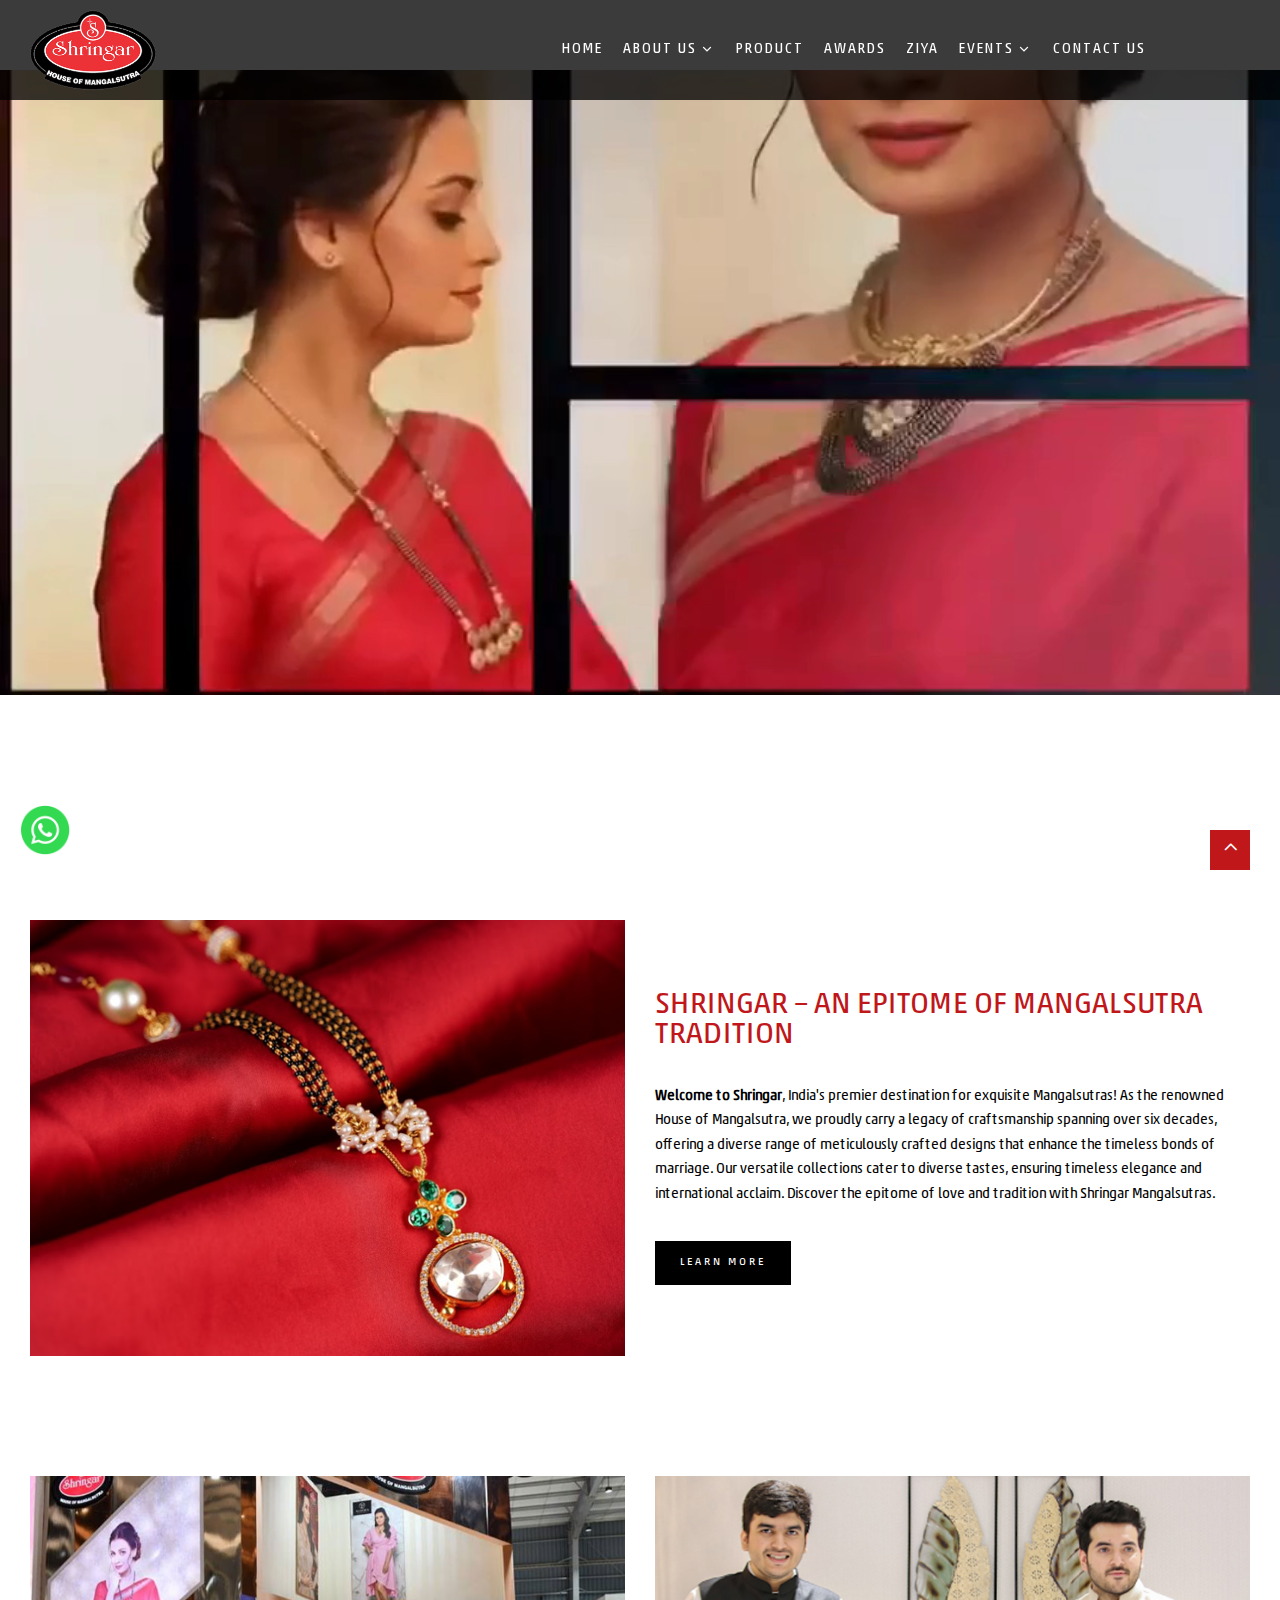
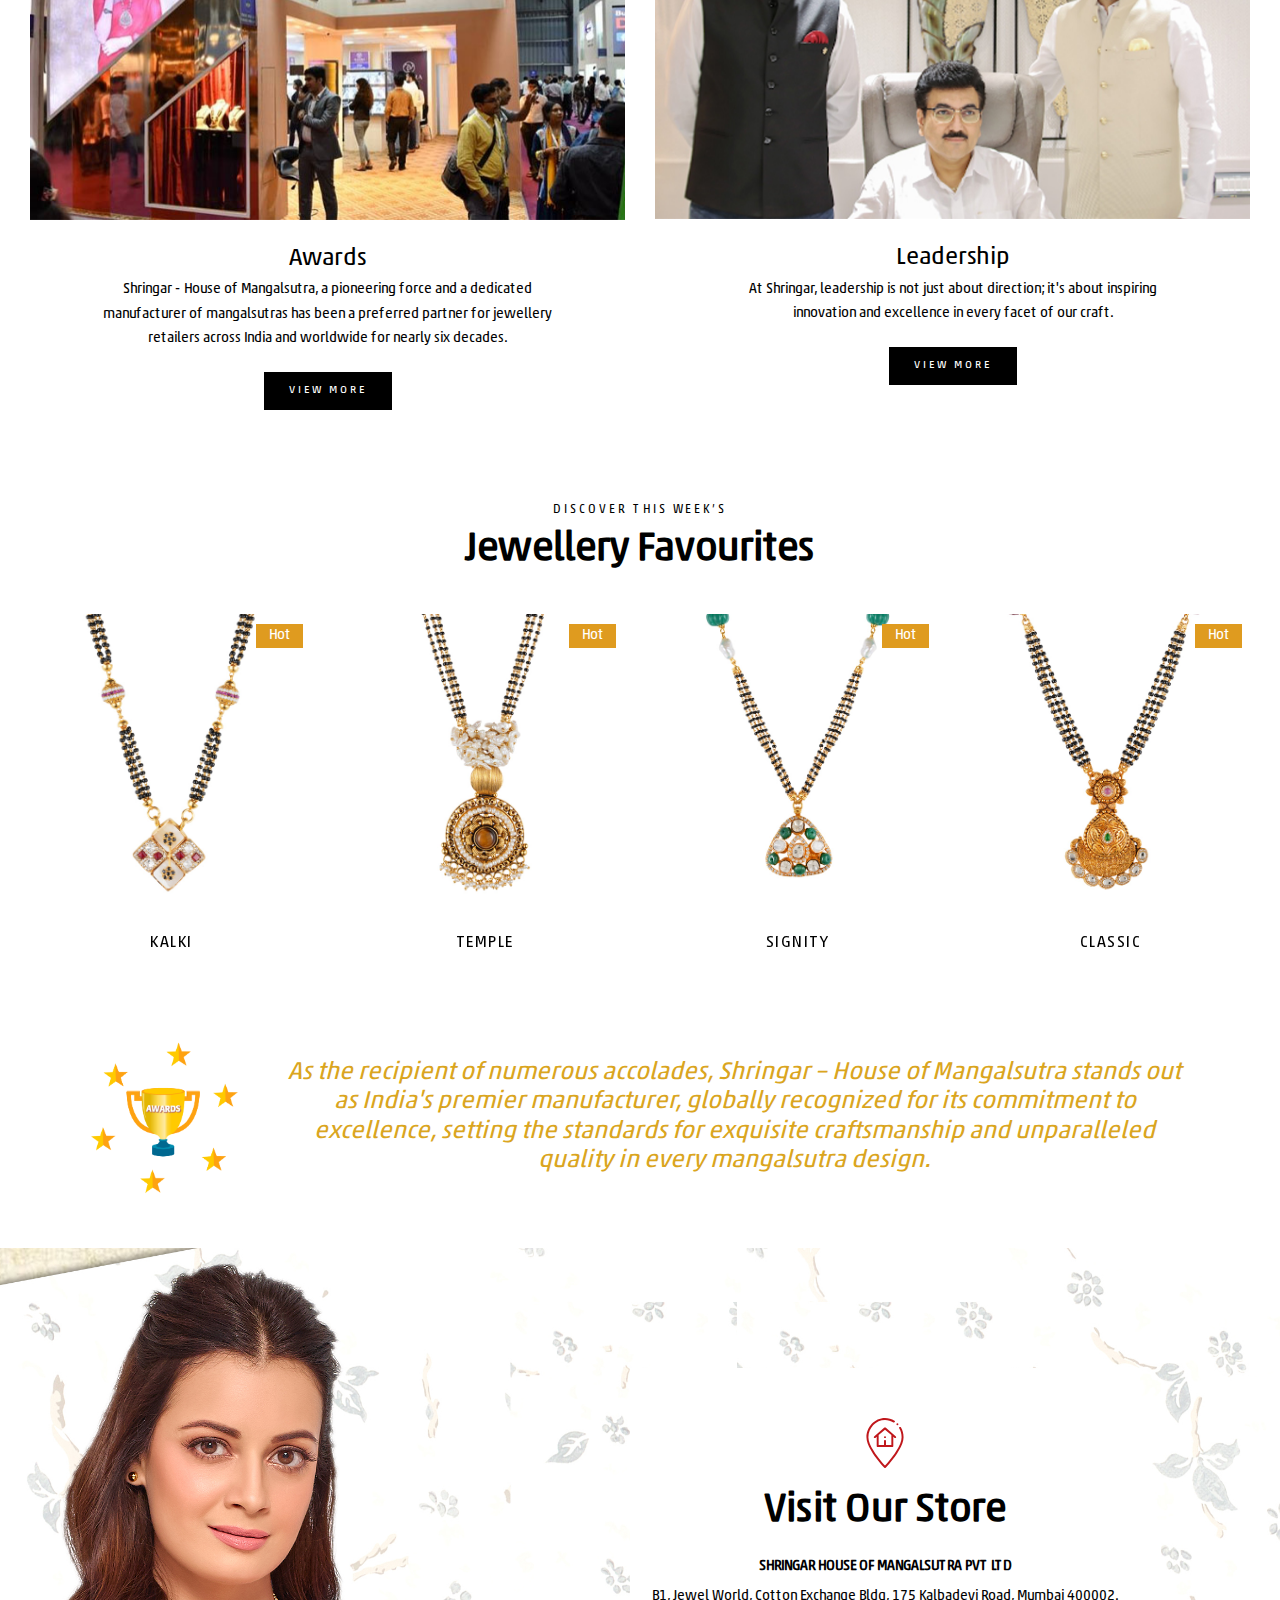
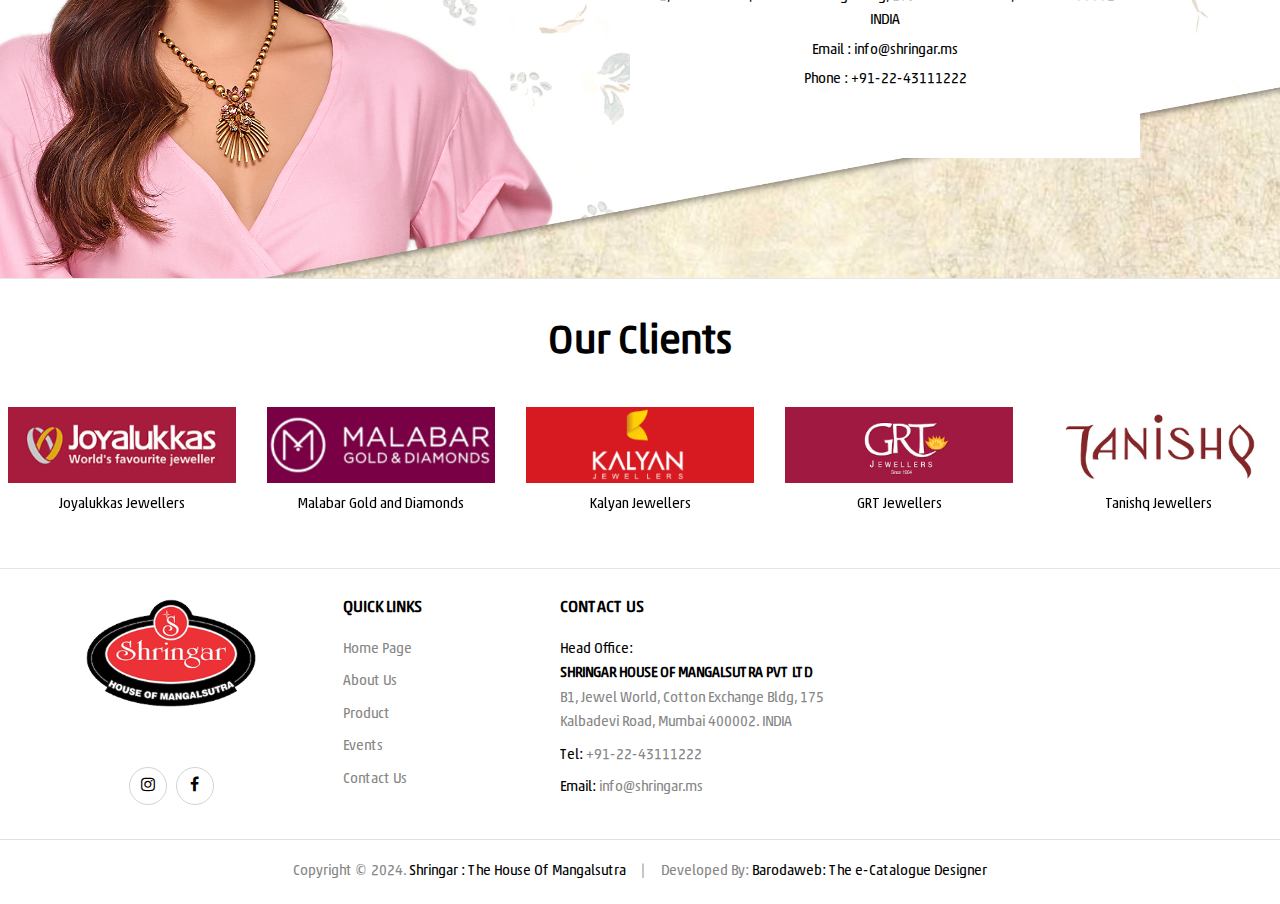
<file: L1/index.html>
﻿<!DOCTYPE html>
<html lang="en">

	<head>
		<!-- Meta Data -->
		<meta charset="UTF-8">
		<meta http-equiv="X-UA-Compatible" content="IE=edge">
		<meta name="viewport" content="width=device-width, initial-scale=1">
		<title>Shringar : The House of Mangalsutra</title>

		<!-- Favicon -->
		<link rel="shortcut icon" type="image/x-icon" href="assets/img/logo/favicon.png">

		<!-- Dependency Styles -->
		<link rel="stylesheet" href="libs/bootstrap/css/bootstrap.min.css" type="text/css">
		<link rel="stylesheet" href="libs/feather-font/css/iconfont.css" type="text/css">
		<link rel="stylesheet" href="libs/icomoon-font/css/icomoon.css" type="text/css">
		<link rel="stylesheet" href="libs/font-awesome/css/font-awesome.css" type="text/css">
		<link rel="stylesheet" href="libs/wpbingofont/css/wpbingofont.css" type="text/css">
		<link rel="stylesheet" href="libs/elegant-icons/css/elegant.css" type="text/css">
		<link rel="stylesheet" href="libs/slick/css/slick.css" type="text/css">
		<link rel="stylesheet" href="libs/slick/css/slick-theme.css" type="text/css">
		<link rel="stylesheet" href="libs/mmenu/css/mmenu.min.css" type="text/css">

		<!-- Site Stylesheet -->
		<link rel="stylesheet" href="assets/css/app.css" type="text/css">
		<link rel="stylesheet" href="assets/css/responsive.css" type="text/css">

		<!-- Google Web Fonts -->
		<link
			href="https://fonts.googleapis.com/css2?family=Cormorant+Garamond:ital,wght@0,300;0,400;0,500;0,600;0,700;1,300;1,400;1,500;1,600;1,700&amp;display=swap"
			rel="stylesheet">
		<link href='https://fonts.googleapis.com/css?family=Lobster' rel='stylesheet' type='text/css'>
		<link
			href="https://fonts.googleapis.com/css2?family=Lato:ital,wght@0,100;0,300;0,400;0,700;0,900;1,100;1,300;1,400;1,700;1,900&amp;display=swap"
			rel="stylesheet">
		<style>
			.relative-header.site-header {
				position: absolute;
				width: 100%;
				/* background: #00000085; */
				background-color: #000000c4;
			}

			[class~=site-navigation] ul>li[class~=level-0]>a,
			[class~=site-navigation] ul>li[class~=level-0]:hover>a {
				color: #fff;
			}

			[class~=site-navigation] ul>li[class~=level-0]>a:hover,
			[class~=site-navigation] ul>li[class~=level-0]:hover {
				color: #fff;
				font-weight: 600;

			}

			[class~=site-navigation] ul>li[class~=level-0]>a>span:before {
				background-color: white;
			}

			.relative-header#video-banner.bg-video-wrap {
				height: 100vh;
			}
		</style>
	</head>

	<body class="home home-4 title-4">
		<div id="page" class="hfeed page-wrapper">
			<header id="site-header" class="site-header relative-header header-v4 home-header">
				<div class="header-mobile">
					<div class="section-padding">
						<div class="section-container">
							<div class="row">
								<div class="col-xl-4 col-lg-4 col-md-4 col-sm-3 col-3 header-left">
									<div class="navbar-header">
										<button type="button" id="show-megamenu" class="navbar-toggle"></button>
									</div>
								</div>
							
							<div class="col-xl-4 col-lg-4 col-md-4 col-sm-6 col-6 header-center">
								<div class="site-logo">
									<a href="index.html">
										<img width="400" height="79" src="assets/img/logo/shringar-logo.png"
											alt="Shrinhar-The House Of Mangalsutra">
									</a>
								</div>
							</div>
						</div>
					</div>
				</div>

		</div>

		<div class="header-desktop">
			<div class="header-wrapper">
				<div class="section-padding">
					<div class="section-container large p-l-r">
						<div class="row">
							<div class="col-xl-3 col-lg-3 col-md-12 col-sm-12 col-12 header-left">
								<div class="site-logo">
									<a href="index.html">
										<img width="400" height="140" src="assets/img/logo/shringar-logo.png"
											alt="Shrinhar-The House Of Mangalsutra">
									</a>
								</div>
							</div>

							<div class="col-xl-8 col-lg-8 col-md-12 col-sm-12 col-12 header-right">
								<div class="site-navigation">
									<nav id="main-navigation">
										<ul id="menu-main-menu" class="menu">
											<li class="level-0 menu-item">
												<a href="index.html"><span class="menu-item-text">Home</span></a>
											</li>
											<li class="level-0 menu-item menu-item-has-children">
												<a href="#"><span class="menu-item-text">About Us</span></a>
												<ul class="sub-menu">
													<li class="level-1 menu-item">
														<a href="about-us.html"><span
																class="menu-item-text">Overview</span></a>
													</li>
													<li class="level-1 menu-item">
														<a href="leadership.html"><span
																class="menu-item-text">Leadership</span></a>
													</li>
													<!-- <li class="level-1 menu-item">
															<a href="milestones.html"><span
																	class="menu-item-text">Milestones</span></a>
														</li> -->

												</ul>
											</li>
											<li class="level-0 menu-item">
												<a href="products.html"><span class="menu-item-text">Product</span></a>
											</li>
											<li class="level-0 menu-item">
												<a href="awards.html"><span class="menu-item-text">Awards</span></a>
											</li>
											<li class="level-0 menu-item">
												<a href="ziya.html"><span class="menu-item-text">Ziya</span></a>
											</li>
											<li class="level-0 menu-item menu-item-has-children">
												<a href="#"><span class="menu-item-text">Events</span></a>
												<ul class="sub-menu">
													<li class="level-1 menu-item">
														<a href="events.html"><span class="menu-item-text">Past
																Events</span></a>
													</li>
													<li class="level-1 menu-item">
														<a href="upcoming-events.html"><span
																class="menu-item-text">Upcoming Events</span></a>
													</li>

												</ul>
											</li>
											<li class="level-0 menu-item">
												<a href="contact.html"><span class="menu-item-text">Contact
														Us</span></a>
											</li>
										</ul>
									</nav>
								</div>
							</div>

						</div>
					</div>
				</div>
			</div>
		</div>
		</header>

		<div id="site-main" class="site-main">
			<div id="main-content" class="main-content">
				<div id="primary" class="content-area">
					<div id="content" class="site-content" role="main">
						<div class="bg-video-wrap relative-header" id="video-banner">
							<video src="assets/img/diyamirza.mp4" loop muted autoplay>
							</video>
							<div class="overlay">
							</div>
							<h1>
								<!--Fullscreen video background -->
							</h1>
						</div>
						<section class="section section-padding background-13 p-t-70 p-b-70">
							<div class="section-container">
								<!-- Block Intro (Layout 7) -->
								<div class="block block-intro layout-7">
									<div class="block-widget-wrap">
										<div class="row">
											<div class="section-column left animation-horizontal hover-opacity">
												<img width="600" height="440" src="assets/img/home-page/about.png"
													alt="intro">
											</div>
											<div class="section-column right">
												<div class="intro-wrap">
													<h2 class="intro-title">Shringar – An Epitome of Mangalsutra Tradition
													</h2>
													<div class="intro-item m-b-0">
														<p><b></b></p>

													</div>
													<div class="intro-item m-b-0">

														<p><b>Welcome to Shringar</b>, 
															India's premier destination for
															 exquisite Mangalsutras! As the renowned House of Mangalsutra, we proudly carry a legacy of
															  craftsmanship spanning over six decades, offering a diverse range of meticulously crafted designs that 
															  enhance the timeless bonds of marriage. Our versatile collections cater to diverse tastes, ensuring timeless elegance 
															  and international acclaim. Discover the epitome of love and 
															 tradition with Shringar Mangalsutras.</p>
													</div>
													<!-- <div class="intro-item m-b-0">

														<p>The journey of Shiringar’s success began in 1963 with a dream
															to create unique pieces of jewellery and today after five
															decades of excellence, Shringar is one of the biggest
															creators of the mangalsutra with an international acclaim.
														</p>
													</div> -->

													<div class="intro-btn mt-5">
														<a href="about-us.html"
															class="button button-black animation-horizontal">LEARN
															MORE</a>
													</div>
												</div>
											</div>
										</div>
									</div>
								</div>
							</div>
						</section>

						<section class="section section-padding m-b-70">
							<div class="section-container large">
								<!-- Block Banners (Layout 4) -->
								<div class="block block-banners layout-4 banners-effect">
									<div class="block-widget-wrap">
										<div class="row">
											<div class="col-md-6 sm-m-b-40">
												<div class="block-widget-banner">
													<div class="bg-banner">
														<div class="banner-wrapper banners">
															<div class="banner-image">
																<a href="#">
																	<img width="690" height="398"
																		src="assets/img/home-page/about-1.jpg"
																		alt="Banner Image">
																</a>
															</div>
															<div class="banner-wrapper-infor">
																<div class="info">
																	<div class="content">
																		<h3 class="title-banner">Awards</h3>
																		<div class="banner-image-description">
																			Shringar - House of Mangalsutra, a
																			pioneering force and a dedicated
																			manufacturer of mangalsutras
																			has been a preferred partner for jewellery
																			retailers across India and worldwide for
																			nearly six
																			decades.
																		</div>
																		<a class="button button-black animation-horizontal"
																			href="awards.html">View More</a>
																	</div>
																</div>
															</div>
														</div>
													</div>
												</div>
											</div>
											<div class="col-md-6">
												<div class="block-widget-banner">
													<div class="bg-banner">
														<div class="banner-wrapper banners">
															<div class="banner-image">
																<a href="#">
																	<img width="690" height="398"
																		src="assets/img/leadership/leadership-1.jpg"
																		alt="Banner Image">
																</a>
															</div>
															<div class="banner-wrapper-infor">
																<div class="info">
																	<div class="content">
																		<h3 class="title-banner">Leadership</h3>
																		<div class="banner-image-description">
																			At Shringar, leadership is not just about
																			direction; it&#39;s about inspiring
																			innovation and excellence in
																			every facet of our craft.
																		</div>
																		<a class="button button-black animation-horizontal"
																			href="leadership.html">View More</a>
																	</div>
																</div>
															</div>
														</div>
													</div>
												</div>
											</div>
										</div>
									</div>
								</div>
							</div>
						</section>
						<!-- <section class="section m-b-10">
							<div class="block block-video">
								<div class="video-container">
									<div id="player">
										<video style="width: 100% !important;" autoplay muted loop>
											<source src="assets/img/diyamirza.mp4" type="video/mp4">
										</video>
									</div>
								</div>
								<div class="video-caption">
									<h6 class="caption-title">Classic Elegance With Captivating Style</h6>
									<a class="button button-white animation-horizontal" href="#">DISCOVER NOW</a>
								</div>
							</div>
						</section> -->
						<section class="section section-padding p-t-70 m-b-70">
							<div class="section-container large">
								<!-- Block Products -->
								<div class="block block-products slider">
									<div class="block-widget-wrap">
										<div class="block-title">
											<div class="sub-title">Discover This Week’s</div>
											<h2>Jewellery Favourites</h2>
										</div>
										<div class="block-content">
											<div class="content-product-list slick-wrap">
												<div class="slick-sliders products-list grid" data-slidestoscroll="true"
													data-dots="false" data-nav="1" data-columns4="1" data-columns3="2"
													data-columns2="2" data-columns1="3" data-columns1440="4"
													data-columns="4">
													<div class="item-product slick-slide">
														<div class="items">
															<div class="products-entry clearfix product-wapper">
																<div class="products-thumb">
																	<div class="product-lable">
																		<div class="hot">Hot</div>
																	</div>
																	<div class="product-thumb-hover">
																		<a href="#">
																			<img width="600" height="600"
																				src="assets/img/home-page/favourites/image1.jpg"
																				class="post-image" alt="">
																			<img width="600" height="600"
																				src="assets/img/home-page/favourites/image11.jpg"
																				class="hover-image back" alt="">
																		</a>
																	</div>

																</div>
																<div class="products-content">
																	<div class="contents">
																		<h3 class="product-title"><a href="#">Kalki</a>
																		</h3>
																	</div>
																</div>
															</div>
														</div>
													</div>
													<div class="item-product slick-slide">
														<div class="items">
															<div class="products-entry clearfix product-wapper">
																<div class="products-thumb">
																	<div class="product-lable">
																		<div class="hot">Hot</div>
																	</div>
																	<div class="product-thumb-hover">
																		<a href="#">
																			<img width="600" height="600"
																				src="assets/img/home-page/favourites/image2.jpg"
																				class="post-image" alt="">
																			<img width="600" height="600"
																				src="assets/img/home-page/favourites/image22.jpg"
																				class="hover-image back" alt="">
																		</a>
																	</div>

																</div>
																<div class="products-content">
																	<div class="contents">
																		<h3 class="product-title"><a href="#">Temple</a>
																		</h3>
																	</div>
																</div>
															</div>
														</div>
													</div>
													<div class="item-product slick-slide">
														<div class="items">
															<div class="products-entry clearfix product-wapper">
																<div class="products-thumb">
																	<div class="product-lable">
																		<div class="hot">Hot</div>
																	</div>
																	<div class="product-thumb-hover">
																		<a href="#">
																			<img width="600" height="600"
																				src="assets/img/home-page/favourites/image3.jpg"
																				class="post-image" alt="">
																			<img width="600" height="600"
																				src="assets/img/home-page/favourites/image33.jpg"
																				class="hover-image back" alt="">
																		</a>
																	</div>

																</div>
																<div class="products-content">
																	<div class="contents">
																		<h3 class="product-title"><a
																				href="#">Signity</a></h3>
																	</div>
																</div>
															</div>
														</div>
													</div>
													<div class="item-product slick-slide">
														<div class="items">
															<div class="products-entry clearfix product-wapper">
																<div class="products-thumb">
																	<div class="product-lable">
																		<div class="hot">Hot</div>
																	</div>
																	<div class="product-thumb-hover">
																		<a href="#">
																			<img width="600" height="600"
																				src="assets/img/home-page/favourites/image4.jpg"
																				class="post-image" alt="">
																			<img width="600" height="600"
																				src="assets/img/home-page/favourites/image44.jpg"
																				class="hover-image back" alt="">
																		</a>
																	</div>

																</div>
																<div class="products-content">
																	<div class="contents">
																		<h3 class="product-title"><a
																				href="#">Classic</a></h3>
																	</div>
																</div>
															</div>
														</div>
													</div>
													<div class="item-product slick-slide">
														<div class="items">
															<div class="products-entry clearfix product-wapper">
																<div class="products-thumb">
																	<div class="product-lable">
																		<div class="hot">Hot</div>
																	</div>
																	<div class="product-thumb-hover">
																		<a href="#">
																			<img width="600" height="600"
																				src="assets/img/home-page/favourites/image5.jpg"
																				class="post-image" alt="">
																			<img width="600" height="600"
																				src="assets/img/home-page/favourites/image55.jpg"
																				class="hover-image back" alt="">
																		</a>
																	</div>

																</div>
																<div class="products-content">
																	<div class="contents">
																		<h3 class="product-title"><a
																				href="#">Western</a></h3>
																	</div>
																</div>
															</div>
														</div>
													</div>
												</div>
											</div>
										</div>
									</div>
								</div>
							</div>
						</section>


						<!-- <section class="section section-padding background-13 p-t-70 p-b-70">
							<div class="section-container">
								<div class="block block-intro block-intro-two layout-7">
									<div class="block-widget-wrap">
										<div class="row">
											<div class="section-column left">
												<div class="intro-wrap">
													<h2 class="intro-title">About Shringar </h2>
													<div class="intro-item m-b-0">
														<h4 class="title-new">“Our mangalsutras signify the sanctity of
															an eternal bond”</h4>
														<p><b>Mangalsutra</b>, one of the sixteen adornments known as
															‘Solah Shringar’ of the Indian bride is an ornament that
															attracts divine principle in highest proportions as well as
															embellished to enhance the beauty of marital bliss. The
															Thadeshwars found the mangalsutra as an essential jewellery
															highly unexplored and decided to specialise in the art of
															making exclusive mangalsutra designs without compromising
															its sacred and traditional values.</p>

													</div>
													<div class="intro-item m-b-0">

														<p><b>Shringar</b>, popularly known as the House of Mangalsutra
															is a leading manufacturer offering versatile collection of
															masterly crafted designs in mangalsutra in various
															categories, name it and we have it. Shringar’s collections
															comprise of designs appealing to women across generations,
															communities, languages and states.</p>
													</div>


												</div>
											</div>
											<div class="section-column right animation-horizontal hover-opacity">
												<img width="600" height="440" src="assets/img/home-page/about.png"
													alt="intro">
											</div>

										</div>
									</div>
								</div>
							</div>
						</section> -->
						<section class="section section-padding">
							<!-- <div class="ribbonAwardContainer">
								<div class="ribbonCircleFlair">
									<div class="ribbonCircleFlair">
										<div class="ribbonCircleFlair">
											<div class="ribbonCircleFlair">
												<div class="ribbonCircle">
													1st place
												</div> 
											</div>
										</div>
									</div>
								</div>
								<div class="ribbonLeftBase">
								</div>
								<div class="ribbonLeftEndCap">
								</div>
								<div class="ribbonRightBase">
								</div>
								<div class="ribbonRightEndCap">
								</div>
							</div> -->
							<div class="container">
								<div class="row text-center">
									<div class="col-lg-2 col-md-4 col-12">
										<div>
											<img class="w-100" src="assets/img/home-page/awards.gif">
										</div>
									</div>
									<div class="col-lg-10 col-md-8 col-12 align-self-center">
										<h3 class="title-new">
											As the recipient of numerous accolades, Shringar – House of Mangalsutra
											stands out as India&#39;s
											premier manufacturer, globally recognized for its commitment to excellence,
											setting the standards
											for exquisite craftsmanship and unparalleled quality in every mangalsutra
											design. </h3>
									</div>
								</div>

							</div>
						</section>
						<section class="section section-padding background-img bg-img-5 p-t-120 p-b-120 m-b-0 diya-section">
							<div class="section-container">
								<!-- Block Info -->
								<div class="block block-info">
									<div class="block-widget-wrap">
										<div class="info-wrap margin-text home-text">
											<div class="icon animation-horizontal"><svg viewBox="0 0 512 512"
													width="512" height="512">
													<g>
														<circle cx="256" cy="196" r="10"></circle>
														<path
															d="m181 296h150c5.522 0 10-4.477 10-10v-93.972l13.493 11.566c4.21 3.609 10.521 3.09 14.1-1.086 3.594-4.193 3.108-10.506-1.086-14.101l-104.999-89.999c-3.744-3.21-9.271-3.21-13.016 0l-104.999 89.999c-4.194 3.594-4.68 9.907-1.086 14.101 3.593 4.194 9.907 4.679 14.1 1.086l13.493-11.566v93.972c0 5.523 4.478 10 10 10zm10-121.115 65-55.714 65 55.714v101.115h-55v-40c0-5.523-4.478-10-10-10s-10 4.477-10 10v40h-55z">
														</path>
														<path
															d="m248.814 508.954c1.884 1.947 4.477 3.046 7.186 3.046s5.302-1.099 7.186-3.046c63.824-65.879 182.814-214.083 182.814-312.954 0-34.896-9.487-69.49-27.438-100.042-2.799-4.762-8.926-6.354-13.688-3.557-4.762 2.798-6.354 8.926-3.557 13.688 16.148 27.484 24.683 58.575 24.683 89.911 0 101.169-136.787 255.428-170 291.384-33.213-35.956-170-190.215-170-291.384 0-95.402 77.851-176 170-176 30.377 0 60.33 8.741 86.62 25.279 4.673 2.941 10.849 1.535 13.789-3.14s1.534-10.849-3.141-13.789c-29.483-18.547-63.118-28.35-97.268-28.35-106.552 0-190 92.76-190 196 0 98.768 118.792 246.87 182.814 312.954z">
														</path>
														<circle cx="383" cy="65" r="10"></circle>
													</g>
												</svg></div>
											<h2 class="title">Visit Our Store</h2>
											<ul>
												<li><b>SHRINGAR HOUSE OF MANGALSUTRA PVT LTD</b></li>
												<li>B1, Jewel World, Cotton Exchange Bldg,
													175 Kalbadevi Road, Mumbai 400002. INDIA</li>
												<li>Email : info@shringar.ms</li>
												<li>Phone : +91-22-43111222</li>
											</ul>
										</div>
									</div>
								</div>
							</div>
						</section>

						<section class="section section-padding top-border p-t-10 p-b-10 m-b-0 clients">
							<div class="section-container">
								<!-- Block Image -->
								<div class="block block-image slider">
									<div class="block-widget-wrap">
										<div class="block-title">
											<h2>Our Clients</h2>
										</div>
										<div class="slick-wrap">
											<div class="slick-sliders" data-nav="0" data-columns4="1" data-columns3="2"
												data-columns2="3" data-columns1="5" data-columns1440="5"
												data-columns="5">
												<div class="item slick-slide">
													<div class="item-image animation-horizontal">
														<a>
															<img width="450" height="450"
																src="assets/img/clients/joyalukkas.jpg"
																alt="Brand 1">
																<div class="client-name">
																	Joyalukkas Jewellers
																</div>
														</a>
													</div>
												</div>
												<div class="item slick-slide">
													<div class="item-image animation-horizontal">
														<a>
															<img width="450" height="450"
																src="assets/img/clients/malabar.png"
																alt="Brand 2">
																<div class="client-name">
																	Malabar Gold and Diamonds
																</div>
														</a>
													</div>
												</div>
												<div class="item slick-slide">
													<div class="item-image animation-horizontal">
														<a>
															<img width="450" height="450"
																src="assets/img/clients/kalyan.jpg"
																alt="Brand 3">
																<div class="client-name">
																	Kalyan Jewellers
																</div>
														</a>
													</div>
												</div>
												<div class="item slick-slide">
													<div class="item-image animation-horizontal">
														<a>
															<img width="450" height="450"
																src="assets/img/clients/GRT.jpg"
																alt="Brand 4">
																<div class="client-name">
																	GRT Jewellers
																</div>
														</a>
													</div>
												</div>
												<div class="item slick-slide">
													<div class="item-image animation-horizontal">
														<a>
															<img width="450" height="450"
																src="assets/img/clients/tanishq.jpg"
																alt="Brand 5">
																<div class="client-name">
																	Tanishq Jewellers
																</div>
														</a>
													</div>
												</div>
												<div class="item slick-slide">
													<div class="item-image animation-horizontal">
														<a>
															<img width="450" height="450"
																src="assets/img/clients/khendelwal.png"
																alt="Brand 5">
																<div class="client-name">
																	Khandelwal Jewellers Akola Pvt Ltd
																</div>
														</a>
													</div>
												</div>
												<div class="item slick-slide">
													<div class="item-image animation-horizontal">
														<a>
															<img width="450" height="450"
																src="assets/img/clients/kubde.png"
																alt="Brand 5">
																<div class="client-name">
																	Kubde Jewellers
																</div>
														</a>
													</div>
												</div>
												<div class="item slick-slide">
													<div class="item-image animation-horizontal">
														<a>
															<img width="450" height="450"
																src="assets/img/clients/bbz.png"
																alt="Brand 5">
																<div class="client-name">
																	Babulal Becharbhai Zaveri
																</div>
														</a>
													</div>
												</div>
												<div class="item slick-slide">
													<div class="item-image animation-horizontal">
														<a>
															<img width="450" height="450"
																src="assets/img/clients/KJ.png"
																alt="Brand 5">
																<div class="client-name">
																	Keshavji Chhaganlal Jewellers
																</div>
														</a>
													</div>
												</div>
												<div class="item slick-slide">
													<div class="item-image animation-horizontal">
														<a>
															<img width="450" height="450"
																src="assets/img/clients/karan.png"
																alt="Brand 5">
																<div class="client-name">
																	Karan Kothari Jewellers
																</div>
														</a>
													</div>
												</div>
												<div class="item slick-slide">
													<div class="item-image animation-horizontal">
														<a>
															<img width="450" height="450"
																src="assets/img/clients/dass.png"
																alt="Brand 5">
																<div class="client-name">
																	Dass Jewellers
																</div>
														</a>
													</div>
												</div>
												<div class="item slick-slide">
													<div class="item-image animation-horizontal">
														<a>
															<img width="450" height="450"
																src="assets/img/clients/rokde.png"
																alt="Brand 5">
																<div class="client-name">
																	Rokde Jewellers
																</div>
														</a>
													</div>
												</div>
												<div class="item slick-slide">
													<div class="item-image animation-horizontal">
														<a>
															<img width="450" height="450"
																src="assets/img/clients/batuk.png"
																alt="Brand 5">
																<div class="client-name">
																	Batukbhai Jewellers
																</div>
														</a>
													</div>
												</div> 
												<div class="item slick-slide">
													<div class="item-image animation-horizontal">
														<a>
															<img width="450" height="450"
																src="assets/img/clients/kantilal.png"
																alt="Brand 5">
																<div class="client-name">
																	Kantilal Jewellers
																</div>
														</a>
													</div>
												</div> 
											</div>
										</div>
									</div>
								</div>
							</div>
						</section>
					</div><!-- #content -->
				</div><!-- #primary -->
			</div><!-- #main-content -->
		</div>
		<footer id="site-footer" class="site-footer three-columns">
			<div class="footer">
				<div class="section-padding">
					<div class="section-container">
						<div class="block-widget-wrap">
							<div class="row">
								<div class="col-lg-3 text-center">
									<div class="column-wrap">
										<div class="block block-image mb-60">
											<img src="assets/img/logo/shringar-logo.png" alt="" class="footer-logo">
										</div>
										<div class="block block-social">
											<ul class="social-link">
												<!-- <li><a href="#"><i class="fa fa-twitter"></i></a></li>-->
												<li><a href="https://www.instagram.com/shringarmangalsutra?igsh=cncxZW5uOHd2Y243" target="_blank"><i class="fa fa-instagram"></i></a></li>
												<!-- <li><a href="#"><i class="fa fa-linkedin"></i></a></li>-->
												<li><a href="https://www.facebook.com/shringar.houseofmangalsutra?sfnsn=wiwspwa&mibextid=RUbZ1f" target=_blank"><i class="fa fa-facebook"></i></a></li>
											</ul>
										</div>
									</div>
								</div>
								<div class="col-lg-5">
									<div class="column-wrap">
										<div class="row">
											<div class="col-lg-5 md-b-20">
												<div class="block block-menu">
													<h2 class="block-title">QUICK lINKS</h2>
													<div class="block-content">
														<ul>
															<li>
																<a href="index.html">Home Page</a>
															</li>
															<li>
																<a href="about-us.html">About Us</a>
															</li>
															<li>
																<a href="products.html">Product</a>
															</li>
															<li>
																<a href="events.html">Events</a>
															</li>
															<li>
																<a href="contact.html">Contact Us</a>
															</li>
														</ul>
													</div>
												</div>
											</div>
											<div class="col-lg-7">
												<div class="block block-menu m-b-20">
													<h2 class="block-title">Contact Us</h2>
													<div class="block-content">
														<ul>
															<li>
																<span>Head Office:</span>
																<br>
																<span class="color-red">SHRINGAR HOUSE OF MANGALSUTRA
																	PVT LTD</span>
																<br>
																B1, Jewel World, Cotton Exchange Bldg,
																175 Kalbadevi Road, Mumbai 400002. INDIA
															</li>
															<li>
																<span>Tel:</span> <a
																	href="tel:+91-22-43111222">+91-22-43111222</a>
															</li>
															<li>
																<span>Email:</span> <a
																	href="mailto:info@shringar.ms">info@shringar.ms</a>
															</li>
														</ul>
													</div>
												</div>
											</div>
										</div>
									</div>
								</div>
								<div class="col-lg-4">
									<iframe
										src="https://www.google.com/maps/embed?pb=!1m14!1m8!1m3!1d10673.22156318216!2d72.82608568624498!3d18.95114002576404!3m2!1i1024!2i768!4f13.1!3m3!1m2!1s0x3be7ce22f46acc9f%3A0xb5f82efb76660c0!2sShringar%20House%20Of%20Mangalsutra%20Pvt%20Ltd!5e0!3m2!1sen!2sin!4v1702874694693!5m2!1sen!2sin"
										width="100%" height="200" style="border:0;" allowfullscreen="" loading="lazy"
										referrerpolicy="no-referrer-when-downgrade"></iframe>

								</div>
							</div>
						</div>
					</div>
				</div>
			</div>
			<div class="footer-bottom">
				<div class="section-padding">
					<div class="section-container">
						<div class="block-widget-wrap">
							<p class="copyright text-center">Copyright © 2024. <a href="index.html">Shringar : The House
									Of Mangalsutra</a>
								&nbsp; &nbsp; | &nbsp; &nbsp;
								Developed By: <a href="https://www.barodaweb.com" target="_blank">Barodaweb: The
									e-Catalogue Designer</a> </p>
						</div>
					</div>
				</div>
			</div>
		</footer>

		<div class="sticky-whatsapp">
			<a href="#" target="_blank">
				<img src="assets/img/logo/whatsapp.png" class="img-responsive">
			</a>
		</div>
		</div>

		<!-- Back Top button -->
		<div class="back-top button-show">
			<i class="arrow_carrot-up"></i>
		</div>

		<!-- Page Loader -->
		<div class="page-preloader">
			<div class="loader">
				<div></div>
				<div></div>
			</div>
		</div>

		<!-- Dependency Scripts -->
		<script src="libs/popper/js/popper.min.js"></script>
		<script src="libs/jquery/js/jquery.min.js"></script>
		<script src="libs/bootstrap/js/bootstrap.min.js"></script>
		<script src="libs/slick/js/slick.min.js"></script>
		<script src="libs/mmenu/js/jquery.mmenu.all.min.js"></script>

		<!-- Site Scripts -->
		<script src="assets/js/app.js"></script>

		

		<script>
			// Get the video element and options
			const video = document.querySelector('#player video');
			const options = {
				root: null, // use the viewport as the root
				rootMargin: '0px',
				threshold: 0.5 // play the video when 50% of it is visible
			};

			// Create an intersection observer
			const observer = new IntersectionObserver((entries) => {
				entries.forEach((entry) => {
					if (entry.isIntersecting) {
						// Video is in the viewport, play it
						video.play();
					} else {
						// Video is not in the viewport, pause it
						video.pause();
					}
				});
			}, options);

			// Start observing the video element
			observer.observe(video);
		</script>
		<script>
			window.console = window.console || function (t) { };
		</script>

		
		<script>
			//
			// Tabs Toggler
			//

			(function ($) {
				// Variables
				const $tabLink = $('#tabs-section .tab-link');
				const $tabBody = $('#tabs-section .tab-body');
				let timerOpacity;

				// Toggle Class
				const init = () => {
					// Menu Click
					$tabLink.off('click').on('click', function (e) {
						// Prevent Default
						e.preventDefault();
						e.stopPropagation();

						// Clear Timers
						window.clearTimeout(timerOpacity);

						// Toggle Class Logic
						// Remove Active Classes
						$tabLink.removeClass('active ');
						$tabBody.removeClass('active ');
						$tabBody.removeClass('active-content');

						// Add Active Classes
						$(this).addClass('active');
						$($(this).attr('href')).addClass('active');

						// Opacity Transition Class
						timerOpacity = setTimeout(() => {
							$($(this).attr('href')).addClass('active-content');
						}, 50);
					});
				};

				// Document Ready
				$(function () {
					init();
				});
			}(jQuery));

		</script>

	</body>

</html>
</file>
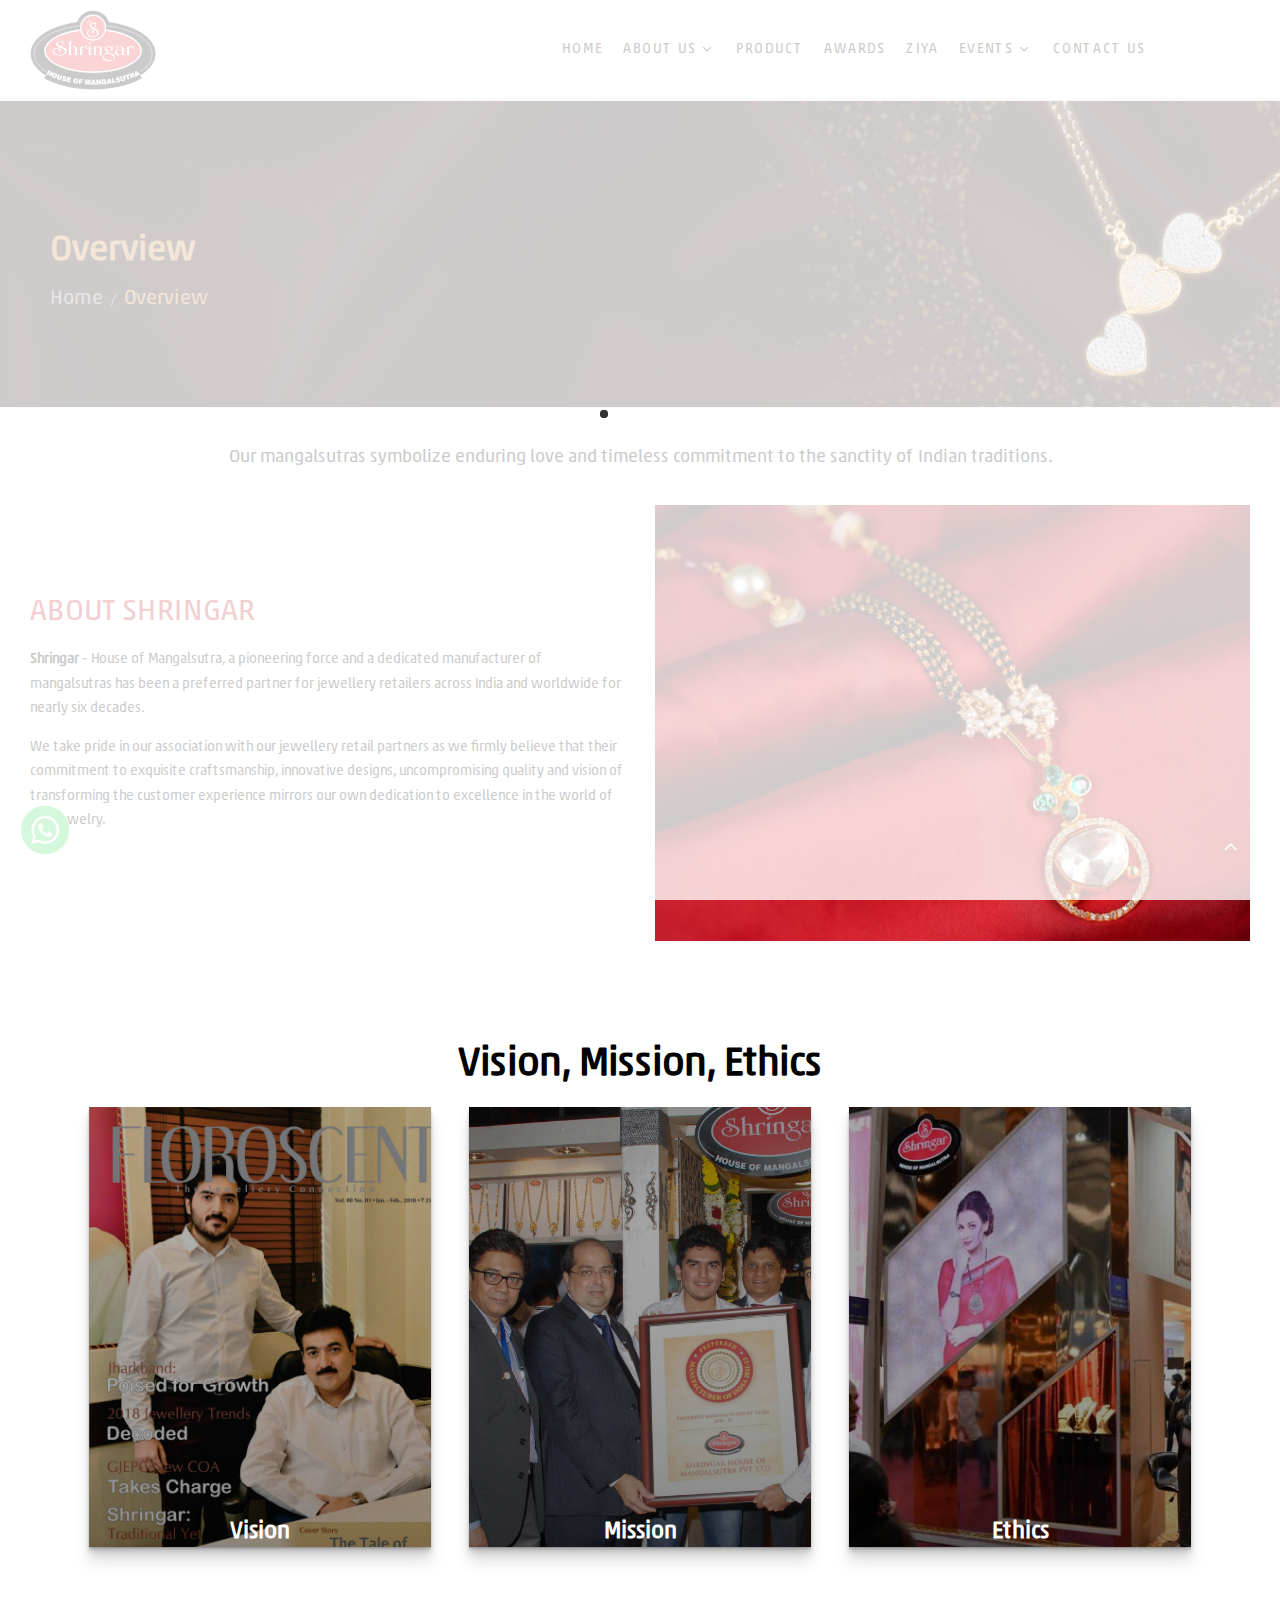
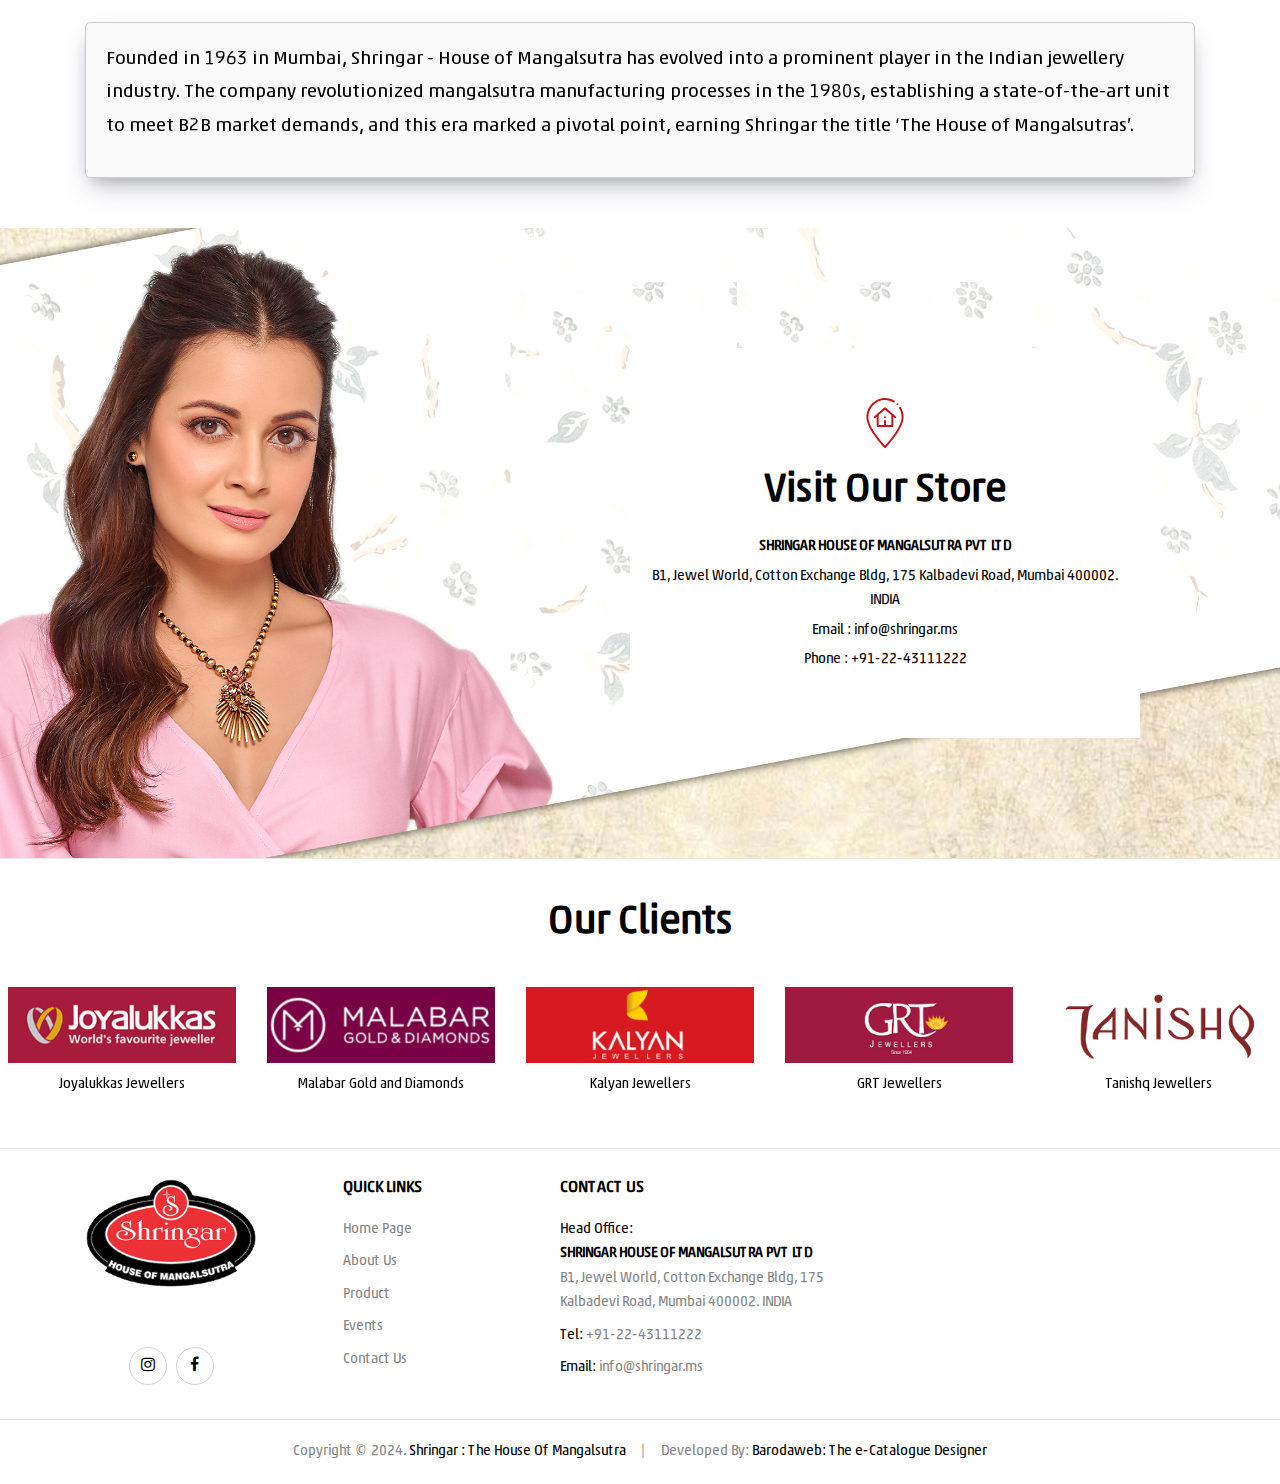
<file: L1/about-us.html>
﻿<!DOCTYPE html>
<html lang="en">

<head>
    <!-- Meta Data -->
    <meta charset="UTF-8">
    <meta http-equiv="X-UA-Compatible" content="IE=edge">
    <meta name="viewport" content="width=device-width, initial-scale=1">
    <title>Shringar : The House of Mangalsutra</title>

    <!-- Favicon -->
    <link rel="shortcut icon" type="image/x-icon" href="assets/img/logo/favicon.png">

    <!-- Dependency Styles -->
    <link rel="stylesheet" href="libs/bootstrap/css/bootstrap.min.css" type="text/css">
    <link rel="stylesheet" href="libs/feather-font/css/iconfont.css" type="text/css">
    <link rel="stylesheet" href="libs/icomoon-font/css/icomoon.css" type="text/css">
    <link rel="stylesheet" href="libs/font-awesome/css/font-awesome.css" type="text/css">
    <link rel="stylesheet" href="libs/wpbingofont/css/wpbingofont.css" type="text/css">
    <link rel="stylesheet" href="libs/elegant-icons/css/elegant.css" type="text/css">
    <link rel="stylesheet" href="libs/slick/css/slick.css" type="text/css">
    <link rel="stylesheet" href="libs/slick/css/slick-theme.css" type="text/css">
    <link rel="stylesheet" href="libs/mmenu/css/mmenu.min.css" type="text/css">
    <!-- Site Stylesheet -->
    <link rel="stylesheet" href="assets/css/app.css" type="text/css">
    <link rel="stylesheet" href="assets/css/responsive.css" type="text/css">

    <!-- Google Web Fonts -->
    <link href="https://fonts.googleapis.com/css2?family=Cormorant+Garamond:ital,wght@0,300;0,400;0,500;0,600;0,700;1,300;1,400;1,500;1,600;1,700&amp;display=swap" rel="stylesheet">
    <link href="https://fonts.googleapis.com/css2?family=Lato:ital,wght@0,100;0,300;0,400;0,700;0,900;1,100;1,300;1,400;1,700;1,900&amp;display=swap" rel="stylesheet">
</head>

<body class="home home-4 title-4">
    <div id="page" class="hfeed page-wrapper">
        <header id="site-header" class="site-header header-v4">
            <div class="header-mobile">
                <div class="section-padding">
                    <div class="section-container">
                        <div class="row">
                            <div class="col-xl-4 col-lg-4 col-md-4 col-sm-3 col-3 header-left">
                                <div class="navbar-header">
                                    <button type="button" id="show-megamenu" class="navbar-toggle"></button>
                                </div>
                            </div>
                            <div class="col-xl-4 col-lg-4 col-md-4 col-sm-6 col-6 header-center">
                                <div class="site-logo">
                                    <a href="index.html">
                                        <img width="400" height="79" src="assets/img/logo/shringar-logo.png" alt="Shrinhar-The House Of Mangalsutra">
                                    </a>
                                </div>
                            </div>
                        </div>
                    </div>
                </div>
                
            </div>
            <div class="header-desktop">
                <div class="header-wrapper">
                    <div class="section-padding">
                        <div class="section-container large p-l-r">
                            <div class="row">
                                <div class="col-xl-3 col-lg-3 col-md-12 col-sm-12 col-12 header-left">
                                    <div class="site-logo">
                                        <a href="index.html">
                                            <img width="400" height="140" src="assets/img/logo/shringar-logo.png" alt="Shrinhar-The House Of Mangalsutra">
                                        </a>
                                    </div>
                                </div>
                                <div class="col-xl-8 col-lg-8 col-md-12 col-sm-12 col-12 header-right">
                                    <div class="site-navigation">
                                        <nav id="main-navigation">
                                            <ul id="menu-main-menu" class="menu">
                                                <li class="level-0 menu-item">
                                                    <a href="index.html"><span class="menu-item-text">Home</span></a>
                                                </li>
                                                <li class="level-0 menu-item menu-item-has-children">
                                                    <a href="#"><span class="menu-item-text">About Us</span></a>
                                                    <ul class="sub-menu">
                                                        <li class="level-1 menu-item">
                                                            <a href="about-us.html"><span class="menu-item-text">Overview</span></a>
                                                        </li>
                                                        <li class="level-1 menu-item">
                                                            <a href="leadership.html"><span class="menu-item-text">Leadership</span></a>
                                                        </li>
                                                        <!-- <li class="level-1 menu-item">
                                                            <a href="milestones.html"><span class="menu-item-text">Milestones</span></a>
                                                        </li>
                                                         -->
                                                    </ul>
                                                </li>
                                                <li class="level-0 menu-item">
                                                    <a href="products.html"><span class="menu-item-text">Product</span></a>
                                                </li>
                                                <li class="level-0 menu-item">
                                                    <a href="awards.html"><span class="menu-item-text">Awards</span></a>
                                                </li>
                                                <li class="level-0 menu-item">
                                                    <a href="ziya.html">
                                                        <span class="menu-item-text">Ziya</span>
                                                    </a>
                                                </li>
                                                <li class="level-0 menu-item menu-item-has-children">
                                                    <a href="#"><span class="menu-item-text">Events</span></a>
                                                    <ul class="sub-menu">
                                                        <li class="level-1 menu-item">
                                                            <a href="events.html"><span class="menu-item-text">Past Events</span></a>
                                                        </li>
                                                        <li class="level-1 menu-item">
                                                            <a href="upcoming-events.html"><span class="menu-item-text">Upcoming Events</span></a>
                                                        </li>

                                                    </ul>
                                                </li>
                                                <li class="level-0 menu-item">
                                                    <a href="contact.html"><span class="menu-item-text">Contact Us</span></a>
                                                </li>
                                            </ul>
                                        </nav>
                                    </div>
                                </div>
                            </div>
                        </div>
                    </div>
                </div>
            </div>
        </header>
        <div id="site-main" class="site-main">
            <div id="main-content" class="main-content">
                <div id="primary" class="content-area">

                    <div id="content" class="site-content" role="main">
                        <div id="title" class="page-title aboutpg">
                            <div class="section-container">
                                <div class="content-title-heading">
                                    <h1 class="text-title-heading"></h1>
                                </div>
                                <div class="breadcrumbs text-start">
                                    <div class="r-1">
                                        Overview
                                    </div>
                                    <a href="index.html">Home</a><span class="delimiter"></span>Overview
                                </div>
                            </div>
                        </div>

                        <section class="section section-padding background-13 p-t-70 p-b-70 mb-0">
                            <div class="section-container">
                                <!-- Block Intro (Layout 7) -->
                                <div class="block block-intro block-intro-two layout-7">
                                    <div class="block-widget-wrap">
                                        <div class="row">
                                            <div class="col-12 custom-col">
                                                <h2>
                                                    Our mangalsutras symbolize enduring love and timeless commitment to the sanctity of Indian
                                                    traditions.
                                                </h2>
                                            </div>
                                            <div class="section-column left">
                                                <div class="intro-wrap">
                                                    <h2 class="intro-title">About Shringar </h2>
                                                    <div class="intro-item m-b-0">
                                                        <p>
                                                            <b>Shringar</b> - House of Mangalsutra, a pioneering force and a dedicated manufacturer of mangalsutras
                                                            has been a preferred partner for jewellery retailers across India and worldwide for nearly six
                                                            decades.
                                                        </p>
                                                        <p>
                                                            We take pride in our association with our jewellery retail partners as we firmly believe that their
                                                            commitment to exquisite craftsmanship, innovative designs, uncompromising quality and vision of
                                                            transforming the customer experience mirrors our own dedication to excellence in the world of fine
                                                            jewelry.
                                                        </p>
                                                    </div>

                                                </div>
                                            </div>
                                            <div class="section-column right animation-horizontal hover-opacity">
                                                <img width="600" height="440" src="assets/img/home-page/about.png" alt="intro">
                                            </div>

                                        </div>
                                    </div>
                                </div>
                            </div>
                        </section>
                        <section class="section section-padding p-t-70 m-b-70">
                            <div class="section-container">
                                <!-- Block Product Categories -->
                                <div class="block block-product-cats round-border">
                                    <div class="block-widget-wrap">
                                        <div class="block-title custom-block"><h2>Vision, Mission, Ethics</h2></div>

                                        <div class="page-contents">
                                            <div class="card">
                                                <div class="contents">
                                                    <h2 class="title">Vision</h2>
                                                    <p class="copy">
                                                        Pioneering the evolution of mangalsutras, at Shringar, we pursue the seamless fusing of
                                                        contemporary trends with timeless tradition. Our commitment lies in crafting iconic pieces that
                                                        resonate with modern sensibilities while upholding the sacred essence of this cherished symbol of
                                                        marital bliss.
                                                    </p><button class=""></button>
                                                </div>
                                            </div>
                                            <div class="card">
                                                <div class="contents">
                                                    <h2 class="title">Mission</h2>
                                                    <p class="copy">
                                                        At Shringar, our mission is to lead the transformation of mangalsutras by through innovation in
                                                        design and material, skilled craftsmanship, and unwavering dedication to creating mangalsutra
                                                        masperpieces.
                                                        We strive to redefine the landscape of mangalsutra design and empower couples to celebrate their
                                                        love with their own unique elegance and style.
                                                        We design our mangalsutras as exquisite expressions of personal style and cultural heritage,
                                                        empowering women to embrace their identity with grace and sophistication.
                                                    </p><button class=""></button>
                                                </div>
                                            </div>
                                            <div class="card">
                                                <div class="contents">
                                                    <h2 class="title">Ethics</h2>
                                                    <p class="copy">
                                                        At Shringar, we uphold the highest standards of integrity and 100% transparency in all our
                                                        manufacturing processes, ensuring complete trust and confidence among our customers.
                                                        Our commitment to quality and value for money drives every aspect of our mangalsutra production,
                                                        guaranteeing exquisite craftsmanship and enduring beauty in every piece.
                                                        Through constant innovation and dedication to excellence, we strive to exceed expectations,
                                                        offering mangalsutras that not only embody the essence of timeless tradition but also set new style
                                                        standards for the consumers.
                                                    </p><button class=""></button>
                                                </div>
                                            </div>
                                        </div>
                                    </div>
                                </div>
                            </div>
                        </section>

                        <!-- vision mission  -->

                        <section class="milestone-section">
                            <main class="milestone-container">
                                <div class="container">

                                    <div class="row">

                                        <div class="col-lg-12">

                                            <article class="stop">
                                                <div class="text custom-text">
                                                   
                                                    <p>Founded in 1963 in Mumbai, Shringar - House of Mangalsutra has evolved into a prominent player in the Indian jewellery industry. 
                                                        The company revolutionized mangalsutra manufacturing processes in the 1980s, establishing a state-of-the-art unit to meet B2B market demands, and this era marked a pivotal point, earning Shringar the title ‘The House of Mangalsutras’.
                                                        
                                                    </p>
                                                </div>
                                            </article>

                                        </div>


                                    </div>

                                </div>
                                
                            </main>
                        </section>

                        <section class="section section-padding background-img bg-img-5 p-t-120 p-b-120 m-b-0 diya-section">
                            <div class="section-container">
                                <!-- Block Info -->
                                <div class="block block-info">
                                    <div class="block-widget-wrap">
                                        <div class="info-wrap margin-text home-text">
                                            <div class="icon animation-horizontal"><svg viewBox="0 0 512 512" width="512" height="512"><g><circle cx="256" cy="196" r="10"></circle><path d="m181 296h150c5.522 0 10-4.477 10-10v-93.972l13.493 11.566c4.21 3.609 10.521 3.09 14.1-1.086 3.594-4.193 3.108-10.506-1.086-14.101l-104.999-89.999c-3.744-3.21-9.271-3.21-13.016 0l-104.999 89.999c-4.194 3.594-4.68 9.907-1.086 14.101 3.593 4.194 9.907 4.679 14.1 1.086l13.493-11.566v93.972c0 5.523 4.478 10 10 10zm10-121.115 65-55.714 65 55.714v101.115h-55v-40c0-5.523-4.478-10-10-10s-10 4.477-10 10v40h-55z"></path><path d="m248.814 508.954c1.884 1.947 4.477 3.046 7.186 3.046s5.302-1.099 7.186-3.046c63.824-65.879 182.814-214.083 182.814-312.954 0-34.896-9.487-69.49-27.438-100.042-2.799-4.762-8.926-6.354-13.688-3.557-4.762 2.798-6.354 8.926-3.557 13.688 16.148 27.484 24.683 58.575 24.683 89.911 0 101.169-136.787 255.428-170 291.384-33.213-35.956-170-190.215-170-291.384 0-95.402 77.851-176 170-176 30.377 0 60.33 8.741 86.62 25.279 4.673 2.941 10.849 1.535 13.789-3.14s1.534-10.849-3.141-13.789c-29.483-18.547-63.118-28.35-97.268-28.35-106.552 0-190 92.76-190 196 0 98.768 118.792 246.87 182.814 312.954z"></path><circle cx="383" cy="65" r="10"></circle></g></svg></div>
                                            <h2 class="title">Visit Our Store</h2>
                                            <ul>
                                                <li><b>SHRINGAR HOUSE OF MANGALSUTRA PVT LTD</b></li>
                                                <li>
                                                    B1, Jewel World, Cotton Exchange Bldg,
                                                    175 Kalbadevi Road, Mumbai 400002. INDIA
                                                </li>
                                                <li>Email : info@shringar.ms</li>
                                                <li>Phone : +91-22-43111222</li>
                                            </ul>
                                        </div>
                                    </div>
                                </div>
                            </div>
                        </section>

                        <section class="section section-padding top-border p-t-10 p-b-10 m-b-0 clients">
							<div class="section-container">
								<!-- Block Image -->
								<div class="block block-image slider">
									<div class="block-widget-wrap">
										<div class="block-title">
											<h2>Our Clients</h2>
										</div>
										<div class="slick-wrap">
											<div class="slick-sliders" data-nav="0" data-columns4="1" data-columns3="2"
												data-columns2="3" data-columns1="5" data-columns1440="5"
												data-columns="5">
												<div class="item slick-slide">
													<div class="item-image animation-horizontal">
														<a>
															<img width="450" height="450"
																src="assets/img/clients/joyalukkas.jpg"
																alt="Brand 1">
																<div class="client-name">
																	Joyalukkas Jewellers
																</div>
														</a>
													</div>
												</div>
												<div class="item slick-slide">
													<div class="item-image animation-horizontal">
														<a>
															<img width="450" height="450"
																src="assets/img/clients/malabar.png"
																alt="Brand 2">
																<div class="client-name">
																	Malabar Gold and Diamonds
																</div>
														</a>
													</div>
												</div>
												<div class="item slick-slide">
													<div class="item-image animation-horizontal">
														<a>
															<img width="450" height="450"
																src="assets/img/clients/kalyan.jpg"
																alt="Brand 3">
																<div class="client-name">
																	Kalyan Jewellers
																</div>
														</a>
													</div>
												</div>
												<div class="item slick-slide">
													<div class="item-image animation-horizontal">
														<a>
															<img width="450" height="450"
																src="assets/img/clients/GRT.jpg"
																alt="Brand 4">
																<div class="client-name">
																	GRT Jewellers
																</div>
														</a>
													</div>
												</div>
												<div class="item slick-slide">
													<div class="item-image animation-horizontal">
														<a>
															<img width="450" height="450"
																src="assets/img/clients/tanishq.jpg"
																alt="Brand 5">
																<div class="client-name">
																	Tanishq Jewellers
																</div>
														</a>
													</div>
												</div>
												<div class="item slick-slide">
													<div class="item-image animation-horizontal">
														<a>
															<img width="450" height="450"
																src="assets/img/clients/khendelwal.png"
																alt="Brand 5">
																<div class="client-name">
																	Khandelwal Jewellers Akola Pvt Ltd
																</div>
														</a>
													</div>
												</div>
												<div class="item slick-slide">
													<div class="item-image animation-horizontal">
														<a>
															<img width="450" height="450"
																src="assets/img/clients/kubde.png"
																alt="Brand 5">
																<div class="client-name">
																	Kubde Jewellers
																</div>
														</a>
													</div>
												</div>
												<div class="item slick-slide">
													<div class="item-image animation-horizontal">
														<a>
															<img width="450" height="450"
																src="assets/img/clients/bbz.png"
																alt="Brand 5">
																<div class="client-name">
																	Babulal Becharbhai Zaveri
																</div>
														</a>
													</div>
												</div>
												<div class="item slick-slide">
													<div class="item-image animation-horizontal">
														<a>
															<img width="450" height="450"
																src="assets/img/clients/KJ.png"
																alt="Brand 5">
																<div class="client-name">
																	Keshavji Chhaganlal Jewellers
																</div>
														</a>
													</div>
												</div>
												<div class="item slick-slide">
													<div class="item-image animation-horizontal">
														<a>
															<img width="450" height="450"
																src="assets/img/clients/karan.png"
																alt="Brand 5">
																<div class="client-name">
																	Karan Kothari Jewellers
																</div>
														</a>
													</div>
												</div>
												<div class="item slick-slide">
													<div class="item-image animation-horizontal">
														<a>
															<img width="450" height="450"
																src="assets/img/clients/dass.png"
																alt="Brand 5">
																<div class="client-name">
																	Dass Jewellers
																</div>
														</a>
													</div>
												</div>
												<div class="item slick-slide">
													<div class="item-image animation-horizontal">
														<a>
															<img width="450" height="450"
																src="assets/img/clients/rokde.png"
																alt="Brand 5">
																<div class="client-name">
																	Rokde Jewellers
																</div>
														</a>
													</div>
												</div>
												<div class="item slick-slide">
													<div class="item-image animation-horizontal">
														<a>
															<img width="450" height="450"
																src="assets/img/clients/batuk.png"
																alt="Brand 5">
																<div class="client-name">
																	Batukbhai Jewellers
																</div>
														</a>
													</div>
												</div> 
												<div class="item slick-slide">
													<div class="item-image animation-horizontal">
														<a>
															<img width="450" height="450"
																src="assets/img/clients/kantilal.png"
																alt="Brand 5">
																<div class="client-name">
																	Kantilal Jewellers
																</div>
														</a>
													</div>
												</div> 
											</div>
										</div>
									</div>
								</div>
							</div>
						</section>
                    </div><!-- #content -->
                </div><!-- #primary -->
            </div><!-- #main-content -->
        </div>

        <footer id="site-footer" class="site-footer three-columns">
            <div class="footer">
                <div class="section-padding">
                    <div class="section-container">
                        <div class="block-widget-wrap">
                            <div class="row">
                                <div class="col-lg-3 text-center">
                                    <div class="column-wrap">
                                        <div class="block block-image mb-60">
                                            <img src="assets/img/logo/shringar-logo.png" alt="" class="footer-logo">
                                        </div>
                                        <div class="block block-social">
                                            <ul class="social-link">
                                                <!-- <li><a href="#"><i class="fa fa-twitter"></i></a></li>-->
                                                <li><a href="https://www.instagram.com/shringarmangalsutra?igsh=cncxZW5uOHd2Y243" target="_blank"><i class="fa fa-instagram"></i></a></li>
                                                <!-- <li><a href="#"><i class="fa fa-linkedin"></i></a></li>-->
                                                <li><a href="https://www.facebook.com/shringar.houseofmangalsutra?sfnsn=wiwspwa&mibextid=RUbZ1f" target=_blank"><i class="fa fa-facebook"></i></a></li>
                                            </ul>
                                        </div>
                                    </div>
                                </div>
                                <div class="col-lg-5">
                                    <div class="column-wrap">
                                        <div class="row">
                                            <div class="col-lg-5 md-b-20">
                                                <div class="block block-menu">
                                                    <h2 class="block-title">QUICK lINKS</h2>
                                                    <div class="block-content">
                                                        <ul>
                                                            <li>
                                                                <a href="index.html">Home Page</a>
                                                            </li>
                                                            <li>
                                                                <a href="about-us.html">About Us</a>
                                                            </li>
                                                            <li>
                                                                <a href="products.html">Product</a>
                                                            </li>
                                                            <li>
                                                                <a href="events.html">Events</a>
                                                            </li>
                                                            <li>
                                                                <a href="contact.html">Contact Us</a>
                                                            </li>
                                                        </ul>
                                                    </div>
                                                </div>
                                            </div>
                                            <div class="col-lg-7">
                                                <div class="block block-menu m-b-20">
                                                    <h2 class="block-title">Contact Us</h2>
                                                    <div class="block-content">
                                                        <ul>
                                                            <li>
                                                                <span>Head Office:</span>
                                                                <br>
                                                                <span class="color-red">SHRINGAR HOUSE OF MANGALSUTRA PVT LTD</span>
                                                                <br>
                                                                B1, Jewel World, Cotton Exchange Bldg,
                                                                175 Kalbadevi Road, Mumbai 400002. INDIA
                                                            </li>
                                                            <li>
                                                                <span>Tel:</span> <a href="tel:+91-22-43111222">+91-22-43111222</a>
                                                            </li>
                                                            <li>
                                                                <span>Email:</span> <a href="mailto:info@shringar.ms">info@shringar.ms</a>
                                                            </li>
                                                        </ul>
                                                    </div>
                                                </div>
                                            </div>
                                        </div>
                                    </div>
                                </div>
                                <div class="col-lg-4">
                                    <iframe src="https://www.google.com/maps/embed?pb=!1m14!1m8!1m3!1d10673.22156318216!2d72.82608568624498!3d18.95114002576404!3m2!1i1024!2i768!4f13.1!3m3!1m2!1s0x3be7ce22f46acc9f%3A0xb5f82efb76660c0!2sShringar%20House%20Of%20Mangalsutra%20Pvt%20Ltd!5e0!3m2!1sen!2sin!4v1702874694693!5m2!1sen!2sin"
                                            width="100%" height="200" style="border:0;" allowfullscreen="" loading="lazy"
                                            referrerpolicy="no-referrer-when-downgrade"></iframe>

                                </div>
                            </div>
                        </div>
                    </div>
                </div>
            </div>
            <div class="footer-bottom">
                <div class="section-padding">
                    <div class="section-container">
                        <div class="block-widget-wrap">
                            <p class="copyright text-center">
                                Copyright © 2024. <a href="index.html">Shringar : The House Of Mangalsutra</a>
                                &nbsp; &nbsp; | &nbsp; &nbsp;
                                Developed By: <a href="https://www.barodaweb.com" target="_blank">Barodaweb: The e-Catalogue Designer</a>
                            </p>
                        </div>
                    </div>
                </div>
            </div>
        </footer>
        <div class="sticky-whatsapp">
            <a href="#" target="_blank">
                <img src="assets/img/logo/whatsapp.png" class="img-responsive">
            </a>
        </div>
    </div>
    <!-- Back Top button -->
    <div class="back-top button-show">
        <i class="arrow_carrot-up"></i>
    </div>
    <!-- Page Loader -->
    <div class="page-preloader">
        <div class="loader">
            <div></div>
            <div></div>
        </div>
    </div>
    <!-- Dependency Scripts -->
    <script src="libs/popper/js/popper.min.js"></script>
    <script src="libs/jquery/js/jquery.min.js"></script>
    <script src="libs/bootstrap/js/bootstrap.min.js"></script>
    <script src="libs/slick/js/slick.min.js"></script>
    <script src="libs/mmenu/js/jquery.mmenu.all.min.js"></script>

    <!-- Site Scripts -->
    <script src="assets/js/app.js"></script>
    <!-- <script>
        var tag = document.createElement('script');

        tag.src = "https://www.youtube.com/iframe_api";
        var firstScriptTag = document.getElementsByTagName('script')[0];
        firstScriptTag.parentNode.insertBefore(tag, firstScriptTag);

        var player;
        function onYouTubeIframeAPIReady() {
            player = new YT.Player('player', {
                width: '100%',
                videoId: 'PRgGRgtAvJ0',
                playerVars: {'autoplay': 1, 'playsinline': 1},
                events: {
                    'onReady': onPlayerReady,
                    'onStateChange': onPlayerStateChange
                }
            });
        }

        function onPlayerReady(event) {
            event.target.mute();
            event.target.playVideo();
        }

        function onPlayerStateChange(event) {
            if (event.data == YT.PlayerState.ENDED) {
                player.seekTo(0);
                player.playVideo();
            }
        }
    </script> -->
    <script>
        //
        // Tabs Toggler
        //

        (function ($) {
            // Variables
            const $tabLink = $('#tabs-section .tab-link');
            const $tabBody = $('#tabs-section .tab-body');
            let timerOpacity;

            // Toggle Class
            const init = () => {
                // Menu Click
                $tabLink.off('click').on('click', function (e) {
                    // Prevent Default
                    e.preventDefault();
                    e.stopPropagation();

                    // Clear Timers
                    window.clearTimeout(timerOpacity);

                    // Toggle Class Logic
                    // Remove Active Classes
                    $tabLink.removeClass('active ');
                    $tabBody.removeClass('active ');
                    $tabBody.removeClass('active-content');

                    // Add Active Classes
                    $(this).addClass('active');
                    $($(this).attr('href')).addClass('active');

                    // Opacity Transition Class
                    timerOpacity = setTimeout(() => {
                        $($(this).attr('href')).addClass('active-content');
                    }, 50);
                });
            };

            // Document Ready
            $(function () {
                init();
            });
        }(jQuery));

    </script>
    <script>
        // Get the video element and options
        const video = document.querySelector('#player video');
        const options = {
            root: null, // use the viewport as the root
            rootMargin: '0px',
            threshold: 0.5 // play the video when 50% of it is visible
        };

        // Create an intersection observer
        const observer = new IntersectionObserver((entries) => {
            entries.forEach((entry) => {
                if (entry.isIntersecting) {
                    // Video is in the viewport, play it
                    video.play();
                } else {
                    // Video is not in the viewport, pause it
                    video.pause();
                }
            });
        }, options);

        // Start observing the video element
        observer.observe(video);
    </script>
    <script>
        $(".custom-carousel").owlCarousel({
            autoWidth: true,
            loop: true
        });
        $(document).ready(function () {
            $(".custom-carousel .item").click(function () {
                $(".custom-carousel .item").not($(this)).removeClass("active");
                $(this).toggleClass("active");
            });
        });

    </script>
</body>
</html>
</file>
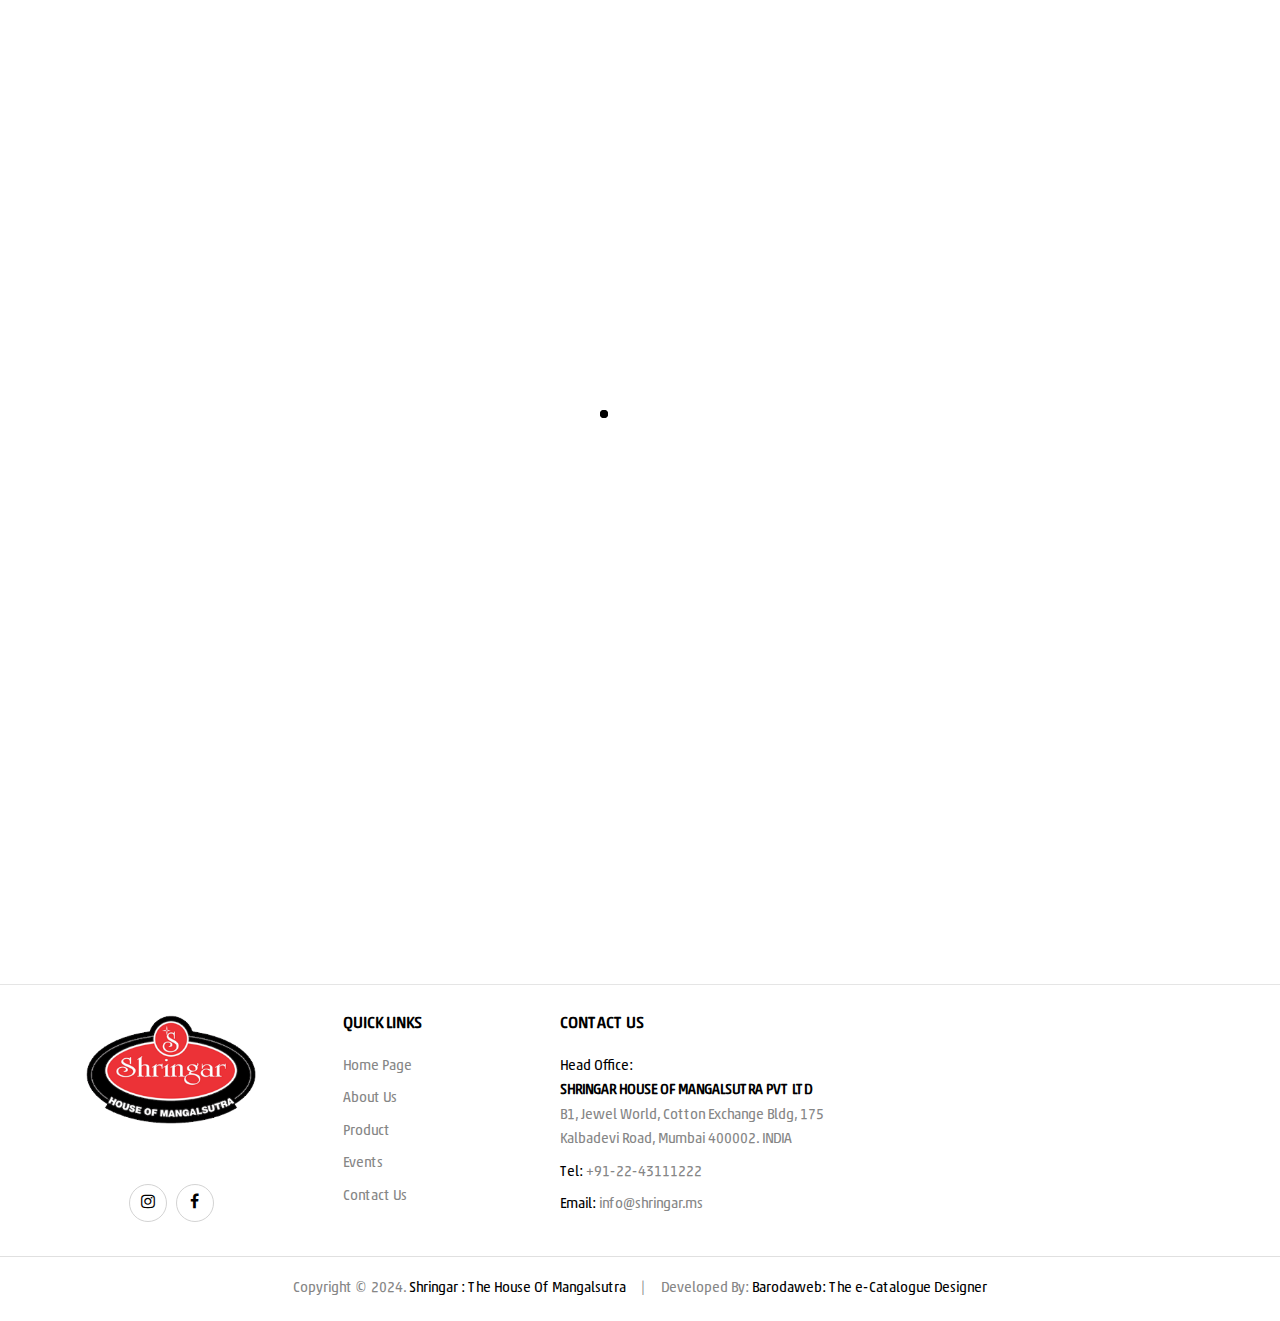
<file: L1/awards.html>
﻿<!DOCTYPE html>
<html lang="en">

	<head>
		<!-- Meta Data -->
		<meta charset="UTF-8">
		<meta http-equiv="X-UA-Compatible" content="IE=edge">
		<meta name="viewport" content="width=device-width, initial-scale=1">
		<title>Shringar : The House of Mangalsutra</title>

		<!-- Favicon -->
		<link rel="shortcut icon" type="image/x-icon" href="assets/img/logo/favicon.png">

		<!-- Dependency Styles -->
		<link rel="stylesheet" href="libs/bootstrap/css/bootstrap.min.css" type="text/css">
		<link rel="stylesheet" href="libs/feather-font/css/iconfont.css" type="text/css">
		<link rel="stylesheet" href="libs/icomoon-font/css/icomoon.css" type="text/css">
		<link rel="stylesheet" href="libs/font-awesome/css/font-awesome.css" type="text/css">
		<link rel="stylesheet" href="libs/wpbingofont/css/wpbingofont.css" type="text/css">
		<link rel="stylesheet" href="libs/elegant-icons/css/elegant.css" type="text/css">
		<link rel="stylesheet" href="libs/slick/css/slick.css" type="text/css">
		<link rel="stylesheet" href="libs/slick/css/slick-theme.css" type="text/css">
		<link rel="stylesheet" href="libs/mmenu/css/mmenu.min.css" type="text/css">
		<link rel="stylesheet" href="assets/css/picbox.css" type="text/css">

		<!-- Site Stylesheet -->
		<link rel="stylesheet" href="assets/css/app.css" type="text/css">
		<link rel="stylesheet" href="assets/css/responsive.css" type="text/css">

		<!-- Google Web Fonts -->
		<link
			href="https://fonts.googleapis.com/css2?family=Cormorant+Garamond:ital,wght@0,300;0,400;0,500;0,600;0,700;1,300;1,400;1,500;1,600;1,700&amp;display=swap"
			rel="stylesheet">
		<link
			href="https://fonts.googleapis.com/css2?family=Lato:ital,wght@0,100;0,300;0,400;0,700;0,900;1,100;1,300;1,400;1,700;1,900&amp;display=swap"
			rel="stylesheet">
	</head>

	<body class="home home-4 title-4">
		<div id="page" class="hfeed page-wrapper">
			<header id="site-header" class="site-header header-v4">
				<div class="header-mobile">
					<div class="section-padding">
						<div class="section-container">
							<div class="row">
								<div class="col-xl-4 col-lg-4 col-md-4 col-sm-3 col-3 header-left">
									<div class="navbar-header">
										<button type="button" id="show-megamenu" class="navbar-toggle"></button>
									</div>
								</div>
								<div class="col-xl-4 col-lg-4 col-md-4 col-sm-6 col-6 header-center">
									<div class="site-logo">
										<a href="index.html">
											<img width="400" height="79" src="assets/img/logo/shringar-logo.png"
												alt="Shrinhar-The House Of Mangalsutra">
										</a>
									</div>
								</div>
							</div>
						</div>
					</div>

					
				</div>

				<div class="header-desktop">
					<div class="header-wrapper">
						<div class="section-padding">
							<div class="section-container large p-l-r">
								<div class="row">
									<div class="col-xl-3 col-lg-3 col-md-12 col-sm-12 col-12 header-left">
										<div class="site-logo">
											<a href="index.html">
												<img width="400" height="140" src="assets/img/logo/shringar-logo.png"
													alt="Shrinhar-The House Of Mangalsutra">
											</a>
										</div>
									</div>

									<div class="col-xl-8 col-lg-8 col-md-12 col-sm-12 col-12 header-right">
										<div class="site-navigation">
											<nav id="main-navigation">
												<ul id="menu-main-menu" class="menu">
													<li class="level-0 menu-item">
														<a href="index.html"><span
																class="menu-item-text">Home</span></a>
													</li>
													<li class="level-0 menu-item menu-item-has-children">
														<a href="#"><span class="menu-item-text">About Us</span></a>
														<ul class="sub-menu">
															<li class="level-1 menu-item">
																<a href="about-us.html"><span
																		class="menu-item-text">Overview</span></a>
															</li>
															<li class="level-1 menu-item">
																<a href="leadership.html"><span
																		class="menu-item-text">Leadership</span></a>
															</li>


														</ul>
													</li>
													<li class="level-0 menu-item">
														<a href="products.html"><span
																class="menu-item-text">Product</span></a>
													</li>
													<li class="level-0 menu-item">
														<a href="awards.html"><span
																class="menu-item-text">Awards</span></a>
													</li>
													<li class="level-0 menu-item">
														<a href="ziya.html"><span class="menu-item-text">Ziya</span></a>
													</li>
													<li class="level-0 menu-item menu-item-has-children">
														<a href="#"><span class="menu-item-text">Events</span></a>
														<ul class="sub-menu">
															<li class="level-1 menu-item">
																<a href="events.html"><span class="menu-item-text">Past
																		Events</span></a>
															</li>
															<li class="level-1 menu-item">
																<a href="upcoming-events.html"><span
																		class="menu-item-text">Upcoming
																		Events</span></a>
															</li>

														</ul>
													</li>
													<li class="level-0 menu-item">
														<a href="contact.html"><span class="menu-item-text">Contact
																Us</span></a>
													</li>
												</ul>
											</nav>
										</div>
									</div>
								</div>
							</div>
						</div>
					</div>
				</div>
		   </header>

		<div id="site-main" class="site-main">
			<div id="main-content" class="main-content">
				<div id="primary" class="content-area">


					<div id="content" class="site-content" role="main">
						<div id="title" class="page-title clients" style="background-image: url(./assets/img/breadcrumbs/4.jpg);">
							<div class="section-container">
								<div class="content-title-heading">
									<h1 class="text-title-heading">

									</h1>
								</div>
								<div class="breadcrumbs text-start">
									<div class="r-1">
										Awards
									</div>
									<a href="index.html">Home</a><span class="delimiter"></span>Awards
								</div>
							</div>
						</div>

						<section class="section section-padding m-b-70">
							<div class="section-container large">
								<section class="section section-padding top-border p-t-70 m-b-70">
									<div class="section-container">
										<!-- Block Product Categories -->
										<div class="block block-product-cats round-border">
											<div class="block-widget-wrap">
												

												<section class="section section-padding">
													<div class="section-container">
														<div class="block block-intro layout-5 tagline text-center">
															<div class="block-widget-wrap">
																<div class="intro-wrap">
																	<h2 class="intro-title2">
																		<a>As a leading player in the industry, Shringar
																			- House of Mangalsutra is poised to
																			continue its legacy as a
																			trendsetter and industry influencer. As
																			custodians of a rich legacy, we remain
																			committed to quality
																			and groundbreaking designs ensuring the
																			mangalsutra’s enduring influence on
																			generations to come.</a>
																	</h2>
																</div>
															</div>
														</div>
													</div>
												</section>
											</div>
										</div>
									</div>

								</section>

								<section class="container">
									<div class="row" id="gallery">
										<div class="col-lg-3 col-md-6 col-12">

											<a href="assets/img/awards/award-1.jpeg" class="imgClass">
												<img class="w-100" src="assets/img/awards/award-1.jpeg" alt="image">
											</a>

											<div class="new-a">
												<h4>GJTCI Award</h4>
													<a>Award for excellence</a>
											</div>

										</div>
										<div class="col-lg-3 col-md-6 col-12">

											<a href="assets/img/awards/award-2.jpeg" class="imgClass">
												<img class="w-100" src="assets/img/awards/award-2.jpeg" alt="image">
											</a>
											<div class="new-a">
												<h4>IBJA- Best Jewellery Brand Award</h4>
													<a>Presented on IBJA 100th Anniversary</a>
											</div>

										</div>
										<div class="col-lg-3 col-md-6 col-12">

											<a href="assets/img/awards/award-3.jpeg" class="imgClass">
												<img class="w-100" src="assets/img/awards/award-3.jpeg" alt="image">
											</a>
											<div class="new-a">
												<h4>Excellence in Partnership</h4>
													<a>Presented by Tanishq @ Barcelona</a>
											</div>
												
										</div>
										<div class="col-lg-3 col-md-6 col-12">

											<a href="assets/img/awards/award-4.jpeg" class="imgClass">
												<img class="w-100" src="assets/img/awards/award-4.jpeg" alt="image">
											</a>
											<div class="new-a">
												<h4>Text...soon</h4>
													<a>Text...soon</a>
											</div>
										</div>
									</div>

								</section>

							</div><!-- #content -->
					</div><!-- #primary -->
				</div><!-- #main-content -->
			</div>
			<footer id="site-footer" class="site-footer three-columns">
				<div class="footer">
					<div class="section-padding">
						<div class="section-container">
							<div class="block-widget-wrap">
								<div class="row">
									<div class="col-lg-3 text-center">
										<div class="column-wrap">
											<div class="block block-image mb-60">
												<img src="assets/img/logo/shringar-logo.png" alt="" class="footer-logo">
											</div>
											<div class="block block-social">
												<ul class="social-link">
													<!-- <li><a href="#"><i class="fa fa-twitter"></i></a></li>-->
													<li><a href="https://www.instagram.com/shringarmangalsutra?igsh=cncxZW5uOHd2Y243" target="_blank"><i class="fa fa-instagram"></i></a></li>
													<!-- <li><a href="#"><i class="fa fa-linkedin"></i></a></li>-->
													<li><a href="https://www.facebook.com/shringar.houseofmangalsutra?sfnsn=wiwspwa&mibextid=RUbZ1f" target=_blank"><i class="fa fa-facebook"></i></a></li>
												</ul>
											</div>
										</div>
									</div>
									<div class="col-lg-5">
										<div class="column-wrap">
											<div class="row">
												<div class="col-lg-5 md-b-20">
													<div class="block block-menu">
														<h2 class="block-title">QUICK lINKS</h2>
														<div class="block-content">
															<ul>
																<li>
																	<a href="index.html">Home Page</a>
																</li>
																<li>
																	<a href="about-us.html">About Us</a>
																</li>
																<li>
																	<a href="products.html">Product</a>
																</li>
																<li>
																	<a href="events.html">Events</a>
																</li>
																<li>
																	<a href="contact.html">Contact Us</a>
																</li>
															</ul>
														</div>
													</div>
												</div>
												<div class="col-lg-7">
													<div class="block block-menu m-b-20">
														<h2 class="block-title">Contact Us</h2>
														<div class="block-content">
															<ul>
																<li>
																	<span>Head Office:</span>
																	<br>
																	<span class="color-red">SHRINGAR HOUSE OF
																		MANGALSUTRA PVT LTD</span>
																	<br>
																	B1, Jewel World, Cotton Exchange Bldg,
																	175 Kalbadevi Road, Mumbai 400002. INDIA
																</li>
																<li>
																	<span>Tel:</span> <a
																		href="tel:+91-22-43111222">+91-22-43111222</a>
																</li>
																<li>
																	<span>Email:</span> <a
																		href="mailto:info@shringar.ms">info@shringar.ms</a>
																</li>
															</ul>
														</div>
													</div>
												</div>
											</div>
										</div>
									</div>
									<div class="col-lg-4">
										<iframe
											src="https://www.google.com/maps/embed?pb=!1m14!1m8!1m3!1d10673.22156318216!2d72.82608568624498!3d18.95114002576404!3m2!1i1024!2i768!4f13.1!3m3!1m2!1s0x3be7ce22f46acc9f%3A0xb5f82efb76660c0!2sShringar%20House%20Of%20Mangalsutra%20Pvt%20Ltd!5e0!3m2!1sen!2sin!4v1702874694693!5m2!1sen!2sin"
											width="100%" height="200" style="border:0;" allowfullscreen=""
											loading="lazy" referrerpolicy="no-referrer-when-downgrade"></iframe>

									</div>
								</div>
							</div>
						</div>
					</div>
				</div>
				<div class="footer-bottom">
					<div class="section-padding">
						<div class="section-container">
							<div class="block-widget-wrap">
								<p class="copyright text-center">Copyright © 2024. <a href="index.html">Shringar : The
										House Of Mangalsutra</a>
									&nbsp; &nbsp; | &nbsp; &nbsp;
									Developed By: <a href="https://www.barodaweb.com" target="_blank">Barodaweb: The
										e-Catalogue Designer</a> </p>
							</div>
						</div>
					</div>
				</div>
			</footer>

			<div class="sticky-whatsapp">
				<a href="#" target="_blank">
					<img src="assets/img/logo/whatsapp.png" class="img-responsive">
				</a>
			</div>
		</div>


        </div>

		<!-- Back Top button -->
		<div class="back-top button-show">
			<i class="arrow_carrot-up"></i>
		</div>

		<!-- Page Loader -->
		<div class="page-preloader">
			<div class="loader">
				<div></div>
				<div></div>
			</div>
		</div>

		<!-- Dependency Scripts -->
		<script src="libs/popper/js/popper.min.js"></script>
		<script src="libs/jquery/js/jquery.min.js"></script>
		<script src="libs/bootstrap/js/bootstrap.min.js"></script>
		<script src="libs/slick/js/slick.min.js"></script>
		<script src="libs/mmenu/js/jquery.mmenu.all.min.js"></script>
		<script src="assets/js/photobox.js"></script>


		<!-- Site Scripts -->
		<script src="assets/js/app.js"></script>

		<!-- <script>
			var tag = document.createElement('script');

			tag.src = "https://www.youtube.com/iframe_api";
			var firstScriptTag = document.getElementsByTagName('script')[0];
			firstScriptTag.parentNode.insertBefore(tag, firstScriptTag);

			var player;
			function onYouTubeIframeAPIReady() {
				player = new YT.Player('player', {
					width: '100%',
					videoId: 'PRgGRgtAvJ0',
					playerVars: {'autoplay': 1, 'playsinline': 1},
					events: {
						'onReady': onPlayerReady,
						'onStateChange': onPlayerStateChange
					}
				});
			}

			function onPlayerReady(event) {
				event.target.mute();
				event.target.playVideo();
			}

			function onPlayerStateChange(event) {
    			if (event.data == YT.PlayerState.ENDED) {
      				player.seekTo(0);
      				player.playVideo();
    			}
  			}
		</script> -->

		<script>
			// Get the video element and options
			const video = document.querySelector('#player video');
			const options = {
				root: null, // use the viewport as the root
				rootMargin: '0px',
				threshold: 0.5 // play the video when 50% of it is visible
			};

			// Create an intersection observer
			const observer = new IntersectionObserver((entries) => {
				entries.forEach((entry) => {
					if (entry.isIntersecting) {
						// Video is in the viewport, play it
						video.play();
					} else {
						// Video is not in the viewport, pause it
						video.pause();
					}
				});
			}, options);

			// Start observing the video element
			observer.observe(video);
		</script>
		<script>
			jQuery('#gallery').photobox('a.imgClass');
			function imageLoaded() {
				console.log('image has been loaded...');
			}
		</script>


	</body>

</html>
</file>
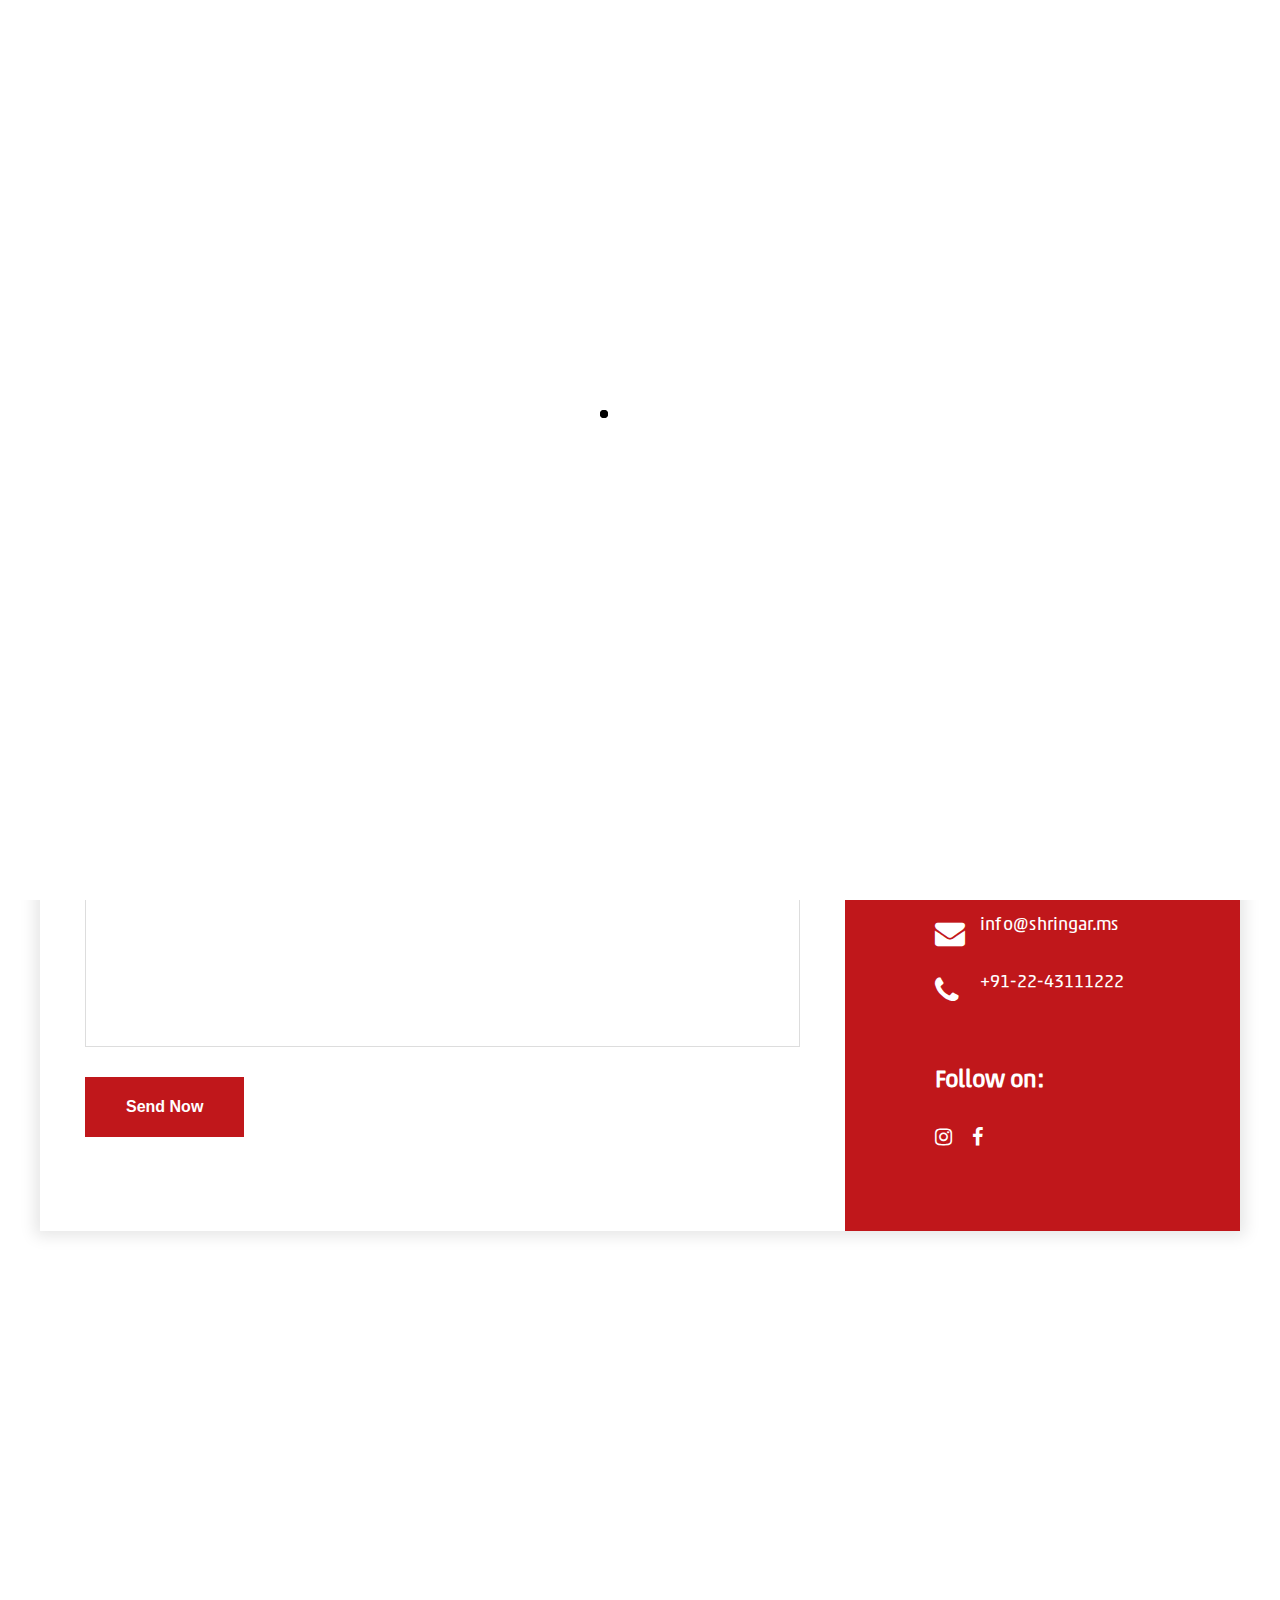
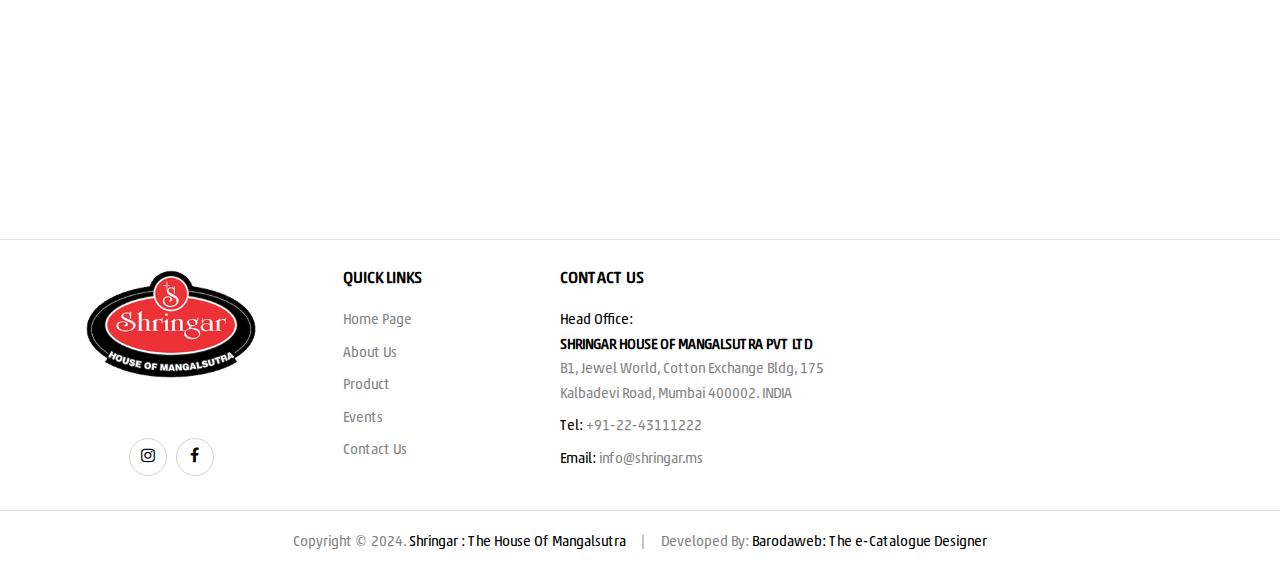
<file: L1/contact.html>
﻿<!DOCTYPE html>
<html lang="en">
	
<head>
		<!-- Meta Data -->
		<meta charset="UTF-8">
		<meta http-equiv="X-UA-Compatible" content="IE=edge">
		<meta name="viewport" content="width=device-width, initial-scale=1">
		<title>Shringar : The House of Mangalsutra</title>
		
		<!-- Favicon -->
		<link rel="shortcut icon" type="image/x-icon" href="assets/img/logo/favicon.png">
		
		<!-- Dependency Styles -->
		<link rel="stylesheet" href="libs/bootstrap/css/bootstrap.min.css" type="text/css">
		<link rel="stylesheet" href="libs/feather-font/css/iconfont.css" type="text/css">
		<link rel="stylesheet" href="libs/icomoon-font/css/icomoon.css" type="text/css">
		<link rel="stylesheet" href="libs/font-awesome/css/font-awesome.css" type="text/css">
		<link rel="stylesheet" href="libs/wpbingofont/css/wpbingofont.css" type="text/css">
		<link rel="stylesheet" href="libs/elegant-icons/css/elegant.css" type="text/css">
		<link rel="stylesheet" href="libs/slick/css/slick.css" type="text/css">
		<link rel="stylesheet" href="libs/slick/css/slick-theme.css" type="text/css">
		<link rel="stylesheet" href="libs/mmenu/css/mmenu.min.css" type="text/css">

		<!-- Site Stylesheet -->
		<link rel="stylesheet" href="assets/css/app.css" type="text/css">
		<link rel="stylesheet" href="assets/css/responsive.css" type="text/css">
		
		<!-- Google Web Fonts -->
		<link href="https://fonts.googleapis.com/css2?family=Cormorant+Garamond:ital,wght@0,300;0,400;0,500;0,600;0,700;1,300;1,400;1,500;1,600;1,700&amp;display=swap" rel="stylesheet">
		<link href="https://fonts.googleapis.com/css2?family=Lato:ital,wght@0,100;0,300;0,400;0,700;0,900;1,100;1,300;1,400;1,700;1,900&amp;display=swap" rel="stylesheet">
	</head>
	
	<body class="home home-4 title-4">
		<div id="page" class="hfeed page-wrapper">
			<header id="site-header" class="site-header header-v4">
				<div class="header-mobile">
					<div class="section-padding">
						<div class="section-container">
							<div class="row">
								<div class="col-xl-4 col-lg-4 col-md-4 col-sm-3 col-3 header-left">
									<div class="navbar-header">
										<button type="button" id="show-megamenu" class="navbar-toggle"></button>
									</div>
								</div>
								<div class="col-xl-4 col-lg-4 col-md-4 col-sm-6 col-6 header-center">
									<div class="site-logo">
										<a href="index.html">
											<img width="400" height="79" src="assets/img/logo/shringar-logo.png" alt="Shrinhar-The House Of Mangalsutra">
										</a>
									</div>
								</div>
							</div>
						</div>
					</div>

					
				</div>

				<div class="header-desktop">
					<div class="header-wrapper">
						<div class="section-padding">
							<div class="section-container large p-l-r">
								<div class="row">
									<div class="col-xl-3 col-lg-3 col-md-12 col-sm-12 col-12 header-left">
										<div class="site-logo">
											<a href="index.html">
												<img width="400" height="140" src="assets/img/logo/shringar-logo.png" alt="Shrinhar-The House Of Mangalsutra">
											</a>
										</div>
									</div>

									<div class="col-xl-8 col-lg-8 col-md-12 col-sm-12 col-12 header-right">
										<div class="site-navigation">
											<nav id="main-navigation">
												<ul id="menu-main-menu" class="menu">
													<li class="level-0 menu-item">
														<a href="index.html"><span class="menu-item-text">Home</span></a>
													</li>
													<li class="level-0 menu-item menu-item-has-children">
														<a href="#"><span class="menu-item-text">About Us</span></a>
														<ul class="sub-menu">
															<li class="level-1 menu-item">
																<a href="about-us.html"><span class="menu-item-text">Overview</span></a>
															</li>
															<li class="level-1 menu-item">
																<a href="leadership.html"><span class="menu-item-text">Leadership</span></a>
															</li>
															<!-- <li class="level-1 menu-item">
																<a href="milestones.html"><span class="menu-item-text">Milestones</span></a>
															</li>
															 -->
														</ul>
													</li>
													<li class="level-0 menu-item">
														<a href="products.html"><span class="menu-item-text">Product</span></a>
													</li>
													<li class="level-0 menu-item">
														<a href="awards.html"><span class="menu-item-text">Awards</span></a>
													</li>
													<li class="level-0 menu-item">
														<a href="ziya.html"><span
																class="menu-item-text">Ziya</span></a>
													</li>
													<li class="level-0 menu-item menu-item-has-children">
														<a href="#"><span class="menu-item-text">Events</span></a>
														<ul class="sub-menu">
															<li class="level-1 menu-item">
																<a href="events.html"><span class="menu-item-text">Past Events</span></a>
															</li>
															<li class="level-1 menu-item">
																<a href="upcoming-events.html"><span class="menu-item-text">Upcoming Events</span></a>
															</li>
															
														</ul>
													</li>
													<li class="level-0 menu-item">
														<a href="contact.html"><span class="menu-item-text">Contact Us</span></a>
													</li>
												</ul>
											</nav>
										</div>
									</div>

								</div>
							</div>
						</div>
					</div>
				</div>
			</header>

			<div id="site-main" class="site-main">
				<div id="main-content" class="main-content">
					<div id="primary" class="content-area">
						

						<div id="content" class="site-content" role="main">
							<div id="title" class="page-title contact" style="background-image: url(./assets/img/breadcrumbs/7.jpg);">
								<div class="section-container">
									<div class="content-title-heading">
										<h1 class="text-title-heading">
											
										</h1>
									</div>
									<div class="breadcrumbs text-start">
										<div class="r-1">
											Contact
										</div>
										<a href="index.html">Home</a><span class="delimiter"></span>Contact
									</div>
								</div>
							</div>
							<div id="content" class="site-content" role="main">
								<div class="page-contact">
									<section class="contact-page-section">
										<div class="section-container small">
											<div class="sec-title">
												
												  <h2>Let's Get in Touch.</h2>
											  </div>
											  <div class="inner-container">
												<div class="row clearfix">
												  
													<!--Form Column-->
													  <div class="form-column col-md-8 col-sm-12 col-xs-12">
														<div class="inner-column">
															
															  <!--Contact Form-->
															  <div class="contact-form">
																  <form method="post" action="" id="contact-form">
																	  <div class="row clearfix">
																		  <div class="form-group col-md-6 col-sm-6 co-xs-12">
																			  <input type="text" name="name" value="" placeholder="Name" required>
																		  </div>
																		  <div class="form-group col-md-6 col-sm-6 co-xs-12">
																			  <input type="email" name="email" value="" placeholder="Email" required>
																		  </div>
																		  <div class="form-group col-md-6 col-sm-6 co-xs-12">
																			  <input type="text" name="subject" value="" placeholder="Subject" required>
																		  </div>
																		  <div class="form-group col-md-6 col-sm-6 co-xs-12">
																			  <input type="text" name="phone" value="" placeholder="Phone" required>
																		  </div>
																		  <div class="form-group col-md-12 col-sm-12 co-xs-12">
																			  <textarea name="message" placeholder="Message"></textarea>
																		  </div>
																		  <div class="form-group col-md-12 col-sm-12 co-xs-12">
																			  <button type="submit" class="theme-btn btn-style-one">Send Now</button>
																		  </div>
																	  </div>
																  </form>
															  </div>
															  <!--End Contact Form-->
															  
														  </div>
													  </div>
													  
													  <!--Info Column-->
													  <div class="info-column col-md-4 col-sm-12 col-xs-12">
														<div class="inner-column">
															<h2>Contact Info</h2>
															  <ul class="list-info">
																<li><i class="fa fa-map-pin"></i>B1, Jewel World, Cotton Exchange Bldg,
																	175 Kalbadevi Road, Mumbai 400002. INDIA</li>
																  <li><i class="fa fa-envelope"></i>info@shringar.ms</li>
																  <li><i class="fa fa-phone"></i>+91-22-43111222</li>
															  </ul>
															<ul class="social-icon-four">
																<li class="follow">Follow on: </li>
																<!-- <li><a href="#"><i class="fa fa-twitter"></i></a></li>-->
																<li><a href="https://www.instagram.com/shringarmangalsutra?igsh=cncxZW5uOHd2Y243" target="_blank"><i class="fa fa-instagram"></i></a></li>
																<!-- <li><a href="#"><i class="fa fa-linkedin"></i></a></li>-->
																<li><a href="https://www.facebook.com/shringar.houseofmangalsutra?sfnsn=wiwspwa&mibextid=RUbZ1f" target=_blank"><i class="fa fa-facebook"></i></a></li>
															</ul>
														  </div>
													  </div>
													  
												  </div>
											  </div>
										  </div>
									  </section>
									  <section class="section section-padding">
										  <div class="section-container small">
											  <!-- Block Contact Map -->
											  <div class="block block-contact-map">
												  <div class="block-widget-wrap">
														  <iframe
															  src="https://www.google.com/maps/embed?pb=!1m14!1m8!1m3!1d7547.057546119008!2d72.829846!3d18.952241!3m2!1i1024!2i768!4f13.1!3m3!1m2!1s0x3be7ce22f46acc9f%3A0xb5f82efb76660c0!2sShringar%20House%20Of%20Mangalsutra%20Pvt%20Ltd!5e0!3m2!1sen!2sin!4v1704189735356!5m2!1sen!2sin"
														  allowfullscreen="" loading="lazy"
															  referrerpolicy="no-referrer-when-downgrade"></iframe>
												  </div>
											  </div>
										  </div>
									  </section>	
								</div>
							</div><!-- #content -->
						</div><!-- #content -->
					</div><!-- #primary -->
				</div><!-- #main-content -->
			</div>
			<footer id="site-footer" class="site-footer three-columns">
				<div class="footer">
					<div class="section-padding">
						<div class="section-container">
							<div class="block-widget-wrap">
								<div class="row">
									<div class="col-lg-3 text-center">
										<div class="column-wrap">
											<div class="block block-image mb-60">
												<img src="assets/img/logo/shringar-logo.png" alt="" class="footer-logo">
											</div>
											<div class="block block-social">
												<ul class="social-link">
													<!-- <li><a href="#"><i class="fa fa-twitter"></i></a></li>-->
													<li><a href="https://www.instagram.com/shringarmangalsutra?igsh=cncxZW5uOHd2Y243" target="_blank"><i class="fa fa-instagram"></i></a></li>
													<!-- <li><a href="#"><i class="fa fa-linkedin"></i></a></li>-->
													<li><a href="https://www.facebook.com/shringar.houseofmangalsutra?sfnsn=wiwspwa&mibextid=RUbZ1f" target=_blank"><i class="fa fa-facebook"></i></a></li>
												</ul>
											</div>
										</div>
									</div>
									<div class="col-lg-5">
										<div class="column-wrap">
											<div class="row">
												<div class="col-lg-5 md-b-20">
													<div class="block block-menu">
														<h2 class="block-title">QUICK lINKS</h2>
														<div class="block-content">
															<ul>
																<li>
																	<a href="index.html">Home Page</a>
																</li>
																<li>
																	<a href="about-us.html">About Us</a>
																</li>
																<li>
																	<a href="products.html">Product</a>
																</li>
																<li>
																	<a href="events.html">Events</a>
																</li>
																<li>
																	<a href="contact.html">Contact Us</a>
																</li>
															</ul>
														</div>
													</div>
												</div>
												<div class="col-lg-7">
													<div class="block block-menu m-b-20">
														<h2 class="block-title">Contact Us</h2>
														<div class="block-content">
															<ul>
																<li>
																	<span>Head Office:</span>
																	<br>
																	<span class="color-red">SHRINGAR HOUSE OF MANGALSUTRA PVT LTD</span> 
																	<br>
																	B1, Jewel World, Cotton Exchange Bldg,
																	175 Kalbadevi Road, Mumbai 400002. INDIA
																</li>
																<li>
																	<span>Tel:</span> <a href="tel:+91-22-43111222">+91-22-43111222</a>
																</li>
																<li>
																	<span>Email:</span> <a href="mailto:info@shringar.ms">info@shringar.ms</a>
																</li>
															</ul>
														</div>
													</div>
												</div>
											</div>
										</div>
									</div>
									<div class="col-lg-4">
										<iframe
											src="https://www.google.com/maps/embed?pb=!1m14!1m8!1m3!1d10673.22156318216!2d72.82608568624498!3d18.95114002576404!3m2!1i1024!2i768!4f13.1!3m3!1m2!1s0x3be7ce22f46acc9f%3A0xb5f82efb76660c0!2sShringar%20House%20Of%20Mangalsutra%20Pvt%20Ltd!5e0!3m2!1sen!2sin!4v1702874694693!5m2!1sen!2sin"
											width="100%" height="200" style="border:0;" allowfullscreen="" loading="lazy"
											referrerpolicy="no-referrer-when-downgrade"></iframe>
										
									</div>
								</div>
							</div>
						</div>
					</div>
				</div>
				<div class="footer-bottom">
					<div class="section-padding">
						<div class="section-container">
							<div class="block-widget-wrap">
								<p class="copyright text-center">Copyright © 2024. <a href="index.html">Shringar : The House Of Mangalsutra</a>
									&nbsp; &nbsp; | &nbsp; &nbsp;
									Developed By: <a href="https://www.barodaweb.com" target="_blank">Barodaweb: The e-Catalogue Designer</a> </p>
							</div>
						</div>
					</div>
				</div>
			</footer>

		<div class="sticky-whatsapp">
			<a href="#" target="_blank">
				<img src="assets/img/logo/whatsapp.png" class="img-responsive">
			</a>
		</div>
		</div>

		<!-- Back Top button -->
		<div class="back-top button-show">
			<i class="arrow_carrot-up"></i>
		</div>

		<!-- Page Loader -->
		<div class="page-preloader">
	    	<div class="loader">
	    		<div></div>
	    		<div></div>
	    	</div>
	    </div>

		<!-- Dependency Scripts -->
		<script src="libs/popper/js/popper.min.js"></script>
		<script src="libs/jquery/js/jquery.min.js"></script>
		<script src="libs/bootstrap/js/bootstrap.min.js"></script>
		<script src="libs/slick/js/slick.min.js"></script>
		<script src="libs/mmenu/js/jquery.mmenu.all.min.js"></script>
		
		<!-- Site Scripts -->
		<script src="assets/js/app.js"></script>

		<!-- <script>
			var tag = document.createElement('script');

			tag.src = "https://www.youtube.com/iframe_api";
			var firstScriptTag = document.getElementsByTagName('script')[0];
			firstScriptTag.parentNode.insertBefore(tag, firstScriptTag);

			var player;
			function onYouTubeIframeAPIReady() {
				player = new YT.Player('player', {
					width: '100%',
					videoId: 'PRgGRgtAvJ0',
					playerVars: {'autoplay': 1, 'playsinline': 1},
					events: {
						'onReady': onPlayerReady,
						'onStateChange': onPlayerStateChange
					}
				});
			}

			function onPlayerReady(event) {
				event.target.mute();
				event.target.playVideo();
			}

			function onPlayerStateChange(event) {
    			if (event.data == YT.PlayerState.ENDED) {
      				player.seekTo(0);
      				player.playVideo();
    			}
  			}
		</script> -->

		<script>
			// Get the video element and options
			const video = document.querySelector('#player video');
			const options = {
				root: null, // use the viewport as the root
				rootMargin: '0px',
				threshold: 0.5 // play the video when 50% of it is visible
			};
		
			// Create an intersection observer
			const observer = new IntersectionObserver((entries) => {
				entries.forEach((entry) => {
					if (entry.isIntersecting) {
						// Video is in the viewport, play it
						video.play();
					} else {
						// Video is not in the viewport, pause it
						video.pause();
					}
				});
			}, options);
		
			// Start observing the video element
			observer.observe(video);
		</script>
		
	</body>
</html>
</file>
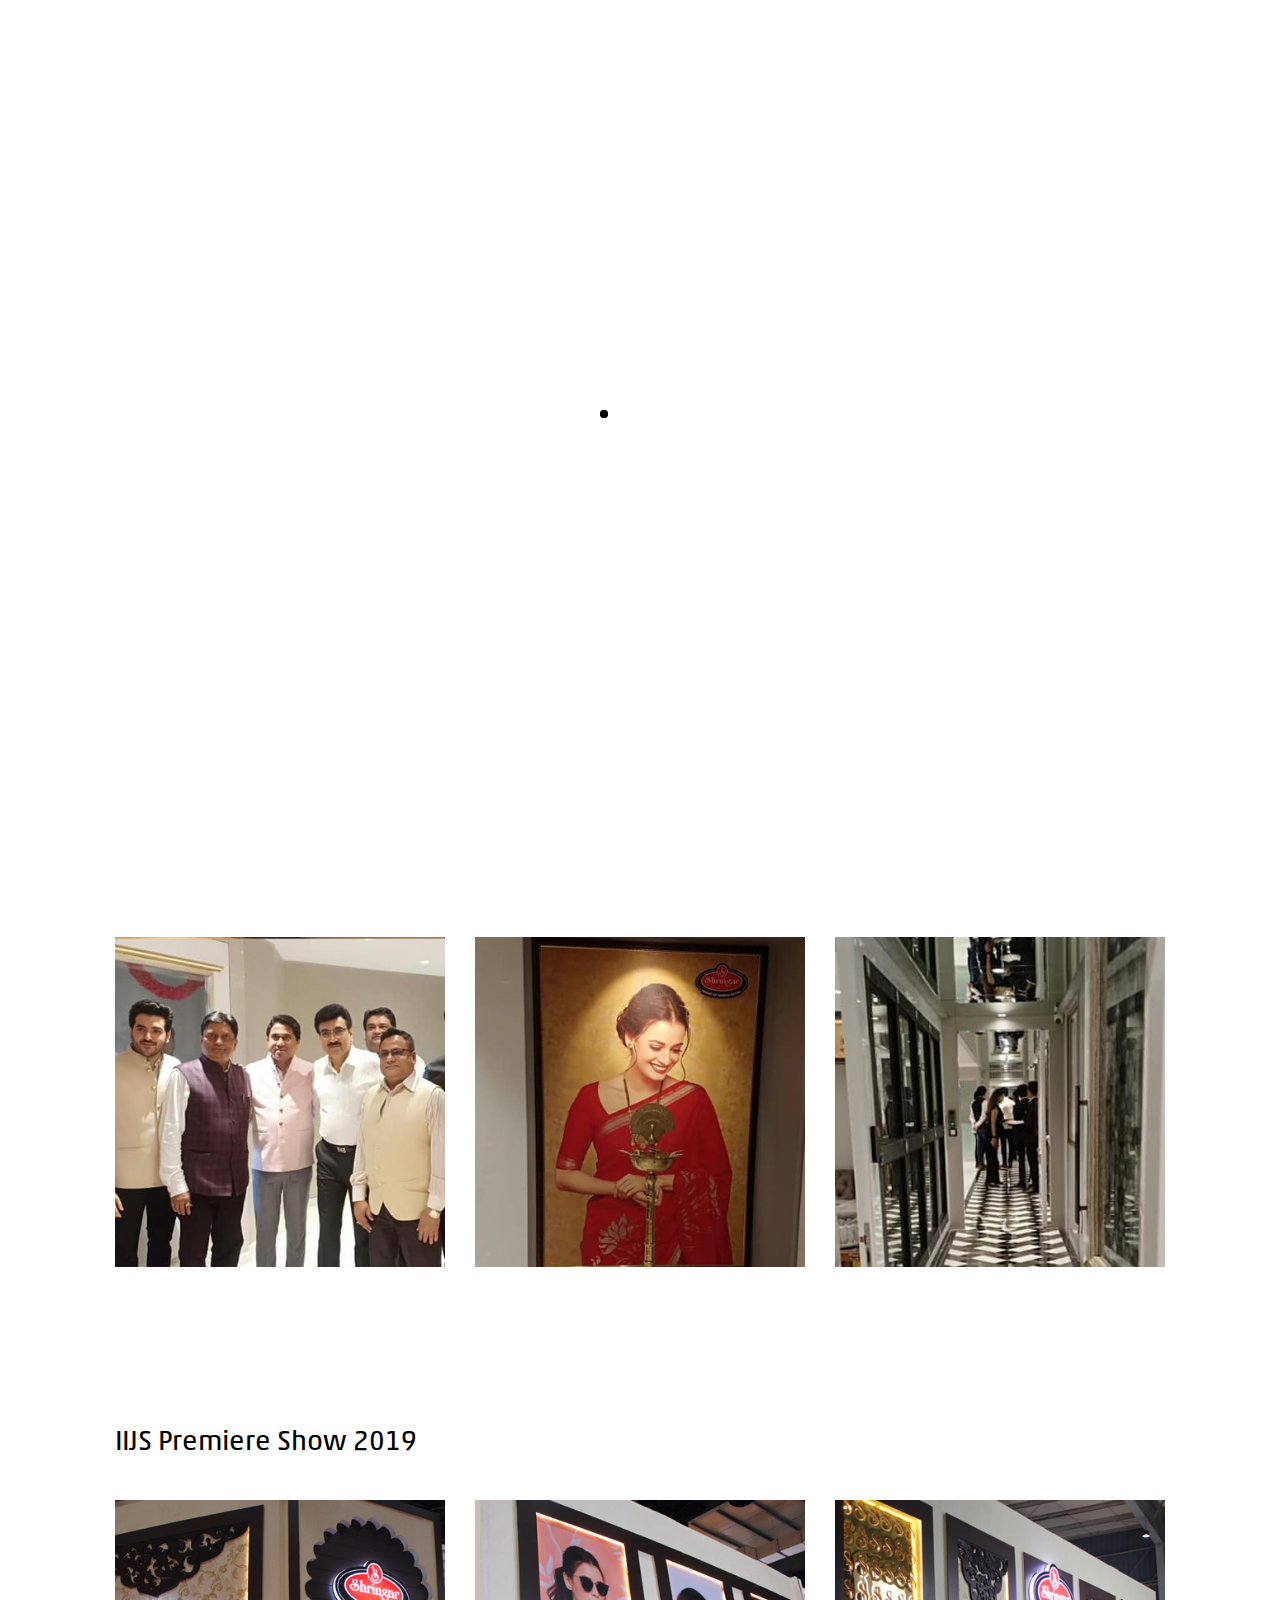
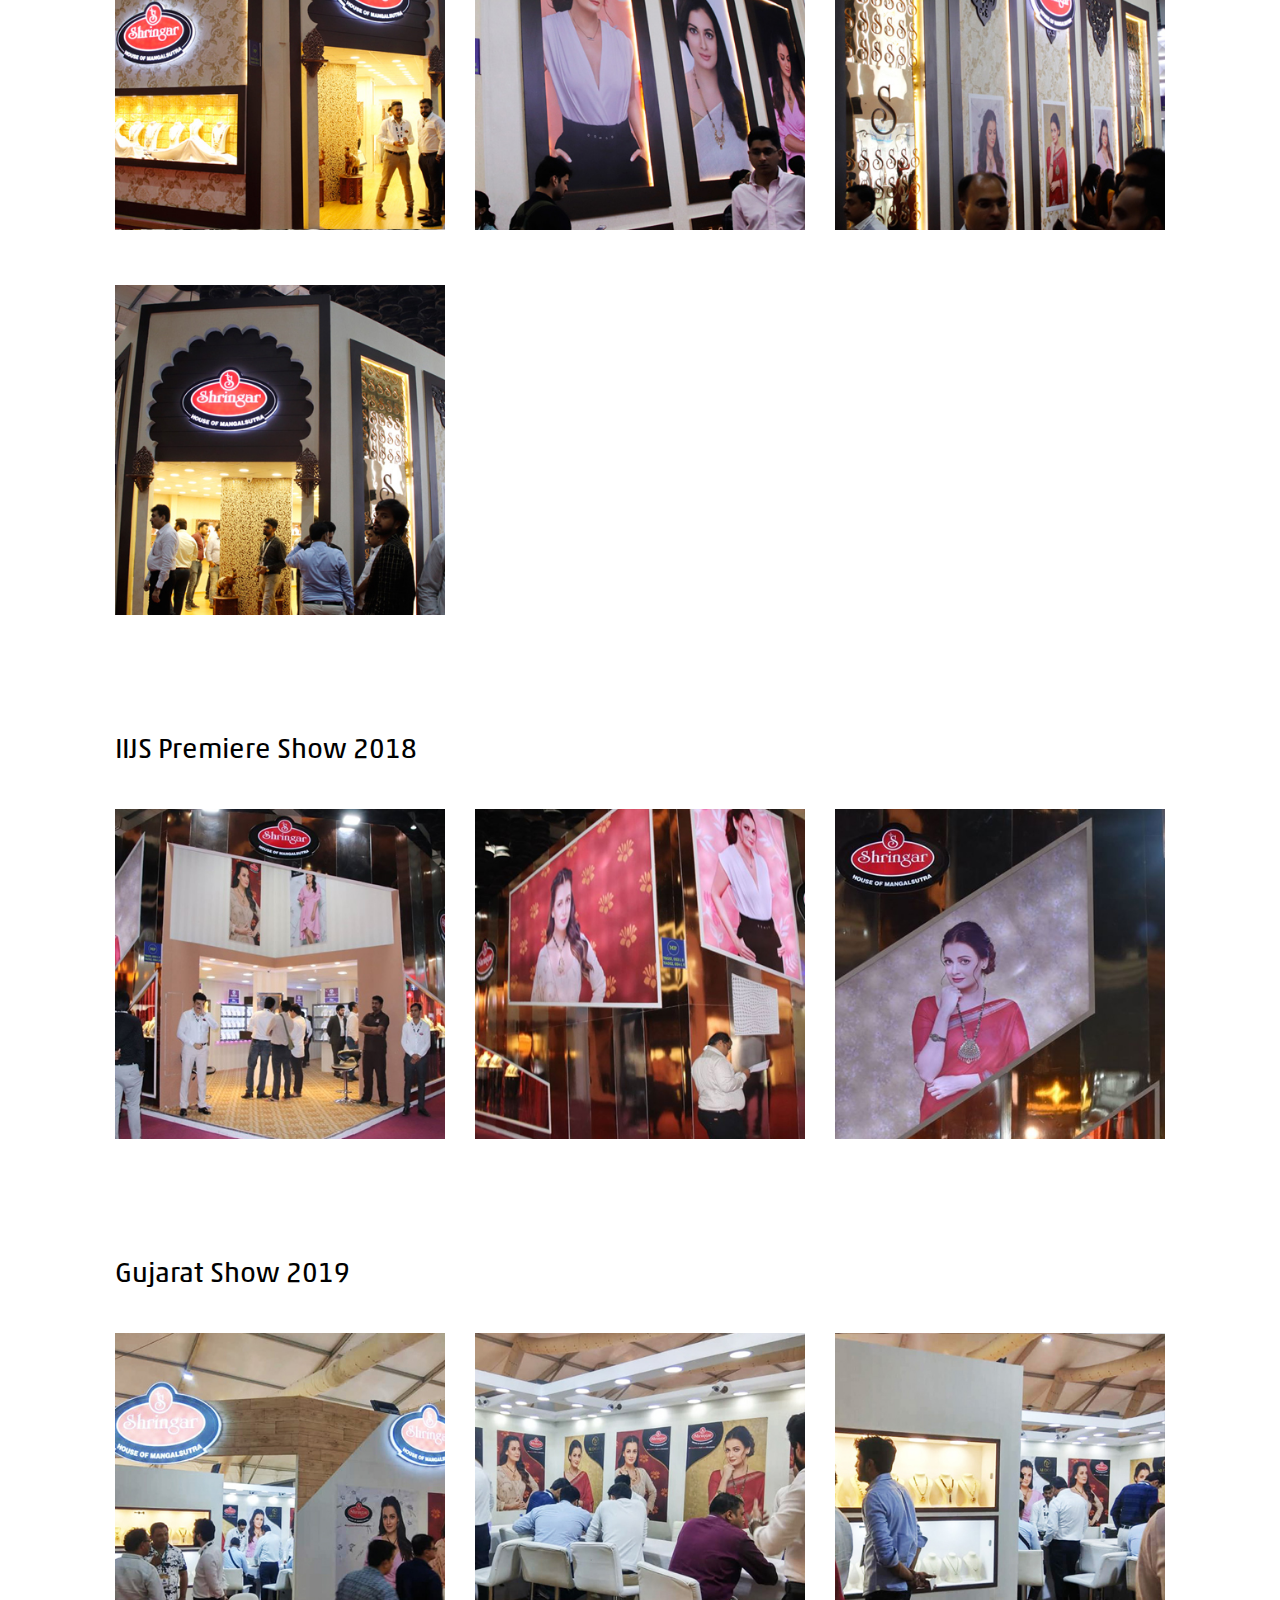
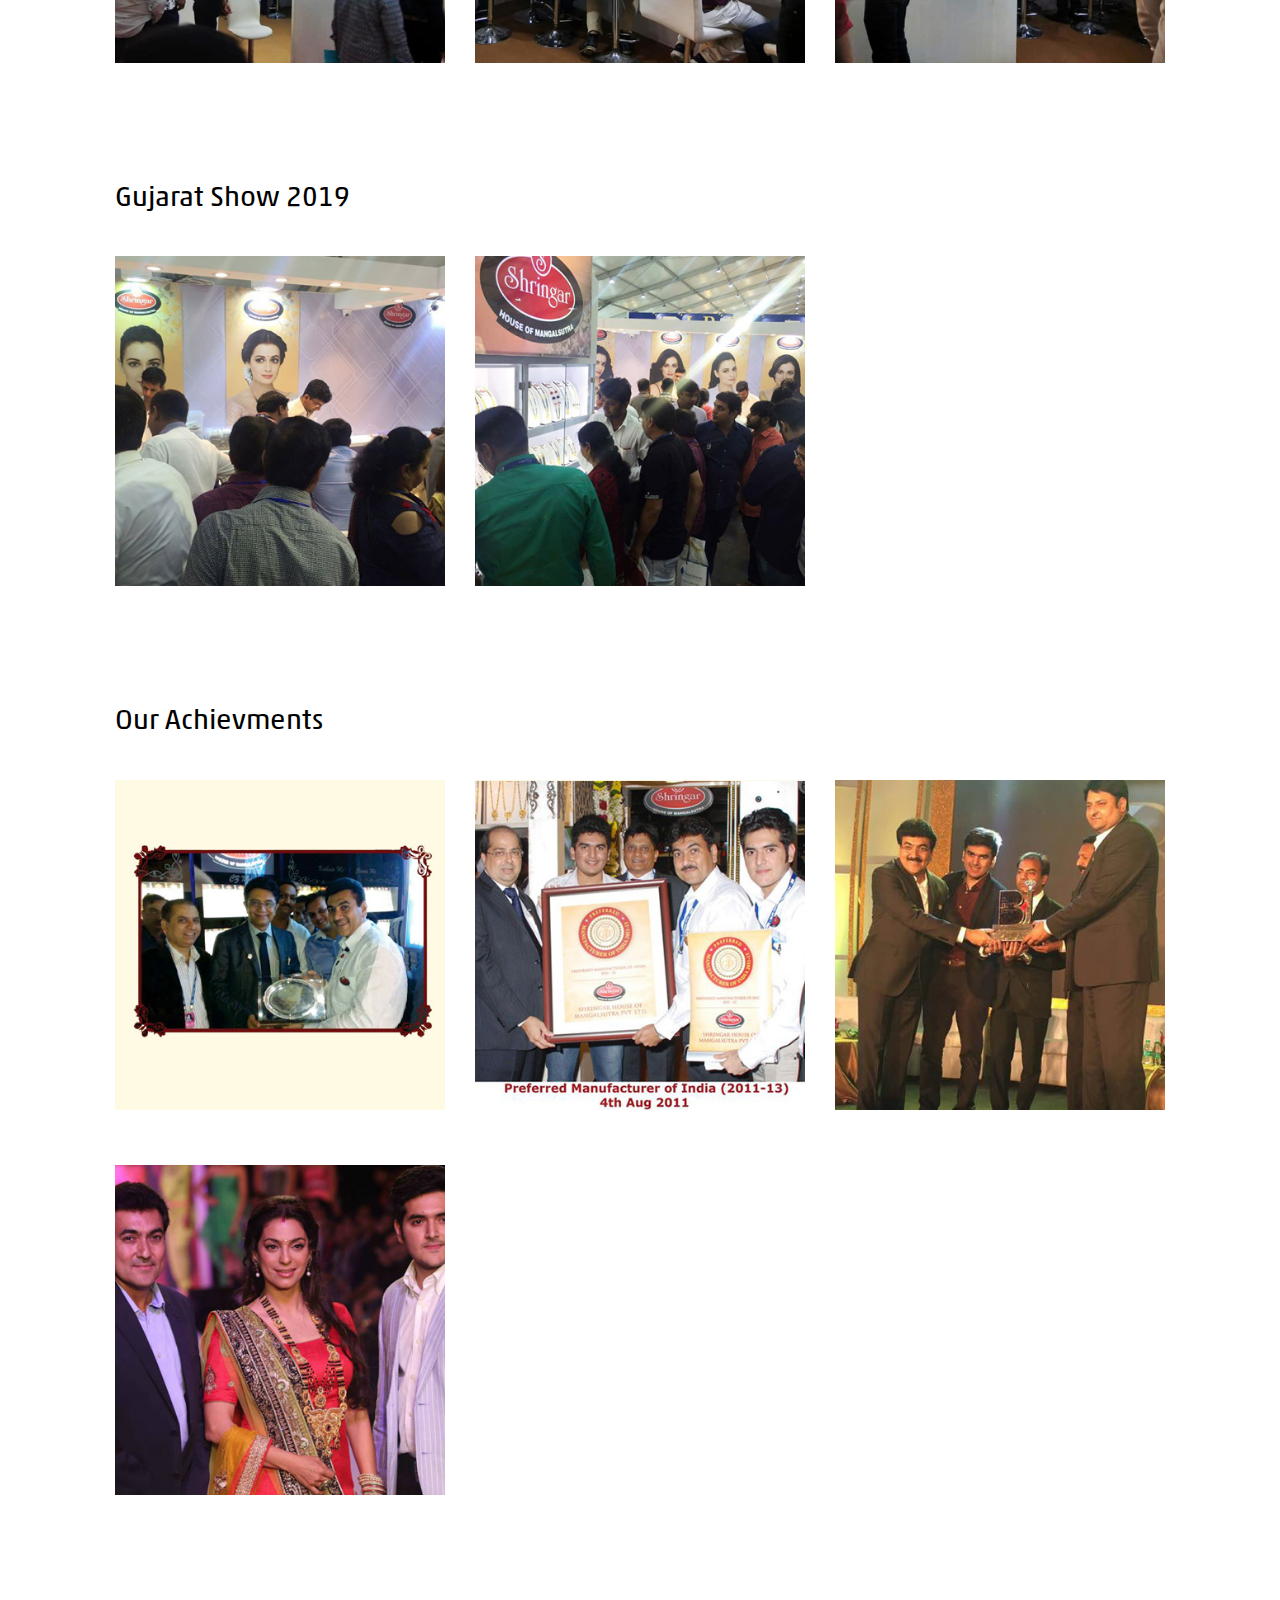
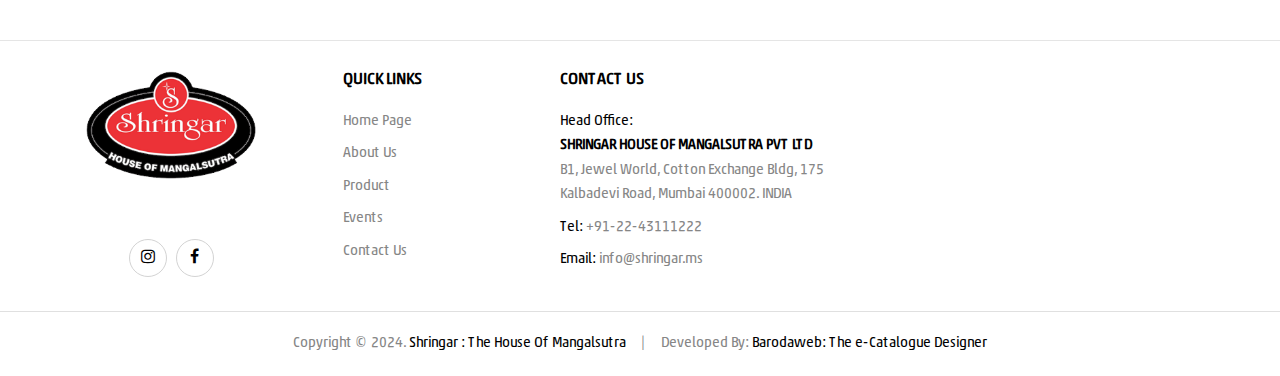
<file: L1/events.html>
﻿<!DOCTYPE html>
<html lang="en">
	
<head>
		<!-- Meta Data -->
		<meta charset="UTF-8">
		<meta http-equiv="X-UA-Compatible" content="IE=edge">
		<meta name="viewport" content="width=device-width, initial-scale=1">
		<title>Shringar : The House of Mangalsutra</title>
		
		<!-- Favicon -->
		<link rel="shortcut icon" type="image/x-icon" href="assets/img/logo/favicon.png">
		
		<!-- Dependency Styles -->
		<link rel="stylesheet" href="libs/bootstrap/css/bootstrap.min.css" type="text/css">
		<link rel="stylesheet" href="libs/feather-font/css/iconfont.css" type="text/css">
		<link rel="stylesheet" href="libs/icomoon-font/css/icomoon.css" type="text/css">
		<link rel="stylesheet" href="libs/font-awesome/css/font-awesome.css" type="text/css">
		<link rel="stylesheet" href="libs/wpbingofont/css/wpbingofont.css" type="text/css">
		<link rel="stylesheet" href="libs/elegant-icons/css/elegant.css" type="text/css">
		<link rel="stylesheet" href="libs/slick/css/slick.css" type="text/css">
		<link rel="stylesheet" href="libs/slick/css/slick-theme.css" type="text/css">
		<link rel="stylesheet" href="libs/mmenu/css/mmenu.min.css" type="text/css">

		<!-- Site Stylesheet -->
		<link rel="stylesheet" href="assets/css/app.css" type="text/css">
		<link rel="stylesheet" href="assets/css/picbox.css" type="text/css">
		<link rel="stylesheet" href="assets/css/responsive.css" type="text/css">
		
		<!-- Google Web Fonts -->
		<link href="https://fonts.googleapis.com/css2?family=Cormorant+Garamond:ital,wght@0,300;0,400;0,500;0,600;0,700;1,300;1,400;1,500;1,600;1,700&amp;display=swap" rel="stylesheet">
		<link href="https://fonts.googleapis.com/css2?family=Lato:ital,wght@0,100;0,300;0,400;0,700;0,900;1,100;1,300;1,400;1,700;1,900&amp;display=swap" rel="stylesheet">
	</head>
	
	<body class="home home-4 title-4">
		<div id="page" class="hfeed page-wrapper">
			<header id="site-header" class="site-header header-v4">
				<div class="header-mobile">
					<div class="section-padding">
						<div class="section-container">
							<div class="row">
								<div class="col-xl-4 col-lg-4 col-md-4 col-sm-3 col-3 header-left">
									<div class="navbar-header">
										<button type="button" id="show-megamenu" class="navbar-toggle"></button>
									</div>
								</div>
								<div class="col-xl-4 col-lg-4 col-md-4 col-sm-6 col-6 header-center">
									<div class="site-logo">
										<a href="index.html">
											<img width="400" height="79" src="assets/img/logo/shringar-logo.png" alt="Shrinhar-The House Of Mangalsutra">
										</a>
									</div>
								</div>
							</div>
						</div>
					</div>

					
				</div>

				<div class="header-desktop">
					<div class="header-wrapper">
						<div class="section-padding">
							<div class="section-container large p-l-r">
								<div class="row">
									<div class="col-xl-3 col-lg-3 col-md-12 col-sm-12 col-12 header-left">
										<div class="site-logo">
											<a href="index.html">
												<img width="400" height="140" src="assets/img/logo/shringar-logo.png" alt="Shrinhar-The House Of Mangalsutra">
											</a>
										</div>
									</div>

									<div class="col-xl-8 col-lg-8 col-md-12 col-sm-12 col-12 header-right">
										<div class="site-navigation">
											<nav id="main-navigation">
												<ul id="menu-main-menu" class="menu">
													<li class="level-0 menu-item">
														<a href="index.html"><span class="menu-item-text">Home</span></a>
													</li>
													<li class="level-0 menu-item menu-item-has-children">
														<a href="#"><span class="menu-item-text">About Us</span></a>
														<ul class="sub-menu">
															<li class="level-1 menu-item">
																<a href="about-us.html"><span class="menu-item-text">Overview</span></a>
															</li>
															<li class="level-1 menu-item">
																<a href="leadership.html"><span class="menu-item-text">Leadership</span></a>
															</li>
															<!-- <li class="level-1 menu-item">
																<a href="milestones.html"><span class="menu-item-text">Milestones</span></a>
															</li> -->
															
														</ul>
													</li>
													<li class="level-0 menu-item">
														<a href="products.html"><span class="menu-item-text">Product</span></a>
													</li>
													<li class="level-0 menu-item">
														<a href="awards.html"><span class="menu-item-text">Awards</span></a>
													</li>
													<li class="level-0 menu-item">
														<a href="ziya.html"><span
																class="menu-item-text">Ziya</span></a>
													</li>
													<li class="level-0 menu-item menu-item-has-children">
														<a href="#"><span class="menu-item-text">Events</span></a>
														<ul class="sub-menu">
															<li class="level-1 menu-item">
																<a href="events.html"><span class="menu-item-text">Past Events</span></a>
															</li>
															<li class="level-1 menu-item">
																<a href="upcoming-events.html"><span class="menu-item-text">Upcoming Events</span></a>
															</li>
															
														</ul>
													</li>
													<li class="level-0 menu-item">
														<a href="contact.html"><span class="menu-item-text">Contact Us</span></a>
													</li>
												</ul>
											</nav>
										</div>
									</div>

								</div>
							</div>
						</div>
					</div>
				</div>
			</header>

			<div id="site-main" class="site-main">
				<div id="main-content" class="main-content">
					<div id="primary" class="content-area">
						

						<div id="content" class="site-content" role="main">
							<div id="title" class="page-title events" style="background-image: url(./assets/img/breadcrumbs/5.jpg);">
								<div class="section-container">
									<div class="content-title-heading">
										<h1 class="text-title-heading">
											
										</h1>
									</div>
									<div class="breadcrumbs text-start">
										<div class="r-1">
											Past Events
										</div>
										<a href="index.html">Home</a><span class="delimiter"></span>Past Events
									</div>
								</div>
							</div>
							<!-- <section class="event-section">
								<div class="container">
									
								</div>

							</section> -->
							<section class="events-section" id="gallery">
								<div class="container">
									<div class="gall" id="gallery">
									<h2 class="intro-title">Shringar's New Office Opening at Jewel World on 25th May 2019</h2>
									<div class="gall" id="gallery">
										<div class="row">
											<div class="col-lg-4 col-md-6 col-12">
											<a class="imgClass" href="assets/img/events/1a.jpg">
											  <img src="assets/img/events/1a.jpg">
											</a>
											</div>
											<div class="col-lg-4 col-md-6 col-12">
											<a class="imgClass" href="assets/img/events/1b.jpg">
											  <img src="assets/img/events/1b.jpg">
											</a>
											</div>
											<div class="col-lg-4 col-md-6 col-12">
											<a class="imgClass" href="assets/img/events/1c.jpg">
											  <img src="assets/img/events/1c.jpg">
											</a>
											</div>
											<div class="col-lg-4 col-md-6 col-12">
											<a class="imgClass" href="assets/img/events/1d.jpg">
											  <img src="assets/img/events/1d.jpg">
											</a>
											</div>
											<div class="col-lg-4 col-md-6 col-12">
											<a class="imgClass" href="assets/img/events/1e.jpg">
											  <img src="assets/img/events/1e.jpg">
											</a>
											</div>
											<div class="col-lg-4 col-md-6 col-12">
											<a class="imgClass" href="assets/img/events/1f.jpg">
											  <img src="assets/img/events/1f.jpg">
											</a>
											</div>
										  </div>
									</div>
									<h2 class="intro-title">IIJS Premiere Show 2019</h2>
									<div class="row">
									  <div class="col-lg-4 col-md-6 col-12">
									  <a class="imgClass" href="assets/img/events/2a.jpg">
										<img src="assets/img/events/2a.jpg">
									  </a>
									  </div>
									  <div class="col-lg-4 col-md-6 col-12">
									  <a class="imgClass" href="assets/img/events/2b.jpg">
										<img src="assets/img/events/2b.jpg">
									  </a>
									  </div>
									  <div class="col-lg-4 col-md-6 col-12">
									  <a class="imgClass" href="assets/img/events/2c.jpg">
										<img src="assets/img/events/2c.jpg">
									  </a>
									  </div>
									  <div class="col-lg-4 col-md-6 col-12">
									  <a class="imgClass" href="assets/img/events/2d.jpg">
										<img src="assets/img/events/2d.jpg">
									  </a>
									  </div>
									</div>
									<h2 class="intro-title">IIJS Premiere Show 2018</h2>
									<div class="row">
									  <div class="col-lg-4 col-md-6 col-12">
									  <a class="imgClass" href="assets/img/events/3a.jpg">
										<img src="assets/img/events/3a.jpg">
									  </a>
									  </div>
									  <div class="col-lg-4 col-md-6 col-12">
									  <a class="imgClass" href="assets/img/events/3b.jpg">
										<img src="assets/img/events/3b.jpg">
									  </a>
									  </div>
									  <div class="col-lg-4 col-md-6 col-12">
									  <a class="imgClass" href="assets/img/events/3c.jpg">
										<img src="assets/img/events/3c.jpg">
									  </a>
									  </div>
									</div>
									<h2 class="intro-title">Gujarat Show 2019</h2>
									<div class="row">
									  <div class="col-lg-4 col-md-6 col-12">
									  <a class="imgClass" href="assets/img/events/4a.jpg">
										<img src="assets/img/events/4a.jpg">
									  </a>
									  </div>	
									  <div class="col-lg-4 col-md-6 col-12">
									  <a class="imgClass" href="assets/img/events/4b.jpg">
										<img src="assets/img/events/4b.jpg">
									  </a>
									  </div>
									  <div class="col-lg-4 col-md-6 col-12">
									  <a class="imgClass" href="assets/img/events/4c.jpg">
										<img src="assets/img/events/4c.jpg">
									  </a>
									  </div>
									</div>
									<h2 class="intro-title">Gujarat Show 2019</h2>
									<div class="row">
									  <div class="col-lg-4 col-md-6 col-12">
									  <a class="imgClass" href="assets/img/events/5a.jpg">
										<img src="assets/img/events/5a.jpg">
									  </a>
									  </div>
									  <div class="col-lg-4 col-md-6 col-12">
									  <a class="imgClass" href="assets/img/events/5b.jpg">
										<img src="assets/img/events/5b.jpg">
									  </a>
									  </div>
									</div>
									<h2 class="intro-title">Our Achievments</h2>
									<div class="row">
									  <div class="col-lg-4 col-md-6 col-12">
									  <a class="imgClass" href="assets/img/events/6a.jpg">
										<img src="assets/img/events/6a.jpg">
									  </a>
									  </div>
									  <div class="col-lg-4 col-md-6 col-12">
									  <a class="imgClass" href="assets/img/events/6b.jpg">
										<img src="assets/img/events/6b.jpg">
									  </a>
									  </div>
									  <div class="col-lg-4 col-md-6 col-12">
									  <a class="imgClass" href="assets/img/events/6c.jpg">
										<img src="assets/img/events/6c.jpg">
									  </a>
									  </div>
									
										<div class="col-lg-4 col-md-6 col-12">
									  <a class="imgClass" href="assets/img/events/6d.jpg">
										  <img src="assets/img/events/6d.jpg">
										</a>
										</div>
									  </div>
									</div>
								  </div>
							  </section>
						</div><!-- #content -->
					</div><!-- #primary -->
				</div><!-- #main-content -->
			</div>
			<footer id="site-footer" class="site-footer three-columns">
				<div class="footer">
					<div class="section-padding">
						<div class="section-container">
							<div class="block-widget-wrap">
								<div class="row">
									<div class="col-lg-3 text-center">
										<div class="column-wrap">
											<div class="block block-image mb-60">
												<img src="assets/img/logo/shringar-logo.png" alt="" class="footer-logo">
											</div>
											<div class="block block-social">
												<ul class="social-link">
													<!-- <li><a href="#"><i class="fa fa-twitter"></i></a></li>-->
													<li><a href="https://www.instagram.com/shringarmangalsutra?igsh=cncxZW5uOHd2Y243" target="_blank"><i class="fa fa-instagram"></i></a></li>
													<!-- <li><a href="#"><i class="fa fa-linkedin"></i></a></li>-->
													<li><a href="https://www.facebook.com/shringar.houseofmangalsutra?sfnsn=wiwspwa&mibextid=RUbZ1f" target=_blank"><i class="fa fa-facebook"></i></a></li>
												</ul>
											</div>
										</div>
									</div>
									<div class="col-lg-5">
										<div class="column-wrap">
											<div class="row">
												<div class="col-lg-5 md-b-20">
													<div class="block block-menu">
														<h2 class="block-title">QUICK lINKS</h2>
														<div class="block-content">
															<ul>
																<li>
																	<a href="index.html">Home Page</a>
																</li>
																<li>
																	<a href="about-us.html">About Us</a>
																</li>
																<li>
																	<a href="products.html">Product</a>
																</li>
																<li>
																	<a href="events.html">Events</a>
																</li>
																<li>
																	<a href="contact.html">Contact Us</a>
																</li>
															</ul>
														</div>
													</div>
												</div>
												<div class="col-lg-7">
													<div class="block block-menu m-b-20">
														<h2 class="block-title">Contact Us</h2>
														<div class="block-content">
															<ul>
																<li>
																	<span>Head Office:</span>
																	<br>
																	<span class="color-red">SHRINGAR HOUSE OF MANGALSUTRA PVT LTD</span> 
																	<br>
																	B1, Jewel World, Cotton Exchange Bldg,
																	175 Kalbadevi Road, Mumbai 400002. INDIA
																</li>
																<li>
																	<span>Tel:</span> <a href="tel:+91-22-43111222">+91-22-43111222</a>
																</li>
																<li>
																	<span>Email:</span> <a href="mailto:info@shringar.ms">info@shringar.ms</a>
																</li>
															</ul>
														</div>
													</div>
												</div>
											</div>
										</div>
									</div>
									<div class="col-lg-4">
										<iframe
											src="https://www.google.com/maps/embed?pb=!1m14!1m8!1m3!1d10673.22156318216!2d72.82608568624498!3d18.95114002576404!3m2!1i1024!2i768!4f13.1!3m3!1m2!1s0x3be7ce22f46acc9f%3A0xb5f82efb76660c0!2sShringar%20House%20Of%20Mangalsutra%20Pvt%20Ltd!5e0!3m2!1sen!2sin!4v1702874694693!5m2!1sen!2sin"
											width="100%" height="200" style="border:0;" allowfullscreen="" loading="lazy"
											referrerpolicy="no-referrer-when-downgrade"></iframe>
										
									</div>
								</div>
							</div>
						</div>
					</div>
				</div>
				<div class="footer-bottom">
					<div class="section-padding">
						<div class="section-container">
							<div class="block-widget-wrap">
								<p class="copyright text-center">Copyright © 2024. <a href="index.html">Shringar : The House Of Mangalsutra</a>
									&nbsp; &nbsp; | &nbsp; &nbsp;
									Developed By: <a href="https://www.barodaweb.com" target="_blank">Barodaweb: The e-Catalogue Designer</a> </p>
							</div>
						</div>
					</div>
				</div>
			</footer>

		<div class="sticky-whatsapp">
			<a href="#" target="_blank">
				<img src="assets/img/logo/whatsapp.png" class="img-responsive">
			</a>
		</div>
		</div>

		<!-- Back Top button -->
		<div class="back-top button-show">
			<i class="arrow_carrot-up"></i>
		</div>

		<!-- Page Loader -->
		<div class="page-preloader">
	    	<div class="loader">
	    		<div></div>
	    		<div></div>
	    	</div>
	    </div>

		<!-- Dependency Scripts -->
		<script src="libs/popper/js/popper.min.js"></script>
		<script src="libs/jquery/js/jquery.min.js"></script>
		<script src="libs/bootstrap/js/bootstrap.min.js"></script>
		<script src="libs/slick/js/slick.min.js"></script>
		<script src="libs/mmenu/js/jquery.mmenu.all.min.js"></script>
		
		<!-- Site Scripts -->
		<script src="assets/js/app.js"></script>
		<script src="assets/js/photobox.js"></script>

		<!-- <script>
			var tag = document.createElement('script');

			tag.src = "https://www.youtube.com/iframe_api";
			var firstScriptTag = document.getElementsByTagName('script')[0];
			firstScriptTag.parentNode.insertBefore(tag, firstScriptTag);

			var player;
			function onYouTubeIframeAPIReady() {
				player = new YT.Player('player', {
					width: '100%',
					videoId: 'PRgGRgtAvJ0',
					playerVars: {'autoplay': 1, 'playsinline': 1},
					events: {
						'onReady': onPlayerReady,
						'onStateChange': onPlayerStateChange
					}
				});
			}

			function onPlayerReady(event) {
				event.target.mute();
				event.target.playVideo();
			}

			function onPlayerStateChange(event) {
    			if (event.data == YT.PlayerState.ENDED) {
      				player.seekTo(0);
      				player.playVideo();
    			}
  			}
		</script> -->

		<script>
			// Get the video element and options
			const video = document.querySelector('#player video');
			const options = {
				root: null, // use the viewport as the root
				rootMargin: '0px',
				threshold: 0.5 // play the video when 50% of it is visible
			};
		
			// Create an intersection observer
			const observer = new IntersectionObserver((entries) => {
				entries.forEach((entry) => {
					if (entry.isIntersecting) {
						// Video is in the viewport, play it
						video.play();
					} else {
						// Video is not in the viewport, pause it
						video.pause();
					}
				});
			}, options);
		
			// Start observing the video element
			observer.observe(video);
		</script>
		 <script>
			jQuery('#gallery').photobox('a.imgClass');
			function imageLoaded() {
				console.log('image has been loaded...');
			}
		</script>
	</body>
</html>
</file>
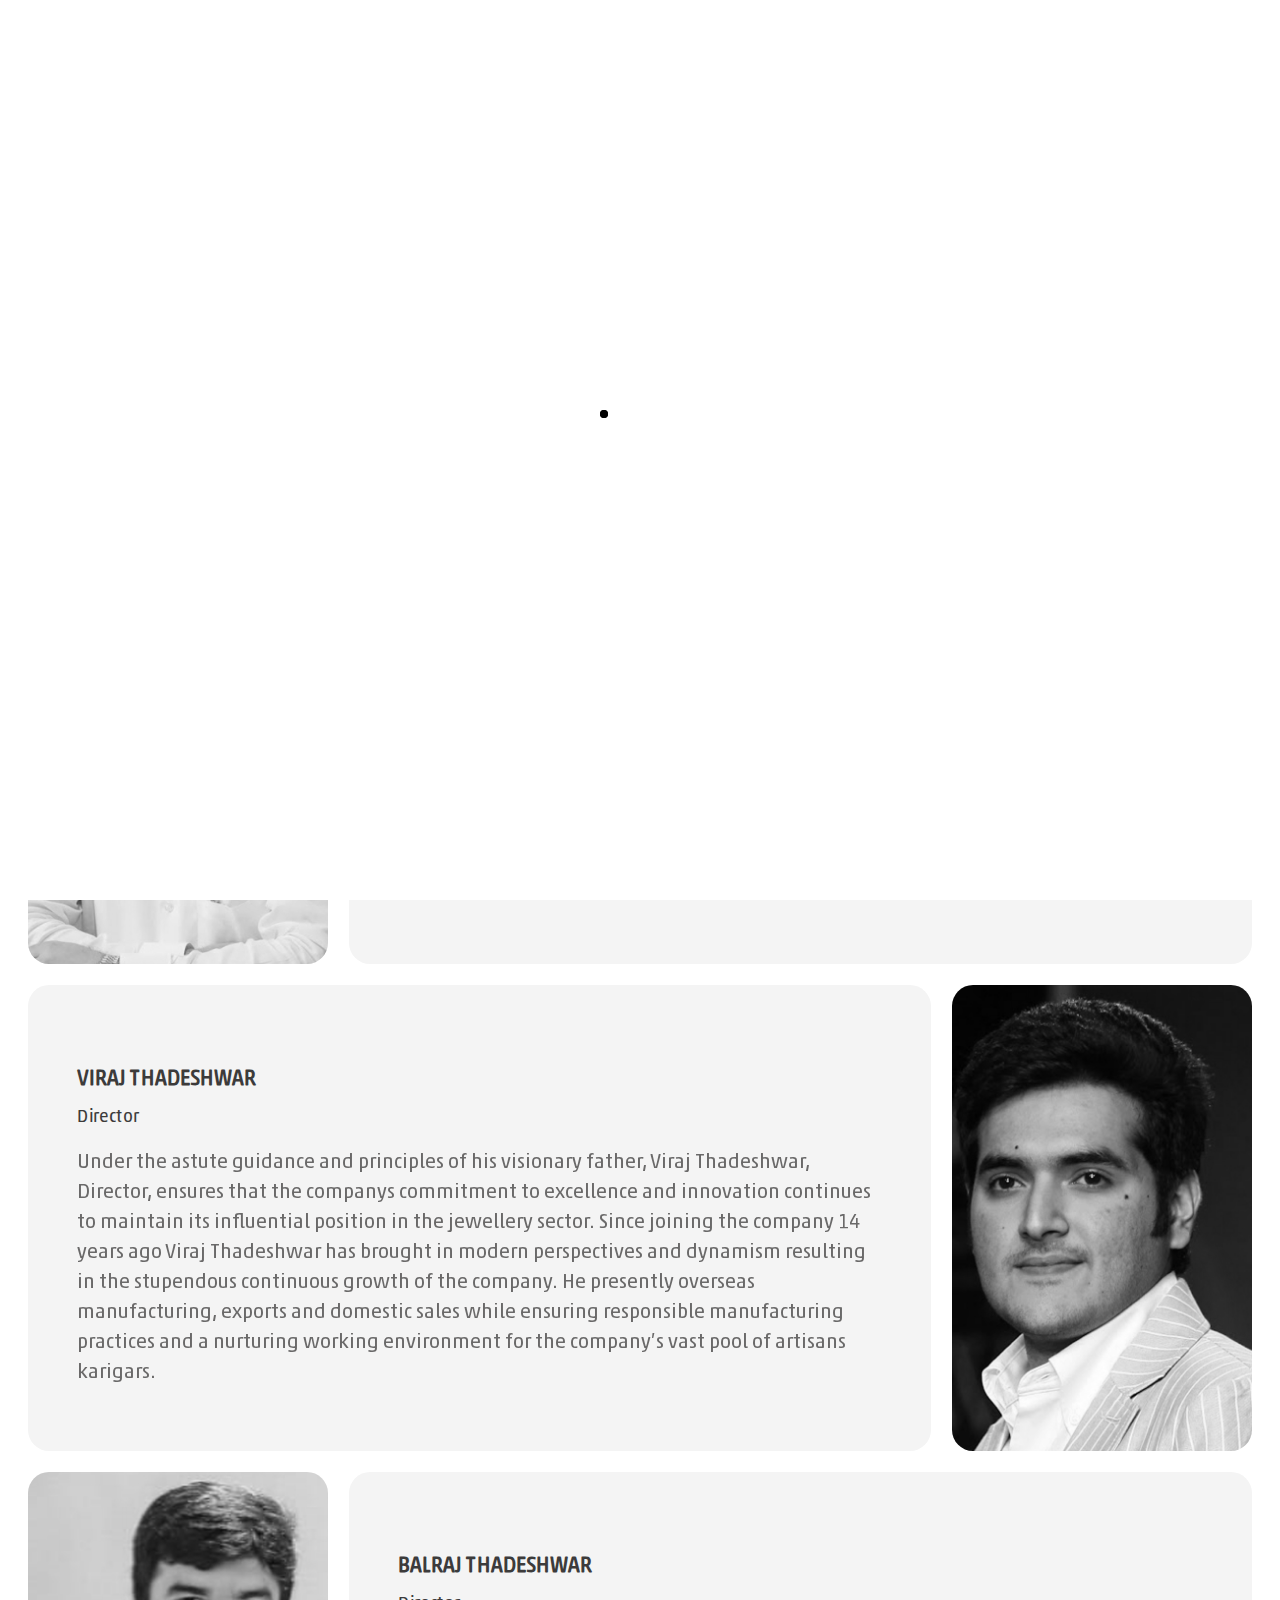
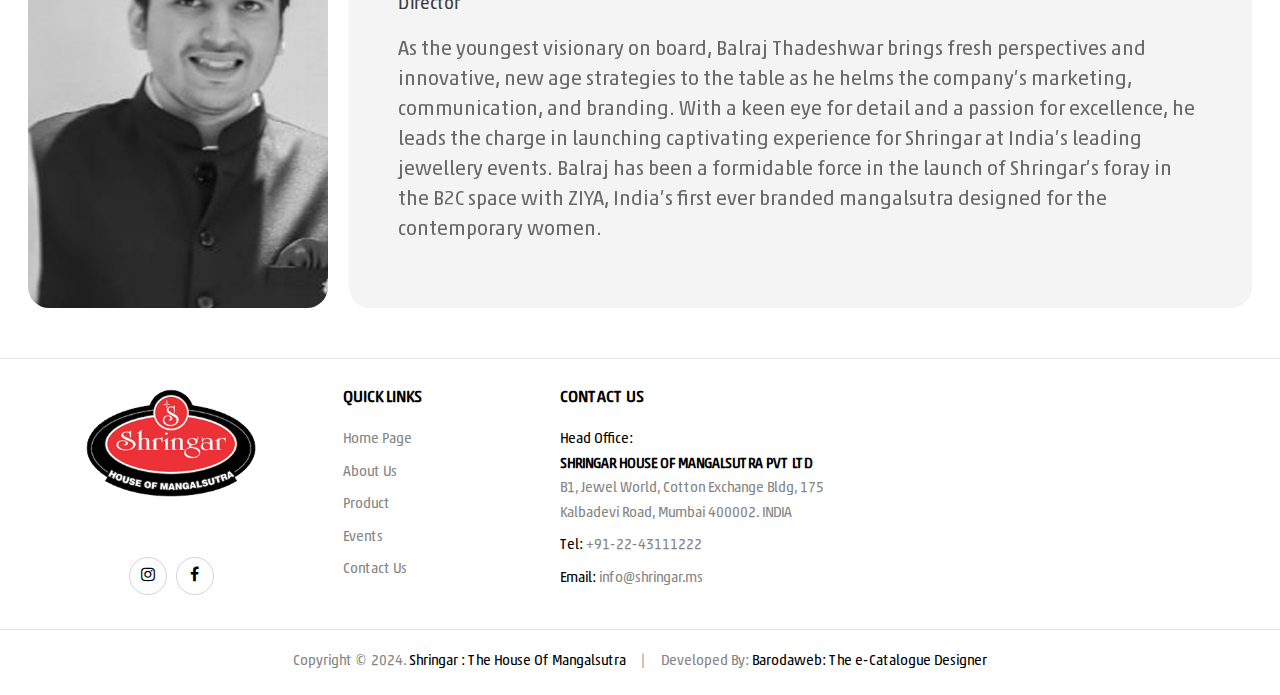
<file: L1/leadership.html>
﻿<!DOCTYPE html>
<html lang="en">

	<head>
		<!-- Meta Data -->
		<meta charset="UTF-8">
		<meta http-equiv="X-UA-Compatible" content="IE=edge">
		<meta name="viewport" content="width=device-width, initial-scale=1">
		<title>Shringar : The House of Mangalsutra</title>

		<!-- Favicon -->
		<link rel="shortcut icon" type="image/x-icon" href="assets/img/logo/favicon.png">

		<!-- Dependency Styles -->
		<link rel="stylesheet" href="libs/bootstrap/css/bootstrap.min.css" type="text/css">
		<link rel="stylesheet" href="libs/feather-font/css/iconfont.css" type="text/css">
		<link rel="stylesheet" href="libs/icomoon-font/css/icomoon.css" type="text/css">
		<link rel="stylesheet" href="libs/font-awesome/css/font-awesome.css" type="text/css">
		<link rel="stylesheet" href="libs/wpbingofont/css/wpbingofont.css" type="text/css">
		<link rel="stylesheet" href="libs/elegant-icons/css/elegant.css" type="text/css">
		<link rel="stylesheet" href="libs/slick/css/slick.css" type="text/css">
		<link rel="stylesheet" href="libs/slick/css/slick-theme.css" type="text/css">
		<link rel="stylesheet" href="libs/mmenu/css/mmenu.min.css" type="text/css">

		<!-- Site Stylesheet -->
		<link rel="stylesheet" href="assets/css/app.css" type="text/css">
		<link rel="stylesheet" href="assets/css/responsive.css" type="text/css">

		<!-- Google Web Fonts -->
		<link
			href="https://fonts.googleapis.com/css2?family=Cormorant+Garamond:ital,wght@0,300;0,400;0,500;0,600;0,700;1,300;1,400;1,500;1,600;1,700&amp;display=swap"
			rel="stylesheet">
		<link
			href="https://fonts.googleapis.com/css2?family=Lato:ital,wght@0,100;0,300;0,400;0,700;0,900;1,100;1,300;1,400;1,700;1,900&amp;display=swap"
			rel="stylesheet">
		<style>
			*,
			::before,
			::after {
				--tw-border-spacing-x: 0;
				--tw-border-spacing-y: 0;
				--tw-translate-x: 0;
				--tw-translate-y: 0;
				--tw-rotate: 0;
				--tw-skew-x: 0;
				--tw-skew-y: 0;
				--tw-scale-x: 1;
				--tw-scale-y: 1;
				--tw-pan-x: ;
				--tw-pan-y: ;
				--tw-pinch-zoom: ;
				--tw-scroll-snap-strictness: proximity;
				--tw-gradient-from-position: ;
				--tw-gradient-via-position: ;
				--tw-gradient-to-position: ;
				--tw-ordinal: ;
				--tw-slashed-zero: ;
				--tw-numeric-figure: ;
				--tw-numeric-spacing: ;
				--tw-numeric-fraction: ;
				--tw-ring-inset: ;
				--tw-ring-offset-width: 0px;
				--tw-ring-offset-color: #fff;
				--tw-ring-color: rgb(59 130 246 / 0.5);
				--tw-ring-offset-shadow: 0 0 #0000;
				--tw-ring-shadow: 0 0 #0000;
				--tw-shadow: 0 0 #0000;
				--tw-shadow-colored: 0 0 #0000;
				--tw-blur: ;
				--tw-brightness: ;
				--tw-contrast: ;
				--tw-grayscale: ;
				--tw-hue-rotate: ;
				--tw-invert: ;
				--tw-saturate: ;
				--tw-sepia: ;
				--tw-drop-shadow: ;
				--tw-backdrop-blur: ;
				--tw-backdrop-brightness: ;
				--tw-backdrop-contrast: ;
				--tw-backdrop-grayscale: ;
				--tw-backdrop-hue-rotate: ;
				--tw-backdrop-invert: ;
				--tw-backdrop-opacity: ;
				--tw-backdrop-saturate: ;
				--tw-backdrop-sepia:
			}

			::backdrop {
				--tw-border-spacing-x: 0;
				--tw-border-spacing-y: 0;
				--tw-translate-x: 0;
				--tw-translate-y: 0;
				--tw-rotate: 0;
				--tw-skew-x: 0;
				--tw-skew-y: 0;
				--tw-scale-x: 1;
				--tw-scale-y: 1;
				--tw-pan-x: ;
				--tw-pan-y: ;
				--tw-pinch-zoom: ;
				--tw-scroll-snap-strictness: proximity;
				--tw-gradient-from-position: ;
				--tw-gradient-via-position: ;
				--tw-gradient-to-position: ;
				--tw-ordinal: ;
				--tw-slashed-zero: ;
				--tw-numeric-figure: ;
				--tw-numeric-spacing: ;
				--tw-numeric-fraction: ;
				--tw-ring-inset: ;
				--tw-ring-offset-width: 0px;
				--tw-ring-offset-color: #fff;
				--tw-ring-color: rgb(59 130 246 / 0.5);
				--tw-ring-offset-shadow: 0 0 #0000;
				--tw-ring-shadow: 0 0 #0000;
				--tw-shadow: 0 0 #0000;
				--tw-shadow-colored: 0 0 #0000;
				--tw-blur: ;
				--tw-brightness: ;
				--tw-contrast: ;
				--tw-grayscale: ;
				--tw-hue-rotate: ;
				--tw-invert: ;
				--tw-saturate: ;
				--tw-sepia: ;
				--tw-drop-shadow: ;
				--tw-backdrop-blur: ;
				--tw-backdrop-brightness: ;
				--tw-backdrop-contrast: ;
				--tw-backdrop-grayscale: ;
				--tw-backdrop-hue-rotate: ;
				--tw-backdrop-invert: ;
				--tw-backdrop-opacity: ;
				--tw-backdrop-saturate: ;
				--tw-backdrop-sepia:
			}

			.mx-auto {
				margin-left: auto;
				margin-right: auto
			}

			.mb-5 {
				margin-bottom: 1.25rem
			}

			.mb-6 {
				margin-bottom: 1.5rem
			}

			.mt-1 {
				margin-top: 0.25rem
			}

			.mt-1\.5 {
				margin-top: 0.375rem
			}

			.mt-16 {
				margin-top: 4rem
			}

			.mt-4 {
				margin-top: 1rem
			}

			.block {
				display: block
			}

			.inline-block {
				display: inline-block
			}

			.flex {
				display: flex
			}

			.aspect-video {
				aspect-ratio: 16 / 9
			}

			.h-1 {
				height: 0.25rem
			}

			.h-full {
				height: 100%
			}

			.w-12 {
				width: 3rem
			}

			.w-full {
				width: 100%
			}

			.max-w-screen-xl {
				max-width: 1280px;
				padding: 0 0 50px;
			}

			.flex-col {
				flex-direction: column
			}

			.justify-center {
				justify-content: center
			}

			.gap-6 {
				gap: 1.5rem
			}

			.overflow-hidden {
				overflow: hidden
			}

			.rounded-3xl {
				border-radius: 1.5rem
			}

			.border-0 {
				border-width: 0px
			}

			.bg-blue-100 {
				--tw-bg-opacity: 1;
				background-color: rgb(219 234 254 / var(--tw-bg-opacity))
			}

			.bg-green-100 {
				--tw-bg-opacity: 1;
				background-color: rgb(220 252 231 / var(--tw-bg-opacity))
			}

			.bg-green-300 {
				--tw-bg-opacity: 1;
				background-color: rgb(134 239 172 / var(--tw-bg-opacity))
			}

			.bg-red-100 {
				--tw-bg-opacity: 1;
				background-color: #ffe4e4;
			}

			.bg-yellow-100 {
				--tw-bg-opacity: 1;
				background-color: rgb(254 249 195 / var(--tw-bg-opacity))
			}

			.bg-gold-100 {
				--tw-bg-opacity: 1;
				background-color: #f4f4f4;
			}

			.object-cover {
				object-fit: cover
			}

			.p-8 {
				padding: 2rem
			}

			.px-8 {
				padding-left: 2rem;
				padding-right: 2rem
			}

			.py-20 {
				padding-top: 5rem;
				padding-bottom: 5rem
			}

			.text-center {
				text-align: center
			}

			.text-2xl {
				font-size: 1.5rem;
				line-height: 2rem
			}

			.text-4xl {
				font-size: 2.25rem;
				line-height: 2.5rem
			}

			.text-xl {
				font-size: 1.25rem;
				line-height: 1.75rem
			}

			.font-bold {
				font-weight: 700
			}

			.font-light {
				font-weight: 300
			}

			.font-semibold {
				font-weight: 600
			}

			.capitalize {
				text-transform: capitalize
			}

			.leading-normal {
				line-height: 1.5;
				font-size: 20px;
			}

			.text-gray-800 {
				--tw-text-opacity: 1;
				color: rgb(31 41 55 / var(--tw-text-opacity))
			}

			.text-indigo-900 {
				--tw-text-opacity: 1;
				/* color: rgb(49 46 129 / var(--tw-text-opacity)) */
				color: rgb(60 59 59);
			}

			.opacity-75 {
				opacity: 0.75
			}

			.outline-0 {
				outline-width: 0px
			}

            

			@media (min-width: 768px) {
				.md\:flex-row {
					flex-direction: row
				}

				.md\:flex-row-reverse {
					flex-direction: row-reverse
				}
			}

			@media (min-width: 1024px) {
				.lg\:aspect-square {
					aspect-ratio: 1 / 1
				}

				.lg\:w-1\/4 {
					width: 25%
				}

				.lg\:w-9\/12 {
					width: 75%
				}

				.lg\:p-14 {
					padding: 3.5rem
				}

				.lg\:px-10 {
					padding-left: 2.5rem;
					padding-right: 2.5rem
				}
			}

			@media (min-width: 1280px) {
				.xl\:text-5xl {
					font-size: 3rem;
					line-height: 1
				}
			}
		</style>
	</head>

	<body class="home home-4 title-4">
		<div id="page" class="hfeed page-wrapper">
			<header id="site-header" class="site-header header-v4">
				<div class="header-mobile">
					<div class="section-padding">
						<div class="section-container">
							<div class="row">
								<div class="col-xl-4 col-lg-4 col-md-4 col-sm-3 col-3 header-left">
									<div class="navbar-header">
										<button type="button" id="show-megamenu" class="navbar-toggle"></button>
									</div>
								</div>
								<div class="col-xl-4 col-lg-4 col-md-4 col-sm-6 col-6 header-center">
									<div class="site-logo">
										<a href="index.html">
											<img width="400" height="79" src="assets/img/logo/shringar-logo.png"
												alt="Shrinhar-The House Of Mangalsutra">
										</a>
									</div>
								</div>
							</div>
						</div>
					</div>

					
				</div>

				<div class="header-desktop">
					<div class="header-wrapper">
						<div class="section-padding">
							<div class="section-container large p-l-r">
								<div class="row">
									<div class="col-xl-3 col-lg-3 col-md-12 col-sm-12 col-12 header-left">
										<div class="site-logo">
											<a href="index.html">
												<img width="400" height="140" src="assets/img/logo/shringar-logo.png"
													alt="Shrinhar-The House Of Mangalsutra">
											</a>
										</div>
									</div>

									<div class="col-xl-8 col-lg-8 col-md-12 col-sm-12 col-12 header-right">
										<div class="site-navigation">
											<nav id="main-navigation">
												<ul id="menu-main-menu" class="menu">
													<li class="level-0 menu-item">
														<a href="index.html"><span
																class="menu-item-text">Home</span></a>
													</li>
													<li class="level-0 menu-item menu-item-has-children">
														<a href="#"><span class="menu-item-text">About Us</span></a>
														<ul class="sub-menu">
															<li class="level-1 menu-item">
																<a href="about-us.html"><span
																		class="menu-item-text">Overview</span></a>
															</li>
															<li class="level-1 menu-item">
																<a href="leadership.html"><span
																		class="menu-item-text">Leadership</span></a>
															</li>

														</ul>
													</li>
													<li class="level-0 menu-item">
														<a href="products.html"><span
																class="menu-item-text">Product</span></a>
													</li>
													<li class="level-0 menu-item">
														<a href="awards.html"><span
																class="menu-item-text">Awards</span></a>
													</li>
													<li class="level-0 menu-item">
														<a href="ziya.html"><span class="menu-item-text">Ziya</span></a>
													</li>
													<li class="level-0 menu-item menu-item-has-children">
														<a href="#"><span class="menu-item-text">Events</span></a>
														<ul class="sub-menu">
															<li class="level-1 menu-item">
																<a href="events.html"><span class="menu-item-text">Past
																		Events</span></a>
															</li>
															<li class="level-1 menu-item">
																<a href="upcoming-events.html"><span
																		class="menu-item-text">Upcoming
																		Events</span></a>
															</li>

														</ul>
													</li>
													<li class="level-0 menu-item">
														<a href="contact.html"><span class="menu-item-text">Contact
																Us</span></a>
													</li>
												</ul>
											</nav>
										</div>
									</div>

								</div>
							</div>
						</div>
					</div>
				</div>
			</header>

			<div id="site-main" class="site-main">
				<div id="main-content" class="main-content">
					<div id="primary" class="content-area">


						<div id="content" class="site-content" role="main">
							<div id="title" class="page-title leadership" style="background-image: url(./assets/img/breadcrumbs/2.jpg);">
								<div class="section-container">
									<div class="content-title-heading">
										<h1 class="text-title-heading">

										</h1>
									</div>
									<div class="breadcrumbs text-start">
										<div class="r-1">
											Leadership
										</div>
										<a href="index.html">Home</a><span class="delimiter"></span>Leadership
									</div>
								</div>
							</div>

							<section class="max-w-screen-xl mx-auto px-8 pb-5 g:px-10">
								<h1 class="text-center">::Our Leadership::</h1>


								<div class="flex flex-col gap-6 mt-16">
									<div class="flex flex-col md:flex-row gap-6">
										<div class="w-full lg:w-1/4 rounded-3xl overflow-hidden">
											<img src="assets/img/leadership/chetan.jpg" alt="CHETAN THADESHWAR"
												class="w-full h-full object-cover aspect-video lg:aspect-square bg-image">
										</div>
										<div
											class="w-full lg:w-9/12 bg-gold-100 rounded-3xl flex flex-col justify-center p-8 lg:p-14">
											<h3 class="text-2xl capitalize text-indigo-900 font-semibold">CHETAN
												THADESHWAR</h3>
											<span
												class="inline-block capitalize text-xl text-indigo-900 font-light mt-1.5 mb-5">Director</span>
											<p class="text-indigo-900 opacity-75 leading-normal">Under his visionary
												leadership, since 1981 the company strategically
												focused on capturing the untapped potential of the mangalsutra segment
												and creating designs that
												over the years have resulted in a diverse portfolio that seamlessly
												blend tradition with modern
												aesthetics. An astute businessman and industry pioneer, Chetan
												Thadeshwar focused on capturing
												these vast prospects to create a formidable empire that has earned the
												repute of the most trusted
												partner for mangalsutras within the B2B space.</p>
										</div>
									</div>
									<div class="flex flex-col md:flex-row-reverse gap-6">
										<div class="w-full lg:w-1/4 rounded-3xl overflow-hidden">
											<img src="assets/img/leadership/viraj-1.jpg" alt="VIRAJ THADESHWAR"
												class="w-full h-full object-cover aspect-video lg:aspect-square bg-image">
										</div>
										<div
											class="w-full lg:w-9/12 bg-gold-100 rounded-3xl flex flex-col justify-center p-8 lg:p-14">
											<h3 class="text-2xl capitalize text-indigo-900 font-semibold">VIRAJ
												THADESHWAR</h3>
											<span
												class="inline-block capitalize text-xl text-indigo-900 font-light mt-1.5 mb-5">Director</span>
											<p class="text-indigo-900 opacity-75 leading-normal">Under the astute
												guidance and principles of his visionary father, Viraj
												Thadeshwar, Director, ensures that the companys commitment to excellence
												and innovation
												continues to maintain its influential position in the jewellery sector.
												Since joining the company 14
												years ago Viraj Thadeshwar has brought in modern perspectives and
												dynamism resulting in the
												stupendous continuous growth of the company. He presently overseas
												manufacturing, exports
												and domestic sales while ensuring responsible manufacturing practices
												and a nurturing working
												environment for the company’s vast pool of artisans karigars.</p>
										</div>
									</div>
									<div class="flex flex-col md:flex-row gap-6">
										<div class="w-full lg:w-1/4 rounded-3xl overflow-hidden">
											<img src="assets/img/leadership/balraj-1.jpg" alt=""
												class="w-full h-full object-cover aspect-video lg:aspect-square bg-image">
										</div>
										<div
											class="w-full lg:w-9/12 bg-gold-100 rounded-3xl flex flex-col justify-center p-8 lg:p-14">
											<h3 class="text-2xl capitalize text-indigo-900 font-semibold">BALRAJ
												THADESHWAR</h3>
											<span
												class="inline-block capitalize text-xl text-indigo-900 font-light mt-1.5 mb-5">
												Director</span>
											<p class="text-indigo-900 opacity-75 leading-normal">As the youngest
												visionary on board, Balraj Thadeshwar brings fresh
												perspectives and innovative, new age strategies to the table as he helms
												the company’s marketing,
												communication, and branding. With a keen eye for detail and a passion
												for excellence, he leads the
												charge in launching captivating experience for Shringar at India’s
												leading jewellery events. Balraj has
												been a formidable force in the launch of Shringar’s foray in the B2C
												space with ZIYA, India’s first ever
												branded mangalsutra designed for the contemporary women.</p>
										</div>
									</div>
									</div>

							</section>


						</div>
					</div>
				</div>
			</div>
			<footer id="site-footer" class="site-footer three-columns">
				<div class="footer">
					<div class="section-padding">
						<div class="section-container">
							<div class="block-widget-wrap">
								<div class="row">
									<div class="col-lg-3 text-center">
										<div class="column-wrap">
											<div class="block block-image mb-60">
												<img src="assets/img/logo/shringar-logo.png" alt="" class="footer-logo">
											</div>
											<div class="block block-social">
												<ul class="social-link">
													<!-- <li><a href="#"><i class="fa fa-twitter"></i></a></li>-->
													<li><a href="https://www.instagram.com/shringarmangalsutra?igsh=cncxZW5uOHd2Y243" target="_blank"><i class="fa fa-instagram"></i></a></li>
													<!-- <li><a href="#"><i class="fa fa-linkedin"></i></a></li>-->
													<li><a href="https://www.facebook.com/shringar.houseofmangalsutra?sfnsn=wiwspwa&mibextid=RUbZ1f" target=_blank"><i class="fa fa-facebook"></i></a></li>
												</ul>
											</div>
										</div>
									</div>
									<div class="col-lg-5">
										<div class="column-wrap">
											<div class="row">
												<div class="col-lg-5 md-b-20">
													<div class="block block-menu">
														<h2 class="block-title">QUICK lINKS</h2>
														<div class="block-content">
															<ul>
																<li>
																	<a href="index.html">Home Page</a>
																</li>
																<li>
																	<a href="about-us.html">About Us</a>
																</li>
																<li>
																	<a href="products.html">Product</a>
																</li>
																<li>
																	<a href="events.html">Events</a>
																</li>
																<li>
																	<a href="contact.html">Contact Us</a>
																</li>
															</ul>
														</div>
													</div>
												</div>
												<div class="col-lg-7">
													<div class="block block-menu m-b-20">
														<h2 class="block-title">Contact Us</h2>
														<div class="block-content">
															<ul>
																<li>
																	<span>Head Office:</span>
																	<br>
																	<span class="color-red">SHRINGAR HOUSE OF
																		MANGALSUTRA PVT LTD</span>
																	<br>
																	B1, Jewel World, Cotton Exchange Bldg,
																	175 Kalbadevi Road, Mumbai 400002. INDIA
																</li>
																<li>
																	<span>Tel:</span> <a
																		href="tel:+91-22-43111222">+91-22-43111222</a>
																</li>
																<li>
																	<span>Email:</span> <a
																		href="mailto:info@shringar.ms">info@shringar.ms</a>
																</li>
															</ul>
														</div>
													</div>
												</div>
											</div>
										</div>
									</div>
									<div class="col-lg-4">
										<iframe
											src="https://www.google.com/maps/embed?pb=!1m14!1m8!1m3!1d10673.22156318216!2d72.82608568624498!3d18.95114002576404!3m2!1i1024!2i768!4f13.1!3m3!1m2!1s0x3be7ce22f46acc9f%3A0xb5f82efb76660c0!2sShringar%20House%20Of%20Mangalsutra%20Pvt%20Ltd!5e0!3m2!1sen!2sin!4v1702874694693!5m2!1sen!2sin"
											width="100%" height="200" style="border:0;" allowfullscreen=""
											loading="lazy" referrerpolicy="no-referrer-when-downgrade"></iframe>

									</div>
								</div>
							</div>
						</div>
					</div>
				</div>
				<div class="footer-bottom">
					<div class="section-padding">
						<div class="section-container">
							<div class="block-widget-wrap">
								<p class="copyright text-center">Copyright © 2024. <a href="index.html">Shringar : The
										House Of Mangalsutra</a>
									&nbsp; &nbsp; | &nbsp; &nbsp;
									Developed By: <a href="https://www.barodaweb.com" target="_blank">Barodaweb: The
										e-Catalogue Designer</a> </p>
							</div>
						</div>
					</div>
				</div>
			</footer>

			<div class="sticky-whatsapp">
				<a href="#" target="_blank">
					<img src="assets/img/logo/whatsapp.png" class="img-responsive">
				</a>
			</div>
		</div>

		<!-- Back Top button -->
		<div class="back-top button-show">
			<i class="arrow_carrot-up"></i>
		</div>

		<!-- Page Loader -->
		<div class="page-preloader">
			<div class="loader">
				<div></div>
				<div></div>
			</div>
		</div>

		<!-- Dependency Scripts -->
		<script src="libs/popper/js/popper.min.js"></script>
		<script src="libs/jquery/js/jquery.min.js"></script>
		<script src="libs/bootstrap/js/bootstrap.min.js"></script>
		<script src="libs/slick/js/slick.min.js"></script>
		<script src="libs/mmenu/js/jquery.mmenu.all.min.js"></script>

		<!-- Site Scripts -->
		<script src="assets/js/app.js"></script>

		<!-- <script>
			var tag = document.createElement('script');

			tag.src = "https://www.youtube.com/iframe_api";
			var firstScriptTag = document.getElementsByTagName('script')[0];
			firstScriptTag.parentNode.insertBefore(tag, firstScriptTag);

			var player;
			function onYouTubeIframeAPIReady() {
				player = new YT.Player('player', {
					width: '100%',
					videoId: 'PRgGRgtAvJ0',
					playerVars: {'autoplay': 1, 'playsinline': 1},
					events: {
						'onReady': onPlayerReady,
						'onStateChange': onPlayerStateChange
					}
				});
			}

			function onPlayerReady(event) {
				event.target.mute();
				event.target.playVideo();
			}

			function onPlayerStateChange(event) {
    			if (event.data == YT.PlayerState.ENDED) {
      				player.seekTo(0);
      				player.playVideo();
    			}
  			}
		</script> -->

		<script>
			// Get the video element and options
			const video = document.querySelector('#player video');
			const options = {
				root: null, // use the viewport as the root
				rootMargin: '0px',
				threshold: 0.5 // play the video when 50% of it is visible
			};

			// Create an intersection observer
			const observer = new IntersectionObserver((entries) => {
				entries.forEach((entry) => {
					if (entry.isIntersecting) {
						// Video is in the viewport, play it
						video.play();
					} else {
						// Video is not in the viewport, pause it
						video.pause();
					}
				});
			}, options);

			// Start observing the video element
			observer.observe(video);
		</script>
		<!-- <script>
			const images = document.querySelectorAll(".img")

function clearActiveImage() {
    images.forEach(function(image) {
        image.classList.remove("active");
    });
}

images.forEach(function(image, index) {
    image.onclick = function () {
        event.stopPropagation() //important to not call the clearActiveImage() on every click
        if(images[index].classList.contains("active")){
            images[index].classList.remove("active")
        } else {
            clearActiveImage(index)
            images[index].classList.add("active")
        }
    }
})

window.addEventListener("click", () => {
    clearActiveImage()
})

		</script> -->
		<script>
			const images = document.querySelectorAll(".img");

			function clearActiveImage() {
				images.forEach(function (image) {
					image.classList.remove("active");
				});
			}

			images.forEach(function (image, index) {
				image.addEventListener("mouseover", function () {
					event.stopPropagation(); // Important to not call clearActiveImage() on every hover
					if (images[index].classList.contains("active")) {
						images[index].classList.remove("active");
					} else {
						clearActiveImage(index);
						images[index].classList.add("active");
					}
				});
			});

			window.addEventListener("mouseover", () => {
				clearActiveImage();
			});
		</script>

	</body>

</html>
</file>
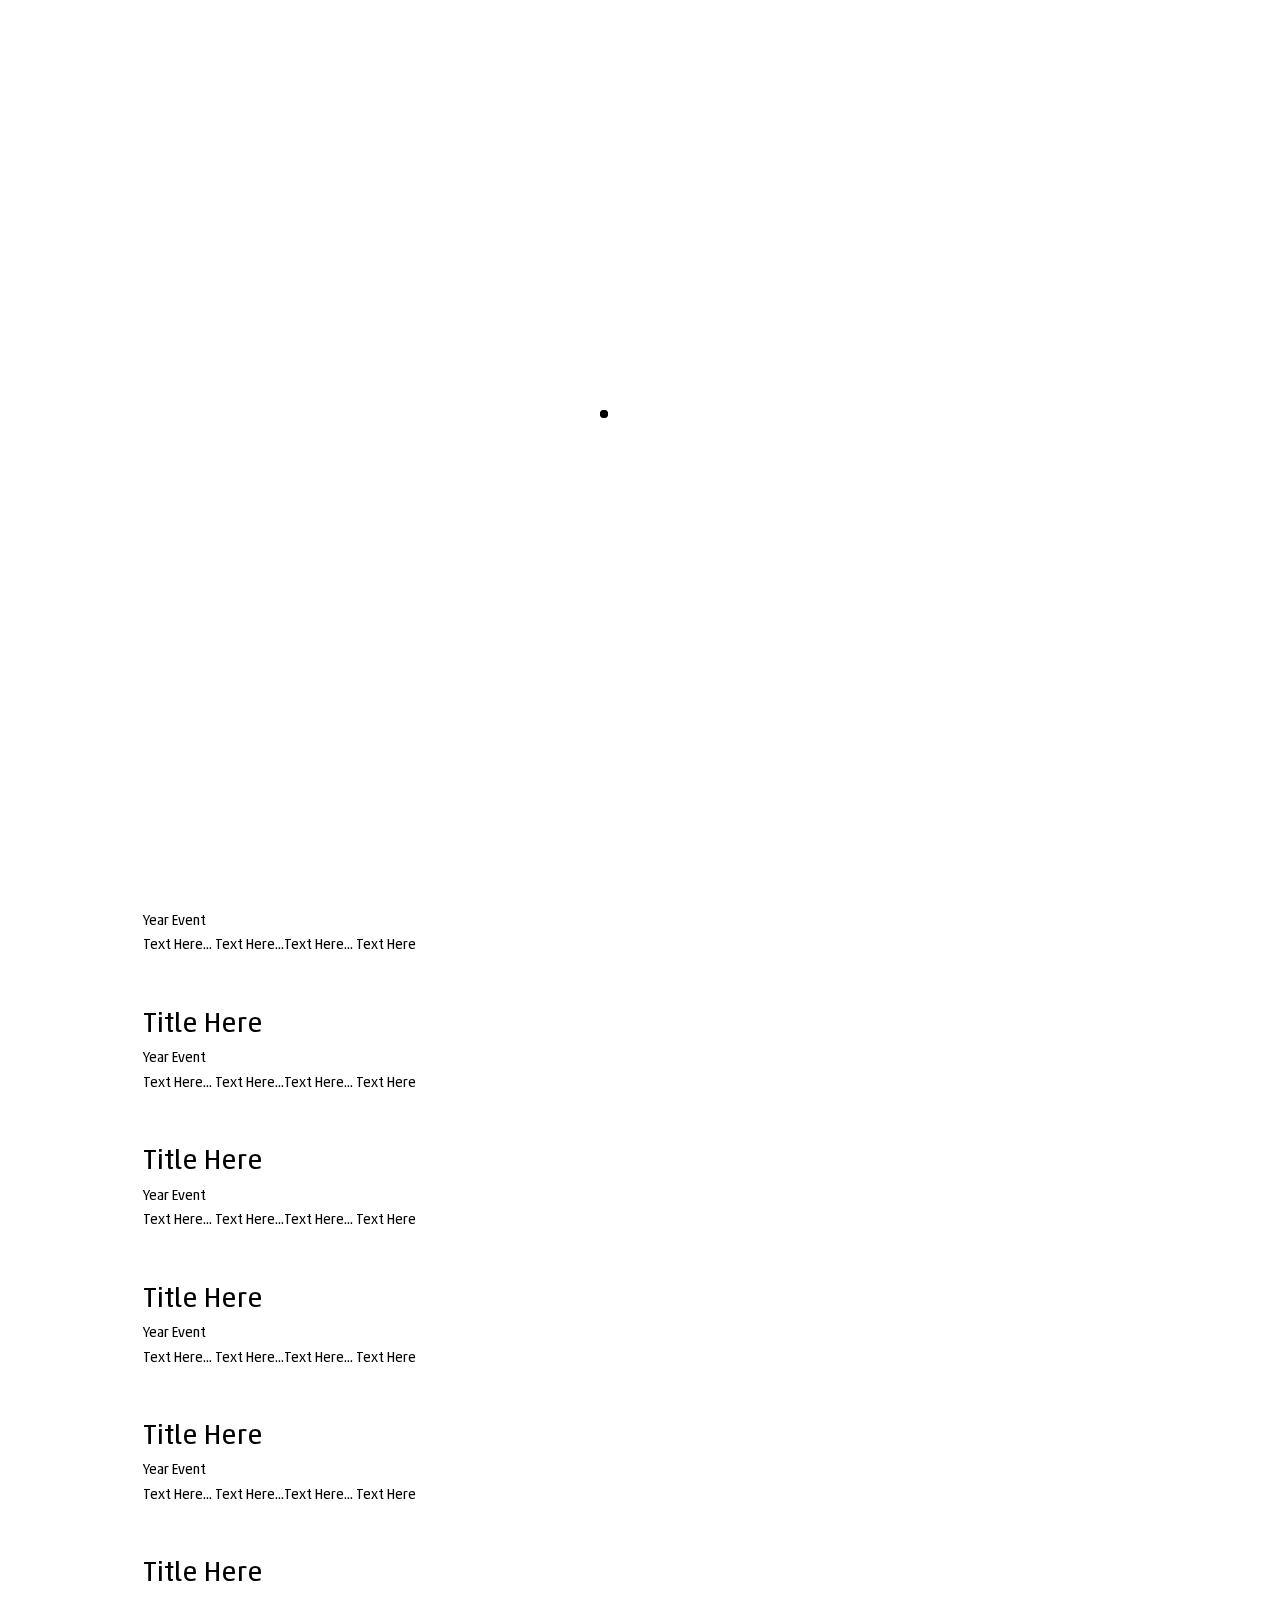
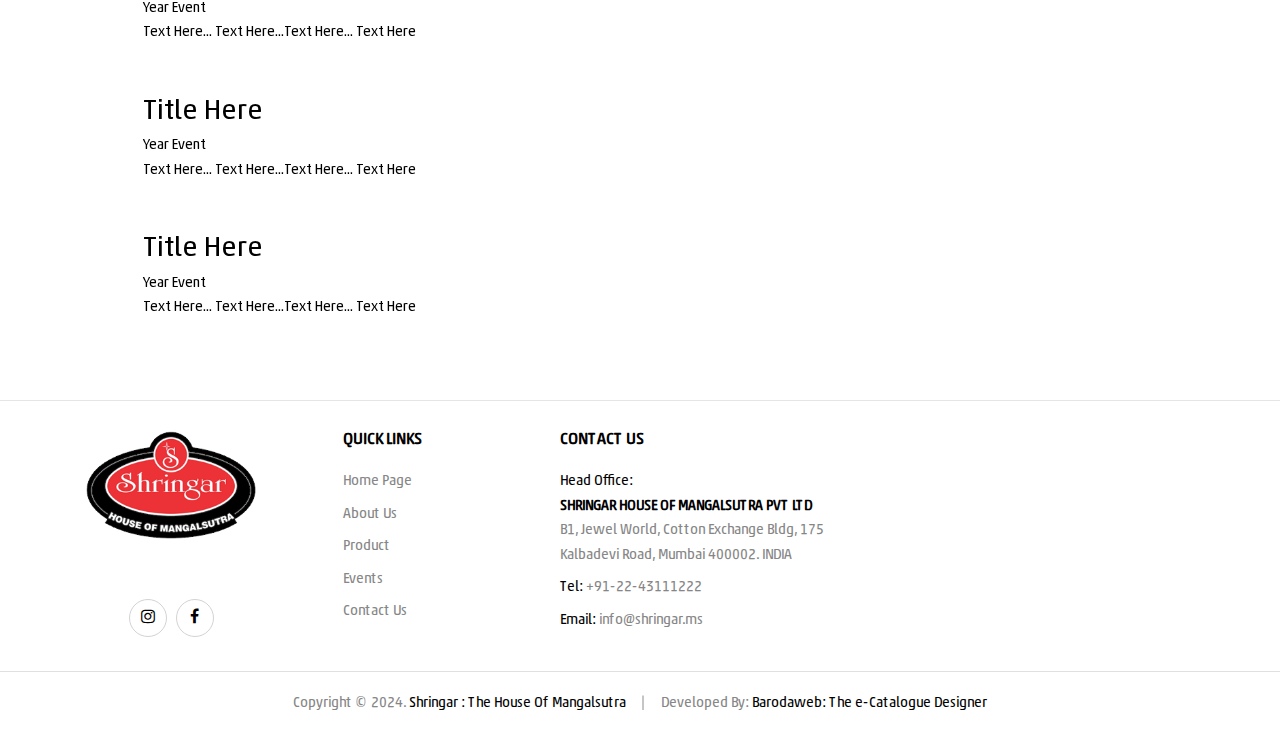
<file: L1/milestones.html>
<!DOCTYPE html>
<html lang="en">
	
<head>
		<!-- Meta Data -->
		<meta charset="UTF-8">
		<meta http-equiv="X-UA-Compatible" content="IE=edge">
		<meta name="viewport" content="width=device-width, initial-scale=1">
		<title>Shringar : The House of Mangalsutra</title>
		
		<!-- Favicon -->
		<link rel="shortcut icon" type="image/x-icon" href="assets/img/logo/favicon.png">
		
		<!-- Dependency Styles -->
		<link rel="stylesheet" href="libs/bootstrap/css/bootstrap.min.css" type="text/css">
		<link rel="stylesheet" href="libs/feather-font/css/iconfont.css" type="text/css">
		<link rel="stylesheet" href="libs/icomoon-font/css/icomoon.css" type="text/css">
		<link rel="stylesheet" href="libs/font-awesome/css/font-awesome.css" type="text/css">
		<link rel="stylesheet" href="libs/wpbingofont/css/wpbingofont.css" type="text/css">
		<link rel="stylesheet" href="libs/elegant-icons/css/elegant.css" type="text/css">
		<link rel="stylesheet" href="libs/slick/css/slick.css" type="text/css">
		<link rel="stylesheet" href="libs/slick/css/slick-theme.css" type="text/css">
		<link rel="stylesheet" href="libs/mmenu/css/mmenu.min.css" type="text/css">

		<!-- Site Stylesheet -->
		<link rel="stylesheet" href="assets/css/app.css" type="text/css">
		<link rel="stylesheet" href="assets/css/responsive.css" type="text/css">
		
		<!-- Google Web Fonts -->
		<link href="https://fonts.googleapis.com/css2?family=Cormorant+Garamond:ital,wght@0,300;0,400;0,500;0,600;0,700;1,300;1,400;1,500;1,600;1,700&amp;display=swap" rel="stylesheet">
		<link href="https://fonts.googleapis.com/css2?family=Lato:ital,wght@0,100;0,300;0,400;0,700;0,900;1,100;1,300;1,400;1,700;1,900&amp;display=swap" rel="stylesheet">
	</head>
	
	<body class="home home-4 title-4">
		<div id="page" class="hfeed page-wrapper">
			<header id="site-header" class="site-header header-v4">
				<div class="header-mobile">
					<div class="section-padding">
						<div class="section-container">
							<div class="row">
								<div class="col-xl-4 col-lg-4 col-md-4 col-sm-3 col-3 header-left">
									<div class="navbar-header">
										<button type="button" id="show-megamenu" class="navbar-toggle"></button>
									</div>
								</div>
								<div class="col-xl-4 col-lg-4 col-md-4 col-sm-6 col-6 header-center">
									<div class="site-logo">
										<a href="index.html">
											<img width="400" height="79" src="assets/img/logo/shringar-logo.png" alt="Shrinhar-The House Of Mangalsutra">
										</a>
									</div>
								</div>
							</div>
						</div>
					</div>

					<div class="header-mobile-fixed">
						<!-- Shop -->
						<div class="shop-page">
							<a href="#"><i class="wpb-icon-shop"></i></a>
						</div>

						<!-- Login -->
						<div class="my-account">
							<div class="login-header">
								<a href="#"><i class="wpb-icon-user"></i></a>
							</div>
						</div>

						<!-- Search -->
						<div class="search-box">
							<div class="search-toggle"><i class="wpb-icon-magnifying-glass"></i></div>
						</div>

						<!-- Wishlist -->
						<div class="wishlist-box">
							<a href="#"><i class="wpb-icon-heart"></i></a>
						</div>
					</div>
				</div>

				<div class="header-desktop">
					<div class="header-wrapper">
						<div class="section-padding">
							<div class="section-container large p-l-r">
								<div class="row">
									<div class="col-xl-3 col-lg-3 col-md-12 col-sm-12 col-12 header-left">
										<div class="site-logo">
											<a href="index.html">
												<img width="400" height="140" src="assets/img/logo/shringar-logo.png" alt="Shrinhar-The House Of Mangalsutra">
											</a>
										</div>
									</div>

									<div class="col-xl-8 col-lg-8 col-md-12 col-sm-12 col-12 header-right">
										<div class="site-navigation">
											<nav id="main-navigation">
												<ul id="menu-main-menu" class="menu">
													<li class="level-0 menu-item">
														<a href="index.html"><span class="menu-item-text">Home</span></a>
													</li>
													<li class="level-0 menu-item menu-item-has-children">
														<a href="#"><span class="menu-item-text">About Us</span></a>
														<ul class="sub-menu">
															<li class="level-1 menu-item">
																<a href="about-us.html"><span class="menu-item-text">Overview</span></a>
															</li>
															<li class="level-1 menu-item">
																<a href="leadership.html"><span class="menu-item-text">Leadership</span></a>
															</li>
															<!-- <li class="level-1 menu-item">
																<a href="milestones.html"><span class="menu-item-text">Milestones</span></a>
															</li> -->
															
														</ul>
													</li>
													<li class="level-0 menu-item">
														<a href="products.html"><span class="menu-item-text">Product</span></a>
													</li>
													<li class="level-0 menu-item">
														<a href="awards.html"><span class="menu-item-text">Awards</span></a>
													</li>
													<li class="level-0 menu-item">
														<a href="ziya.html"><span
																class="menu-item-text">Ziya</span></a>
													</li>
													<li class="level-0 menu-item menu-item-has-children">
														<a href="#"><span class="menu-item-text">Events</span></a>
														<ul class="sub-menu">
															<li class="level-1 menu-item">
																<a href="events.html"><span class="menu-item-text">Past Events</span></a>
															</li>
															<li class="level-1 menu-item">
																<a href="upcoming-events.html"><span class="menu-item-text">Upcoming Events</span></a>
															</li>
															
														</ul>
													</li>
													<li class="level-0 menu-item">
														<a href="contact.html"><span class="menu-item-text">Contact Us</span></a>
													</li>
												</ul>
											</nav>
										</div>
									</div>

								</div>
							</div>
						</div>
					</div>
				</div>
			</header>

			<div id="site-main" class="site-main">
				<div id="main-content" class="main-content">
					<div id="primary" class="content-area">
						

						<div id="content" class="site-content" role="main">
							<div id="title" class="page-title milestones">
								<div class="section-container">
									<div class="content-title-heading">
										<h1 class="text-title-heading">
											
										</h1>
									</div>
									<div class="breadcrumbs text-start">
										<div class="r-1">
											Milestones
										</div>
										<a href="index.html">Home</a><span class="delimiter"></span>Milestones
									</div>
								</div>
							</div>
							<section class="milestone-section">
								<div class="intro">
									<h1>Our Milstones...</h1>
								  </div>
								  <main>
									<article class="stop">
									  <div class="text">
										<header>
										  <h2>Title Here</h2>
										  <time>Year</time> Event
										</header>
										<p>Text Here... Text Here...Text Here... Text Here</p>
									
									  </div>
									</article>
									<article class="stop">
										<div class="text">
										  <header>
											<h2>Title Here</h2>
											<time>Year</time> Event
										  </header>
										  <p>Text Here... Text Here...Text Here... Text Here</p>
									  
										</div>
									  </article>
									  <article class="stop">
										<div class="text">
										  <header>
											<h2>Title Here</h2>
											<time>Year</time> Event
										  </header>
										  <p>Text Here... Text Here...Text Here... Text Here</p>
									  
										</div>
									  </article>
									  <article class="stop">
										<div class="text">
										  <header>
											<h2>Title Here</h2>
											<time>Year</time> Event
										  </header>
										  <p>Text Here... Text Here...Text Here... Text Here</p>
									  
										</div>
									  </article>
									  <article class="stop">
										<div class="text">
										  <header>
											<h2>Title Here</h2>
											<time>Year</time> Event
										  </header>
										  <p>Text Here... Text Here...Text Here... Text Here</p>
									  
										</div>
									  </article>
									  <article class="stop">
										<div class="text">
										  <header>
											<h2>Title Here</h2>
											<time>Year</time> Event
										  </header>
										  <p>Text Here... Text Here...Text Here... Text Here</p>
									  
										</div>
									  </article>
									  <article class="stop">
										<div class="text">
										  <header>
											<h2>Title Here</h2>
											<time>Year</time> Event
										  </header>
										  <p>Text Here... Text Here...Text Here... Text Here</p>
									  
										</div>
									  </article>
									  <article class="stop">
										<div class="text">
										  <header>
											<h2>Title Here</h2>
											<time>Year</time> Event
										  </header>
										  <p>Text Here... Text Here...Text Here... Text Here</p>
									  
										</div>
									  </article>
									  <article class="stop">
										<div class="text">
										  <header>
											<h2>Title Here</h2>
											<time>Year</time> Event
										  </header>
										  <p>Text Here... Text Here...Text Here... Text Here</p>
									  
										</div>
									  </article>
									  <article class="stop">
										<div class="text">
										  <header>
											<h2>Title Here</h2>
											<time>Year</time> Event
										  </header>
										  <p>Text Here... Text Here...Text Here... Text Here</p>
									  
										</div>
									  </article>
									
								  </main>								
							</section>
						</div><!-- #content -->
					</div><!-- #primary -->
				</div><!-- #main-content -->
			</div>
			<footer id="site-footer" class="site-footer three-columns">
				<div class="footer">
					<div class="section-padding">
						<div class="section-container">
							<div class="block-widget-wrap">
								<div class="row">
									<div class="col-lg-3 text-center">
										<div class="column-wrap">
											<div class="block block-image mb-60">
												<img src="assets/img/logo/shringar-logo.png" alt="" class="footer-logo">
											</div>
											<div class="block block-social">
												<ul class="social-link">
													<!-- <li><a href="#"><i class="fa fa-twitter"></i></a></li>-->
													<li><a href="https://www.instagram.com/shringarmangalsutra?igsh=cncxZW5uOHd2Y243" target="_blank"><i class="fa fa-instagram"></i></a></li>
													<!-- <li><a href="#"><i class="fa fa-linkedin"></i></a></li>-->
													<li><a href="https://www.facebook.com/shringar.houseofmangalsutra?sfnsn=wiwspwa&mibextid=RUbZ1f" target=_blank"><i class="fa fa-facebook"></i></a></li>
												</ul>
											</div>
										</div>
									</div>
									<div class="col-lg-5">
										<div class="column-wrap">
											<div class="row">
												<div class="col-lg-5 md-b-20">
													<div class="block block-menu">
														<h2 class="block-title">QUICK lINKS</h2>
														<div class="block-content">
															<ul>
																<li>
																	<a href="index.html">Home Page</a>
																</li>
																<li>
																	<a href="about-us.html">About Us</a>
																</li>
																<li>
																	<a href="products.html">Product</a>
																</li>
																<li>
																	<a href="events.html">Events</a>
																</li>
																<li>
																	<a href="contact.html">Contact Us</a>
																</li>
															</ul>
														</div>
													</div>
												</div>
												<div class="col-lg-7">
													<div class="block block-menu m-b-20">
														<h2 class="block-title">Contact Us</h2>
														<div class="block-content">
															<ul>
																<li>
																	<span>Head Office:</span>
																	<br>
																	<span class="color-red">SHRINGAR HOUSE OF MANGALSUTRA PVT LTD</span> 
																	<br>
																	B1, Jewel World, Cotton Exchange Bldg,
																	175 Kalbadevi Road, Mumbai 400002. INDIA
																</li>
																<li>
																	<span>Tel:</span> <a href="tel:+91-22-43111222">+91-22-43111222</a>
																</li>
																<li>
																	<span>Email:</span> <a href="mailto:info@shringar.ms">info@shringar.ms</a>
																</li>
															</ul>
														</div>
													</div>
												</div>
											</div>
										</div>
									</div>
									<div class="col-lg-4">
										<iframe
											src="https://www.google.com/maps/embed?pb=!1m14!1m8!1m3!1d10673.22156318216!2d72.82608568624498!3d18.95114002576404!3m2!1i1024!2i768!4f13.1!3m3!1m2!1s0x3be7ce22f46acc9f%3A0xb5f82efb76660c0!2sShringar%20House%20Of%20Mangalsutra%20Pvt%20Ltd!5e0!3m2!1sen!2sin!4v1702874694693!5m2!1sen!2sin"
											width="100%" height="200" style="border:0;" allowfullscreen="" loading="lazy"
											referrerpolicy="no-referrer-when-downgrade"></iframe>
										
									</div>
								</div>
							</div>
						</div>
					</div>
				</div>
				<div class="footer-bottom">
					<div class="section-padding">
						<div class="section-container">
							<div class="block-widget-wrap">
								<p class="copyright text-center">Copyright © 2024. <a href="index.html">Shringar : The House Of Mangalsutra</a>
									&nbsp; &nbsp; | &nbsp; &nbsp;
									Developed By: <a href="https://www.barodaweb.com" target="_blank">Barodaweb: The e-Catalogue Designer</a> </p>
							</div>
						</div>
					</div>
				</div>
			</footer>

		<div class="sticky-whatsapp">
			<a href="#" target="_blank">
				<img src="assets/img/logo/whatsapp.png" class="img-responsive">
			</a>
		</div>
		</div>

		<!-- Back Top button -->
		<div class="back-top button-show">
			<i class="arrow_carrot-up"></i>
		</div>

		<!-- Page Loader -->
		<div class="page-preloader">
	    	<div class="loader">
	    		<div></div>
	    		<div></div>
	    	</div>
	    </div>

		<!-- Dependency Scripts -->
		<script src="libs/popper/js/popper.min.js"></script>
		<script src="libs/jquery/js/jquery.min.js"></script>
		<script src="libs/bootstrap/js/bootstrap.min.js"></script>
		<script src="libs/slick/js/slick.min.js"></script>
		<script src="libs/mmenu/js/jquery.mmenu.all.min.js"></script>
		
		<!-- Site Scripts -->
		<script src="assets/js/app.js"></script>

		<!-- <script>
			var tag = document.createElement('script');

			tag.src = "https://www.youtube.com/iframe_api";
			var firstScriptTag = document.getElementsByTagName('script')[0];
			firstScriptTag.parentNode.insertBefore(tag, firstScriptTag);

			var player;
			function onYouTubeIframeAPIReady() {
				player = new YT.Player('player', {
					width: '100%',
					videoId: 'PRgGRgtAvJ0',
					playerVars: {'autoplay': 1, 'playsinline': 1},
					events: {
						'onReady': onPlayerReady,
						'onStateChange': onPlayerStateChange
					}
				});
			}

			function onPlayerReady(event) {
				event.target.mute();
				event.target.playVideo();
			}

			function onPlayerStateChange(event) {
    			if (event.data == YT.PlayerState.ENDED) {
      				player.seekTo(0);
      				player.playVideo();
    			}
  			}
		</script> -->

		<script>
			// Get the video element and options
			const video = document.querySelector('#player video');
			const options = {
				root: null, // use the viewport as the root
				rootMargin: '0px',
				threshold: 0.5 // play the video when 50% of it is visible
			};
		
			// Create an intersection observer
			const observer = new IntersectionObserver((entries) => {
				entries.forEach((entry) => {
					if (entry.isIntersecting) {
						// Video is in the viewport, play it
						video.play();
					} else {
						// Video is not in the viewport, pause it
						video.pause();
					}
				});
			}, options);
		
			// Start observing the video element
			observer.observe(video);
		</script>
		
	</body>
</html>
</file>
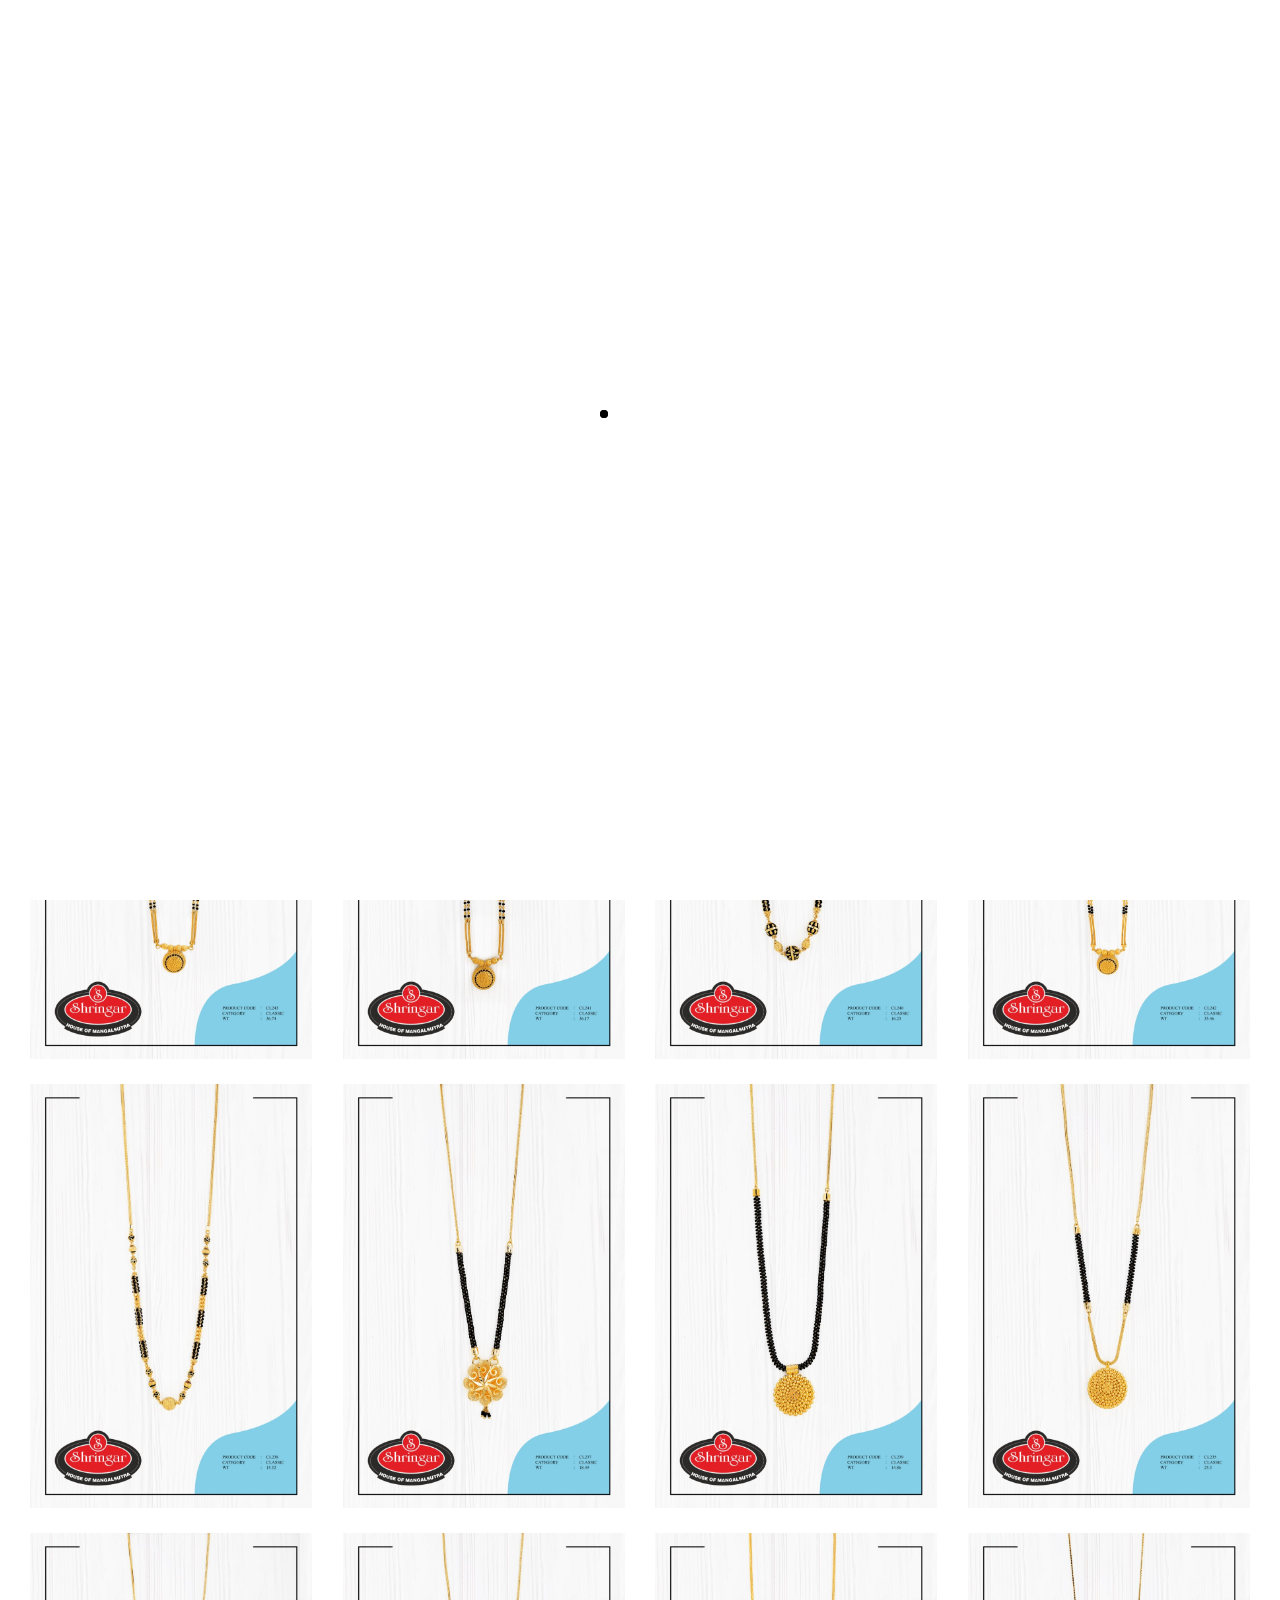
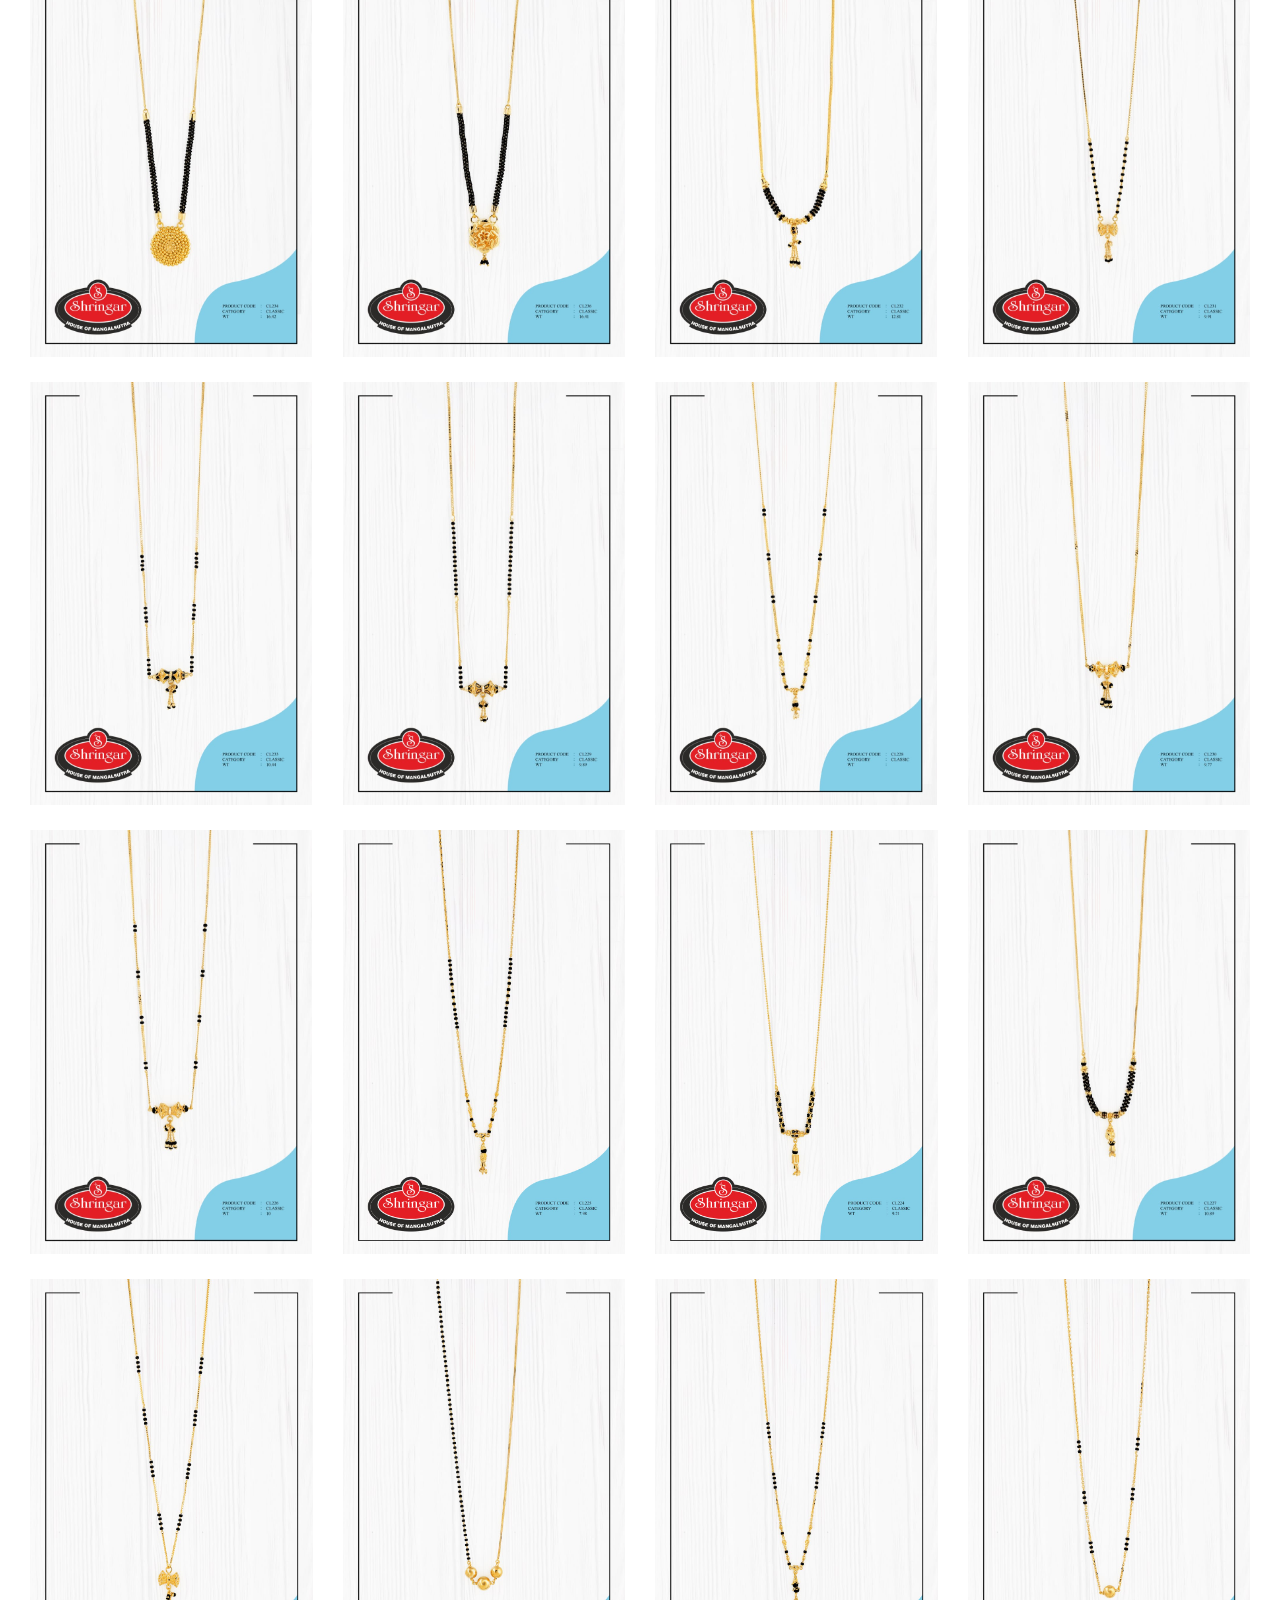
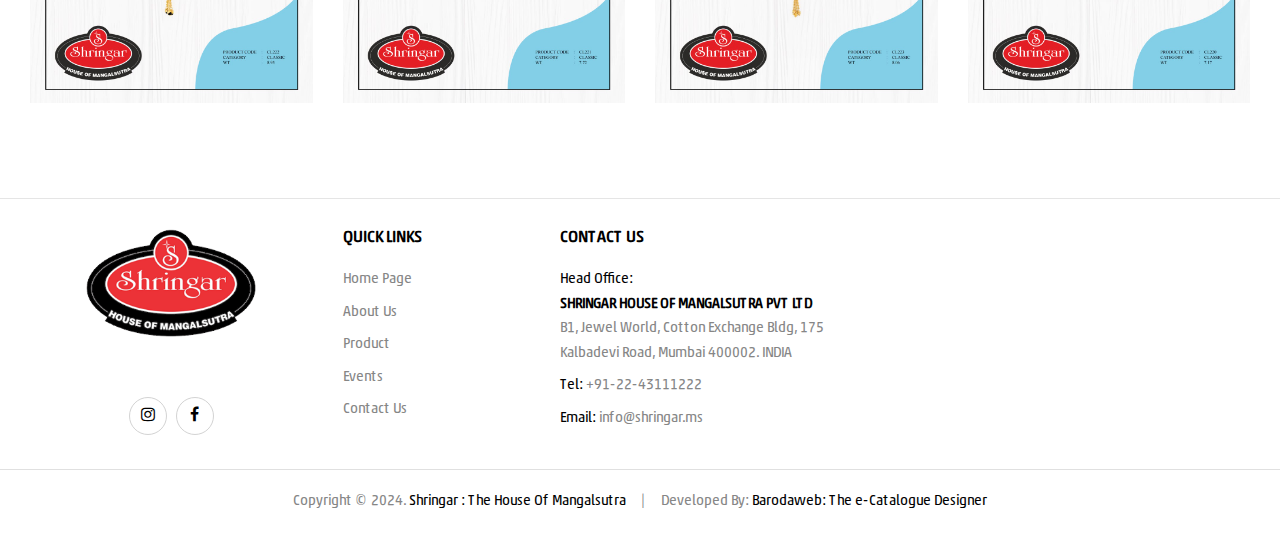
<file: L1/products.html>
﻿<!DOCTYPE html>
<html lang="en">

	<head>
		<!-- Meta Data -->
		<meta charset="UTF-8">
		<meta http-equiv="X-UA-Compatible" content="IE=edge">
		<meta name="viewport" content="width=device-width, initial-scale=1">
		<title>Shringar : The House of Mangalsutra</title>

		<!-- Favicon -->
		<link rel="shortcut icon" type="image/x-icon" href="assets/img/logo/favicon.png">

		<!-- Dependency Styles -->
		<link rel="stylesheet" href="libs/bootstrap/css/bootstrap.min.css" type="text/css">
		<link rel="stylesheet" href="libs/feather-font/css/iconfont.css" type="text/css">
		<link rel="stylesheet" href="libs/icomoon-font/css/icomoon.css" type="text/css">
		<link rel="stylesheet" href="libs/font-awesome/css/font-awesome.css" type="text/css">
		<link rel="stylesheet" href="libs/wpbingofont/css/wpbingofont.css" type="text/css">
		<link rel="stylesheet" href="libs/elegant-icons/css/elegant.css" type="text/css">
		<link rel="stylesheet" href="libs/slick/css/slick.css" type="text/css">
		<link rel="stylesheet" href="libs/slick/css/slick-theme.css" type="text/css">
		<link rel="stylesheet" href="libs/mmenu/css/mmenu.min.css" type="text/css">
		<link rel="stylesheet" href="assets/css/picbox.css" type="text/css">
		<!-- Site Stylesheet -->
		<link rel="stylesheet" href="assets/css/app.css" type="text/css">
		<link rel="stylesheet" href="assets/css/responsive.css" type="text/css">

		<!-- Google Web Fonts -->
		<link
			href="https://fonts.googleapis.com/css2?family=Cormorant+Garamond:ital,wght@0,300;0,400;0,500;0,600;0,700;1,300;1,400;1,500;1,600;1,700&amp;display=swap"
			rel="stylesheet">
		<link
			href="https://fonts.googleapis.com/css2?family=Lato:ital,wght@0,100;0,300;0,400;0,700;0,900;1,100;1,300;1,400;1,700;1,900&amp;display=swap"
			rel="stylesheet">
	</head>

	<body class="home home-4 title-4">
		<div id="page" class="hfeed page-wrapper">
			<header id="site-header" class="site-header header-v4">
				<div class="header-mobile">
					<div class="section-padding">
						<div class="section-container">
							<div class="row">
								<div class="col-xl-4 col-lg-4 col-md-4 col-sm-3 col-3 header-left">
									<div class="navbar-header">
										<button type="button" id="show-megamenu" class="navbar-toggle"></button>
									</div>
								</div>
								<div class="col-xl-4 col-lg-4 col-md-4 col-sm-6 col-6 header-center">
									<div class="site-logo">
										<a href="index.html">
											<img width="400" height="79" src="assets/img/logo/shringar-logo.png"
												alt="Shrinhar-The House Of Mangalsutra">
										</a>
									</div>
								</div>
							</div>
						</div>
					</div>

					
				</div>

				<div class="header-desktop">
					<div class="header-wrapper">
						<div class="section-padding">
							<div class="section-container large p-l-r">
								<div class="row">
									<div class="col-xl-3 col-lg-3 col-md-12 col-sm-12 col-12 header-left">
										<div class="site-logo">
											<a href="index.html">
												<img width="400" height="140" src="assets/img/logo/shringar-logo.png"
													alt="Shrinhar-The House Of Mangalsutra">
											</a>
										</div>
									</div>

									<div class="col-xl-8 col-lg-8 col-md-12 col-sm-12 col-12 header-right">
										<div class="site-navigation">
											<nav id="main-navigation">
												<ul id="menu-main-menu" class="menu">
													<li class="level-0 menu-item">
														<a href="index.html"><span
																class="menu-item-text">Home</span></a>
													</li>
													<li class="level-0 menu-item menu-item-has-children">
														<a href="#"><span class="menu-item-text">About Us</span></a>
														<ul class="sub-menu">
															<li class="level-1 menu-item">
																<a href="about-us.html"><span
																		class="menu-item-text">Overview</span></a>
															</li>
															<li class="level-1 menu-item">
																<a href="leadership.html"><span
																		class="menu-item-text">Leadership</span></a>
															</li>
															<!-- <li class="level-1 menu-item">
																<a href="milestones.html"><span class="menu-item-text">Milestones</span></a>
															</li> -->

														</ul>
													</li>
													<li class="level-0 menu-item">
														<a href="products.html"><span
																class="menu-item-text">Product</span></a>
													</li>
													<li class="level-0 menu-item">
														<a href="awards.html"><span
																class="menu-item-text">Awards</span></a>
													</li>
													<li class="level-0 menu-item">
														<a href="ziya.html"><span class="menu-item-text">Ziya</span></a>
													</li>
													<li class="level-0 menu-item menu-item-has-children">
														<a href="#"><span class="menu-item-text">Events</span></a>
														<ul class="sub-menu">
															<li class="level-1 menu-item">
																<a href="events.html"><span class="menu-item-text">Past
																		Events</span></a>
															</li>
															<li class="level-1 menu-item">
																<a href="upcoming-events.html"><span
																		class="menu-item-text">Upcoming
																		Events</span></a>
															</li>

														</ul>
													</li>
													<li class="level-0 menu-item">
														<a href="contact.html"><span class="menu-item-text">Contact
																Us</span></a>
													</li>
												</ul>
											</nav>
										</div>
									</div>

								</div>
							</div>
						</div>
					</div>
				</div>
			</header>

			<div id="site-main" class="site-main">
				<div id="main-content" class="main-content">
					<div id="primary" class="content-area">

						<div id="content" class="site-content" role="main">
							<div id="title" class="page-title product" style="background-image: url(./assets/img/breadcrumbs/3.jpg);">
								<div class="section-container">
									<div class="content-title-heading">
										<h1 class="text-title-heading">

										</h1>
									</div>
									<div class="breadcrumbs text-start">
										<div class="r-1">
											Products
										</div>
										<a href="index.html">Home</a><span class="delimiter"></span>Products
									</div>
								</div>
							</div>

							<section class="section section-padding p-t-70 m-b-70">
								<div class="section-container">
									<!-- Block Product Categories -->
									<div class="block block-product-cats round-border">
										<div class="block-widget-wrap">
											

											<section class="section section-padding">
												<div class="section-container">
													<div class="block block-intro layout-5 tagline text-center">
														<div class="block-widget-wrap">
															<div class="intro-wrap">
																<h2 class="intro-title2">
																	<a class="product-title">The company's endeavours to specialize in this
																		unique niche are founded on extensive
																		experimentation with various forms, materials
																		and designs, coupled with in-depth research into
																		the
																		historical and cultural origins of the
																		mangalsutra. Shringar - House of Mangalsutra
																		enjoys much
																	 influence in the industry owing to its
																		remarkable collections of thousands of new and
																		distinct designs that cater to the demands of a
																		very varied clientele. Having firmly established
																		ourselves as a leading manufacturer of
																		mangalsutra in INDIA, today we are the biggest
																		mangalsutra
																		exporter with a network in more than 18
																		countries and having a turnover of INR 1000
																		crore plus.</a>
																</h2>
															</div>
														</div>
													</div>
												</div>
											</section>
											<section>
												<div class="row" id="gallery">
													<div class="col-lg-3 col-6">

														<a href="assets/img/product/1.jpeg" class="imgClass">
															<img class="w-100" src="assets/img/product/1.jpeg"
																alt="image">
														</a>

													</div>
													<div class="col-lg-3 col-6">

														<a href="assets/img/product/2.jpeg" class="imgClass">
															<img class="w-100" src="assets/img/product/2.jpeg"
																alt="image">
														</a>

													</div>
													<div class="col-lg-3 col-6">

														<a href="assets/img/product/3.jpeg" class="imgClass">
															<img class="w-100" src="assets/img/product/3.jpeg"
																alt="image">
														</a>

													</div>
													<div class="col-lg-3 col-6">

														<a href="assets/img/product/4.jpeg" class="imgClass">
															<img class="w-100" src="assets/img/product/4.jpeg"
																alt="image">
														</a>

													</div>
													<div class="col-lg-3 col-6">

														<a href="assets/img/product/5.jpeg" class="imgClass">
															<img class="w-100" src="assets/img/product/5.jpeg"
																alt="image">
														</a>

													</div>
													<div class="col-lg-3 col-6">

														<a href="assets/img/product/6.jpeg" class="imgClass">
															<img class="w-100" src="assets/img/product/6.jpeg"
																alt="image">
														</a>

													</div>
													<div class="col-lg-3 col-6">

														<a href="assets/img/product/7.jpeg" class="imgClass">
															<img class="w-100" src="assets/img/product/7.jpeg"
																alt="image">
														</a>

													</div>
													<div class="col-lg-3 col-6">

														<a href="assets/img/product/8.jpeg" class="imgClass">
															<img class="w-100" src="assets/img/product/8.jpeg"
																alt="image">
														</a>

													</div>
													<div class="col-lg-3 col-6">

														<a href="assets/img/product/9.jpeg" class="imgClass">
															<img class="w-100" src="assets/img/product/9.jpeg"
																alt="image">
														</a>

													</div>
													<div class="col-lg-3 col-6">

														<a href="assets/img/product/10.jpeg" class="imgClass">
															<img class="w-100" src="assets/img/product/10.jpeg"
																alt="image">
														</a>

													</div>
													<div class="col-lg-3 col-6">

														<a href="assets/img/product/11.jpeg" class="imgClass">
															<img class="w-100" src="assets/img/product/11.jpeg"
																alt="image">
														</a>

													</div>
													<div class="col-lg-3 col-6">

														<a href="assets/img/product/12.jpeg" class="imgClass">
															<img class="w-100" src="assets/img/product/12.jpeg"
																alt="image">
														</a>

													</div>
													<div class="col-lg-3 col-6">

														<a href="assets/img/product/13.jpeg" class="imgClass">
															<img class="w-100" src="assets/img/product/13.jpeg"
																alt="image">
														</a>

													</div>
													<div class="col-lg-3 col-6">

														<a href="assets/img/product/14.jpeg" class="imgClass">
															<img class="w-100" src="assets/img/product/14.jpeg"
																alt="image">
														</a>

													</div>
													<div class="col-lg-3 col-6">

														<a href="assets/img/product/15.jpeg" class="imgClass">
															<img class="w-100" src="assets/img/product/15.jpeg"
																alt="image">
														</a>

													</div>
													<div class="col-lg-3 col-6">

														<a href="assets/img/product/16.jpeg" class="imgClass">
															<img class="w-100" src="assets/img/product/16.jpeg"
																alt="image">
														</a>

													</div>
													<div class="col-lg-3 col-6">

														<a href="assets/img/product/17.jpeg" class="imgClass">
															<img class="w-100" src="assets/img/product/17.jpeg"
																alt="image">
														</a>

													</div>
													<div class="col-lg-3 col-6">

														<a href="assets/img/product/18.jpeg" class="imgClass">
															<img class="w-100" src="assets/img/product/18.jpeg"
																alt="image">
														</a>

													</div>
													<div class="col-lg-3 col-6">

														<a href="assets/img/product/19.jpeg" class="imgClass">
															<img class="w-100" src="assets/img/product/19.jpeg"
																alt="image">
														</a>

													</div>
													<div class="col-lg-3 col-6">

														<a href="assets/img/product/20.jpeg" class="imgClass">
															<img class="w-100" src="assets/img/product/20.jpeg"
																alt="image">
														</a>

													</div>
													<div class="col-lg-3 col-6">

														<a href="assets/img/product/21.jpeg" class="imgClass">
															<img class="w-100" src="assets/img/product/21.jpeg"
																alt="image">
														</a>

													</div>
													<div class="col-lg-3 col-6">

														<a href="assets/img/product/22.jpeg" class="imgClass">
															<img class="w-100" src="assets/img/product/22.jpeg"
																alt="image">
														</a>

													</div>
													<div class="col-lg-3 col-6">

														<a href="assets/img/product/23.jpeg" class="imgClass">
															<img class="w-100" src="assets/img/product/23.jpeg"
																alt="image">
														</a>
													</div>
													<div class="col-lg-3 col-6">

														<a href="assets/img/product/24.jpeg" class="imgClass">
															<img class="w-100" src="assets/img/product/24.jpeg"
																alt="image">
														</a>
													</div>

												</div>
												
											</div>
										</div>
									</div>
							</section>
						</div><!-- #content -->

					</div><!-- #primary -->
				</div><!-- #main-content -->
			</div>

			<footer id="site-footer" class="site-footer three-columns">
				<div class="footer">
					<div class="section-padding">
						<div class="section-container">
							<div class="block-widget-wrap">
								<div class="row">
									<div class="col-lg-3 text-center">
										<div class="column-wrap">
											<div class="block block-image mb-60">
												<img src="assets/img/logo/shringar-logo.png" alt="" class="footer-logo">
											</div>
											<div class="block block-social">
												<ul class="social-link">
													<!-- <li><a href="#"><i class="fa fa-twitter"></i></a></li>-->
													<li><a href="https://www.instagram.com/shringarmangalsutra?igsh=cncxZW5uOHd2Y243" target="_blank"><i class="fa fa-instagram"></i></a></li>
													<!-- <li><a href="#"><i class="fa fa-linkedin"></i></a></li>-->
													<li><a href="https://www.facebook.com/shringar.houseofmangalsutra?sfnsn=wiwspwa&mibextid=RUbZ1f" target=_blank"><i class="fa fa-facebook"></i></a></li>
												</ul>
											</div>
										</div>
									</div>
									<div class="col-lg-5">
										<div class="column-wrap">
											<div class="row">
												<div class="col-lg-5 md-b-20">
													<div class="block block-menu">
														<h2 class="block-title">QUICK lINKS</h2>
														<div class="block-content">
															<ul>
																<li>
																	<a href="index.html">Home Page</a>
																</li>
																<li>
																	<a href="about-us.html">About Us</a>
																</li>
																<li>
																	<a href="products.html">Product</a>
																</li>
																<li>
																	<a href="events.html">Events</a>
																</li>
																<li>
																	<a href="contact.html">Contact Us</a>
																</li>
															</ul>
														</div>
													</div>
												</div>
												<div class="col-lg-7">
													<div class="block block-menu m-b-20">
														<h2 class="block-title">Contact Us</h2>
														<div class="block-content">
															<ul>
																<li>
																	<span>Head Office:</span>
																	<br>
																	<span class="color-red">SHRINGAR HOUSE OF
																		MANGALSUTRA PVT LTD</span>
																	<br>
																	B1, Jewel World, Cotton Exchange Bldg,
																	175 Kalbadevi Road, Mumbai 400002. INDIA
																</li>
																<li>
																	<span>Tel:</span> <a
																		href="tel:+91-22-43111222">+91-22-43111222</a>
																</li>
																<li>
																	<span>Email:</span> <a
																		href="mailto:info@shringar.ms">info@shringar.ms</a>
																</li>
															</ul>
														</div>
													</div>
												</div>
											</div>
										</div>
									</div>
									<div class="col-lg-4">
										<iframe
											src="https://www.google.com/maps/embed?pb=!1m14!1m8!1m3!1d10673.22156318216!2d72.82608568624498!3d18.95114002576404!3m2!1i1024!2i768!4f13.1!3m3!1m2!1s0x3be7ce22f46acc9f%3A0xb5f82efb76660c0!2sShringar%20House%20Of%20Mangalsutra%20Pvt%20Ltd!5e0!3m2!1sen!2sin!4v1702874694693!5m2!1sen!2sin"
											width="100%" height="200" style="border:0;" allowfullscreen=""
											loading="lazy" referrerpolicy="no-referrer-when-downgrade"></iframe>

									</div>
								</div>
							</div>
						</div>
					</div>
				</div>
				<div class="footer-bottom">
					<div class="section-padding">
						<div class="section-container">
							<div class="block-widget-wrap">
								<p class="copyright text-center">Copyright © 2024. <a href="index.html">Shringar : The
										House Of Mangalsutra</a>
									&nbsp; &nbsp; | &nbsp; &nbsp;
									Developed By: <a href="https://www.barodaweb.com" target="_blank">Barodaweb: The
										e-Catalogue Designer</a> </p>
							</div>
						</div>
					</div>
				</div>
			</footer>

			<div class="sticky-whatsapp">
				<a href="#" target="_blank">
					<img src="assets/img/logo/whatsapp.png" class="img-responsive">
				</a>
			</div>
		</div>

		<!-- Back Top button -->
		<div class="back-top button-show">
			<i class="arrow_carrot-up"></i>
		</div>

		<!-- Page Loader -->
		<div class="page-preloader">
			<div class="loader">
				<div></div>
				<div></div>
			</div>
		</div>

		<!-- Dependency Scripts -->
		<script src="libs/popper/js/popper.min.js"></script>
		<script src="libs/jquery/js/jquery.min.js"></script>
		<script src="libs/bootstrap/js/bootstrap.min.js"></script>
		<script src="libs/slick/js/slick.min.js"></script>
		<script src="libs/mmenu/js/jquery.mmenu.all.min.js"></script>
		<script src="assets/js/photobox.js"></script>

		<!-- Site Scripts -->
		<script src="assets/js/app.js"></script>

		<!-- <script>
			var tag = document.createElement('script');

			tag.src = "https://www.youtube.com/iframe_api";
			var firstScriptTag = document.getElementsByTagName('script')[0];
			firstScriptTag.parentNode.insertBefore(tag, firstScriptTag);

			var player;
			function onYouTubeIframeAPIReady() {
				player = new YT.Player('player', {
					width: '100%',
					videoId: 'PRgGRgtAvJ0',
					playerVars: {'autoplay': 1, 'playsinline': 1},
					events: {
						'onReady': onPlayerReady,
						'onStateChange': onPlayerStateChange
					}
				});
			}

			function onPlayerReady(event) {
				event.target.mute();
				event.target.playVideo();
			}

			function onPlayerStateChange(event) {
    			if (event.data == YT.PlayerState.ENDED) {
      				player.seekTo(0);
      				player.playVideo();
    			}
  			}
		</script> -->

		<!-- <script>
			// Get the video element and options
			const video = document.querySelector('#player video');
			const options = {
				root: null, // use the viewport as the root
				rootMargin: '0px',
				threshold: 0.5 // play the video when 50% of it is visible
			};
		
			// Create an intersection observer
			const observer = new IntersectionObserver((entries) => {
				entries.forEach((entry) => {
					if (entry.isIntersecting) {
						// Video is in the viewport, play it
						video.play();
					} else {
						// Video is not in the viewport, pause it
						video.pause();
					}
				});
			}, options);
		
			// Start observing the video element
			observer.observe(video);
		</script> -->
		<script>
			jQuery('#gallery').photobox('a.imgClass');
			function imageLoaded() {
				console.log('image has been loaded...');
			}
		</script>

	</body>

</html>
</file>
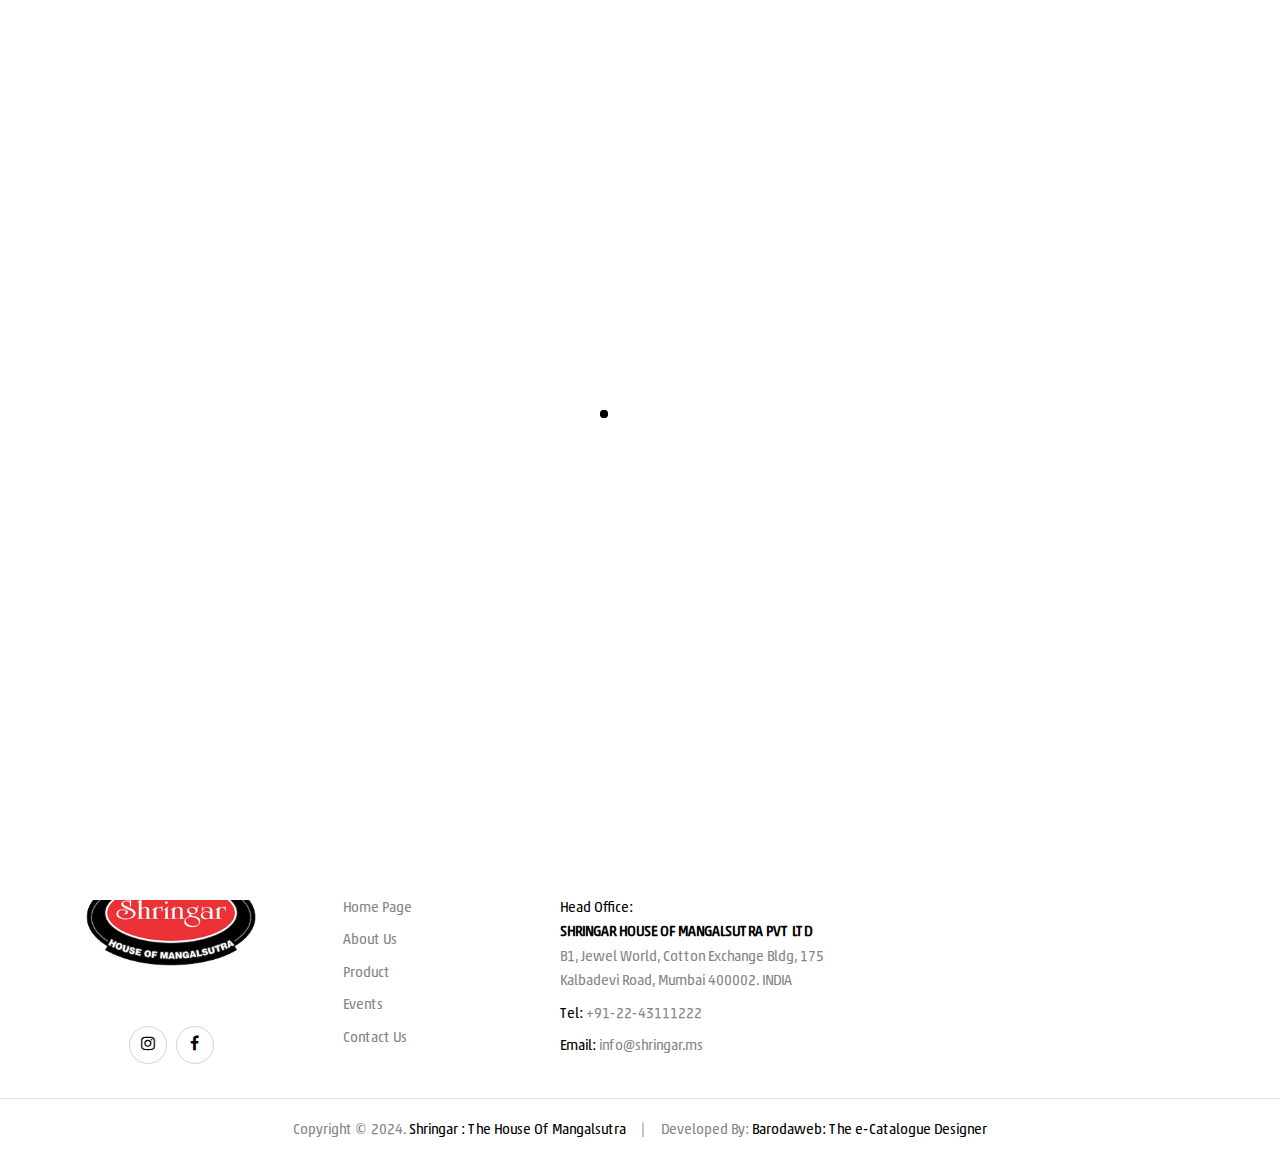
<file: L1/upcoming-events.html>
﻿<!DOCTYPE html>
<html lang="en">
	
<head>
		<!-- Meta Data -->
		<meta charset="UTF-8">
		<meta http-equiv="X-UA-Compatible" content="IE=edge">
		<meta name="viewport" content="width=device-width, initial-scale=1">
		<title>Shringar : The House of Mangalsutra</title>
		
		<!-- Favicon -->
		<link rel="shortcut icon" type="image/x-icon" href="assets/img/logo/favicon.png">
		
		<!-- Dependency Styles -->
		<link rel="stylesheet" href="libs/bootstrap/css/bootstrap.min.css" type="text/css">
		<link rel="stylesheet" href="libs/feather-font/css/iconfont.css" type="text/css">
		<link rel="stylesheet" href="libs/icomoon-font/css/icomoon.css" type="text/css">
		<link rel="stylesheet" href="libs/font-awesome/css/font-awesome.css" type="text/css">
		<link rel="stylesheet" href="libs/wpbingofont/css/wpbingofont.css" type="text/css">
		<link rel="stylesheet" href="libs/elegant-icons/css/elegant.css" type="text/css">
		<link rel="stylesheet" href="libs/slick/css/slick.css" type="text/css">
		<link rel="stylesheet" href="libs/slick/css/slick-theme.css" type="text/css">
		<link rel="stylesheet" href="libs/mmenu/css/mmenu.min.css" type="text/css">

		<!-- Site Stylesheet -->
		<link rel="stylesheet" href="assets/css/app.css" type="text/css">
		<link rel="stylesheet" href="assets/css/picbox.css" type="text/css">
		<link rel="stylesheet" href="assets/css/responsive.css" type="text/css">
		
		<!-- Google Web Fonts -->
		<link href="https://fonts.googleapis.com/css2?family=Cormorant+Garamond:ital,wght@0,300;0,400;0,500;0,600;0,700;1,300;1,400;1,500;1,600;1,700&amp;display=swap" rel="stylesheet">
		<link href="https://fonts.googleapis.com/css2?family=Lato:ital,wght@0,100;0,300;0,400;0,700;0,900;1,100;1,300;1,400;1,700;1,900&amp;display=swap" rel="stylesheet">
	</head>
	
	<body class="home home-4 title-4">
		<div id="page" class="hfeed page-wrapper">
			<header id="site-header" class="site-header header-v4">
				<div class="header-mobile">
					<div class="section-padding">
						<div class="section-container">
							<div class="row">
								<div class="col-xl-4 col-lg-4 col-md-4 col-sm-3 col-3 header-left">
									<div class="navbar-header">
										<button type="button" id="show-megamenu" class="navbar-toggle"></button>
									</div>
								</div>
								<div class="col-xl-4 col-lg-4 col-md-4 col-sm-6 col-6 header-center">
									<div class="site-logo">
										<a href="index.html">
											<img width="400" height="79" src="assets/img/logo/shringar-logo.png" alt="Shrinhar-The House Of Mangalsutra">
										</a>
									</div>
								</div>
							</div>
						</div>
					</div>

					
				</div>

				<div class="header-desktop">
					<div class="header-wrapper">
						<div class="section-padding">
							<div class="section-container large p-l-r">
								<div class="row">
									<div class="col-xl-3 col-lg-3 col-md-12 col-sm-12 col-12 header-left">
										<div class="site-logo">
											<a href="index.html">
												<img width="400" height="140" src="assets/img/logo/shringar-logo.png" alt="Shrinhar-The House Of Mangalsutra">
											</a>
										</div>
									</div>

									<div class="col-xl-8 col-lg-8 col-md-12 col-sm-12 col-12 header-right">
										<div class="site-navigation">
											<nav id="main-navigation">
												<ul id="menu-main-menu" class="menu">
													<li class="level-0 menu-item">
														<a href="index.html"><span class="menu-item-text">Home</span></a>
													</li>
													<li class="level-0 menu-item menu-item-has-children">
														<a href="#"><span class="menu-item-text">About Us</span></a>
														<ul class="sub-menu">
															<li class="level-1 menu-item">
																<a href="about-us.html"><span class="menu-item-text">Overview</span></a>
															</li>
															<li class="level-1 menu-item">
																<a href="leadership.html"><span class="menu-item-text">Leadership</span></a>
															</li>
															<!-- <li class="level-1 menu-item">
																<a href="milestones.html"><span class="menu-item-text">Milestones</span></a>
															</li>
															 -->
														</ul>
													</li>
													<li class="level-0 menu-item">
														<a href="products.html"><span class="menu-item-text">Product</span></a>
													</li>
													<li class="level-0 menu-item">
														<a href="awards.html"><span class="menu-item-text">Awards</span></a>
													</li>
													<li class="level-0 menu-item">
														<a href="ziya.html"><span
																class="menu-item-text">Ziya</span></a>
													</li>
													<li class="level-0 menu-item menu-item-has-children">
														<a href="#"><span class="menu-item-text">Events</span></a>
														<ul class="sub-menu">
															<li class="level-1 menu-item">
																<a href="events.html"><span class="menu-item-text">Past Events</span></a>
															</li>
															<li class="level-1 menu-item">
																<a href="upcoming-events.html"><span class="menu-item-text">Upcoming Events</span></a>
															</li>
															
														</ul>
													</li>
													<li class="level-0 menu-item">
														<a href="contact.html"><span class="menu-item-text">Contact Us</span></a>
													</li>
												</ul>
											</nav>
										</div>
									</div>

								</div>
							</div>
						</div>
					</div>
				</div>
			</header>

			<div id="site-main" class="site-main">
				<div id="main-content" class="main-content">
					<div id="primary" class="content-area">
						

						<div id="content" class="site-content" role="main">
							<div id="title" class="page-title events" style="background-image: url(./assets/img/breadcrumbs/6.jpg);">
								<div class="section-container">
									<div class="content-title-heading">
										<h1 class="text-title-heading">
											
										</h1>
									</div>
									<div class="breadcrumbs text-start">
										<div class="r-1">
											Upcoming Events
										</div>
										<a href="index.html">Home</a><span class="delimiter"></span>Upcoming Events
									</div>
								</div>
							</div>
							<!-- <section class="event-section">
								<div class="container">
									
								</div>

							</section> -->
							<section class="upcoming-event-sec">
								<div class="container">
							
										<div class="card-event">
											<div class="img--container">
												<img src="assets/img/events/upcoming-events.jpg"
													alt="" />
											</div>
											<div class="card--text">
												<div class="text--container">
													<div class="text--header">
														<h2 class="text--title">Event Name</h2>
														<p class="text--subtitle">Date Here , Year</p>
													</div>
													<div class="text--details">
														<p class="text--description">
															Text Soon...Text Soon...
															Text Soon...Text Soon...
															Text Soon...Text Soon...
															Text Soon...Text Soon...
															Text Soon...Text Soon...
															Text Soon...Text Soon...
														</p>
													
													</div>
												</div>
											</div>
										</div>
										
								</div>
							</section>
						</div><!-- #content -->
					</div><!-- #primary -->
				</div><!-- #main-content -->
			</div>
			<footer id="site-footer" class="site-footer three-columns">
				<div class="footer">
					<div class="section-padding">
						<div class="section-container">
							<div class="block-widget-wrap">
								<div class="row">
									<div class="col-lg-3 text-center">
										<div class="column-wrap">
											<div class="block block-image mb-60">
												<img src="assets/img/logo/shringar-logo.png" alt="" class="footer-logo">
											</div>
											<div class="block block-social">
												<ul class="social-link">
													<!-- <li><a href="#"><i class="fa fa-twitter"></i></a></li>-->
													<li><a href="https://www.instagram.com/shringarmangalsutra?igsh=cncxZW5uOHd2Y243" target="_blank"><i class="fa fa-instagram"></i></a></li>
													<!-- <li><a href="#"><i class="fa fa-linkedin"></i></a></li>-->
													<li><a href="https://www.facebook.com/shringar.houseofmangalsutra?sfnsn=wiwspwa&mibextid=RUbZ1f" target=_blank"><i class="fa fa-facebook"></i></a></li>
												</ul>
											</div>
										</div>
									</div>
									<div class="col-lg-5">
										<div class="column-wrap">
											<div class="row">
												<div class="col-lg-5 md-b-20">
													<div class="block block-menu">
														<h2 class="block-title">QUICK lINKS</h2>
														<div class="block-content">
															<ul>
																<li>
																	<a href="index.html">Home Page</a>
																</li>
																<li>
																	<a href="about-us.html">About Us</a>
																</li>
																<li>
																	<a href="products.html">Product</a>
																</li>
																<li>
																	<a href="events.html">Events</a>
																</li>
																<li>
																	<a href="contact.html">Contact Us</a>
																</li>
															</ul>
														</div>
													</div>
												</div>
												<div class="col-lg-7">
													<div class="block block-menu m-b-20">
														<h2 class="block-title">Contact Us</h2>
														<div class="block-content">
															<ul>
																<li>
																	<span>Head Office:</span>
																	<br>
																	<span class="color-red">SHRINGAR HOUSE OF MANGALSUTRA PVT LTD</span> 
																	<br>
																	B1, Jewel World, Cotton Exchange Bldg,
																	175 Kalbadevi Road, Mumbai 400002. INDIA
																</li>
																<li>
																	<span>Tel:</span> <a href="tel:+91-22-43111222">+91-22-43111222</a>
																</li>
																<li>
																	<span>Email:</span> <a href="mailto:info@shringar.ms">info@shringar.ms</a>
																</li>
															</ul>
														</div>
													</div>
												</div>
											</div>
										</div>
									</div>
									<div class="col-lg-4">
										<iframe
											src="https://www.google.com/maps/embed?pb=!1m14!1m8!1m3!1d10673.22156318216!2d72.82608568624498!3d18.95114002576404!3m2!1i1024!2i768!4f13.1!3m3!1m2!1s0x3be7ce22f46acc9f%3A0xb5f82efb76660c0!2sShringar%20House%20Of%20Mangalsutra%20Pvt%20Ltd!5e0!3m2!1sen!2sin!4v1702874694693!5m2!1sen!2sin"
											width="100%" height="200" style="border:0;" allowfullscreen="" loading="lazy"
											referrerpolicy="no-referrer-when-downgrade"></iframe>
										
									</div>
								</div>
							</div>
						</div>
					</div>
				</div>
				<div class="footer-bottom">
					<div class="section-padding">
						<div class="section-container">
							<div class="block-widget-wrap">
								<p class="copyright text-center">Copyright © 2024. <a href="index.html">Shringar : The House Of Mangalsutra</a>
									&nbsp; &nbsp; | &nbsp; &nbsp;
									Developed By: <a href="https://www.barodaweb.com" target="_blank">Barodaweb: The e-Catalogue Designer</a> </p>
							</div>
						</div>
					</div>
				</div>
			</footer>

		<div class="sticky-whatsapp">
			<a href="#" target="_blank">
				<img src="assets/img/logo/whatsapp.png" class="img-responsive">
			</a>
		</div>
		</div>

		<!-- Back Top button -->
		<div class="back-top button-show">
			<i class="arrow_carrot-up"></i>
		</div>

		<!-- Page Loader -->
		<div class="page-preloader">
	    	<div class="loader">
	    		<div></div>
	    		<div></div>
	    	</div>
	    </div>

		<!-- Dependency Scripts -->
		<script src="libs/popper/js/popper.min.js"></script>
		<script src="libs/jquery/js/jquery.min.js"></script>
		<script src="libs/bootstrap/js/bootstrap.min.js"></script>
		<script src="libs/slick/js/slick.min.js"></script>
		<script src="libs/mmenu/js/jquery.mmenu.all.min.js"></script>
		
		<!-- Site Scripts -->
		<script src="assets/js/app.js"></script>

	</body>
</html>
</file>
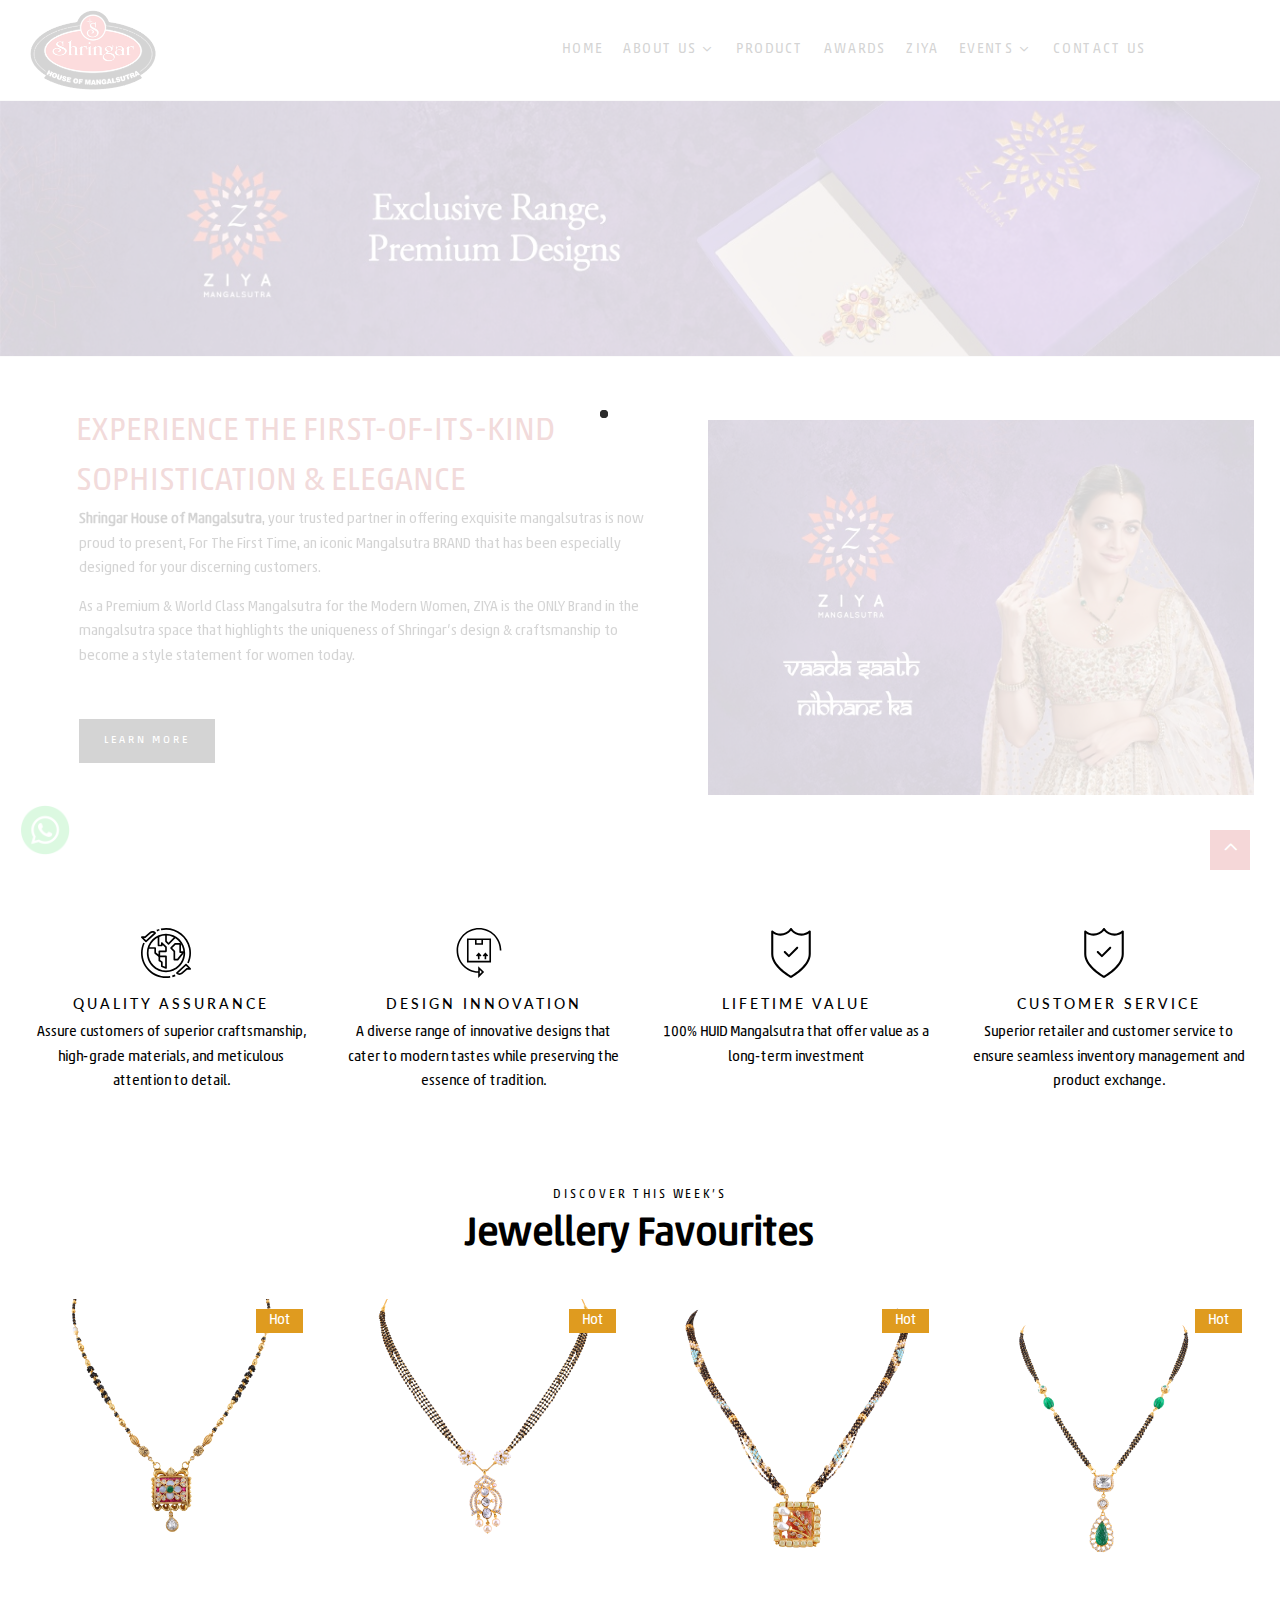
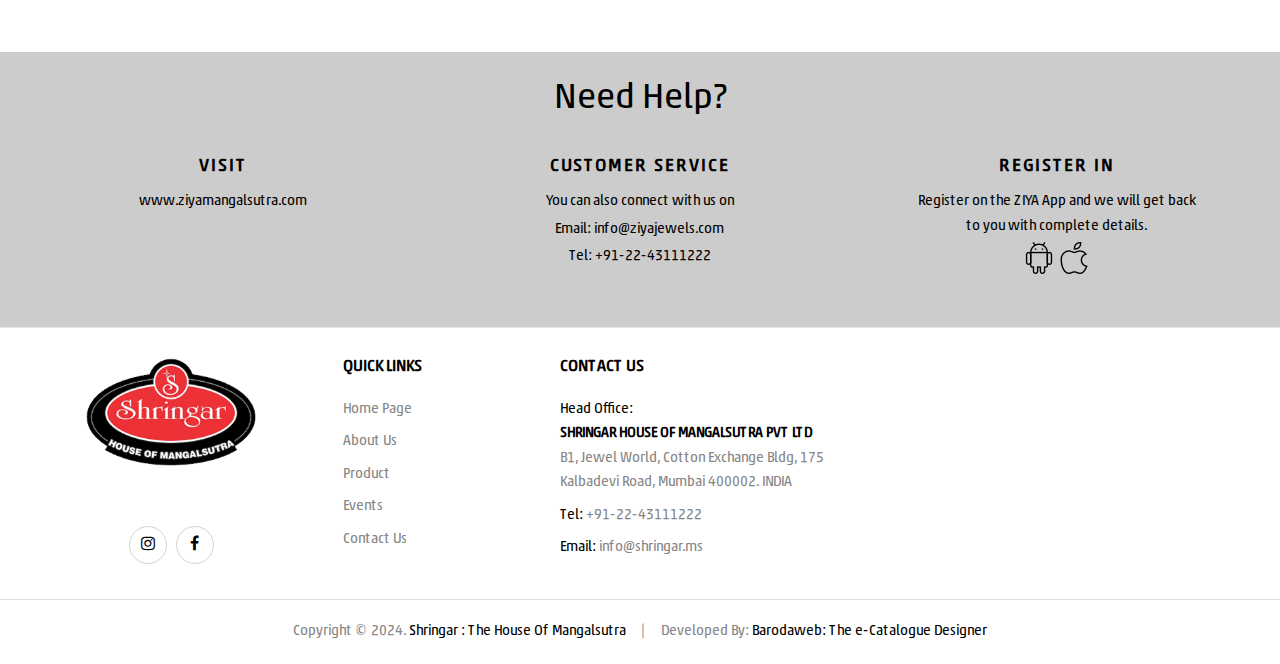
<file: L1/ziya.html>
﻿<!DOCTYPE html>
<html lang="en">

<head>
	<!-- Meta Data -->
	<meta charset="UTF-8">
	<meta http-equiv="X-UA-Compatible" content="IE=edge">
	<meta name="viewport" content="width=device-width, initial-scale=1">
	<title>Shringar : The House of Mangalsutra</title>

	<!-- Favicon -->
	<link rel="shortcut icon" type="image/x-icon" href="assets/img/logo/favicon.png">

	<!-- Dependency Styles -->
	<link rel="stylesheet" href="libs/bootstrap/css/bootstrap.min.css" type="text/css">
	<link rel="stylesheet" href="libs/feather-font/css/iconfont.css" type="text/css">
	<link rel="stylesheet" href="libs/icomoon-font/css/icomoon.css" type="text/css">
	<link rel="stylesheet" href="libs/font-awesome/css/font-awesome.css" type="text/css">
	<link rel="stylesheet" href="libs/wpbingofont/css/wpbingofont.css" type="text/css">
	<link rel="stylesheet" href="libs/elegant-icons/css/elegant.css" type="text/css">
	<link rel="stylesheet" href="libs/slick/css/slick.css" type="text/css">
	<link rel="stylesheet" href="libs/slick/css/slick-theme.css" type="text/css">
	<link rel="stylesheet" href="libs/mmenu/css/mmenu.min.css" type="text/css">

	<!-- Site Stylesheet -->
	<link rel="stylesheet" href="assets/css/app.css" type="text/css">
	<link rel="stylesheet" href="assets/css/responsive.css" type="text/css">

	<!-- Google Web Fonts -->
	<link
		href="https://fonts.googleapis.com/css2?family=Cormorant+Garamond:ital,wght@0,300;0,400;0,500;0,600;0,700;1,300;1,400;1,500;1,600;1,700&amp;display=swap"
		rel="stylesheet">
	<link
		href="https://fonts.googleapis.com/css2?family=Lato:ital,wght@0,100;0,300;0,400;0,700;0,900;1,100;1,300;1,400;1,700;1,900&amp;display=swap"
		rel="stylesheet">
</head>

<body class="home home-4 title-4">
	<div id="page" class="hfeed page-wrapper">
		<header id="site-header" class="site-header header-v4">
			<div class="header-mobile">
				<div class="section-padding">
					<div class="section-container">
						<div class="row">
							<div class="col-xl-4 col-lg-4 col-md-4 col-sm-3 col-3 header-left">
								<div class="navbar-header">
									<button type="button" id="show-megamenu" class="navbar-toggle"></button>
								</div>
							</div>
							<div class="col-xl-4 col-lg-4 col-md-4 col-sm-6 col-6 header-center">
								<div class="site-logo">
									<a href="index.html">
										<img width="400" height="79" src="assets/img/logo/shringar-logo.png"
											alt="Shrinhar-The House Of Mangalsutra">
									</a>
								</div>
							</div>
						</div>
					</div>
				</div>


			</div>

			<div class="header-desktop">
				<div class="header-wrapper">
					<div class="section-padding">
						<div class="section-container large p-l-r">
							<div class="row">
								<div class="col-xl-3 col-lg-3 col-md-12 col-sm-12 col-12 header-left">
									<div class="site-logo">
										<a href="index.html">
											<img width="400" height="140" src="assets/img/logo/shringar-logo.png"
												alt="Shrinhar-The House Of Mangalsutra">
										</a>
									</div>
								</div>

								<div class="col-xl-8 col-lg-8 col-md-12 col-sm-12 col-12 header-right">
									<div class="site-navigation">
										<nav id="main-navigation">
											<ul id="menu-main-menu" class="menu">
												<li class="level-0 menu-item">
													<a href="index.html"><span class="menu-item-text">Home</span></a>
												</li>
												<li class="level-0 menu-item menu-item-has-children">
													<a href="#"><span class="menu-item-text">About Us</span></a>
													<ul class="sub-menu">
														<li class="level-1 menu-item">
															<a href="about-us.html"><span
																	class="menu-item-text">Overview</span></a>
														</li>
														<li class="level-1 menu-item">
															<a href="leadership.html"><span
																	class="menu-item-text">Leadership</span></a>
														</li>
														<!-- <li class="level-1 menu-item">
																<a href="milestones.html"><span class="menu-item-text">Milestones</span></a>
															</li>
															 -->
													</ul>
												</li>
												<li class="level-0 menu-item">
													<a href="products.html"><span
															class="menu-item-text">Product</span></a>
												</li>
												<li class="level-0 menu-item">
													<a href="awards.html"><span class="menu-item-text">Awards</span></a>
												</li>
												<li class="level-0 menu-item">
													<a href="ziya.html"><span class="menu-item-text">Ziya</span></a>
												</li>
												<li class="level-0 menu-item menu-item-has-children">
													<a href="#"><span class="menu-item-text">Events</span></a>
													<ul class="sub-menu">
														<li class="level-1 menu-item">
															<a href="events.html"><span class="menu-item-text">Past
																	Events</span></a>
														</li>
														<li class="level-1 menu-item">
															<a href="upcoming-events.html"><span
																	class="menu-item-text">Upcoming Events</span></a>
														</li>

													</ul>
												</li>
												<li class="level-0 menu-item">
													<a href="contact.html"><span class="menu-item-text">Contact
															Us</span></a>
												</li>
											</ul>
										</nav>
									</div>
								</div>

							</div>
						</div>
					</div>
				</div>
			</div>
		</header>

		<div id="site-main" class="site-main">
			<div id="main-content" class="main-content">
				<div id="primary" class="content-area">


					<div id="content" class="site-content" role="main">
						<div id="title" class="page-title aboutpg ziya"
							style="background-image: url(./assets/img/breadcumb/ziya.jpg);">
							<div class="section-container">
								<div class="content-title-heading">
									<h1 class="text-title-heading">

									</h1>
								</div>
								<div class="breadcrumbs text-start">
									<div class="r-1">

									</div>
									<a href="index.html"></a>
								</div>
							</div>
						</div>

						<section class="section background-img bg-img-1 m-b-70">
							<!-- Block Intro -->
							<div class="block block-intro">
								<div class="row">
									<div class="section-column left">
										<div class="intro-wrap">
											<h2 class="intro-title custom-title">Experience the first-of-its-kind
												Sophistication & Elegance </h2>
											<div class="intro-item">
												<div class="icon">
												</div>
												<div class="content">

													<h3 class="title"></h3>
													<div class="text">
														<p> <b>Shringar House of Mangalsutra</b>, your trusted partner
															in offering exquisite mangalsutras is now proud
															to present, For The First Time, an iconic Mangalsutra BRAND
															that has been especially designed for
															your discerning customers.</p>
														<p>As a Premium & World Class Mangalsutra for the Modern Women,
															ZIYA is the ONLY Brand in the
															mangalsutra space that highlights the uniqueness of
															Shringar’s design & craftsmanship to become a
															style statement for women today.</p>





													</div>
													<div class="intro-btn mt-5 new-button">
														<a href="https://ziyamangalsutra.com/" target="_blank"
															class="button button-black animation-horizontal">LEARN
															MORE</a>
													</div>
												</div>
											</div>
										</div>
									</div>

									<div class="section-column right">
										<a href="#">
											<img class="hover-opacity" width="820" height="674"
												src="assets/img/ziya/dia_bridal.jpeg" alt="intro">
										</a>
									</div>
								</div>
							</div>
						</section>

						<section class="section section-padding m-b-70">
							<div class="section-container">
								<!-- Block Feature (Layout 2) -->
								<div class="block block-feature layout-2">
									<div class="block-widget-wrap">
										<div class="row">
											<div class="col-md-6 col-lg-3 sm-m-b-50">
												<div class="box">
													<div class="box-icon animation-horizontal">
														<span>
															<svg xmlns="http://www.w3.org/2000/svg"
																viewBox="0 0 511.998 511.998"
																style="enable-background:new 0 0 511.998 511.998;">
																<g>
																	<g>
																		<path
																			d="M256.013,59.844c-108.193,0-196.218,88.025-196.218,196.218c0,108.201,88.025,196.218,196.218,196.218    S452.23,364.263,452.23,256.061C452.23,147.869,364.206,59.844,256.013,59.844z M256.013,435.217    c-98.791,0-179.155-80.372-179.155-179.155c0-98.791,80.364-179.155,179.155-179.155s179.155,80.364,179.155,179.155    C435.168,354.844,354.804,435.217,256.013,435.217z">
																		</path>
																	</g>
																</g>
																<g>
																	<g>
																		<path
																			d="M256.013,281.655h-68.25c-4.709,0-8.531,3.813-8.531,8.531v42.656c0,2.849,1.425,5.511,3.796,7.098l21.797,14.529v38.092    c0,3.489,2.124,6.629,5.358,7.925l42.656,17.062c1.032,0.409,2.107,0.606,3.174,0.606c1.689,0,3.353-0.503,4.786-1.467    c2.338-1.587,3.745-4.231,3.745-7.064V290.186C264.544,285.468,260.722,281.655,256.013,281.655z M247.482,397.022l-25.594-10.237    v-36.88c0-2.849-1.425-5.511-3.796-7.098l-21.797-14.529v-29.561h51.187V397.022z">
																		</path>
																	</g>
																</g>
																<g>
																	<g>
																		<path
																			d="M262.044,190.311l-42.656-42.656c-2.448-2.44-6.108-3.174-9.299-1.851c-3.182,1.322-5.264,4.436-5.264,7.883v17.062    h-17.062V85.437h-17.062v93.843c0,4.709,3.822,8.531,8.531,8.531h34.125c4.709,0,8.531-3.822,8.531-8.531v-4.999l25.594,25.594    v30.593h-59.718c-4.709,0-8.531,3.822-8.531,8.531v33.434l-25.594-20.466v-47.092c0-4.709-3.822-8.531-8.531-8.531h-68.25v17.062    h59.718v42.656c0,2.585,1.177,5.042,3.199,6.663l42.656,34.125c1.544,1.237,3.43,1.868,5.332,1.868    c1.263,0,2.525-0.273,3.694-0.845c2.96-1.425,4.837-4.402,4.837-7.687V247.53h59.718c4.709,0,8.531-3.822,8.531-8.531v-42.656    C264.544,194.082,263.648,191.915,262.044,190.311z">
																		</path>
																	</g>
																</g>
																<g>
																	<g>
																		<path
																			d="M343.824,87.937l-62.218,62.218l-17.062-17.062V68.375h-17.062v68.25c0,2.261,0.896,4.428,2.5,6.032l25.594,25.594    c1.595,1.604,3.762,2.5,6.032,2.5c2.261,0,4.428-0.896,6.032-2.5l68.25-68.25L343.824,87.937z">
																		</path>
																	</g>
																</g>
																<g>
																	<g>
																		<path
																			d="M442.829,243.785c-1.433-2.926-4.402-4.786-7.661-4.786h-25.594v-76.781c0-4.709-3.813-8.531-8.531-8.531h-51.187    c-2.269,0-4.428,0.896-6.032,2.5l-42.656,42.656c-3.336,3.336-3.336,8.727,0,12.063l31.625,31.625v81.78    c0,4.718,3.813,8.531,8.531,8.531h34.125c2.628,0,5.11-1.22,6.731-3.293l59.718-76.781    C443.895,250.2,444.262,246.711,442.829,243.785z M371.278,315.78h-21.422v-76.781c0-2.261-0.896-4.428-2.5-6.032l-28.093-28.093    l34.125-34.125h39.124v76.781c0,4.709,3.813,8.531,8.531,8.531h16.678L371.278,315.78z">
																		</path>
																	</g>
																</g>
																<g>
																	<g>
																		<path
																			d="M297.21,491.386c-13.582,2.355-27.445,3.549-41.197,3.549c-0.026,0-0.051,0-0.077,0    c-63.771,0-123.737-24.826-168.85-69.913c-45.139-45.096-70.007-105.079-70.024-168.884c-0.008-34.364,7.192-67.644,21.405-98.919    l-15.527-7.055C7.704,183.674-0.009,219.335,0,256.138c0.017,68.361,26.669,132.635,75.015,180.955    c48.338,48.304,112.586,74.904,180.921,74.904c0.026,0,0.051,0,0.085,0c14.725,0,29.561-1.271,44.106-3.796L297.21,491.386z">
																		</path>
																	</g>
																</g>
																<g>
																	<g>
																		<path
																			d="M346.623,477.147c-9.162,3.762-18.641,6.979-28.161,9.546l4.445,16.482c10.212-2.764,20.364-6.211,30.2-10.246    L346.623,477.147z">
																		</path>
																	</g>
																</g>
																<g>
																	<g>
																		<path
																			d="M506.506,202.895C477.235,64.843,341.146-23.694,203.06,5.602l3.54,16.687C335.43-5.027,462.502,77.589,489.81,206.435    c10.528,49.583,4.752,102.315-16.252,148.468l15.527,7.064C511.591,312.521,517.767,256.027,506.506,202.895z">
																		</path>
																	</g>
																</g>
																<g>
																	<g>
																		<path
																			d="M185.528,10.312c-8.983,2.44-17.898,5.417-26.506,8.838l6.296,15.859c8.019-3.182,16.32-5.955,24.681-8.233    L185.528,10.312z">
																		</path>
																	</g>
																</g>
																<g>
																	<g>
																		<path
																			d="M151.13,45.264c-17.54-17.455-45.795-18.274-64.325-1.868L39.491,85.437H8.608c-3.447,0-6.56,2.073-7.883,5.264    S0.136,97.56,2.576,100l42.656,42.656c1.664,1.664,3.848,2.5,6.032,2.5c2.056,0,4.112-0.734,5.742-2.227l93.843-85.312    c1.732-1.57,2.739-3.779,2.79-6.117C153.69,49.171,152.785,46.911,151.13,45.264z M51.546,124.843L29.202,102.5h13.531    c2.09,0,4.104-0.759,5.665-2.15l49.728-44.183c9.444-8.369,22.864-9.7,33.57-4.189L51.546,124.843z">
																		</path>
																	</g>
																</g>
																<g>
																	<g>
																		<path
																			d="M509.441,412.123l-42.656-42.656c-3.208-3.233-8.395-3.336-11.773-0.282l-93.843,85.312    c-1.723,1.578-2.73,3.796-2.79,6.125c-0.051,2.329,0.862,4.59,2.517,6.236c9.12,9.077,21.132,13.65,33.169,13.65    c11.116,0,22.266-3.907,31.156-11.79l47.306-42.033h30.883c3.447,0,6.569-2.073,7.883-5.264    C512.614,418.231,511.881,414.563,509.441,412.123z M469.293,409.623c-2.09,0-4.104,0.768-5.665,2.158l-49.72,44.175    c-9.444,8.352-22.864,9.7-33.579,4.189l80.151-72.865l22.343,22.343H469.293z">
																		</path>
																	</g>
																</g>
																<g></g>
																<g></g>
																<g></g>
																<g></g>
																<g></g>
																<g></g>
																<g></g>
																<g></g>
																<g></g>
																<g></g>
																<g></g>
																<g></g>
																<g></g>
																<g></g>
																<g></g>
															</svg>
														</span>
													</div>
													<div class="box-title-wrap">
														<h3 class="box-title">
															Quality Assurance
														</h3>
														<p class="box-description">
															Assure customers of superior craftsmanship, high-grade
															materials, and
															meticulous attention to detail.
														</p>
													</div>
												</div>
											</div>
											<div class="col-md-6 col-lg-3 sm-m-b-50">
												<div class="box">
													<div class="box-icon icon-2 animation-horizontal">
														<span>
															<svg xmlns="http://www.w3.org/2000/svg"
																viewBox="0 0 508 508"
																style="enable-background:new 0 0 508 508;">
																<g>
																	<g>
																		<path
																			d="M254,0C128.3,0,26.1,102.2,26.1,227.9c0,122.9,97.9,223.4,219.8,227.7V508l60.3-60.3l-60.3-60.3v52    c-113-4.4-203.5-97.5-203.5-211.5c0-116.7,94.9-211.6,211.6-211.6s211.6,94.9,211.6,211.6h16.3C481.9,102.2,379.7,0,254,0z     M262.1,426.6l21,21l-21,21V426.6z">
																		</path>
																	</g>
																</g>
																<g>
																	<g>
																		<path
																			d="M131.9,105.8V350h244.2V105.8H131.9z M229.6,122.1L229.6,122.1h48.8v32.6h-48.8V122.1z M359.8,333.7H148.2V122.1h65.1    v48.8h81.4v-48.8h65.1V333.7z">
																		</path>
																	</g>
																</g>
																<g>
																	<g>
																		<polygon
																			points="319.1,248.2 291.2,279.5 303.4,290.3 311,281.8 311,317.4 327.3,317.4 327.3,281.8 334.8,290.3 347,279.5   ">
																		</polygon>
																	</g>
																</g>
																<g>
																	<g>
																		<polygon
																			points="251.4,248.2 223.5,279.5 235.7,290.3 243.2,281.8 243.2,317.4 259.5,317.4 259.5,281.8 267.1,290.3 279.2,279.5       ">
																		</polygon>
																	</g>
																</g>
																<g></g>
																<g></g>
																<g></g>
																<g></g>
																<g></g>
																<g></g>
																<g></g>
																<g></g>
																<g></g>
																<g></g>
																<g></g>
																<g></g>
																<g></g>
																<g></g>
																<g></g>
															</svg>
														</span>
													</div>
													<div class="box-title-wrap">
														<h3 class="box-title">
															Design Innovation
														</h3>
														<p class="box-description">
															A diverse range of innovative designs that cater to modern
															tastes while
															preserving the essence of tradition.
														</p>
													</div>
												</div>
											</div>
											<div class="col-md-6 col-lg-3">
												<div class="box">
													<div class="box-icon icon-3 animation-horizontal">
														<span>
															<svg xmlns="http://www.w3.org/2000/svg"
																viewBox="0 0 512 512"
																style="enable-background:new 0 0 512 512;">
																<g>
																	<g>
																		<path
																			d="M457.987,31.531c-2.688-6.997-13.013-8.533-17.749-3.499c-21.44,18.88-48.939,29.248-77.547,29.248    c-39.424,0-75.989-19.627-97.771-52.501C262.937,1.792,259.609,0,256.025,0c-3.563,0-6.912,1.792-8.875,4.757    c-21.845,32.875-58.411,52.501-97.835,52.501c-28.928,0-56.704-10.603-78.208-29.867c-3.136-2.816-7.616-3.499-11.477-1.792    c-3.84,1.707-6.315,5.525-6.315,9.728v231.317c0,133.205,189.44,239.552,197.504,244.011c1.6,0.896,3.392,1.344,5.163,1.344    c1.771,0,3.563-0.448,5.163-1.301c8.064-4.459,197.504-110.827,197.504-244.011v-230.4    C458.777,34.688,458.563,33.067,457.987,31.531z M437.315,266.667c0,109.163-151.232,204.459-181.333,222.336    C225.859,471.125,74.649,375.936,74.649,266.667V56.811c22.165,14.165,48,21.803,74.667,21.803    c41.579,0,80.469-18.496,106.667-50.091c26.24,31.616,65.131,50.091,106.709,50.091c26.645,0,52.48-7.637,74.624-21.781V266.667z">
																		</path>
																	</g>
																</g>
																<g>
																	<g>
																		<path
																			d="M327.577,195.136c-4.16-4.16-10.923-4.16-15.083,0l-77.845,77.781l-35.072-35.115c-4.16-4.16-10.923-4.16-15.083,0    c-4.16,4.139-4.16,10.923,0,15.083l42.581,42.667c2.005,1.984,4.715,3.115,7.552,3.115s5.547-1.131,7.531-3.115l85.419-85.333    C331.737,206.059,331.737,199.296,327.577,195.136z">
																		</path>
																	</g>
																</g>
																<g></g>
																<g></g>
																<g></g>
																<g></g>
																<g></g>
																<g></g>
																<g></g>
																<g></g>
																<g></g>
																<g></g>
																<g></g>
																<g></g>
																<g></g>
																<g></g>
																<g></g>
															</svg>
														</span>
													</div>
													<div class="box-title-wrap">
														<h3 class="box-title">
															Lifetime Value
														</h3>
														<p class="box-description">
															100% HUID Mangalsutra that offer value as a long-term
															investment
														</p>
													</div>
												</div>
											</div>
											<div class="col-md-6 col-lg-3">
												<div class="box">
													<div class="box-icon icon-3 animation-horizontal">
														<span>
															<svg xmlns="http://www.w3.org/2000/svg"
																viewBox="0 0 512 512"
																style="enable-background:new 0 0 512 512;">
																<g>
																	<g>
																		<path
																			d="M457.987,31.531c-2.688-6.997-13.013-8.533-17.749-3.499c-21.44,18.88-48.939,29.248-77.547,29.248    c-39.424,0-75.989-19.627-97.771-52.501C262.937,1.792,259.609,0,256.025,0c-3.563,0-6.912,1.792-8.875,4.757    c-21.845,32.875-58.411,52.501-97.835,52.501c-28.928,0-56.704-10.603-78.208-29.867c-3.136-2.816-7.616-3.499-11.477-1.792    c-3.84,1.707-6.315,5.525-6.315,9.728v231.317c0,133.205,189.44,239.552,197.504,244.011c1.6,0.896,3.392,1.344,5.163,1.344    c1.771,0,3.563-0.448,5.163-1.301c8.064-4.459,197.504-110.827,197.504-244.011v-230.4    C458.777,34.688,458.563,33.067,457.987,31.531z M437.315,266.667c0,109.163-151.232,204.459-181.333,222.336    C225.859,471.125,74.649,375.936,74.649,266.667V56.811c22.165,14.165,48,21.803,74.667,21.803    c41.579,0,80.469-18.496,106.667-50.091c26.24,31.616,65.131,50.091,106.709,50.091c26.645,0,52.48-7.637,74.624-21.781V266.667z">
																		</path>
																	</g>
																</g>
																<g>
																	<g>
																		<path
																			d="M327.577,195.136c-4.16-4.16-10.923-4.16-15.083,0l-77.845,77.781l-35.072-35.115c-4.16-4.16-10.923-4.16-15.083,0    c-4.16,4.139-4.16,10.923,0,15.083l42.581,42.667c2.005,1.984,4.715,3.115,7.552,3.115s5.547-1.131,7.531-3.115l85.419-85.333    C331.737,206.059,331.737,199.296,327.577,195.136z">
																		</path>
																	</g>
																</g>
																<g></g>
																<g></g>
																<g></g>
																<g></g>
																<g></g>
																<g></g>
																<g></g>
																<g></g>
																<g></g>
																<g></g>
																<g></g>
																<g></g>
																<g></g>
																<g></g>
																<g></g>
															</svg>
														</span>
													</div>
													<div class="box-title-wrap">
														<h3 class="box-title">
															Customer Service
														</h3>
														<p class="box-description">
															Superior retailer and customer service to ensure seamless
															inventory
															management and product exchange.
														</p>
													</div>
												</div>
											</div>

										</div>
									</div>
								</div>
							</div>
						</section>

						<section class="section section-padding p-t-70 m-b-70">
							<div class="section-container large">
								<!-- Block Products -->
								<div class="block block-products slider">
									<div class="block-widget-wrap">
										<div class="block-title">
											<div class="sub-title">Discover This Week’s</div>
											<h2>Jewellery Favourites</h2>
										</div>
										<div class="block-content">
											<div class="content-product-list slick-wrap">
												<div class="slick-sliders products-list grid" data-slidestoscroll="true"
													data-dots="false" data-nav="1" data-columns4="1" data-columns3="2"
													data-columns2="2" data-columns1="3" data-columns1440="4"
													data-columns="4">
													<div class="item-product slick-slide">
														<div class="items">
															<div class="products-entry clearfix product-wapper">
																<div class="products-thumb">
																	<div class="product-lable">
																		<div class="hot">Hot</div>
																	</div>
																	<div class="product-thumb-hover">
																		<a href="#">
																			<img width="600" height="600"
																				src="assets/img/ziya/1.png"
																				class="post-image" alt="">
																			<img width="600" height="600"
																				src="assets/img/ziya/2.png"
																				class="hover-image back" alt="">
																		</a>
																	</div>

																</div>

															</div>
														</div>
													</div>
													<div class="item-product slick-slide">
														<div class="items">
															<div class="products-entry clearfix product-wapper">
																<div class="products-thumb">
																	<div class="product-lable">
																		<div class="hot">Hot</div>
																	</div>
																	<div class="product-thumb-hover">
																		<a href="#">
																			<img width="600" height="600"
																				src="assets/img/ziya/3.png"
																				class="post-image" alt="">
																			<img width="600" height="600"
																				src="assets/img/ziya/4.png"
																				class="hover-image back" alt="">
																		</a>
																	</div>

																</div>

															</div>
														</div>
													</div>
													<div class="item-product slick-slide">
														<div class="items">
															<div class="products-entry clearfix product-wapper">
																<div class="products-thumb">
																	<div class="product-lable">
																		<div class="hot">Hot</div>
																	</div>
																	<div class="product-thumb-hover">
																		<a href="#">
																			<img width="600" height="600"
																				src="assets/img/ziya/5.png"
																				class="post-image" alt="">
																			<img width="600" height="600"
																				src="assets/img/ziya/6.png"
																				class="hover-image back" alt="">
																		</a>
																	</div>

																</div>

															</div>
														</div>
													</div>
													<div class="item-product slick-slide">
														<div class="items">
															<div class="products-entry clearfix product-wapper">
																<div class="products-thumb">
																	<div class="product-lable">
																		<div class="hot">Hot</div>
																	</div>
																	<div class="product-thumb-hover">
																		<a href="#">
																			<img width="600" height="600"
																				src="assets/img/ziya/7.png"
																				class="post-image" alt="">
																			<img width="600" height="600"
																				src="assets/img/ziya/8.png"
																				class="hover-image back" alt="">
																		</a>
																	</div>

																</div>

															</div>
														</div>
													</div>
													<div class="item-product slick-slide">
														<div class="items">
															<div class="products-entry clearfix product-wapper">
																<div class="products-thumb">
																	<div class="product-lable">
																		<div class="hot">Hot</div>
																	</div>
																	<div class="product-thumb-hover">
																		<a href="#">
																			<img width="600" height="600"
																				src="assets/img/ziya/9.png"
																				class="post-image" alt="">
																			<img width="600" height="600"
																				src="assets/img/ziya/10.png"
																				class="hover-image back" alt="">
																		</a>
																	</div>

																</div>

															</div>
														</div>
													</div>

												</div>
											</div>
										</div>
									</div>
								</div>
							</div>
						</section>

						<section class="section section-padding custom-section">
							<div class="section-container">
								<!-- Block Contact Info -->
								<div class="block block-contact-info">
									<div class="block-widget-wrap">

										<div class="info-title new-info">
											<h2>Need Help?</h2>
										</div>
										<div class="info-items">
											<div class="row">
												<div class="col-md-4 sm-m-b-30">
													<div class="info-item">
														<div class="item-tilte">
															<h2>Visit</h2>
														</div>
														<div class="item-content">
															<a href="https://ziyamangalsutra.com/"
																target="_blank">www.ziyamangalsutra.com</a>
														</div>
													</div>
												</div>
												<div class="col-md-4 sm-m-b-30">
													<div class="info-item">
														<div class="item-tilte">
															<h2>Customer Service</h2>
														</div>
														<div class="item-content">
															<p>You can also connect with us on</p>
															<p><span>Email:</span> <a
																	href="mailto:info@ziyajewels.com">info@ziyajewels.com</a>
															</p>
															<p><span>Tel:</span> <a
																	href="tel:+91-22-43111222">+91-22-43111222</a></p>

														</div>
													</div>
												</div>
												<div class="col-md-4">
													<div class="info-item">
														<div class="item-tilte">
															<h2>Register In</h2>
														</div>
														<div class="item-content small-width">
															<p>Register on the ZIYA App and we will get back to you with
																complete details.</p>
															<p class="info-bottom"><img
																	src="assets/img/logo/android.png" alt="">
																<img src="assets/img/logo/IOS.png" alt="">
															</p>
														</div>
													</div>
												</div>
											</div>
										</div>
									</div>
								</div>
							</div>
						</section>


					</div><!-- #content -->
				</div><!-- #primary -->
			</div><!-- #main-content -->
		</div>

		<footer id="site-footer" class="site-footer three-columns">
			<div class="footer">
				<div class="section-padding">
					<div class="section-container">
						<div class="block-widget-wrap">
							<div class="row">
								<div class="col-lg-3 text-center">
									<div class="column-wrap">
										<div class="block block-image mb-60">
											<img src="assets/img/logo/shringar-logo.png" alt="" class="footer-logo">
										</div>
										<div class="block block-social">
											<ul class="social-link">
												<!-- <li><a href="#"><i class="fa fa-twitter"></i></a></li>-->
												<li><a href="https://www.instagram.com/shringarmangalsutra?igsh=cncxZW5uOHd2Y243" target="_blank"><i class="fa fa-instagram"></i></a></li>
												<!-- <li><a href="#"><i class="fa fa-linkedin"></i></a></li>-->
												<li><a href="https://www.facebook.com/shringar.houseofmangalsutra?sfnsn=wiwspwa&mibextid=RUbZ1f" target=_blank"><i class="fa fa-facebook"></i></a></li>
											</ul>
										</div>
									</div>
								</div>
								<div class="col-lg-5">
									<div class="column-wrap">
										<div class="row">
											<div class="col-lg-5 md-b-20">
												<div class="block block-menu">
													<h2 class="block-title">QUICK lINKS</h2>
													<div class="block-content">
														<ul>
															<li>
																<a href="index.html">Home Page</a>
															</li>
															<li>
																<a href="about-us.html">About Us</a>
															</li>
															<li>
																<a href="products.html">Product</a>
															</li>
															<li>
																<a href="events.html">Events</a>
															</li>
															<li>
																<a href="contact.html">Contact Us</a>
															</li>
														</ul>
													</div>
												</div>
											</div>
											<div class="col-lg-7">
												<div class="block block-menu m-b-20">
													<h2 class="block-title">Contact Us</h2>
													<div class="block-content">
														<ul>
															<li>
																<span>Head Office:</span>
																<br>
																<span class="color-red">SHRINGAR HOUSE OF MANGALSUTRA
																	PVT LTD</span>
																<br>
																B1, Jewel World, Cotton Exchange Bldg,
																175 Kalbadevi Road, Mumbai 400002. INDIA
															</li>
															<li>
																<span>Tel:</span> <a
																	href="tel:+91-22-43111222">+91-22-43111222</a>
															</li>
															<li>
																<span>Email:</span> <a
																	href="mailto:info@shringar.ms">info@shringar.ms</a>
															</li>
														</ul>
													</div>
												</div>
											</div>
										</div>
									</div>
								</div>
								<div class="col-lg-4">
									<iframe
										src="https://www.google.com/maps/embed?pb=!1m14!1m8!1m3!1d10673.22156318216!2d72.82608568624498!3d18.95114002576404!3m2!1i1024!2i768!4f13.1!3m3!1m2!1s0x3be7ce22f46acc9f%3A0xb5f82efb76660c0!2sShringar%20House%20Of%20Mangalsutra%20Pvt%20Ltd!5e0!3m2!1sen!2sin!4v1702874694693!5m2!1sen!2sin"
										width="100%" height="200" style="border:0;" allowfullscreen="" loading="lazy"
										referrerpolicy="no-referrer-when-downgrade"></iframe>

								</div>
							</div>
						</div>
					</div>
				</div>
			</div>
			<div class="footer-bottom">
				<div class="section-padding">
					<div class="section-container">
						<div class="block-widget-wrap">
							<p class="copyright text-center">Copyright © 2024. <a href="index.html">Shringar : The House
									Of Mangalsutra</a>
								&nbsp; &nbsp; | &nbsp; &nbsp;
								Developed By: <a href="https://www.barodaweb.com" target="_blank">Barodaweb: The
									e-Catalogue Designer</a> </p>
						</div>
					</div>
				</div>
			</div>
		</footer>

		<div class="sticky-whatsapp">
			<a href="#" target="_blank">
				<img src="assets/img/logo/whatsapp.png" class="img-responsive">
			</a>
		</div>
	</div>

	<!-- Back Top button -->
	<div class="back-top button-show">
		<i class="arrow_carrot-up"></i>
	</div>

	<!-- Page Loader -->
	<div class="page-preloader">
		<div class="loader">
			<div></div>
			<div></div>
		</div>
	</div>

	<!-- Dependency Scripts -->
	<script src="libs/popper/js/popper.min.js"></script>
	<script src="libs/jquery/js/jquery.min.js"></script>
	<script src="libs/bootstrap/js/bootstrap.min.js"></script>
	<script src="libs/slick/js/slick.min.js"></script>
	<script src="libs/mmenu/js/jquery.mmenu.all.min.js"></script>

	<!-- Site Scripts -->
	<script src="assets/js/app.js"></script>

	<!-- <script>
			var tag = document.createElement('script');

			tag.src = "https://www.youtube.com/iframe_api";
			var firstScriptTag = document.getElementsByTagName('script')[0];
			firstScriptTag.parentNode.insertBefore(tag, firstScriptTag);

			var player;
			function onYouTubeIframeAPIReady() {
				player = new YT.Player('player', {
					width: '100%',
					videoId: 'PRgGRgtAvJ0',
					playerVars: {'autoplay': 1, 'playsinline': 1},
					events: {
						'onReady': onPlayerReady,
						'onStateChange': onPlayerStateChange
					}
				});
			}

			function onPlayerReady(event) {
				event.target.mute();
				event.target.playVideo();
			}

			function onPlayerStateChange(event) {
    			if (event.data == YT.PlayerState.ENDED) {
      				player.seekTo(0);
      				player.playVideo();
    			}
  			}
		</script> -->
	<script>
		//
		// Tabs Toggler
		//

		(function ($) {
			// Variables
			const $tabLink = $('#tabs-section .tab-link');
			const $tabBody = $('#tabs-section .tab-body');
			let timerOpacity;

			// Toggle Class
			const init = () => {
				// Menu Click
				$tabLink.off('click').on('click', function (e) {
					// Prevent Default
					e.preventDefault();
					e.stopPropagation();

					// Clear Timers
					window.clearTimeout(timerOpacity);

					// Toggle Class Logic
					// Remove Active Classes
					$tabLink.removeClass('active ');
					$tabBody.removeClass('active ');
					$tabBody.removeClass('active-content');

					// Add Active Classes
					$(this).addClass('active');
					$($(this).attr('href')).addClass('active');

					// Opacity Transition Class
					timerOpacity = setTimeout(() => {
						$($(this).attr('href')).addClass('active-content');
					}, 50);
				});
			};

			// Document Ready
			$(function () {
				init();
			});
		}(jQuery));

	</script>
	<script>
		// Get the video element and options
		const video = document.querySelector('#player video');
		const options = {
			root: null, // use the viewport as the root
			rootMargin: '0px',
			threshold: 0.5 // play the video when 50% of it is visible
		};

		// Create an intersection observer
		const observer = new IntersectionObserver((entries) => {
			entries.forEach((entry) => {
				if (entry.isIntersecting) {
					// Video is in the viewport, play it
					video.play();
				} else {
					// Video is not in the viewport, pause it
					video.pause();
				}
			});
		}, options);

		// Start observing the video element
		observer.observe(video);
	</script>
	<script>
		$(".custom-carousel").owlCarousel({
			autoWidth: true,
			loop: true
		});
		$(document).ready(function () {
			$(".custom-carousel .item").click(function () {
				$(".custom-carousel .item").not($(this)).removeClass("active");
				$(this).toggleClass("active");
			});
		});

	</script>
</body>

</html>
</file>
<file: L1/libs/feather-font/css/iconfont.css>
@font-face {
  font-display: swap;
  font-family: Feather;
  src: url(../fonts/feather144f.ttf?sdxovp) format("truetype"), url(../fonts/feather144f.woff?sdxovp) format("woff"), url(../fonts/feather144f.svg?sdxovp#Feather) format("svg");
  font-weight: 400;
  font-style: normal
}

[class*=" feather-"], [class^=feather-] {
  font-family: feather;
  speak: none;
  font-style: normal;
  font-weight: 400;
  font-variant: normal;
  text-transform: none;
  line-height: 1;
  -webkit-font-smoothing: antialiased;
  -moz-osx-font-smoothing: grayscale
}

.feather-activity:before {
  content: "\e900"
}

.feather-airplay:before {
  content: "\e901"
}

.feather-alert-circle:before {
  content: "\e902"
}

.feather-alert-octagon:before {
  content: "\e903"
}

.feather-alert-triangle:before {
  content: "\e904"
}

.feather-align-center:before {
  content: "\e905"
}

.feather-align-justify:before {
  content: "\e906"
}

.feather-align-left:before {
  content: "\e907"
}

.feather-align-right:before {
  content: "\e908"
}

.feather-anchor:before {
  content: "\e909"
}

.feather-aperture:before {
  content: "\e90a"
}

.feather-archive:before {
  content: "\e90b"
}

.feather-arrow-down:before {
  content: "\e90c"
}

.feather-arrow-down-circle:before {
  content: "\e90d"
}

.feather-arrow-down-left:before {
  content: "\e90e"
}

.feather-arrow-down-right:before {
  content: "\e90f"
}

.feather-arrow-left:before {
  content: "\e910"
}

.feather-arrow-left-circle:before {
  content: "\e911"
}

.feather-arrow-right:before {
  content: "\e912"
}

.feather-arrow-right-circle:before {
  content: "\e913"
}

.feather-arrow-up:before {
  content: "\e914"
}

.feather-arrow-up-circle:before {
  content: "\e915"
}

.feather-arrow-up-left:before {
  content: "\e916"
}

.feather-arrow-up-right:before {
  content: "\e917"
}

.feather-at-sign:before {
  content: "\e918"
}

.feather-award:before {
  content: "\e919"
}

.feather-bar-chart:before {
  content: "\e91a"
}

.feather-bar-chart-2:before {
  content: "\e91b"
}

.feather-battery:before {
  content: "\e91c"
}

.feather-battery-charging:before {
  content: "\e91d"
}

.feather-bell:before {
  content: "\e91e"
}

.feather-bell-off:before {
  content: "\e91f"
}

.feather-bluetooth:before {
  content: "\e920"
}

.feather-bold:before {
  content: "\e921"
}

.feather-book:before {
  content: "\e922"
}

.feather-book-open:before {
  content: "\e923"
}

.feather-bookmark:before {
  content: "\e924"
}

.feather-box:before {
  content: "\e925"
}

.feather-briefcase:before {
  content: "\e926"
}

.feather-calendar:before {
  content: "\e927"
}

.feather-camera:before {
  content: "\e928"
}

.feather-camera-off:before {
  content: "\e929"
}

.feather-cast:before {
  content: "\e92a"
}

.feather-check:before {
  content: "\e92b"
}

.feather-check-circle:before {
  content: "\e92c"
}

.feather-check-square:before {
  content: "\e92d"
}

.feather-chevron-down:before {
  content: "\e92e"
}

.feather-chevron-left:before {
  content: "\e92f"
}

.feather-chevron-right:before {
  content: "\e930"
}

.feather-chevron-up:before {
  content: "\e931"
}

.feather-chevrons-down:before {
  content: "\e932"
}

.feather-chevrons-left:before {
  content: "\e933"
}

.feather-chevrons-right:before {
  content: "\e934"
}

.feather-chevrons-up:before {
  content: "\e935"
}

.feather-chrome:before {
  content: "\e936"
}

.feather-circle:before {
  content: "\e937"
}

.feather-clipboard:before {
  content: "\e938"
}

.feather-clock:before {
  content: "\e939"
}

.feather-cloud:before {
  content: "\e93a"
}

.feather-cloud-drizzle:before {
  content: "\e93b"
}

.feather-cloud-lightning:before {
  content: "\e93c"
}

.feather-cloud-off:before {
  content: "\e93d"
}

.feather-cloud-rain:before {
  content: "\e93e"
}

.feather-cloud-snow:before {
  content: "\e93f"
}

.feather-code:before {
  content: "\e940"
}

.feather-codepen:before {
  content: "\e941"
}

.feather-command:before {
  content: "\e942"
}

.feather-compass:before {
  content: "\e943"
}

.feather-copy:before {
  content: "\e944"
}

.feather-corner-down-left:before {
  content: "\e945"
}

.feather-corner-down-right:before {
  content: "\e946"
}

.feather-corner-left-down:before {
  content: "\e947"
}

.feather-corner-left-up:before {
  content: "\e948"
}

.feather-corner-right-down:before {
  content: "\e949"
}

.feather-corner-right-up:before {
  content: "\e94a"
}

.feather-corner-up-left:before {
  content: "\e94b"
}

.feather-corner-up-right:before {
  content: "\e94c"
}

.feather-cpu:before {
  content: "\e94d"
}

.feather-credit-card:before {
  content: "\e94e"
}

.feather-crop:before {
  content: "\e94f"
}

.feather-crosshair:before {
  content: "\e950"
}

.feather-database:before {
  content: "\e951"
}

.feather-delete:before {
  content: "\e952"
}

.feather-disc:before {
  content: "\e953"
}

.feather-dollar-sign:before {
  content: "\e954"
}

.feather-download:before {
  content: "\e955"
}

.feather-download-cloud:before {
  content: "\e956"
}

.feather-droplet:before {
  content: "\e957"
}

.feather-edit:before {
  content: "\e958"
}

.feather-edit-2:before {
  content: "\e959"
}

.feather-edit-3:before {
  content: "\e95a"
}

.feather-external-link:before {
  content: "\e95b"
}

.feather-eye:before {
  content: "\e95c"
}

.feather-eye-off:before {
  content: "\e95d"
}

.feather-facebook:before {
  content: "\e95e"
}

.feather-fast-forward:before {
  content: "\e95f"
}

.feather-feather:before {
  content: "\e960"
}

.feather-file:before {
  content: "\e961"
}

.feather-file-minus:before {
  content: "\e962"
}

.feather-file-plus:before {
  content: "\e963"
}

.feather-file-text:before {
  content: "\e964"
}

.feather-film:before {
  content: "\e965"
}

.feather-filter:before {
  content: "\e966"
}

.feather-flag:before {
  content: "\e967"
}

.feather-folder:before {
  content: "\e968"
}

.feather-folder-minus:before {
  content: "\e969"
}

.feather-folder-plus:before {
  content: "\e96a"
}

.feather-gift:before {
  content: "\e96b"
}

.feather-git-branch:before {
  content: "\e96c"
}

.feather-git-commit:before {
  content: "\e96d"
}

.feather-git-merge:before {
  content: "\e96e"
}

.feather-git-pull-request:before {
  content: "\e96f"
}

.feather-github:before {
  content: "\e970"
}

.feather-gitlab:before {
  content: "\e971"
}

.feather-globe:before {
  content: "\e972"
}

.feather-grid:before {
  content: "\e973"
}

.feather-hard-drive:before {
  content: "\e974"
}

.feather-hash:before {
  content: "\e975"
}

.feather-headphones:before {
  content: "\e976"
}

.feather-heart:before {
  content: "\e977"
}

.feather-help-circle:before {
  content: "\e978"
}

.feather-home:before {
  content: "\e979"
}

.feather-image:before {
  content: "\e97a"
}

.feather-inbox:before {
  content: "\e97b"
}

.feather-info:before {
  content: "\e97c"
}

.feather-instagram:before {
  content: "\e97d"
}

.feather-italic:before {
  content: "\e97e"
}

.feather-layers:before {
  content: "\e97f"
}

.feather-layout:before {
  content: "\e980"
}

.feather-life-buoy:before {
  content: "\e981"
}

.feather-link:before {
  content: "\e982"
}

.feather-link-2:before {
  content: "\e983"
}

.feather-linkedin:before {
  content: "\e984"
}

.feather-list:before {
  content: "\e985"
}

.feather-loader:before {
  content: "\e986"
}

.feather-lock:before {
  content: "\e987"
}

.feather-log-in:before {
  content: "\e988"
}

.feather-log-out:before {
  content: "\e989"
}

.feather-mail:before {
  content: "\e98a"
}

.feather-map:before {
  content: "\e98b"
}

.feather-map-pin:before {
  content: "\e98c"
}

.feather-maximize:before {
  content: "\e98d"
}

.feather-maximize-2:before {
  content: "\e98e"
}

.feather-menu:before {
  content: "\e98f"
}

.feather-message-circle:before {
  content: "\e990"
}

.feather-message-square:before {
  content: "\e991"
}

.feather-mic:before {
  content: "\e992"
}

.feather-mic-off:before {
  content: "\e993"
}

.feather-minimize:before {
  content: "\e994"
}

.feather-minimize-2:before {
  content: "\e995"
}

.feather-minus:before {
  content: "\e996"
}

.feather-minus-circle:before {
  content: "\e997"
}

.feather-minus-square:before {
  content: "\e998"
}

.feather-monitor:before {
  content: "\e999"
}

.feather-moon:before {
  content: "\e99a"
}

.feather-more-horizontal:before {
  content: "\e99b"
}

.feather-more-vertical:before {
  content: "\e99c"
}

.feather-move:before {
  content: "\e99d"
}

.feather-music:before {
  content: "\e99e"
}

.feather-navigation:before {
  content: "\e99f"
}

.feather-navigation-2:before {
  content: "\e9a0"
}

.feather-octagon:before {
  content: "\e9a1"
}

.feather-package:before {
  content: "\e9a2"
}

.feather-paperclip:before {
  content: "\e9a3"
}

.feather-pause:before {
  content: "\e9a4"
}

.feather-pause-circle:before {
  content: "\e9a5"
}

.feather-percent:before {
  content: "\e9a6"
}

.feather-phone:before {
  content: "\e9a7"
}

.feather-phone-call:before {
  content: "\e9a8"
}

.feather-phone-forwarded:before {
  content: "\e9a9"
}

.feather-phone-incoming:before {
  content: "\e9aa"
}

.feather-phone-missed:before {
  content: "\e9ab"
}

.feather-phone-off:before {
  content: "\e9ac"
}

.feather-phone-outgoing:before {
  content: "\e9ad"
}

.feather-pie-chart:before {
  content: "\e9ae"
}

.feather-play:before {
  content: "\e9af"
}

.feather-play-circle:before {
  content: "\e9b0"
}

.feather-plus:before {
  content: "\e9b1"
}

.feather-plus-circle:before {
  content: "\e9b2"
}

.feather-plus-square:before {
  content: "\e9b3"
}

.feather-pocket:before {
  content: "\e9b4"
}

.feather-power:before {
  content: "\e9b5"
}

.feather-printer:before {
  content: "\e9b6"
}

.feather-radio:before {
  content: "\e9b7"
}

.feather-refresh-ccw:before {
  content: "\e9b8"
}

.feather-refresh-cw:before {
  content: "\e9b9"
}

.feather-repeat:before {
  content: "\e9ba"
}

.feather-rewind:before {
  content: "\e9bb"
}

.feather-rotate-ccw:before {
  content: "\e9bc"
}

.feather-rotate-cw:before {
  content: "\e9bd"
}

.feather-rss:before {
  content: "\e9be"
}

.feather-save:before {
  content: "\e9bf"
}

.feather-scissors:before {
  content: "\e9c0"
}

.feather-search:before {
  content: "\e9c1"
}

.feather-send:before {
  content: "\e9c2"
}

.feather-server:before {
  content: "\e9c3"
}

.feather-settings:before {
  content: "\e9c4"
}

.feather-share:before {
  content: "\e9c5"
}

.feather-share-2:before {
  content: "\e9c6"
}

.feather-shield:before {
  content: "\e9c7"
}

.feather-shield-off:before {
  content: "\e9c8"
}

.feather-shopping-bag:before {
  content: "\e9c9"
}

.feather-shopping-cart:before {
  content: "\e9ca"
}

.feather-shuffle:before {
  content: "\e9cb"
}

.feather-sidebar:before {
  content: "\e9cc"
}

.feather-skip-back:before {
  content: "\e9cd"
}

.feather-skip-forward:before {
  content: "\e9ce"
}

.feather-slack:before {
  content: "\e9cf"
}

.feather-slash:before {
  content: "\e9d0"
}

.feather-sliders:before {
  content: "\e9d1"
}

.feather-smartphone:before {
  content: "\e9d2"
}

.feather-speaker:before {
  content: "\e9d3"
}

.feather-square:before {
  content: "\e9d4"
}

.feather-star:before {
  content: "\e9d5"
}

.feather-stop-circle:before {
  content: "\e9d6"
}

.feather-sun:before {
  content: "\e9d7"
}

.feather-sunrise:before {
  content: "\e9d8"
}

.feather-sunset:before {
  content: "\e9d9"
}

.feather-tablet:before {
  content: "\e9da"
}

.feather-tag:before {
  content: "\e9db"
}

.feather-target:before {
  content: "\e9dc"
}

.feather-terminal:before {
  content: "\e9dd"
}

.feather-thermometer:before {
  content: "\e9de"
}

.feather-thumbs-down:before {
  content: "\e9df"
}

.feather-thumbs-up:before {
  content: "\e9e0"
}

.feather-toggle-left:before {
  content: "\e9e1"
}

.feather-toggle-right:before {
  content: "\e9e2"
}

.feather-trash:before {
  content: "\e9e3"
}

.feather-trash-2:before {
  content: "\e9e4"
}

.feather-trending-down:before {
  content: "\e9e5"
}

.feather-trending-up:before {
  content: "\e9e6"
}

.feather-triangle:before {
  content: "\e9e7"
}

.feather-truck:before {
  content: "\e9e8"
}

.feather-tv:before {
  content: "\e9e9"
}

.feather-twitter:before {
  content: "\e9ea"
}

.feather-type:before {
  content: "\e9eb"
}

.feather-umbrella:before {
  content: "\e9ec"
}

.feather-underline:before {
  content: "\e9ed"
}

.feather-unlock:before {
  content: "\e9ee"
}

.feather-upload:before {
  content: "\e9ef"
}

.feather-upload-cloud:before {
  content: "\e9f0"
}

.feather-user:before {
  content: "\e9f1"
}

.feather-user-check:before {
  content: "\e9f2"
}

.feather-user-minus:before {
  content: "\e9f3"
}

.feather-user-plus:before {
  content: "\e9f4"
}

.feather-user-x:before {
  content: "\e9f5"
}

.feather-users:before {
  content: "\e9f6"
}

.feather-video:before {
  content: "\e9f7"
}

.feather-video-off:before {
  content: "\e9f8"
}

.feather-voicemail:before {
  content: "\e9f9"
}

.feather-volume:before {
  content: "\e9fa"
}

.feather-volume-1:before {
  content: "\e9fb"
}

.feather-volume-2:before {
  content: "\e9fc"
}

.feather-volume-x:before {
  content: "\e9fd"
}

.feather-watch:before {
  content: "\e9fe"
}

.feather-wifi:before {
  content: "\e9ff"
}

.feather-wifi-off:before {
  content: "\ea00"
}

.feather-wind:before {
  content: "\ea01"
}

.feather-x:before {
  content: "\ea02"
}

.feather-x-circle:before {
  content: "\ea03"
}

.feather-x-square:before {
  content: "\ea04"
}

.feather-youtube:before {
  content: "\ea05"
}

.feather-zap:before {
  content: "\ea06"
}

.feather-zap-off:before {
  content: "\ea07"
}

.feather-zoom-in:before {
  content: "\ea08"
}

.feather-zoom-out:before {
  content: "\ea09"
}
</file>
<file: L1/libs/icomoon-font/css/icomoon.css>
@font-face {
  font-family: icomoon;
  src: url(../fonts/icomoon6dbe.eot?fzv6fp);
  src: url(../fonts/icomoon6dbe.eot?fzv6fp#iefix) format("embedded-opentype"), url(../fonts/icomoon6dbe.ttf?fzv6fp) format("truetype"), url(../fonts/icomoon6dbe.woff?fzv6fp) format("woff"), url(../fonts/icomoon6dbe.svg?fzv6fp#icomoon) format("svg");
  font-weight: 400;
  font-style: normal;
  font-display: swap;
}

[class*=" icon-"], 
[class^=icon-] {
    font-family: icomoon;
    speak: none;
    font-style: normal;
    font-weight: 400;
    font-variant: normal;
    text-transform: none;
    line-height: 1;
    -webkit-font-smoothing: antialiased;
    -moz-osx-font-smoothing:grayscale
}

.icon-compare:before {
    content: "\e913"
}

.icon-email:before {
    content: "\e911"
}

.icon-pin:before {
    content: "\e912"
}

.icon-right-arrow-two:before {
    content: "\e900"
}

.icon-heart:before {
    content: "\e901"
}

.icon-large-paper-bag:before {
    content: "\e902"
}

.icon-left-arrow-angle:before {
    content: "\e903"
}

.icon-right-arrow:before {
    content: "\e904"
}

.icon-right-arrow-angle:before {
    content: "\e905"
}

.icon-search:before {
    content: "\e906"
}

.icon-user:before {
    content: "\e907"
}

.icon-add:before {
    content: "\e908"
}

.icon-envelope:before {
    content: "\e909"
}

.icon-straight-quotes:before {
    content: "\e90a"
}

.icon-wedding-rings:before {
    content: "\e90b"
}

.icon-bracelet:before {
    content: "\e90c"
}

.icon-pendant:before {
    content: "\e90d"
}

.icon-earrings-1:before {
    content: "\e90e"
}

.icon-earrings:before {
    content: "\e90f"
}

.icon-left-arrow:before {
    content: "\e910"
}
</file>
<file: L1/libs/wpbingofont/css/wpbingofont.css>
@font-face {
  font-family: wpbingofont;
  src: url(../fonts/wpbingo6dbe.eot?fzv6fp);
  src: url(../fonts/wpbingo6dbe.eot?fzv6fp#iefix) format("embedded-opentype"), url(../fonts/wpbingo6dbe.ttf?fzv6fp) format("truetype"), url(../fonts/wpbingo6dbe.woff?fzv6fp) format("woff"), url(../fonts/wpbingo6dbe.svg?fzv6fp#wpbingo) format("svg");
  font-weight: 400;
  font-style: normal;
  font-display: swap
}

[class*=" wpb-icon-"], [class^=wpb-icon-] {
  font-family: wpbingofont;
  speak: none;
  font-style: normal;
  font-weight: 400;
  font-variant: normal;
  text-transform: none;
  line-height: 1;
  -webkit-font-smoothing: antialiased;
  -moz-osx-font-smoothing: grayscale
}

.wpb-icon-info:before {
  content: "\e91e"
}

.wpb-icon-comment:before {
  content: "\e91d"
}

.wpb-icon-gift-voucher:before {
  content: "\e91c"
}

.wpb-icon-left-arrow:before {
  content: "\e91a"
}

.wpb-icon-right-arrow:before {
  content: "\e91b"
}

.wpb-icon-chat:before {
  content: "\e919"
}

.wpb-icon-content-writing:before {
  content: "\e918"
}

.wpb-icon-levels:before {
  content: "\e917"
}

.wpb-icon-play-video:before {
  content: "\e912"
}

.wpb-icon-d-design:before {
  content: "\e911"
}

.wpb-icon-login1:before {
  content: "\e915"
}

.wpb-icon-user2:before {
  content: "\e916"
}

.wpb-icon-large-paper-bag-empty:before {
  content: "\e914"
}

.wpb-icon-ruler:before {
  content: "\e913"
}

.wpb-icon-shopping-cart:before {
  content: "\e912"
}

.wpb-icon-mail:before {
  content: "\e90e"
}

.wpb-icon-lock:before {
  content: "\e90f"
}

.wpb-icon-user1:before {
  content: "\e910"
}

.wpb-icon-login:before {
  content: "\e911"
}

.wpb-icon-circular:before {
  content: "\e90d"
}

.wpb-icon-shop:before {
  content: "\e907"
}

.wpb-icon-menu-vertical:before {
  content: "\e908"
}

.wpb-icon-menu:before {
  content: "\e909"
}

.wpb-icon-heart:before {
  content: "\e90a"
}

.wpb-icon-magnifying-glass:before {
  content: "\e90b"
}

.wpb-icon-user:before {
  content: "\e90c"
}

.wpb-icon-shield2:before {
  content: "\e900"
}

.wpb-icon-delivery:before {
  content: "\e901"
}

.wpb-icon-refund:before {
  content: "\e902"
}

.wpb-icon-plane:before {
  content: "\e903"
}

.wpb-icon-ship-car:before {
  content: "\e904"
}

.wpb-icon-sticker:before {
  content: "\e905"
}

.wpb-icon-security-on:before {
  content: "\e906"
}
</file>
<file: L1/libs/elegant-icons/css/elegant.css>
@font-face {
  font-display: swap;
  font-family: ElegantIcons;
  src: url(../fonts/ElegantIcons.eot);
  src: url(../fonts/ElegantIconsd41d.eot?#iefix) format("embedded-opentype"), url(../fonts/ElegantIcons.woff) format("woff"), url(../fonts/ElegantIcons.ttf) format("truetype"), url(../fonts/ElegantIcons.svg#ElegantIcons) format("svg");
  font-weight: 400;
  font-style: normal
}

[data-icon]:before {
  font-family: ElegantIcons;
  content: attr(data-icon);
  speak: none;
  font-weight: 400;
  font-variant: normal;
  text-transform: none;
  line-height: 1;
  -webkit-font-smoothing: antialiased;
  -moz-osx-font-smoothing: grayscale
}

.arrow-up-down, .arrow_back, .arrow_carrot-2down, .arrow_carrot-2down_alt2, .arrow_carrot-2dwnn_alt, .arrow_carrot-2left, .arrow_carrot-2left_alt, .arrow_carrot-2left_alt2, .arrow_carrot-2right, .arrow_carrot-2right_alt, .arrow_carrot-2right_alt2, .arrow_carrot-2up, .arrow_carrot-2up_alt, .arrow_carrot-2up_alt2, .arrow_carrot-down, .arrow_carrot-down_alt, .arrow_carrot-down_alt2, .arrow_carrot-left, .arrow_carrot-left_alt, .arrow_carrot-left_alt2, .arrow_carrot-right, .arrow_carrot-right_alt, .arrow_carrot-right_alt2, .arrow_carrot-up, .arrow_carrot-up_alt2, .arrow_carrot_up_alt, .arrow_condense, .arrow_condense_alt, .arrow_down, .arrow_down_alt, .arrow_expand, .arrow_expand_alt, .arrow_expand_alt2, .arrow_expand_alt3, .arrow_left, .arrow_left-down, .arrow_left-down_alt, .arrow_left-right, .arrow_left-right_alt, .arrow_left-up, .arrow_left-up_alt, .arrow_left_alt, .arrow_move, .arrow_right, .arrow_right-down, .arrow_right-down_alt, .arrow_right-up, .arrow_right-up_alt, .arrow_right_alt, .arrow_triangle-down, .arrow_triangle-down_alt, .arrow_triangle-down_alt2, .arrow_triangle-left, .arrow_triangle-left_alt, .arrow_triangle-left_alt2, .arrow_triangle-right, .arrow_triangle-right_alt, .arrow_triangle-right_alt2, .arrow_triangle-up, .arrow_triangle-up_alt, .arrow_triangle-up_alt2, .arrow_up, .arrow_up-down_alt, .arrow_up_alt, .icon_adjust-horiz, .icon_adjust-vert, .icon_archive, .icon_archive_alt, .icon_bag, .icon_bag_alt, .icon_balance, .icon_blocked, .icon_book, .icon_book_alt, .icon_box-checked, .icon_box-empty, .icon_box-selected, .icon_briefcase, .icon_briefcase_alt, .icon_building, .icon_building_alt, .icon_calculator_alt, .icon_calendar, .icon_calulator, .icon_camera, .icon_camera_alt, .icon_cart, .icon_cart_alt, .icon_chat, .icon_chat_alt, .icon_check, .icon_check_alt, .icon_check_alt2, .icon_circle-empty, .icon_circle-slelected, .icon_clipboard, .icon_clock, .icon_clock_alt, .icon_close, .icon_close_alt, .icon_close_alt2, .icon_cloud, .icon_cloud-download, .icon_cloud-download_alt, .icon_cloud-upload, .icon_cloud-upload_alt, .icon_cloud_alt, .icon_cog, .icon_cogs, .icon_comment, .icon_comment_alt, .icon_compass, .icon_compass_alt, .icon_cone, .icon_cone_alt, .icon_contacts, .icon_contacts_alt, .icon_creditcard, .icon_currency, .icon_currency_alt, .icon_cursor, .icon_cursor_alt, .icon_datareport, .icon_datareport_alt, .icon_desktop, .icon_dislike, .icon_dislike_alt, .icon_document, .icon_document_alt, .icon_documents, .icon_documents_alt, .icon_download, .icon_drawer, .icon_drawer_alt, .icon_drive, .icon_drive_alt, .icon_easel, .icon_easel_alt, .icon_error-circle, .icon_error-circle_alt, .icon_error-oct, .icon_error-oct_alt, .icon_error-triangle, .icon_error-triangle_alt, .icon_film, .icon_floppy, .icon_floppy_alt, .icon_flowchart, .icon_flowchart_alt, .icon_folder, .icon_folder-add, .icon_folder-add_alt, .icon_folder-alt, .icon_folder-open, .icon_folder-open_alt, .icon_folder_download, .icon_folder_upload, .icon_genius, .icon_gift, .icon_gift_alt, .icon_globe, .icon_globe-2, .icon_globe_alt, .icon_grid-2x2, .icon_grid-3x3, .icon_group, .icon_headphones, .icon_heart, .icon_heart_alt, .icon_hourglass, .icon_house, .icon_house_alt, .icon_id, .icon_id-2, .icon_id-2_alt, .icon_id_alt, .icon_image, .icon_images, .icon_info, .icon_info_alt, .icon_key, .icon_key_alt, .icon_laptop, .icon_lifesaver, .icon_lightbulb, .icon_lightbulb_alt, .icon_like, .icon_like_alt, .icon_link, .icon_link_alt, .icon_loading, .icon_lock, .icon_lock-open, .icon_lock-open_alt, .icon_lock_alt, .icon_mail, .icon_mail_alt, .icon_map, .icon_map_alt, .icon_menu, .icon_menu-circle_alt, .icon_menu-circle_alt2, .icon_menu-square_alt, .icon_menu-square_alt2, .icon_mic, .icon_mic_alt, .icon_minus-06, .icon_minus-box, .icon_minus_alt, .icon_minus_alt2, .icon_mobile, .icon_mug, .icon_mug_alt, .icon_music, .icon_ol, .icon_paperclip, .icon_pause, .icon_pause_alt, .icon_pause_alt2, .icon_pencil, .icon_pencil-edit, .icon_pencil-edit_alt, .icon_pencil_alt, .icon_pens, .icon_pens_alt, .icon_percent, .icon_percent_alt, .icon_phone, .icon_piechart, .icon_pin, .icon_pin_alt, .icon_plus, .icon_plus-box, .icon_plus_alt, .icon_plus_alt2, .icon_printer, .icon_printer-alt, .icon_profile, .icon_pushpin, .icon_pushpin_alt, .icon_puzzle, .icon_puzzle_alt, .icon_question, .icon_question_alt, .icon_question_alt2, .icon_quotations, .icon_quotations_alt, .icon_quotations_alt2, .icon_refresh, .icon_ribbon, .icon_ribbon_alt, .icon_rook, .icon_search, .icon_search-2, .icon_search_alt, .icon_shield, .icon_shield_alt, .icon_star, .icon_star-half, .icon_star-half_alt, .icon_star_alt, .icon_stop, .icon_stop_alt, .icon_stop_alt2, .icon_table, .icon_tablet, .icon_tag, .icon_tag_alt, .icon_tags, .icon_tags_alt, .icon_target, .icon_tool, .icon_toolbox, .icon_toolbox_alt, .icon_tools, .icon_trash, .icon_trash_alt, .icon_ul, .icon_upload, .icon_vol-mute, .icon_vol-mute_alt, .icon_volume-high, .icon_volume-high_alt, .icon_volume-low, .icon_volume-low_alt, .icon_wallet, .icon_wallet_alt, .icon_zoom-in, .icon_zoom-in_alt, .icon_zoom-out, .icon_zoom-out_alt, .social_blogger, .social_blogger_circle, .social_blogger_square, .social_delicious, .social_delicious_circle, .social_delicious_square, .social_deviantart, .social_deviantart_circle, .social_deviantart_square, .social_dribbble, .social_dribbble_circle, .social_dribbble_square, .social_facebook, .social_facebook_circle, .social_facebook_square, .social_flickr, .social_flickr_circle, .social_flickr_square, .social_googledrive, .social_googledrive_alt2, .social_googledrive_square, .social_googleplus, .social_googleplus_circle, .social_googleplus_square, .social_instagram, .social_instagram_circle, .social_instagram_square, .social_linkedin, .social_linkedin_circle, .social_linkedin_square, .social_myspace, .social_myspace_circle, .social_myspace_square, .social_picassa, .social_picassa_circle, .social_picassa_square, .social_pinterest, .social_pinterest_circle, .social_pinterest_square, .social_rss, .social_rss_circle, .social_rss_square, .social_share, .social_share_circle, .social_share_square, .social_skype, .social_skype_circle, .social_skype_square, .social_spotify, .social_spotify_circle, .social_spotify_square, .social_stumbleupon_circle, .social_stumbleupon_square, .social_tumbleupon, .social_tumblr, .social_tumblr_circle, .social_tumblr_square, .social_twitter, .social_twitter_circle, .social_twitter_square, .social_vimeo, .social_vimeo_circle, .social_vimeo_square, .social_wordpress, .social_wordpress_circle, .social_wordpress_square, .social_youtube, .social_youtube_circle, .social_youtube_square {
  font-family: ElegantIcons;
  speak: none;
  font-style: normal;
  font-weight: 400;
  font-variant: normal;
  text-transform: none;
  line-height: 1;
  -webkit-font-smoothing: antialiased
}

.arrow_up:before {
  content: "\21"
}

.arrow_down:before {
  content: "\22"
}

.arrow_left:before {
  content: "\23"
}

.arrow_right:before {
  content: "\24"
}

.arrow_left-up:before {
  content: "\25"
}

.arrow_right-up:before {
  content: "\26"
}

.arrow_right-down:before {
  content: "\27"
}

.arrow_left-down:before {
  content: "\28"
}

.arrow-up-down:before {
  content: "\29"
}

.arrow_up-down_alt:before {
  content: "\2a"
}

.arrow_left-right_alt:before {
  content: "\2b"
}

.arrow_left-right:before {
  content: "\2c"
}

.arrow_expand_alt2:before {
  content: "\2d"
}

.arrow_expand_alt:before {
  content: "\2e"
}

.arrow_condense:before {
  content: "\2f"
}

.arrow_expand:before {
  content: "\30"
}

.arrow_move:before {
  content: "\31"
}

.arrow_carrot-up:before {
  content: "\32"
}

.arrow_carrot-down:before {
  content: "\33"
}

.arrow_carrot-left:before {
  content: "\34"
}

.arrow_carrot-right:before {
  content: "\35"
}

.arrow_carrot-2up:before {
  content: "\36"
}

.arrow_carrot-2down:before {
  content: "\37"
}

.arrow_carrot-2left:before {
  content: "\38"
}

.arrow_carrot-2right:before {
  content: "\39"
}

.arrow_carrot-up_alt2:before {
  content: "\3a"
}

.arrow_carrot-down_alt2:before {
  content: "\3b"
}

.arrow_carrot-left_alt2:before {
  content: "\3c"
}

.arrow_carrot-right_alt2:before {
  content: "\3d"
}

.arrow_carrot-2up_alt2:before {
  content: "\3e"
}

.arrow_carrot-2down_alt2:before {
  content: "\3f"
}

.arrow_carrot-2left_alt2:before {
  content: "\40"
}

.arrow_carrot-2right_alt2:before {
  content: "\41"
}

.arrow_triangle-up:before {
  content: "\42"
}

.arrow_triangle-down:before {
  content: "\43"
}

.arrow_triangle-left:before {
  content: "\44"
}

.arrow_triangle-right:before {
  content: "\45"
}

.arrow_triangle-up_alt2:before {
  content: "\46"
}

.arrow_triangle-down_alt2:before {
  content: "\47"
}

.arrow_triangle-left_alt2:before {
  content: "\48"
}

.arrow_triangle-right_alt2:before {
  content: "\49"
}

.arrow_back:before {
  content: "\4a"
}

.icon_minus-06:before {
  content: "\4b"
}

.icon_plus:before {
  content: "\4c"
}

.icon_close:before {
  content: "\4d"
}

.icon_check:before {
  content: "\4e"
}

.icon_minus_alt2:before {
  content: "\4f"
}

.icon_plus_alt2:before {
  content: "\50"
}

.icon_close_alt2:before {
  content: "\51"
}

.icon_check_alt2:before {
  content: "\52"
}

.icon_zoom-out_alt:before {
  content: "\53"
}

.icon_zoom-in_alt:before {
  content: "\54"
}

.icon_search:before {
  content: "\55"
}

.icon_box-empty:before {
  content: "\56"
}

.icon_box-selected:before {
  content: "\57"
}

.icon_minus-box:before {
  content: "\58"
}

.icon_plus-box:before {
  content: "\59"
}

.icon_box-checked:before {
  content: "\5a"
}

.icon_circle-empty:before {
  content: "\5b"
}

.icon_circle-slelected:before {
  content: "\5c"
}

.icon_stop_alt2:before {
  content: "\5d"
}

.icon_stop:before {
  content: "\5e"
}

.icon_pause_alt2:before {
  content: "\5f"
}

.icon_pause:before {
  content: "\60"
}

.icon_menu:before {
  content: "\61"
}

.icon_menu-square_alt2:before {
  content: "\62"
}

.icon_menu-circle_alt2:before {
  content: "\63"
}

.icon_ul:before {
  content: "\64"
}

.icon_ol:before {
  content: "\65"
}

.icon_adjust-horiz:before {
  content: "\66"
}

.icon_adjust-vert:before {
  content: "\67"
}

.icon_document_alt:before {
  content: "\68"
}

.icon_documents_alt:before {
  content: "\69"
}

.icon_pencil:before {
  content: "\6a"
}

.icon_pencil-edit_alt:before {
  content: "\6b"
}

.icon_pencil-edit:before {
  content: "\6c"
}

.icon_folder-alt:before {
  content: "\6d"
}

.icon_folder-open_alt:before {
  content: "\6e"
}

.icon_folder-add_alt:before {
  content: "\6f"
}

.icon_info_alt:before {
  content: "\70"
}

.icon_error-oct_alt:before {
  content: "\71"
}

.icon_error-circle_alt:before {
  content: "\72"
}

.icon_error-triangle_alt:before {
  content: "\73"
}

.icon_question_alt2:before {
  content: "\74"
}

.icon_question:before {
  content: "\75"
}

.icon_comment_alt:before {
  content: "\76"
}

.icon_chat_alt:before {
  content: "\77"
}

.icon_vol-mute_alt:before {
  content: "\78"
}

.icon_volume-low_alt:before {
  content: "\79"
}

.icon_volume-high_alt:before {
  content: "\7a"
}

.icon_quotations:before {
  content: "\7b"
}

.icon_quotations_alt2:before {
  content: "\7c"
}

.icon_clock_alt:before {
  content: "\7d"
}

.icon_lock_alt:before {
  content: "\7e"
}

.icon_lock-open_alt:before {
  content: "\e000"
}

.icon_key_alt:before {
  content: "\e001"
}

.icon_cloud_alt:before {
  content: "\e002"
}

.icon_cloud-upload_alt:before {
  content: "\e003"
}

.icon_cloud-download_alt:before {
  content: "\e004"
}

.icon_image:before {
  content: "\e005"
}

.icon_images:before {
  content: "\e006"
}

.icon_lightbulb_alt:before {
  content: "\e007"
}

.icon_gift_alt:before {
  content: "\e008"
}

.icon_house_alt:before {
  content: "\e009"
}

.icon_genius:before {
  content: "\e00a"
}

.icon_mobile:before {
  content: "\e00b"
}

.icon_tablet:before {
  content: "\e00c"
}

.icon_laptop:before {
  content: "\e00d"
}

.icon_desktop:before {
  content: "\e00e"
}

.icon_camera_alt:before {
  content: "\e00f"
}

.icon_mail_alt:before {
  content: "\e010"
}

.icon_cone_alt:before {
  content: "\e011"
}

.icon_ribbon_alt:before {
  content: "\e012"
}

.icon_bag_alt:before {
  content: "\e013"
}

.icon_creditcard:before {
  content: "\e014"
}

.icon_cart_alt:before {
  content: "\e015"
}

.icon_paperclip:before {
  content: "\e016"
}

.icon_tag_alt:before {
  content: "\e017"
}

.icon_tags_alt:before {
  content: "\e018"
}

.icon_trash_alt:before {
  content: "\e019"
}

.icon_cursor_alt:before {
  content: "\e01a"
}

.icon_mic_alt:before {
  content: "\e01b"
}

.icon_compass_alt:before {
  content: "\e01c"
}

.icon_pin_alt:before {
  content: "\e01d"
}

.icon_pushpin_alt:before {
  content: "\e01e"
}

.icon_map_alt:before {
  content: "\e01f"
}

.icon_drawer_alt:before {
  content: "\e020"
}

.icon_toolbox_alt:before {
  content: "\e021"
}

.icon_book_alt:before {
  content: "\e022"
}

.icon_calendar:before {
  content: "\e023"
}

.icon_film:before {
  content: "\e024"
}

.icon_table:before {
  content: "\e025"
}

.icon_contacts_alt:before {
  content: "\e026"
}

.icon_headphones:before {
  content: "\e027"
}

.icon_lifesaver:before {
  content: "\e028"
}

.icon_piechart:before {
  content: "\e029"
}

.icon_refresh:before {
  content: "\e02a"
}

.icon_link_alt:before {
  content: "\e02b"
}

.icon_link:before {
  content: "\e02c"
}

.icon_loading:before {
  content: "\e02d"
}

.icon_blocked:before {
  content: "\e02e"
}

.icon_archive_alt:before {
  content: "\e02f"
}

.icon_heart_alt:before {
  content: "\e030"
}

.icon_star_alt:before {
  content: "\e031"
}

.icon_star-half_alt:before {
  content: "\e032"
}

.icon_star:before {
  content: "\e033"
}

.icon_star-half:before {
  content: "\e034"
}

.icon_tools:before {
  content: "\e035"
}

.icon_tool:before {
  content: "\e036"
}

.icon_cog:before {
  content: "\e037"
}

.icon_cogs:before {
  content: "\e038"
}

.arrow_up_alt:before {
  content: "\e039"
}

.arrow_down_alt:before {
  content: "\e03a"
}

.arrow_left_alt:before {
  content: "\e03b"
}

.arrow_right_alt:before {
  content: "\e03c"
}

.arrow_left-up_alt:before {
  content: "\e03d"
}

.arrow_right-up_alt:before {
  content: "\e03e"
}

.arrow_right-down_alt:before {
  content: "\e03f"
}

.arrow_left-down_alt:before {
  content: "\e040"
}

.arrow_condense_alt:before {
  content: "\e041"
}

.arrow_expand_alt3:before {
  content: "\e042"
}

.arrow_carrot_up_alt:before {
  content: "\e043"
}

.arrow_carrot-down_alt:before {
  content: "\e044"
}

.arrow_carrot-left_alt:before {
  content: "\e045"
}

.arrow_carrot-right_alt:before {
  content: "\e046"
}

.arrow_carrot-2up_alt:before {
  content: "\e047"
}

.arrow_carrot-2dwnn_alt:before {
  content: "\e048"
}

.arrow_carrot-2left_alt:before {
  content: "\e049"
}

.arrow_carrot-2right_alt:before {
  content: "\e04a"
}

.arrow_triangle-up_alt:before {
  content: "\e04b"
}

.arrow_triangle-down_alt:before {
  content: "\e04c"
}

.arrow_triangle-left_alt:before {
  content: "\e04d"
}

.arrow_triangle-right_alt:before {
  content: "\e04e"
}

.icon_minus_alt:before {
  content: "\e04f"
}

.icon_plus_alt:before {
  content: "\e050"
}

.icon_close_alt:before {
  content: "\e051"
}

.icon_check_alt:before {
  content: "\e052"
}

.icon_zoom-out:before {
  content: "\e053"
}

.icon_zoom-in:before {
  content: "\e054"
}

.icon_stop_alt:before {
  content: "\e055"
}

.icon_menu-square_alt:before {
  content: "\e056"
}

.icon_menu-circle_alt:before {
  content: "\e057"
}

.icon_document:before {
  content: "\e058"
}

.icon_documents:before {
  content: "\e059"
}

.icon_pencil_alt:before {
  content: "\e05a"
}

.icon_folder:before {
  content: "\e05b"
}

.icon_folder-open:before {
  content: "\e05c"
}

.icon_folder-add:before {
  content: "\e05d"
}

.icon_folder_upload:before {
  content: "\e05e"
}

.icon_folder_download:before {
  content: "\e05f"
}

.icon_info:before {
  content: "\e060"
}

.icon_error-circle:before {
  content: "\e061"
}

.icon_error-oct:before {
  content: "\e062"
}

.icon_error-triangle:before {
  content: "\e063"
}

.icon_question_alt:before {
  content: "\e064"
}

.icon_comment:before {
  content: "\e065"
}

.icon_chat:before {
  content: "\e066"
}

.icon_vol-mute:before {
  content: "\e067"
}

.icon_volume-low:before {
  content: "\e068"
}

.icon_volume-high:before {
  content: "\e069"
}

.icon_quotations_alt:before {
  content: "\e06a"
}

.icon_clock:before {
  content: "\e06b"
}

.icon_lock:before {
  content: "\e06c"
}

.icon_lock-open:before {
  content: "\e06d"
}

.icon_key:before {
  content: "\e06e"
}

.icon_cloud:before {
  content: "\e06f"
}

.icon_cloud-upload:before {
  content: "\e070"
}

.icon_cloud-download:before {
  content: "\e071"
}

.icon_lightbulb:before {
  content: "\e072"
}

.icon_gift:before {
  content: "\e073"
}

.icon_house:before {
  content: "\e074"
}

.icon_camera:before {
  content: "\e075"
}

.icon_mail:before {
  content: "\e076"
}

.icon_cone:before {
  content: "\e077"
}

.icon_ribbon:before {
  content: "\e078"
}

.icon_bag:before {
  content: "\e079"
}

.icon_cart:before {
  content: "\e07a"
}

.icon_tag:before {
  content: "\e07b"
}

.icon_tags:before {
  content: "\e07c"
}

.icon_trash:before {
  content: "\e07d"
}

.icon_cursor:before {
  content: "\e07e"
}

.icon_mic:before {
  content: "\e07f"
}

.icon_compass:before {
  content: "\e080"
}

.icon_pin:before {
  content: "\e081"
}

.icon_pushpin:before {
  content: "\e082"
}

.icon_map:before {
  content: "\e083"
}

.icon_drawer:before {
  content: "\e084"
}

.icon_toolbox:before {
  content: "\e085"
}

.icon_book:before {
  content: "\e086"
}

.icon_contacts:before {
  content: "\e087"
}

.icon_archive:before {
  content: "\e088"
}

.icon_heart:before {
  content: "\e089"
}

.icon_profile:before {
  content: "\e08a"
}

.icon_group:before {
  content: "\e08b"
}

.icon_grid-2x2:before {
  content: "\e08c"
}

.icon_grid-3x3:before {
  content: "\e08d"
}

.icon_music:before {
  content: "\e08e"
}

.icon_pause_alt:before {
  content: "\e08f"
}

.icon_phone:before {
  content: "\e090"
}

.icon_upload:before {
  content: "\e091"
}

.icon_download:before {
  content: "\e092"
}

.social_facebook:before {
  content: "\e093"
}

.social_twitter:before {
  content: "\e094"
}

.social_pinterest:before {
  content: "\e095"
}

.social_googleplus:before {
  content: "\e096"
}

.social_tumblr:before {
  content: "\e097"
}

.social_tumbleupon:before {
  content: "\e098"
}

.social_wordpress:before {
  content: "\e099"
}

.social_instagram:before {
  content: "\e09a"
}

.social_dribbble:before {
  content: "\e09b"
}

.social_vimeo:before {
  content: "\e09c"
}

.social_linkedin:before {
  content: "\e09d"
}

.social_rss:before {
  content: "\e09e"
}

.social_deviantart:before {
  content: "\e09f"
}

.social_share:before {
  content: "\e0a0"
}

.social_myspace:before {
  content: "\e0a1"
}

.social_skype:before {
  content: "\e0a2"
}

.social_youtube:before {
  content: "\e0a3"
}

.social_picassa:before {
  content: "\e0a4"
}

.social_googledrive:before {
  content: "\e0a5"
}

.social_flickr:before {
  content: "\e0a6"
}

.social_blogger:before {
  content: "\e0a7"
}

.social_spotify:before {
  content: "\e0a8"
}

.social_delicious:before {
  content: "\e0a9"
}

.social_facebook_circle:before {
  content: "\e0aa"
}

.social_twitter_circle:before {
  content: "\e0ab"
}

.social_pinterest_circle:before {
  content: "\e0ac"
}

.social_googleplus_circle:before {
  content: "\e0ad"
}

.social_tumblr_circle:before {
  content: "\e0ae"
}

.social_stumbleupon_circle:before {
  content: "\e0af"
}

.social_wordpress_circle:before {
  content: "\e0b0"
}

.social_instagram_circle:before {
  content: "\e0b1"
}

.social_dribbble_circle:before {
  content: "\e0b2"
}

.social_vimeo_circle:before {
  content: "\e0b3"
}

.social_linkedin_circle:before {
  content: "\e0b4"
}

.social_rss_circle:before {
  content: "\e0b5"
}

.social_deviantart_circle:before {
  content: "\e0b6"
}

.social_share_circle:before {
  content: "\e0b7"
}

.social_myspace_circle:before {
  content: "\e0b8"
}

.social_skype_circle:before {
  content: "\e0b9"
}

.social_youtube_circle:before {
  content: "\e0ba"
}

.social_picassa_circle:before {
  content: "\e0bb"
}

.social_googledrive_alt2:before {
  content: "\e0bc"
}

.social_flickr_circle:before {
  content: "\e0bd"
}

.social_blogger_circle:before {
  content: "\e0be"
}

.social_spotify_circle:before {
  content: "\e0bf"
}

.social_delicious_circle:before {
  content: "\e0c0"
}

.social_facebook_square:before {
  content: "\e0c1"
}

.social_twitter_square:before {
  content: "\e0c2"
}

.social_pinterest_square:before {
  content: "\e0c3"
}

.social_googleplus_square:before {
  content: "\e0c4"
}

.social_tumblr_square:before {
  content: "\e0c5"
}

.social_stumbleupon_square:before {
  content: "\e0c6"
}

.social_wordpress_square:before {
  content: "\e0c7"
}

.social_instagram_square:before {
  content: "\e0c8"
}

.social_dribbble_square:before {
  content: "\e0c9"
}

.social_vimeo_square:before {
  content: "\e0ca"
}

.social_linkedin_square:before {
  content: "\e0cb"
}

.social_rss_square:before {
  content: "\e0cc"
}

.social_deviantart_square:before {
  content: "\e0cd"
}

.social_share_square:before {
  content: "\e0ce"
}

.social_myspace_square:before {
  content: "\e0cf"
}

.social_skype_square:before {
  content: "\e0d0"
}

.social_youtube_square:before {
  content: "\e0d1"
}

.social_picassa_square:before {
  content: "\e0d2"
}

.social_googledrive_square:before {
  content: "\e0d3"
}

.social_flickr_square:before {
  content: "\e0d4"
}

.social_blogger_square:before {
  content: "\e0d5"
}

.social_spotify_square:before {
  content: "\e0d6"
}

.social_delicious_square:before {
  content: "\e0d7"
}

.icon_printer:before {
  content: "\e103"
}

.icon_calulator:before {
  content: "\e0ee"
}

.icon_building:before {
  content: "\e0ef"
}

.icon_floppy:before {
  content: "\e0e8"
}

.icon_drive:before {
  content: "\e0ea"
}

.icon_search-2:before {
  content: "\e101"
}

.icon_id:before {
  content: "\e107"
}

.icon_id-2:before {
  content: "\e108"
}

.icon_puzzle:before {
  content: "\e102"
}

.icon_like:before {
  content: "\e106"
}

.icon_dislike:before {
  content: "\e0eb"
}

.icon_mug:before {
  content: "\e105"
}

.icon_currency:before {
  content: "\e0ed"
}

.icon_wallet:before {
  content: "\e100"
}

.icon_pens:before {
  content: "\e104"
}

.icon_easel:before {
  content: "\e0e9"
}

.icon_flowchart:before {
  content: "\e109"
}

.icon_datareport:before {
  content: "\e0ec"
}

.icon_briefcase:before {
  content: "\e0fe"
}

.icon_shield:before {
  content: "\e0f6"
}

.icon_percent:before {
  content: "\e0fb"
}

.icon_globe:before {
  content: "\e0e2"
}

.icon_globe-2:before {
  content: "\e0e3"
}

.icon_target:before {
  content: "\e0f5"
}

.icon_hourglass:before {
  content: "\e0e1"
}

.icon_balance:before {
  content: "\e0ff"
}

.icon_rook:before {
  content: "\e0f8"
}

.icon_printer-alt:before {
  content: "\e0fa"
}

.icon_calculator_alt:before {
  content: "\e0e7"
}

.icon_building_alt:before {
  content: "\e0fd"
}

.icon_floppy_alt:before {
  content: "\e0e4"
}

.icon_drive_alt:before {
  content: "\e0e5"
}

.icon_search_alt:before {
  content: "\e0f7"
}

.icon_id_alt:before {
  content: "\e0e0"
}

.icon_id-2_alt:before {
  content: "\e0fc"
}

.icon_puzzle_alt:before {
  content: "\e0f9"
}

.icon_like_alt:before {
  content: "\e0dd"
}

.icon_dislike_alt:before {
  content: "\e0f1"
}

.icon_mug_alt:before {
  content: "\e0dc"
}

.icon_currency_alt:before {
  content: "\e0f3"
}

.icon_wallet_alt:before {
  content: "\e0d8"
}

.icon_pens_alt:before {
  content: "\e0db"
}

.icon_easel_alt:before {
  content: "\e0f0"
}

.icon_flowchart_alt:before {
  content: "\e0df"
}

.icon_datareport_alt:before {
  content: "\e0f2"
}

.icon_briefcase_alt:before {
  content: "\e0f4"
}

.icon_shield_alt:before {
  content: "\e0d9"
}

.icon_percent_alt:before {
  content: "\e0da"
}

.icon_globe_alt:before {
  content: "\e0de"
}

.icon_clipboard:before {
  content: "\e0e6"
}
</file>
<file: L1/libs/mmenu/css/mmenu.min.css>
.mm-hidden{display:none!important}.mm-wrapper{overflow-x:hidden;position:relative}.mm-menu{display:block;padding:0}.mm-menu,.mm-panels,.mm-panels>.mm-panel{box-sizing:border-box;background:inherit;margin:0;position:absolute;left:0;right:0;top:0;bottom:0;z-index:0}.mm-panels,.mm-panels>.mm-panel{border-color:inherit}.mm-panels{overflow:hidden}.mm-panel{-webkit-transform:translate(100%);transform:translate(100%);-webkit-transform:translate3d(100%,0,0);transform:translate3d(100%,0,0);-webkit-transition:-webkit-transform .4s ease;transition:-webkit-transform .4s ease;transition:transform .4s ease;transition:transform .4s ease,-webkit-transform .4s ease;-webkit-transform-origin:top left;transform-origin:top left}.mm-panel.mm-opened{-webkit-transform:translate(0);transform:translate(0);-webkit-transform:translateZ(0);transform:translateZ(0)}.mm-panel.mm-subopened{-webkit-transform:translate(-30%);transform:translate(-30%);-webkit-transform:translate3d(-30%,0,0);transform:translate3d(-30%,0,0)}.mm-panel.mm-highest{z-index:1}.mm-panel.mm-noanimation{-webkit-transition:none!important;transition:none!important}.mm-panel.mm-noanimation.mm-subopened{-webkit-transform:translate(0);transform:translate(0);-webkit-transform:translateZ(0);transform:translateZ(0)}.mm-panels>.mm-panel{-webkit-overflow-scrolling:touch;overflow:scroll;overflow-x:hidden;overflow-y:auto;padding:0 20px}.mm-panels>.mm-panel.mm-hasnavbar{padding-top:40px}.mm-panels>.mm-panel:not(.mm-hidden){display:block}.mm-panels>.mm-panel:after,.mm-panels>.mm-panel:before{content:"";display:block;height:20px}.mm-vertical .mm-panel{-webkit-transform:none!important;transform:none!important}.mm-listview .mm-vertical .mm-panel,.mm-vertical .mm-listview .mm-panel{display:none;padding:10px 0 10px 10px}.mm-listview .mm-vertical .mm-panel .mm-listview>li:last-child:after,.mm-vertical .mm-listview .mm-panel .mm-listview>li:last-child:after{border-color:transparent}.mm-vertical li.mm-opened>.mm-panel,li.mm-vertical.mm-opened>.mm-panel{display:block}.mm-listview>li.mm-vertical>.mm-next,.mm-vertical .mm-listview>li>.mm-next{box-sizing:border-box;height:40px;bottom:auto}.mm-listview>li.mm-vertical.mm-opened>.mm-next:after,.mm-vertical .mm-listview>li.mm-opened>.mm-next:after{-webkit-transform:rotate(225deg);transform:rotate(225deg);right:19px}.mm-btn{box-sizing:border-box;width:40px;height:40px;position:absolute;top:0;z-index:1}.mm-clear:after,.mm-clear:before,.mm-close:after,.mm-close:before{content:"";border:2px solid transparent;display:block;width:5px;height:5px;margin:auto;position:absolute;top:0;bottom:0;-webkit-transform:rotate(-45deg);transform:rotate(-45deg)}.mm-clear:before,.mm-close:before{border-right:none;border-bottom:none;right:18px}.mm-clear:after,.mm-close:after{border-left:none;border-top:none;right:25px}.mm-next:after,.mm-prev:before{content:"";border-top:2px solid transparent;border-left:2px solid transparent;display:block;width:8px;height:8px;margin:auto;position:absolute;top:0;bottom:0}.mm-prev:before{-webkit-transform:rotate(-45deg);transform:rotate(-45deg);left:23px;right:auto}.mm-next:after{-webkit-transform:rotate(135deg);transform:rotate(135deg);right:23px;left:auto}.mm-navbar{border-bottom:1px solid;border-color:inherit;text-align:center;line-height:20px;height:40px;padding:0 40px;margin:0;position:absolute;top:0;left:0;right:0}.mm-navbar>*{display:block;padding:10px 0}.mm-navbar a,.mm-navbar a:hover{text-decoration:none}.mm-navbar .mm-title{text-overflow:ellipsis;white-space:nowrap;overflow:hidden}.mm-navbar .mm-btn:first-child{left:0}.mm-navbar .mm-btn:last-child{text-align:right;right:0}.mm-panel .mm-navbar{display:none}.mm-panel.mm-hasnavbar .mm-navbar{display:block}.mm-listview,.mm-listview>li{list-style:none;display:block;padding:0;margin:0}.mm-listview{font:inherit;font-size:14px;line-height:20px}.mm-listview a,.mm-listview a:hover{text-decoration:none}.mm-listview>li{position:relative}.mm-listview>li,.mm-listview>li .mm-next,.mm-listview>li .mm-next:before,.mm-listview>li:after{border-color:inherit}.mm-listview>li>a,.mm-listview>li>span{text-overflow:ellipsis;white-space:nowrap;overflow:hidden;color:inherit;display:block;padding:10px 10px 10px 20px;margin:0}.mm-listview>li:not(.mm-divider):after{content:"";border-bottom-width:1px;border-bottom-style:solid;display:block;position:absolute;left:0;right:0;bottom:0;left:20px}.mm-listview .mm-next{background:rgba(3,2,1,0);width:50px;padding:0;position:absolute;right:0;top:0;bottom:0;z-index:2}.mm-listview .mm-next:before{content:"";border-left-width:1px;border-left-style:solid;display:block;position:absolute;top:0;bottom:0;left:0}.mm-listview .mm-next+a,.mm-listview .mm-next+span{margin-right:50px}.mm-listview .mm-next.mm-fullsubopen{width:100%}.mm-listview .mm-next.mm-fullsubopen:before{border-left:none}.mm-listview .mm-next.mm-fullsubopen+a,.mm-listview .mm-next.mm-fullsubopen+span{padding-right:50px;margin-right:0}.mm-panels>.mm-panel>.mm-listview{margin:20px -20px}.mm-panels>.mm-panel>.mm-listview:first-child,.mm-panels>.mm-panel>.mm-navbar+.mm-listview{margin-top:-20px}.mm-menu{background:#f3f3f3;border-color:rgba(0,0,0,.1);color:rgba(0,0,0,.75)}.mm-menu .mm-navbar>*,.mm-menu .mm-navbar a{color:rgba(0,0,0,.3)}.mm-menu .mm-btn:after,.mm-menu .mm-btn:before{border-color:rgba(0,0,0,.3)}.mm-menu .mm-listview{border-color:rgba(0,0,0,.1)}.mm-menu .mm-listview>li .mm-next:after{border-color:rgba(0,0,0,.3)}.mm-menu .mm-listview>li a:not(.mm-next){-webkit-tap-highlight-color:rgba(255,255,255,.5);tap-highlight-color:hsla(0,0%,100%,.5)}.mm-menu .mm-listview>li.mm-selected>a:not(.mm-next),.mm-menu .mm-listview>li.mm-selected>span{background:hsla(0,0%,100%,.5)}.mm-menu .mm-divider,.mm-menu .mm-listview>li.mm-opened.mm-vertical>.mm-panel,.mm-menu .mm-listview>li.mm-opened.mm-vertical>a.mm-next,.mm-menu.mm-vertical .mm-listview>li.mm-opened>.mm-panel,.mm-menu.mm-vertical .mm-listview>li.mm-opened>a.mm-next{background:rgba(0,0,0,.05)}.mm-page{box-sizing:border-box;position:relative}.mm-slideout{-webkit-transition:-webkit-transform .4s ease;transition:-webkit-transform .4s ease;transition:transform .4s ease;transition:transform .4s ease,-webkit-transform .4s ease;z-index:1}html.mm-opened{overflow-x:hidden;position:relative}html.mm-blocking,html.mm-blocking body{overflow:hidden}html.mm-background .mm-page{background:inherit}#mm-blocker{background:rgba(3,2,1,0);display:none;width:100%;height:100%;position:fixed;top:0;left:0;z-index:2}html.mm-blocking #mm-blocker{display:block}.mm-menu.mm-offcanvas{z-index:0;display:none;position:fixed}.mm-menu.mm-offcanvas.mm-opened{display:block}.mm-menu.mm-offcanvas.mm-no-csstransforms.mm-opened{z-index:10}.mm-menu.mm-offcanvas{width:80%;min-width:140px;max-width:440px}html.mm-opening .mm-menu~.mm-slideout{-webkit-transform:translate(80%);transform:translate(80%);-webkit-transform:translate3d(80%,0,0);transform:translate3d(80%,0,0)}@media all and (max-width:175px){html.mm-opening .mm-menu~.mm-slideout{-webkit-transform:translate(140px);transform:translate(140px);-webkit-transform:translate3d(140px,0,0);transform:translate3d(140px,0,0)}}@media all and (min-width:550px){html.mm-opening .mm-menu~.mm-slideout{-webkit-transform:translate(440px);transform:translate(440px);-webkit-transform:translate3d(440px,0,0);transform:translate3d(440px,0,0)}}.mm-sronly{border:0!important;clip:rect(1px,1px,1px,1px)!important;-webkit-clip-path:inset(50%)!important;clip-path:inset(50%)!important;white-space:nowrap!important;width:1px!important;height:1px!important;padding:0!important;overflow:hidden!important;position:absolute!important}.mm-menu.mm-border-none .mm-listview>li:after,.mm-menu .mm-listview.mm-border-none>li:after,.mm-menu .mm-listview>li.mm-border-none:after{content:none}.mm-menu.mm-border-full .mm-listview>li:after,.mm-menu .mm-listview.mm-border-full>li:after,.mm-menu .mm-listview>li.mm-border-full:after{left:0!important}.mm-menu.mm-border-offset .mm-listview>li:after,.mm-menu .mm-listview.mm-border-offset>li:after,.mm-menu .mm-listview>li.mm-border-offset:after{right:20px}.mm-menu.mm-offcanvas.mm-fullscreen{width:100%;min-width:140px;max-width:10000px}html.mm-opening .mm-menu.mm-fullscreen~.mm-slideout{-webkit-transform:translate(100%);transform:translate(100%);-webkit-transform:translate3d(100%,0,0);transform:translate3d(100%,0,0)}@media all and (max-width:140px){html.mm-opening .mm-menu.mm-fullscreen~.mm-slideout{-webkit-transform:translate(140px);transform:translate(140px);-webkit-transform:translate3d(140px,0,0);transform:translate3d(140px,0,0)}}@media all and (min-width:10000px){html.mm-opening .mm-menu.mm-fullscreen~.mm-slideout{-webkit-transform:translate(10000px);transform:translate(10000px);-webkit-transform:translate3d(10000px,0,0);transform:translate3d(10000px,0,0)}}html.mm-right.mm-opening .mm-menu.mm-fullscreen~.mm-slideout{-webkit-transform:translate(-100%);transform:translate(-100%);-webkit-transform:translate3d(-100%,0,0);transform:translate3d(-100%,0,0)}@media all and (max-width:140px){html.mm-right.mm-opening .mm-menu.mm-fullscreen~.mm-slideout{-webkit-transform:translate(-140px);transform:translate(-140px);-webkit-transform:translate3d(-140px,0,0);transform:translate3d(-140px,0,0)}}@media all and (min-width:10000px){html.mm-right.mm-opening .mm-menu.mm-fullscreen~.mm-slideout{-webkit-transform:translate(-10000px);transform:translate(-10000px);-webkit-transform:translate3d(-10000px,0,0);transform:translate3d(-10000px,0,0)}}.mm-menu.mm-offcanvas.mm-fullscreen.mm-bottom,.mm-menu.mm-offcanvas.mm-fullscreen.mm-top{height:100%;min-height:140px;max-height:10000px}.mm-menu.mm-fx-menu-zoom{-webkit-transition:-webkit-transform .4s ease;transition:-webkit-transform .4s ease;transition:transform .4s ease;transition:transform .4s ease,-webkit-transform .4s ease}html.mm-opened .mm-menu.mm-fx-menu-zoom{-webkit-transform:scale(.7) translate3d(-30%,0,0);transform:scale(.7) translate3d(-30%,0,0);-webkit-transform-origin:left center;transform-origin:left center}html.mm-opening .mm-menu.mm-fx-menu-zoom{-webkit-transform:scale(1) translateZ(0);transform:scale(1) translateZ(0)}html.mm-right.mm-opened .mm-menu.mm-fx-menu-zoom{-webkit-transform:scale(.7) translate3d(30%,0,0);transform:scale(.7) translate3d(30%,0,0);-webkit-transform-origin:right center;transform-origin:right center}html.mm-right.mm-opening .mm-menu.mm-fx-menu-zoom{-webkit-transform:scale(1) translateZ(0);transform:scale(1) translateZ(0)}.mm-menu.mm-fx-menu-slide{-webkit-transition:-webkit-transform .4s ease;transition:-webkit-transform .4s ease;transition:transform .4s ease;transition:transform .4s ease,-webkit-transform .4s ease}html.mm-opened .mm-menu.mm-fx-menu-slide{-webkit-transform:translate(-30%);transform:translate(-30%);-webkit-transform:translate3d(-30%,0,0);transform:translate3d(-30%,0,0)}html.mm-opening .mm-menu.mm-fx-menu-slide{-webkit-transform:translate(0);transform:translate(0);-webkit-transform:translateZ(0);transform:translateZ(0)}html.mm-right.mm-opened .mm-menu.mm-fx-menu-slide{-webkit-transform:translate(30%);transform:translate(30%);-webkit-transform:translate3d(30%,0,0);transform:translate3d(30%,0,0)}html.mm-right.mm-opening .mm-menu.mm-fx-menu-slide{-webkit-transform:translate(0);transform:translate(0);-webkit-transform:translateZ(0);transform:translateZ(0)}.mm-menu.mm-fx-menu-fade{opacity:0;-webkit-transition:opacity .4s ease;transition:opacity .4s ease}html.mm-opening .mm-menu.mm-fx-menu-fade{opacity:1}.mm-menu .mm-fx-panels-none.mm-panel,.mm-menu.mm-fx-panels-none .mm-panel{-webkit-transition-property:none;transition-property:none}.mm-menu .mm-fx-panels-none.mm-panel.mm-subopened,.mm-menu.mm-fx-panels-none .mm-panel.mm-subopened{-webkit-transform:translate(0);transform:translate(0);-webkit-transform:translateZ(0);transform:translateZ(0)}.mm-menu .mm-fx-panels-zoom.mm-panel,.mm-menu.mm-fx-panels-zoom .mm-panel{-webkit-transform-origin:left center;transform-origin:left center;-webkit-transform:scale(1.5) translate3d(100%,0,0);transform:scale(1.5) translate3d(100%,0,0)}.mm-menu .mm-fx-panels-zoom.mm-panel.mm-opened,.mm-menu.mm-fx-panels-zoom .mm-panel.mm-opened{-webkit-transform:scale(1) translateZ(0);transform:scale(1) translateZ(0)}.mm-menu .mm-fx-panels-zoom.mm-panel.mm-subopened,.mm-menu.mm-fx-panels-zoom .mm-panel.mm-subopened{-webkit-transform:scale(.7) translate3d(-30%,0,0);transform:scale(.7) translate3d(-30%,0,0)}.mm-menu.mm-fx-panels-slide-0 .mm-panel.mm-subopened,.mm-menu .mm-fx-panels-slide-0.mm-panel.mm-subopened{-webkit-transform:translate(0);transform:translate(0);-webkit-transform:translateZ(0);transform:translateZ(0)}.mm-menu.mm-fx-panels-slide-100 .mm-panel.mm-subopened,.mm-menu .mm-fx-panels-slide-100.mm-panel.mm-subopened{-webkit-transform:translate(-100%);transform:translate(-100%);-webkit-transform:translate3d(-100%,0,0);transform:translate3d(-100%,0,0)}.mm-menu .mm-fx-panels-slide-up.mm-panel,.mm-menu.mm-fx-panels-slide-up .mm-panel{-webkit-transform:translateY(100%);transform:translateY(100%);-webkit-transform:translate3d(0,100%,0);transform:translate3d(0,100%,0)}.mm-menu .mm-fx-panels-slide-up.mm-panel.mm-opened,.mm-menu.mm-fx-panels-slide-up .mm-panel.mm-opened,.mm-menu .mm-fx-panels-slide-up.mm-panel.mm-subopened,.mm-menu.mm-fx-panels-slide-up .mm-panel.mm-subopened{-webkit-transform:translate(0);transform:translate(0);-webkit-transform:translateZ(0);transform:translateZ(0)}.mm-menu[class*=mm-fx-listitems-] .mm-listview>li{-webkit-transition:none .4s ease;transition:none .4s ease}.mm-menu[class*=mm-fx-listitems-] .mm-listview>li:first-child{-webkit-transition-delay:50ms;transition-delay:50ms}.mm-menu[class*=mm-fx-listitems-] .mm-listview>li:nth-child(2){-webkit-transition-delay:.1s;transition-delay:.1s}.mm-menu[class*=mm-fx-listitems-] .mm-listview>li:nth-child(3){-webkit-transition-delay:.15s;transition-delay:.15s}.mm-menu[class*=mm-fx-listitems-] .mm-listview>li:nth-child(4){-webkit-transition-delay:.2s;transition-delay:.2s}.mm-menu[class*=mm-fx-listitems-] .mm-listview>li:nth-child(5){-webkit-transition-delay:.25s;transition-delay:.25s}.mm-menu[class*=mm-fx-listitems-] .mm-listview>li:nth-child(6){-webkit-transition-delay:.3s;transition-delay:.3s}.mm-menu[class*=mm-fx-listitems-] .mm-listview>li:nth-child(7){-webkit-transition-delay:.35s;transition-delay:.35s}.mm-menu[class*=mm-fx-listitems-] .mm-listview>li:nth-child(8){-webkit-transition-delay:.4s;transition-delay:.4s}.mm-menu[class*=mm-fx-listitems-] .mm-listview>li:nth-child(9){-webkit-transition-delay:.45s;transition-delay:.45s}.mm-menu[class*=mm-fx-listitems-] .mm-listview>li:nth-child(10){-webkit-transition-delay:.5s;transition-delay:.5s}.mm-menu[class*=mm-fx-listitems-] .mm-listview>li:nth-child(11){-webkit-transition-delay:.55s;transition-delay:.55s}.mm-menu[class*=mm-fx-listitems-] .mm-listview>li:nth-child(12){-webkit-transition-delay:.6s;transition-delay:.6s}.mm-menu[class*=mm-fx-listitems-] .mm-listview>li:nth-child(13){-webkit-transition-delay:.65s;transition-delay:.65s}.mm-menu[class*=mm-fx-listitems-] .mm-listview>li:nth-child(14){-webkit-transition-delay:.7s;transition-delay:.7s}.mm-menu[class*=mm-fx-listitems-] .mm-listview>li:nth-child(15){-webkit-transition-delay:.75s;transition-delay:.75s}.mm-menu.mm-fx-listitems-slide .mm-listview>li{-webkit-transition-property:opacity,-webkit-transform;transition-property:opacity,-webkit-transform;transition-property:transform,opacity;transition-property:transform,opacity,-webkit-transform;-webkit-transform:translate(50%);transform:translate(50%);-webkit-transform:translate3d(50%,0,0);transform:translate3d(50%,0,0);opacity:0}html.mm-opening .mm-menu.mm-fx-listitems-slide .mm-panel.mm-opened .mm-listview>li{-webkit-transform:translate(0);transform:translate(0);-webkit-transform:translateZ(0);transform:translateZ(0);opacity:1}.mm-menu.mm-fx-listitems-fade .mm-listview>li{-webkit-transition-property:opacity;transition-property:opacity;opacity:0}html.mm-opening .mm-menu.mm-fx-listitems-fade .mm-panel.mm-opened .mm-listview>li{opacity:1}.mm-menu.mm-fx-listitems-drop .mm-listview>li{-webkit-transition-property:opacity,top;transition-property:opacity,top;opacity:0;top:-25%}html.mm-opening .mm-menu.mm-fx-listitems-drop .mm-panel.mm-opened .mm-listview>li{opacity:1;top:0}html.mm-iconbar body{overflow-x:hidden}html.mm-iconbar .mm-page{background:inherit;min-height:100vh}html.mm-iconbar .mm-slideout{box-sizing:border-box;padding-right:60px;-webkit-transform:translate(60px);transform:translate(60px);-webkit-transform:translate3d(60px,0,0);transform:translate3d(60px,0,0)}.mm-menu.mm-iconbar{display:block}.mm-menu.mm-listview-justify .mm-panels>.mm-panel:after,.mm-menu.mm-listview-justify .mm-panels>.mm-panel:before,.mm-menu .mm-panels>.mm-panel.mm-listview-justify:after,.mm-menu .mm-panels>.mm-panel.mm-listview-justify:before{content:none;display:none}.mm-menu.mm-listview-justify .mm-panels>.mm-panel>.mm-listview,.mm-menu .mm-panels>.mm-panel.mm-listview-justify>.mm-listview{display:-webkit-box;display:-ms-flexbox;display:flex;-webkit-box-orient:vertical;-webkit-box-direction:normal;-ms-flex-direction:column;flex-direction:column;height:100%;margin-top:0;margin-bottom:0}.mm-menu.mm-listview-justify .mm-panels>.mm-panel>.mm-listview>li,.mm-menu .mm-panels>.mm-panel.mm-listview-justify>.mm-listview>li{-webkit-box-flex:1;-ms-flex:1 0 auto;flex:1 0 auto;min-height:40px}.mm-menu.mm-listview-justify .mm-panels>.mm-panel>.mm-listview>li:not(.mm-divider),.mm-menu .mm-panels>.mm-panel.mm-listview-justify>.mm-listview>li:not(.mm-divider){display:-webkit-box;display:-ms-flexbox;display:flex;-webkit-box-orient:vertical;-webkit-box-direction:normal;-ms-flex-direction:column;flex-direction:column}.mm-menu.mm-listview-justify .mm-panels>.mm-panel>.mm-listview>li>a:not(.mm-next),.mm-menu.mm-listview-justify .mm-panels>.mm-panel>.mm-listview>li>span,.mm-menu .mm-panels>.mm-panel.mm-listview-justify>.mm-listview>li>a:not(.mm-next),.mm-menu .mm-panels>.mm-panel.mm-listview-justify>.mm-listview>li>span{box-sizing:border-box;-webkit-box-flex:1;-ms-flex:1 0 auto;flex:1 0 auto;display:-webkit-box;display:-ms-flexbox;display:flex;-webkit-box-align:center;-ms-flex-align:center;align-items:center}.mm-listview-small .mm-listview>li>a:not(.mm-next),.mm-listview-small .mm-listview>li>span{padding:7px 10px 7px 20px}.mm-listview-small .mm-listview>li.mm-vertical>.mm-next,.mm-listview-small .mm-vertical>.mm-listview>li>.mm-next{height:34px}.mm-listview-large .mm-listview>li>a:not(.mm-next),.mm-listview-large .mm-listview>li>span{padding:15px 10px 15px 20px}.mm-listview-large .mm-listview>li.mm-vertical>.mm-next,.mm-listview-large .mm-vertical>.mm-listview>li>.mm-next{height:50px}.mm-listview-huge .mm-listview>li>a:not(.mm-next),.mm-listview-huge .mm-listview>li>span{padding:20px 10px 20px 20px}.mm-listview-huge .mm-listview>li.mm-vertical>.mm-next,.mm-listview-huge .mm-vertical>.mm-listview>li>.mm-next{height:60px}.mm-listview .mm-divider{text-overflow:ellipsis;white-space:nowrap;overflow:hidden;font-size:10px;text-transform:uppercase;text-indent:20px;line-height:25px}.mm-listview .mm-spacer{padding-top:40px}.mm-listview .mm-spacer>.mm-next{top:40px}.mm-listview .mm-spacer.mm-divider{padding-top:25px}.mm-listview .mm-inset{list-style:inside disc;padding:0 10px 15px 40px;margin:0}.mm-listview .mm-inset>li{padding:5px 0}.mm-menu .mm-listview.mm-multiline>li>a,.mm-menu .mm-listview.mm-multiline>li>span,.mm-menu .mm-listview>li.mm-multiline>a,.mm-menu .mm-listview>li.mm-multiline>span,.mm-menu.mm-multiline .mm-listview>li>a,.mm-menu.mm-multiline .mm-listview>li>span{text-overflow:clip;white-space:normal}.mm-menu.mm-opened[class*=mm-pagedim]~#mm-blocker{opacity:0}html.mm-opening .mm-menu.mm-opened[class*=mm-pagedim]~#mm-blocker{opacity:.3;-webkit-transition:opacity .4s ease .4s;transition:opacity .4s ease .4s}.mm-menu.mm-opened.mm-pagedim~#mm-blocker{background:inherit}.mm-menu.mm-opened.mm-pagedim-white~#mm-blocker{background:#fff}.mm-menu.mm-opened.mm-pagedim-black~#mm-blocker{background:#000}.mm-menu.mm-popup{-webkit-transition:opacity .4s ease;transition:opacity .4s ease;opacity:0;box-shadow:0 2px 10px rgba(0,0,0,.3);height:80%;min-height:140px;max-height:880px;top:50%;left:50%;bottom:auto;right:auto;z-index:2;-webkit-transform:translate(-50%,-50%);transform:translate(-50%,-50%);-webkit-transform:translate3d(-50%,-50%,0);transform:translate3d(-50%,-50%,0)}.mm-menu.mm-popup.mm-opened~.mm-slideout{-webkit-transform:none!important;transform:none!important;z-index:0}.mm-menu.mm-popup.mm-opened~#mm-blocker{-webkit-transition-delay:0s!important;transition-delay:0s!important;z-index:1}html.mm-opening .mm-menu.mm-popup{opacity:1}.mm-menu.mm-offcanvas.mm-right{left:auto}html.mm-right.mm-opening .mm-menu~.mm-slideout{-webkit-transform:translate(-80%);transform:translate(-80%);-webkit-transform:translate3d(-80%,0,0);transform:translate3d(-80%,0,0)}@media all and (max-width:175px){html.mm-right.mm-opening .mm-menu~.mm-slideout{-webkit-transform:translate(-140px);transform:translate(-140px);-webkit-transform:translate3d(-140px,0,0);transform:translate3d(-140px,0,0)}}@media all and (min-width:550px){html.mm-right.mm-opening .mm-menu~.mm-slideout{-webkit-transform:translate(-440px);transform:translate(-440px);-webkit-transform:translate3d(-440px,0,0);transform:translate3d(-440px,0,0)}}html.mm-front .mm-slideout{-webkit-transform:none!important;transform:none!important;z-index:0}html.mm-front #mm-blocker{z-index:1}html.mm-front .mm-menu.mm-offcanvas{z-index:2}.mm-menu.mm-offcanvas.mm-front,.mm-menu.mm-offcanvas.mm-next{-webkit-transition:-webkit-transform .4s ease;transition:-webkit-transform .4s ease;transition:transform .4s ease;transition:transform .4s ease,-webkit-transform .4s ease;-webkit-transform:translate(-100%);transform:translate(-100%);-webkit-transform:translate3d(-100%,0,0);transform:translate3d(-100%,0,0)}.mm-menu.mm-offcanvas.mm-front.mm-right,.mm-menu.mm-offcanvas.mm-next.mm-right{-webkit-transform:translate(100%);transform:translate(100%);-webkit-transform:translate3d(100%,0,0);transform:translate3d(100%,0,0)}.mm-menu.mm-offcanvas.mm-top{-webkit-transform:translateY(-100%);transform:translateY(-100%);-webkit-transform:translate3d(0,-100%,0);transform:translate3d(0,-100%,0)}.mm-menu.mm-offcanvas.mm-bottom{-webkit-transform:translateY(100%);transform:translateY(100%);-webkit-transform:translate3d(0,100%,0);transform:translate3d(0,100%,0)}.mm-menu.mm-offcanvas.mm-bottom,.mm-menu.mm-offcanvas.mm-top{width:100%;min-width:100%;max-width:100%}.mm-menu.mm-offcanvas.mm-bottom{top:auto}html.mm-opening .mm-menu.mm-offcanvas.mm-front,html.mm-opening .mm-menu.mm-offcanvas.mm-next{-webkit-transform:translate(0);transform:translate(0);-webkit-transform:translateZ(0);transform:translateZ(0)}.mm-menu.mm-offcanvas.mm-bottom,.mm-menu.mm-offcanvas.mm-top{height:80%;min-height:140px;max-height:880px}.mm-menu.mm-shadow-page:after{content:"";display:block;width:20px;height:120%;position:absolute;left:100%;top:-10%;z-index:100}.mm-menu.mm-shadow-page.mm-right:after{left:auto;right:100%}.mm-menu.mm-shadow-page.mm-front:after,.mm-menu.mm-shadow-page.mm-next:after{content:none;display:none}.mm-menu.mm-shadow-page:after,.mm-menu.mm-shadow-panels .mm-panel.mm-opened:nth-child(n+2){box-shadow:0 0 10px rgba(0,0,0,.3)}.mm-menu.mm-theme-dark{background:#333;border-color:rgba(0,0,0,.15);color:hsla(0,0%,100%,.8)}.mm-menu.mm-theme-dark .mm-navbar>*,.mm-menu.mm-theme-dark .mm-navbar a{color:hsla(0,0%,100%,.4)}.mm-menu.mm-theme-dark .mm-btn:after,.mm-menu.mm-theme-dark .mm-btn:before{border-color:hsla(0,0%,100%,.4)}.mm-menu.mm-theme-dark .mm-listview{border-color:rgba(0,0,0,.15)}.mm-menu.mm-theme-dark .mm-listview>li .mm-next:after{border-color:hsla(0,0%,100%,.4)}.mm-menu.mm-theme-dark .mm-listview>li a:not(.mm-next){-webkit-tap-highlight-color:rgba(0,0,0,.1);tap-highlight-color:rgba(0,0,0,.1)}.mm-menu.mm-theme-dark .mm-listview>li.mm-selected>a:not(.mm-next),.mm-menu.mm-theme-dark .mm-listview>li.mm-selected>span{background:rgba(0,0,0,.1)}.mm-menu.mm-theme-dark .mm-divider,.mm-menu.mm-theme-dark .mm-listview>li.mm-opened.mm-vertical>.mm-panel,.mm-menu.mm-theme-dark .mm-listview>li.mm-opened.mm-vertical>a.mm-next,.mm-menu.mm-theme-dark.mm-vertical .mm-listview>li.mm-opened>.mm-panel,.mm-menu.mm-theme-dark.mm-vertical .mm-listview>li.mm-opened>a.mm-next{background:hsla(0,0%,100%,.05)}.mm-menu.mm-theme-dark label.mm-check:before{border-color:hsla(0,0%,100%,.8)}.mm-menu.mm-theme-dark em.mm-counter{color:hsla(0,0%,100%,.4)}.mm-menu.mm-theme-dark .mm-fixeddivider span{background:hsla(0,0%,100%,.05)}.mm-menu.mm-keyboardfocus a:focus{background:rgba(0,0,0,.1)}.mm-menu.mm-shadow-page.mm-theme-dark:after,.mm-menu.mm-shadow-panels.mm-theme-dark .mm-panel.mm-opened:nth-child(n+2){box-shadow:0 0 20px rgba(0,0,0,.5)}.mm-menu.mm-theme-dark .mm-search input{background:hsla(0,0%,100%,.3);color:hsla(0,0%,100%,.8)}.mm-menu.mm-theme-dark .mm-indexer a,.mm-menu.mm-theme-dark .mm-noresultsmsg{color:hsla(0,0%,100%,.4)}.mm-menu.mm-hoverselected.mm-theme-dark .mm-listview>li>a.mm-fullsubopen:hover+span,.mm-menu.mm-hoverselected.mm-theme-dark .mm-listview>li>a:not(.mm-fullsubopen):hover,.mm-menu.mm-parentselected.mm-theme-dark .mm-listview>li>a.mm-selected.mm-fullsubopen+a,.mm-menu.mm-parentselected.mm-theme-dark .mm-listview>li>a.mm-selected.mm-fullsubopen+span,.mm-menu.mm-parentselected.mm-theme-dark .mm-listview>li>a.mm-selected:not(.mm-fullsubopen){background:rgba(0,0,0,.1)}.mm-menu.mm-theme-dark label.mm-toggle{background:rgba(0,0,0,.15)}.mm-menu.mm-theme-dark label.mm-toggle:before{background:#333}.mm-menu.mm-theme-dark input.mm-toggle:checked~label.mm-toggle{background:#4bd963}.mm-menu.mm-theme-white{background:#fff;border-color:rgba(0,0,0,.1);color:rgba(0,0,0,.6)}.mm-menu.mm-theme-white .mm-navbar>*,.mm-menu.mm-theme-white .mm-navbar a{color:rgba(0,0,0,.3)}.mm-menu.mm-theme-white .mm-btn:after,.mm-menu.mm-theme-white .mm-btn:before{border-color:rgba(0,0,0,.3)}.mm-menu.mm-theme-white .mm-listview{border-color:rgba(0,0,0,.1)}.mm-menu.mm-theme-white .mm-listview>li .mm-next:after{border-color:rgba(0,0,0,.3)}.mm-menu.mm-theme-white .mm-listview>li a:not(.mm-next){-webkit-tap-highlight-color:rgba(0,0,0,.05);tap-highlight-color:rgba(0,0,0,.05)}.mm-menu.mm-theme-white .mm-divider,.mm-menu.mm-theme-white .mm-listview>li.mm-opened.mm-vertical>.mm-panel,.mm-menu.mm-theme-white .mm-listview>li.mm-opened.mm-vertical>a.mm-next,.mm-menu.mm-theme-white .mm-listview>li.mm-selected>a:not(.mm-next),.mm-menu.mm-theme-white .mm-listview>li.mm-selected>span,.mm-menu.mm-theme-white.mm-vertical .mm-listview>li.mm-opened>.mm-panel,.mm-menu.mm-theme-white.mm-vertical .mm-listview>li.mm-opened>a.mm-next{background:rgba(0,0,0,.05)}.mm-menu.mm-theme-white label.mm-check:before{border-color:rgba(0,0,0,.6)}.mm-menu.mm-theme-white em.mm-counter{color:rgba(0,0,0,.3)}.mm-menu.mm-keyboardfocus a:focus,.mm-menu.mm-theme-white .mm-fixeddivider span{background:rgba(0,0,0,.05)}.mm-menu.mm-shadow-page.mm-theme-white:after,.mm-menu.mm-shadow-panels.mm-theme-white .mm-panel.mm-opened:nth-child(n+2){box-shadow:0 0 10px rgba(0,0,0,.2)}.mm-menu.mm-theme-white .mm-search input{background:rgba(0,0,0,.05);color:rgba(0,0,0,.6)}.mm-menu.mm-theme-white .mm-indexer a,.mm-menu.mm-theme-white .mm-noresultsmsg{color:rgba(0,0,0,.3)}.mm-menu.mm-hoverselected.mm-theme-white .mm-listview>li>a.mm-fullsubopen:hover+span,.mm-menu.mm-hoverselected.mm-theme-white .mm-listview>li>a:not(.mm-fullsubopen):hover,.mm-menu.mm-parentselected.mm-theme-white .mm-listview>li>a.mm-selected.mm-fullsubopen+a,.mm-menu.mm-parentselected.mm-theme-white .mm-listview>li>a.mm-selected.mm-fullsubopen+span,.mm-menu.mm-parentselected.mm-theme-white .mm-listview>li>a.mm-selected:not(.mm-fullsubopen){background:rgba(0,0,0,.05)}.mm-menu.mm-theme-white label.mm-toggle{background:rgba(0,0,0,.1)}.mm-menu.mm-theme-white label.mm-toggle:before{background:#fff}.mm-menu.mm-theme-white input.mm-toggle:checked~label.mm-toggle{background:#4bd963}.mm-menu.mm-theme-black{background:#000;border-color:hsla(0,0%,100%,.2);color:hsla(0,0%,100%,.6)}.mm-menu.mm-theme-black .mm-navbar>*,.mm-menu.mm-theme-black .mm-navbar a{color:hsla(0,0%,100%,.4)}.mm-menu.mm-theme-black .mm-btn:after,.mm-menu.mm-theme-black .mm-btn:before{border-color:hsla(0,0%,100%,.4)}.mm-menu.mm-theme-black .mm-listview{border-color:hsla(0,0%,100%,.2)}.mm-menu.mm-theme-black .mm-listview>li .mm-next:after{border-color:hsla(0,0%,100%,.4)}.mm-menu.mm-theme-black .mm-listview>li a:not(.mm-next){-webkit-tap-highlight-color:rgba(255,255,255,.3);tap-highlight-color:hsla(0,0%,100%,.3)}.mm-menu.mm-theme-black .mm-listview>li.mm-selected>a:not(.mm-next),.mm-menu.mm-theme-black .mm-listview>li.mm-selected>span{background:hsla(0,0%,100%,.3)}.mm-menu.mm-theme-black .mm-divider,.mm-menu.mm-theme-black .mm-listview>li.mm-opened.mm-vertical>.mm-panel,.mm-menu.mm-theme-black .mm-listview>li.mm-opened.mm-vertical>a.mm-next,.mm-menu.mm-theme-black.mm-vertical .mm-listview>li.mm-opened>.mm-panel,.mm-menu.mm-theme-black.mm-vertical .mm-listview>li.mm-opened>a.mm-next{background:hsla(0,0%,100%,.2)}.mm-menu.mm-theme-black label.mm-check:before{border-color:hsla(0,0%,100%,.6)}.mm-menu.mm-theme-black em.mm-counter{color:hsla(0,0%,100%,.4)}.mm-menu.mm-theme-black .mm-fixeddivider span{background:hsla(0,0%,100%,.2)}.mm-menu.mm-keyboardfocus a:focus{background:hsla(0,0%,100%,.3)}.mm-menu.mm-shadow-page.mm-theme-black:after{content:none;display:none}.mm-menu.mm-shadow-panels.mm-theme-black .mm-panel.mm-opened:nth-child(n+2){box-shadow:false}.mm-menu.mm-theme-black .mm-search input{background:hsla(0,0%,100%,.3);color:hsla(0,0%,100%,.6)}.mm-menu.mm-theme-black .mm-indexer a,.mm-menu.mm-theme-black .mm-noresultsmsg{color:hsla(0,0%,100%,.4)}.mm-menu.mm-hoverselected.mm-theme-black .mm-listview>li>a.mm-fullsubopen:hover+span,.mm-menu.mm-hoverselected.mm-theme-black .mm-listview>li>a:not(.mm-fullsubopen):hover,.mm-menu.mm-parentselected.mm-theme-black .mm-listview>li>a.mm-selected.mm-fullsubopen+a,.mm-menu.mm-parentselected.mm-theme-black .mm-listview>li>a.mm-selected.mm-fullsubopen+span,.mm-menu.mm-parentselected.mm-theme-black .mm-listview>li>a.mm-selected:not(.mm-fullsubopen){background:hsla(0,0%,100%,.3)}.mm-menu.mm-theme-black label.mm-toggle{background:hsla(0,0%,100%,.2)}.mm-menu.mm-theme-black label.mm-toggle:before{background:#000}.mm-menu.mm-theme-black input.mm-toggle:checked~label.mm-toggle{background:#4bd963}.mm-menu .mm-tileview.mm-listview:after,.mm-menu.mm-tileview .mm-listview:after{content:"";display:block;clear:both}.mm-menu .mm-tileview.mm-listview>li,.mm-menu.mm-tileview .mm-listview>li{width:50%;height:0;padding:50% 0 0;float:left;position:relative}.mm-menu .mm-tileview.mm-listview>li:after,.mm-menu.mm-tileview .mm-listview>li:after{left:0;top:0;border-right-width:1px;border-right-style:solid;z-index:-1}.mm-menu .mm-tileview.mm-listview>li.mm-tile-xs,.mm-menu.mm-tileview .mm-listview>li.mm-tile-xs{width:12.5%;padding-top:12.5%}.mm-menu .mm-tileview.mm-listview>li.mm-tile-s,.mm-menu.mm-tileview .mm-listview>li.mm-tile-s{width:25%;padding-top:25%}.mm-menu .mm-tileview.mm-listview>li.mm-tile-l,.mm-menu.mm-tileview .mm-listview>li.mm-tile-l{width:75%;padding-top:75%}.mm-menu .mm-tileview.mm-listview>li.mm-tile-xl,.mm-menu.mm-tileview .mm-listview>li.mm-tile-xl{width:100%;padding-top:100%}.mm-menu .mm-tileview.mm-listview>li>a,.mm-menu.mm-tileview .mm-listview>li>a,.mm-menu .mm-tileview.mm-listview>li>span,.mm-menu.mm-tileview .mm-listview>li>span{line-height:1px;text-align:center;padding:50% 10px 0;margin:0;position:absolute;top:0;right:1px;bottom:1px;left:0}.mm-menu .mm-tileview.mm-listview>li>.mm-next,.mm-menu.mm-tileview .mm-listview>li>.mm-next{width:auto}.mm-menu .mm-tileview.mm-listview>li>.mm-next:after,.mm-menu.mm-tileview .mm-listview>li>.mm-next:after,.mm-menu .mm-tileview.mm-listview>li>.mm-next:before,.mm-menu.mm-tileview .mm-listview>li>.mm-next:before{content:none;display:none}.mm-menu.mm-tileview .mm-panel{padding-left:0;padding-right:0}.mm-menu.mm-tileview .mm-panel:after{content:none;display:none}.mm-menu.mm-tileview .mm-listview{margin:0}html.mm-widescreen body{position:relative}html.mm-widescreen #mm-blocker{display:none!important}html.mm-widescreen .mm-slideout{-webkit-transform:none!important;transform:none!important;width:70%!important;margin-left:30%!important}html.mm-widescreen .mm-page{background:inherit;box-sizing:border-box}html.mm-widescreen.mm-blocking,html.mm-widescreen.mm-blocking body{overflow:auto}.mm-menu.mm-widescreen{border-right-width:1px;border-right-style:solid;display:block!important;width:30%!important;min-width:0!important;max-width:none!important;top:0!important;right:auto!important;bottom:0!important;left:0!important;z-index:100!important;-webkit-transform:none!important;transform:none!important}.mm-menu.mm-widescreen.mm-pageshadow:after{content:none;display:none}.mm-menu.mm-autoheight{-webkit-transition:none .4s ease;transition:none .4s ease;-webkit-transition-property:height,-webkit-transform;transition-property:height,-webkit-transform;transition-property:transform,height;transition-property:transform,height,-webkit-transform}.mm-menu.mm-autoheight:not(.mm-offcanvas){position:relative}.mm-menu.mm-measureheight .mm-panel{display:block!important}.mm-menu.mm-measureheight .mm-panels>.mm-panel{bottom:auto!important;height:auto!important}.mm-columns{-webkit-transition-property:width;transition-property:width}.mm-columns .mm-panels>.mm-panel{right:auto;-webkit-transition-property:width,-webkit-transform;transition-property:width,-webkit-transform;transition-property:width,transform;transition-property:width,transform,-webkit-transform}.mm-columns .mm-panels>.mm-panel.mm-opened,.mm-columns .mm-panels>.mm-panel.mm-subopened{border-left:1px solid;border-color:inherit;display:block!important}.mm-columns .mm-panels>.mm-columns-0{-webkit-transform:translate(0);transform:translate(0);-webkit-transform:translateZ(0);transform:translateZ(0)}.mm-columns-0 .mm-panels>.mm-panel{z-index:0}.mm-columns-0 .mm-panels>.mm-panel else{width:100%}.mm-columns-0 .mm-panels>.mm-panel:not(.mm-opened):not(.mm-subopened){-webkit-transform:translate(100%);transform:translate(100%);-webkit-transform:translate3d(100%,0,0);transform:translate3d(100%,0,0)}.mm-menu.mm-offcanvas.mm-columns-0{width:80%;min-width:140px;max-width:0}html.mm-opening .mm-menu.mm-columns-0~.mm-slideout{-webkit-transform:translate(80%);transform:translate(80%);-webkit-transform:translate3d(80%,0,0);transform:translate3d(80%,0,0)}@media all and (max-width:175px){html.mm-opening .mm-menu.mm-columns-0~.mm-slideout{-webkit-transform:translate(140px);transform:translate(140px);-webkit-transform:translate3d(140px,0,0);transform:translate3d(140px,0,0)}}@media all and (min-width:0){html.mm-opening .mm-menu.mm-columns-0~.mm-slideout{-webkit-transform:translate(0);transform:translate(0);-webkit-transform:translateZ(0);transform:translateZ(0)}}html.mm-right.mm-opening .mm-menu.mm-columns-0~.mm-slideout{-webkit-transform:translate(-80%);transform:translate(-80%);-webkit-transform:translate3d(-80%,0,0);transform:translate3d(-80%,0,0)}@media all and (max-width:175px){html.mm-right.mm-opening .mm-menu.mm-columns-0~.mm-slideout{-webkit-transform:translate(-140px);transform:translate(-140px);-webkit-transform:translate3d(-140px,0,0);transform:translate3d(-140px,0,0)}}@media all and (min-width:0){html.mm-right.mm-opening .mm-menu.mm-columns-0~.mm-slideout{-webkit-transform:translate(0);transform:translate(0);-webkit-transform:translateZ(0);transform:translateZ(0)}}.mm-columns .mm-panels>.mm-columns-1{-webkit-transform:translate(100%);transform:translate(100%);-webkit-transform:translate3d(100%,0,0);transform:translate3d(100%,0,0)}.mm-columns-1 .mm-panels>.mm-panel{z-index:1;width:100%}.mm-columns-1 .mm-panels>.mm-panel else{width:100%}.mm-columns-1 .mm-panels>.mm-panel:not(.mm-opened):not(.mm-subopened){-webkit-transform:translate(200%);transform:translate(200%);-webkit-transform:translate3d(200%,0,0);transform:translate3d(200%,0,0)}.mm-menu.mm-offcanvas.mm-columns-1{width:80%;min-width:140px;max-width:440px}html.mm-opening .mm-menu.mm-columns-1~.mm-slideout{-webkit-transform:translate(80%);transform:translate(80%);-webkit-transform:translate3d(80%,0,0);transform:translate3d(80%,0,0)}@media all and (max-width:175px){html.mm-opening .mm-menu.mm-columns-1~.mm-slideout{-webkit-transform:translate(140px);transform:translate(140px);-webkit-transform:translate3d(140px,0,0);transform:translate3d(140px,0,0)}}@media all and (min-width:550px){html.mm-opening .mm-menu.mm-columns-1~.mm-slideout{-webkit-transform:translate(440px);transform:translate(440px);-webkit-transform:translate3d(440px,0,0);transform:translate3d(440px,0,0)}}html.mm-right.mm-opening .mm-menu.mm-columns-1~.mm-slideout{-webkit-transform:translate(-80%);transform:translate(-80%);-webkit-transform:translate3d(-80%,0,0);transform:translate3d(-80%,0,0)}@media all and (max-width:175px){html.mm-right.mm-opening .mm-menu.mm-columns-1~.mm-slideout{-webkit-transform:translate(-140px);transform:translate(-140px);-webkit-transform:translate3d(-140px,0,0);transform:translate3d(-140px,0,0)}}@media all and (min-width:550px){html.mm-right.mm-opening .mm-menu.mm-columns-1~.mm-slideout{-webkit-transform:translate(-440px);transform:translate(-440px);-webkit-transform:translate3d(-440px,0,0);transform:translate3d(-440px,0,0)}}.mm-columns .mm-panels>.mm-columns-2{-webkit-transform:translate(200%);transform:translate(200%);-webkit-transform:translate3d(200%,0,0);transform:translate3d(200%,0,0)}.mm-columns-2 .mm-panels>.mm-panel{z-index:2;width:50%}.mm-columns-2 .mm-panels>.mm-panel else{width:100%}.mm-columns-2 .mm-panels>.mm-panel:not(.mm-opened):not(.mm-subopened){-webkit-transform:translate(300%);transform:translate(300%);-webkit-transform:translate3d(300%,0,0);transform:translate3d(300%,0,0)}.mm-menu.mm-offcanvas.mm-columns-2{width:80%;min-width:140px;max-width:880px}html.mm-opening .mm-menu.mm-columns-2~.mm-slideout{-webkit-transform:translate(80%);transform:translate(80%);-webkit-transform:translate3d(80%,0,0);transform:translate3d(80%,0,0)}@media all and (max-width:175px){html.mm-opening .mm-menu.mm-columns-2~.mm-slideout{-webkit-transform:translate(140px);transform:translate(140px);-webkit-transform:translate3d(140px,0,0);transform:translate3d(140px,0,0)}}@media all and (min-width:1100px){html.mm-opening .mm-menu.mm-columns-2~.mm-slideout{-webkit-transform:translate(880px);transform:translate(880px);-webkit-transform:translate3d(880px,0,0);transform:translate3d(880px,0,0)}}html.mm-right.mm-opening .mm-menu.mm-columns-2~.mm-slideout{-webkit-transform:translate(-80%);transform:translate(-80%);-webkit-transform:translate3d(-80%,0,0);transform:translate3d(-80%,0,0)}@media all and (max-width:175px){html.mm-right.mm-opening .mm-menu.mm-columns-2~.mm-slideout{-webkit-transform:translate(-140px);transform:translate(-140px);-webkit-transform:translate3d(-140px,0,0);transform:translate3d(-140px,0,0)}}@media all and (min-width:1100px){html.mm-right.mm-opening .mm-menu.mm-columns-2~.mm-slideout{-webkit-transform:translate(-880px);transform:translate(-880px);-webkit-transform:translate3d(-880px,0,0);transform:translate3d(-880px,0,0)}}.mm-columns .mm-panels>.mm-columns-3{-webkit-transform:translate(300%);transform:translate(300%);-webkit-transform:translate3d(300%,0,0);transform:translate3d(300%,0,0)}.mm-columns-3 .mm-panels>.mm-panel{z-index:3;width:33.34%}.mm-columns-3 .mm-panels>.mm-panel else{width:100%}.mm-columns-3 .mm-panels>.mm-panel:not(.mm-opened):not(.mm-subopened){-webkit-transform:translate(400%);transform:translate(400%);-webkit-transform:translate3d(400%,0,0);transform:translate3d(400%,0,0)}.mm-menu.mm-offcanvas.mm-columns-3{width:80%;min-width:140px;max-width:1320px}html.mm-opening .mm-menu.mm-columns-3~.mm-slideout{-webkit-transform:translate(80%);transform:translate(80%);-webkit-transform:translate3d(80%,0,0);transform:translate3d(80%,0,0)}@media all and (max-width:175px){html.mm-opening .mm-menu.mm-columns-3~.mm-slideout{-webkit-transform:translate(140px);transform:translate(140px);-webkit-transform:translate3d(140px,0,0);transform:translate3d(140px,0,0)}}@media all and (min-width:1650px){html.mm-opening .mm-menu.mm-columns-3~.mm-slideout{-webkit-transform:translate(1320px);transform:translate(1320px);-webkit-transform:translate3d(1320px,0,0);transform:translate3d(1320px,0,0)}}html.mm-right.mm-opening .mm-menu.mm-columns-3~.mm-slideout{-webkit-transform:translate(-80%);transform:translate(-80%);-webkit-transform:translate3d(-80%,0,0);transform:translate3d(-80%,0,0)}@media all and (max-width:175px){html.mm-right.mm-opening .mm-menu.mm-columns-3~.mm-slideout{-webkit-transform:translate(-140px);transform:translate(-140px);-webkit-transform:translate3d(-140px,0,0);transform:translate3d(-140px,0,0)}}@media all and (min-width:1650px){html.mm-right.mm-opening .mm-menu.mm-columns-3~.mm-slideout{-webkit-transform:translate(-1320px);transform:translate(-1320px);-webkit-transform:translate3d(-1320px,0,0);transform:translate3d(-1320px,0,0)}}.mm-columns .mm-panels>.mm-columns-4{-webkit-transform:translate(400%);transform:translate(400%);-webkit-transform:translate3d(400%,0,0);transform:translate3d(400%,0,0)}.mm-columns-4 .mm-panels>.mm-panel{z-index:4;width:25%}.mm-columns-4 .mm-panels>.mm-panel else{width:100%}.mm-columns-4 .mm-panels>.mm-panel:not(.mm-opened):not(.mm-subopened){-webkit-transform:translate(500%);transform:translate(500%);-webkit-transform:translate3d(500%,0,0);transform:translate3d(500%,0,0)}.mm-menu.mm-offcanvas.mm-columns-4{width:80%;min-width:140px;max-width:1760px}html.mm-opening .mm-menu.mm-columns-4~.mm-slideout{-webkit-transform:translate(80%);transform:translate(80%);-webkit-transform:translate3d(80%,0,0);transform:translate3d(80%,0,0)}@media all and (max-width:175px){html.mm-opening .mm-menu.mm-columns-4~.mm-slideout{-webkit-transform:translate(140px);transform:translate(140px);-webkit-transform:translate3d(140px,0,0);transform:translate3d(140px,0,0)}}@media all and (min-width:2200px){html.mm-opening .mm-menu.mm-columns-4~.mm-slideout{-webkit-transform:translate(1760px);transform:translate(1760px);-webkit-transform:translate3d(1760px,0,0);transform:translate3d(1760px,0,0)}}html.mm-right.mm-opening .mm-menu.mm-columns-4~.mm-slideout{-webkit-transform:translate(-80%);transform:translate(-80%);-webkit-transform:translate3d(-80%,0,0);transform:translate3d(-80%,0,0)}@media all and (max-width:175px){html.mm-right.mm-opening .mm-menu.mm-columns-4~.mm-slideout{-webkit-transform:translate(-140px);transform:translate(-140px);-webkit-transform:translate3d(-140px,0,0);transform:translate3d(-140px,0,0)}}@media all and (min-width:2200px){html.mm-right.mm-opening .mm-menu.mm-columns-4~.mm-slideout{-webkit-transform:translate(-1760px);transform:translate(-1760px);-webkit-transform:translate3d(-1760px,0,0);transform:translate3d(-1760px,0,0)}}.mm-columns.mm-offcanvas.mm-bottom,.mm-columns.mm-offcanvas.mm-top{width:100%;max-width:100%;min-width:100%}html.mm-opening .mm-columns.mm-offcanvas.mm-front,html.mm-opening .mm-columns.mm-offcanvas.mm-next{-webkit-transition-property:width,min-width,max-width,-webkit-transform;transition-property:width,min-width,max-width,-webkit-transform;transition-property:width,min-width,max-width,transform;transition-property:width,min-width,max-width,transform,-webkit-transform}em.mm-counter{font:inherit;font-size:14px;font-style:normal;text-indent:0;line-height:20px;display:block;margin-top:-10px;position:absolute;right:45px;top:50%}em.mm-counter+a.mm-next{width:90px}em.mm-counter+a.mm-next+a,em.mm-counter+a.mm-next+span{margin-right:90px}em.mm-counter+a.mm-fullsubopen{padding-left:0}.mm-listview em.mm-counter+.mm-next.mm-fullsubopen+a,.mm-listview em.mm-counter+.mm-next.mm-fullsubopen+span,em.mm-counter+a.mm-fullsubopen+a,em.mm-counter+a.mm-fullsubopen+span{padding-right:90px}.mm-vertical>.mm-counter{top:12px;margin-top:0}.mm-vertical.mm-spacer>.mm-counter{margin-top:40px}.mm-nosubresults>.mm-counter{display:none}.mm-menu em.mm-counter{color:rgba(0,0,0,.3)}.mm-divider>span{text-overflow:ellipsis;white-space:nowrap;overflow:hidden;padding:0;line-height:25px}.mm-divider.mm-opened a.mm-next:after{-webkit-transform:rotate(45deg);transform:rotate(45deg)}.mm-collapsed:not(.mm-uncollapsed){display:none}.mm-fixeddivider{background:inherit;display:none;position:absolute;top:0;left:0;right:0;z-index:10;-webkit-transform:translate(0);transform:translate(0);-webkit-transform:translateZ(0);transform:translateZ(0)}.mm-fixeddivider:after{content:none!important;display:none!important}.mm-hasdividers .mm-fixeddivider{display:block}.mm-menu .mm-fixeddivider span{background:rgba(0,0,0,.05)}html.mm-opened.mm-dragging .mm-menu,html.mm-opened.mm-dragging .mm-slideout{-webkit-transition-duration:0s;transition-duration:0s}.mm-menu.mm-dropdown{box-shadow:0 2px 10px rgba(0,0,0,.3);height:80%}html.mm-dropdown .mm-slideout{-webkit-transform:none!important;transform:none!important;z-index:0}html.mm-dropdown #mm-blocker{-webkit-transition-delay:0s!important;transition-delay:0s!important;z-index:1}html.mm-dropdown .mm-menu{z-index:2}html.mm-dropdown.mm-opened:not(.mm-opening) .mm-menu{display:none}.mm-menu.mm-tip:before{content:"";background:inherit;box-shadow:0 2px 10px rgba(0,0,0,.3);display:block;width:15px;height:15px;position:absolute;z-index:0;-webkit-transform:rotate(45deg);transform:rotate(45deg)}.mm-menu.mm-tipleft:before{left:22px}.mm-menu.mm-tipright:before{right:22px}.mm-menu.mm-tiptop:before{top:-8px}.mm-menu.mm-tipbottom:before{bottom:-8px}.mm-iconpanel .mm-panels>.mm-panel{-webkit-transition-property:left,-webkit-transform;transition-property:left,-webkit-transform;transition-property:transform,left;transition-property:transform,left,-webkit-transform}.mm-iconpanel .mm-panels>.mm-panel.mm-opened,.mm-iconpanel .mm-panels>.mm-panel.mm-subopened{border-left:1px solid;border-color:inherit;display:block!important}.mm-iconpanel .mm-panels>.mm-panel.mm-subopened{-webkit-transform:translate(0);transform:translate(0);-webkit-transform:translateZ(0);transform:translateZ(0)}.mm-iconpanel .mm-panel.mm-iconpanel-0{left:0}.mm-iconpanel .mm-panel.mm-iconpanel-1{left:40px}.mm-iconpanel .mm-panel.mm-iconpanel-2{left:80px}.mm-iconpanel .mm-panel.mm-iconpanel-3{left:120px}.mm-iconpanel .mm-panel.mm-iconpanel-4{left:160px}.mm-iconpanel .mm-panel.mm-iconpanel-5{left:200px}.mm-iconpanel .mm-panel.mm-iconpanel-6{left:240px}.mm-subblocker{background:inherit;opacity:0;display:block;max-height:100%;position:absolute;top:0;right:0;left:0;z-index:3;-webkit-transition:opacity .4s ease;transition:opacity .4s ease}.mm-subopened .mm-subblocker{opacity:.6;bottom:-100000px}.mm-keyboardfocus a:focus{outline:0}.mm-menu.mm-keyboardfocus a:focus{background:hsla(0,0%,100%,.5)}.mm-navbars-bottom,.mm-navbars-top{background:inherit;border-color:inherit;border-width:0;overflow:hidden;position:absolute;left:0;right:0;z-index:3}.mm-navbars-bottom>.mm-navbar,.mm-navbars-top>.mm-navbar{border:none;padding:0;position:relative;-webkit-transform:translate(0);transform:translate(0);-webkit-transform:translateZ(0);transform:translateZ(0)}.mm-navbars-top{border-bottom-style:solid;border-bottom-width:1px;top:0}.mm-navbars-bottom{border-top-style:solid;border-top-width:1px;bottom:0}.mm-navbar.mm-hasbtns{padding:0 40px}.mm-navbar[class*=mm-navbar-content-]>*{box-sizing:border-box;display:block;float:left}.mm-navbar .mm-breadcrumbs{text-overflow:ellipsis;white-space:nowrap;overflow:hidden;-webkit-overflow-scrolling:touch;overflow-x:auto;text-align:left;padding:0 0 0 17px}.mm-navbar .mm-breadcrumbs>*{display:inline-block;padding:10px 3px}.mm-navbar .mm-breadcrumbs>a{text-decoration:underline}.mm-navbar.mm-hasbtns .mm-breadcrumbs{margin-left:-40px}.mm-navbar.mm-hasbtns .mm-btn:not(.mm-hidden)+.mm-breadcrumbs{margin-left:0;padding-left:0}.mm-hasnavbar-top-1 .mm-panels{top:40px}.mm-hasnavbar-top-2 .mm-panels{top:80px}.mm-hasnavbar-top-3 .mm-panels{top:120px}.mm-hasnavbar-top-4 .mm-panels{top:160px}.mm-hasnavbar-bottom-1 .mm-panels{bottom:40px}.mm-hasnavbar-bottom-2 .mm-panels{bottom:80px}.mm-hasnavbar-bottom-3 .mm-panels{bottom:120px}.mm-hasnavbar-bottom-4 .mm-panels{bottom:160px}.mm-navbar-size-2{height:80px}.mm-navbar-size-3{height:120px}.mm-navbar-size-4{height:160px}.mm-navbar-content-2>*{width:50%}.mm-navbar-content-3>*{width:33.33%}.mm-navbar-content-4>*{width:25%}.mm-navbar-content-5>*{width:20%}.mm-navbar-content-6>*{width:16.67%}.mm-menu.mm-rtl{direction:rtl}.mm-menu.mm-rtl.mm-offcanvas{right:auto}.mm-menu.mm-rtl .mm-panel:not(.mm-opened){-webkit-transform:translate(-100%);transform:translate(-100%);-webkit-transform:translate3d(-100%,0,0);transform:translate3d(-100%,0,0)}.mm-menu.mm-rtl .mm-panel.mm-subopened{-webkit-transform:translate(30%);transform:translate(30%);-webkit-transform:translate3d(30%,0,0);transform:translate3d(30%,0,0)}.mm-menu.mm-rtl .mm-navbar .mm-btn:first-child{left:auto;right:0}.mm-menu.mm-rtl .mm-navbar .mm-btn:last-child{right:auto;left:0}.mm-menu.mm-rtl .mm-navbar .mm-next:after{-webkit-transform:rotate(-45deg);transform:rotate(-45deg);left:23px;right:auto}.mm-menu.mm-rtl .mm-navbar .mm-prev:before{-webkit-transform:rotate(135deg);transform:rotate(135deg);right:23px;left:auto}.mm-menu.mm-rtl .mm-listview>li:not(.mm-divider):after{left:0;right:20px}.mm-menu.mm-rtl .mm-listview>li>a:not(.mm-next),.mm-menu.mm-rtl .mm-listview>li>span:not(.mm-next){padding-left:10px;padding-right:20px!important;margin-right:0!important}.mm-menu.mm-rtl .mm-listview .mm-next{right:auto;left:0}.mm-menu.mm-rtl .mm-listview .mm-next:before{left:auto;right:0}.mm-menu.mm-rtl .mm-listview .mm-next:after{-webkit-transform:rotate(-45deg);transform:rotate(-45deg);left:23px;right:auto}.mm-menu.mm-rtl .mm-listview .mm-next+a,.mm-menu.mm-rtl .mm-listview .mm-next+span{margin-left:50px}.mm-menu.mm-rtl .mm-listview .mm-next.mm-fullsubopen+a,.mm-menu.mm-rtl .mm-listview .mm-next.mm-fullsubopen+span{padding-left:50px}.mm-menu.mm-rtl em.mm-counter{left:45px;right:auto}.mm-menu.mm-rtl em.mm-counter+a.mm-next+a,.mm-menu.mm-rtl em.mm-counter+a.mm-next+span{margin-left:90px}.mm-menu.mm-rtl .mm-listview em.mm-counter+.mm-fullsubopen+a,.mm-menu.mm-rtl .mm-listview em.mm-counter+.mm-fullsubopen+span{padding-left:90px}.mm-menu.mm-rtl label.mm-check,.mm-menu.mm-rtl label.mm-toggle{left:20px;right:auto!important}.mm-menu.mm-rtl label.mm-toggle+a,.mm-menu.mm-rtl label.mm-toggle+span{padding-left:80px}.mm-menu.mm-rtl label.mm-check+a,.mm-menu.mm-rtl label.mm-check+span{padding-left:60px}.mm-menu.mm-rtl a.mm-next+label.mm-check,.mm-menu.mm-rtl a.mm-next+label.mm-toggle{left:60px}.mm-menu.mm-rtl a.mm-next+label.mm-check+a,.mm-menu.mm-rtl a.mm-next+label.mm-check+span,.mm-menu.mm-rtl a.mm-next+label.mm-toggle+a,.mm-menu.mm-rtl a.mm-next+label.mm-toggle+span{margin-left:50px}.mm-menu.mm-rtl a.mm-next+label.mm-toggle+a,.mm-menu.mm-rtl a.mm-next+label.mm-toggle+span{padding-left:70px}.mm-menu.mm-rtl a.mm-next+label.mm-check+a,.mm-menu.mm-rtl a.mm-next+label.mm-check+span{padding-left:50px}.mm-menu.mm-rtl em.mm-counter+a.mm-next+label.mm-check,.mm-menu.mm-rtl em.mm-counter+a.mm-next+label.mm-toggle{left:100px}.mm-menu.mm-rtl em.mm-counter+a.mm-next+label.mm-check+a,.mm-menu.mm-rtl em.mm-counter+a.mm-next+label.mm-check+span,.mm-menu.mm-rtl em.mm-counter+a.mm-next+label.mm-toggle+a,.mm-menu.mm-rtl em.mm-counter+a.mm-next+label.mm-toggle+span{margin-left:90px}.mm-menu.mm-rtl .mm-panel[class*=mm-iconpanel-]{left:0}.mm-menu.mm-rtl .mm-panel[class*=mm-iconpanel-].mm-subopened{-webkit-transform:translate(0);transform:translate(0);-webkit-transform:translateZ(0);transform:translateZ(0)}.mm-menu.mm-rtl.mm-iconpanel .mm-panel{-webkit-transition-property:right,-webkit-transform;transition-property:right,-webkit-transform;transition-property:transform,right;transition-property:transform,right,-webkit-transform}.mm-menu.mm-rtl.mm-iconpanel .mm-panel.mm-iconpanel-0{right:0}.mm-menu.mm-rtl.mm-iconpanel .mm-panel.mm-iconpanel-1{right:40px}.mm-menu.mm-rtl.mm-iconpanel .mm-panel.mm-iconpanel-2{right:80px}.mm-menu.mm-rtl.mm-iconpanel .mm-panel.mm-iconpanel-3{right:120px}.mm-menu.mm-rtl.mm-iconpanel .mm-panel.mm-iconpanel-4{right:160px}.mm-menu.mm-rtl.mm-iconpanel .mm-panel.mm-iconpanel-5{right:200px}.mm-menu.mm-rtl.mm-iconpanel .mm-panel.mm-iconpanel-6{right:240px}.mm-menu.mm-rtl.mm-iconpanel .mm-panel.mm-opened{border-left:none;border-right:1px solid;border-color:inherit}.mm-search,.mm-search input{box-sizing:border-box}.mm-search{height:40px;padding:7px 10px 0;position:relative}.mm-search input{border:none!important;outline:0!important;box-shadow:none!important;border-radius:4px;font:inherit;font-size:14px;line-height:26px;display:block;box-sizing:border-box;width:100%;height:26px;min-height:26px;max-height:26px;margin:0;padding:0 10px}.mm-search input::-ms-clear{display:none}.mm-search .mm-clear,.mm-search .mm-next{right:0}.mm-panel>.mm-search{width:100%;position:absolute;top:0;left:0}.mm-panel.mm-hassearch{padding-top:40px}.mm-panel.mm-hassearch.mm-hasnavbar{padding-top:80px}.mm-panel.mm-hassearch.mm-hasnavbar>.mm-search{top:40px}.mm-noresultsmsg{text-align:center;font-size:21px;padding:40px 0}.mm-noresults .mm-indexer{display:none!important}li.mm-nosubresults>a.mm-next{display:none}li.mm-nosubresults>a.mm-next+a,li.mm-nosubresults>a.mm-next+span{padding-right:10px}.mm-menu .mm-search input{background:rgba(0,0,0,.05);color:rgba(0,0,0,.75)}.mm-menu .mm-noresultsmsg{color:rgba(0,0,0,.3)}.mm-indexer{background:inherit;text-align:center;font-size:12px;box-sizing:border-box;width:20px;position:absolute;top:0;bottom:0;right:-100px;z-index:15;-webkit-transition:right .4s ease;transition:right .4s ease;-webkit-transform:translate(0);transform:translate(0);-webkit-transform:translateZ(0);transform:translateZ(0)}.mm-indexer a{text-decoration:none;display:block;height:3.85%}.mm-indexer~.mm-panel.mm-hasindexer{padding-right:40px}.mm-hasindexer .mm-indexer{right:0}.mm-hasindexer .mm-fixeddivider{right:20px}.mm-menu .mm-indexer a{color:rgba(0,0,0,.3)}.mm-menu.mm-hoverselected .mm-listview>li>a.mm-fullsubopen+a,.mm-menu.mm-hoverselected .mm-listview>li>a.mm-fullsubopen+span,.mm-menu.mm-hoverselected .mm-listview>li>a:not(.mm-fullsubopen),.mm-menu.mm-parentselected .mm-listview>li>a.mm-fullsubopen+a,.mm-menu.mm-parentselected .mm-listview>li>a.mm-fullsubopen+span,.mm-menu.mm-parentselected .mm-listview>li>a:not(.mm-fullsubopen){-webkit-transition:background .4s ease;transition:background .4s ease}.mm-menu.mm-hoverselected .mm-listview>li>a.mm-fullsubopen:hover+span,.mm-menu.mm-hoverselected .mm-listview>li>a:not(.mm-fullsubopen):hover,.mm-menu.mm-parentselected .mm-listview>li>a.mm-selected.mm-fullsubopen+a,.mm-menu.mm-parentselected .mm-listview>li>a.mm-selected.mm-fullsubopen+span,.mm-menu.mm-parentselected .mm-listview>li>a.mm-selected:not(.mm-fullsubopen){background:hsla(0,0%,100%,.5)}input.mm-check,input.mm-toggle{position:absolute;left:-10000px}label.mm-check,label.mm-toggle{margin:0;position:absolute;top:50%;z-index:2}label.mm-check:before,label.mm-toggle:before{content:"";display:block}label.mm-toggle{border-radius:30px;width:50px;height:30px;margin-top:-15px}label.mm-toggle:before{border-radius:30px;width:28px;height:28px;margin:1px}input.mm-toggle:checked~label.mm-toggle:before{float:right}label.mm-check{width:30px;height:30px;margin-top:-15px}label.mm-check:before{border-left:3px solid;border-bottom:3px solid;width:40%;height:20%;margin:25% 0 0 20%;opacity:.1;-webkit-transform:rotate(-45deg);transform:rotate(-45deg)}input.mm-check:checked~label.mm-check:before{opacity:1}li.mm-vertical label.mm-check,li.mm-vertical label.mm-toggle{bottom:auto;margin-top:0;top:5px}label.mm-check,label.mm-toggle{right:20px}label.mm-toggle+a,label.mm-toggle+span{padding-right:80px}label.mm-check+a,label.mm-check+span{padding-right:60px}a.mm-next+label.mm-check,a.mm-next+label.mm-toggle{right:60px}a.mm-next+label.mm-check+a,a.mm-next+label.mm-check+span,a.mm-next+label.mm-toggle+a,a.mm-next+label.mm-toggle+span{margin-right:50px}a.mm-next+label.mm-toggle+a,a.mm-next+label.mm-toggle+span{padding-right:70px}a.mm-next+label.mm-check+a,a.mm-next+label.mm-check+span{padding-right:50px}em.mm-counter+a.mm-next+label.mm-check,em.mm-counter+a.mm-next+label.mm-toggle{right:100px}em.mm-counter+a.mm-next+label.mm-check+a,em.mm-counter+a.mm-next+label.mm-check+span,em.mm-counter+a.mm-next+label.mm-toggle+a,em.mm-counter+a.mm-next+label.mm-toggle+span{margin-right:90px}.mm-menu label.mm-toggle{background:rgba(0,0,0,.1)}.mm-menu label.mm-toggle:before{background:#f3f3f3}.mm-menu input.mm-toggle:checked~label.mm-toggle{background:#4bd963}.mm-menu label.mm-check:before{border-color:rgba(0,0,0,.75)}
</file>
